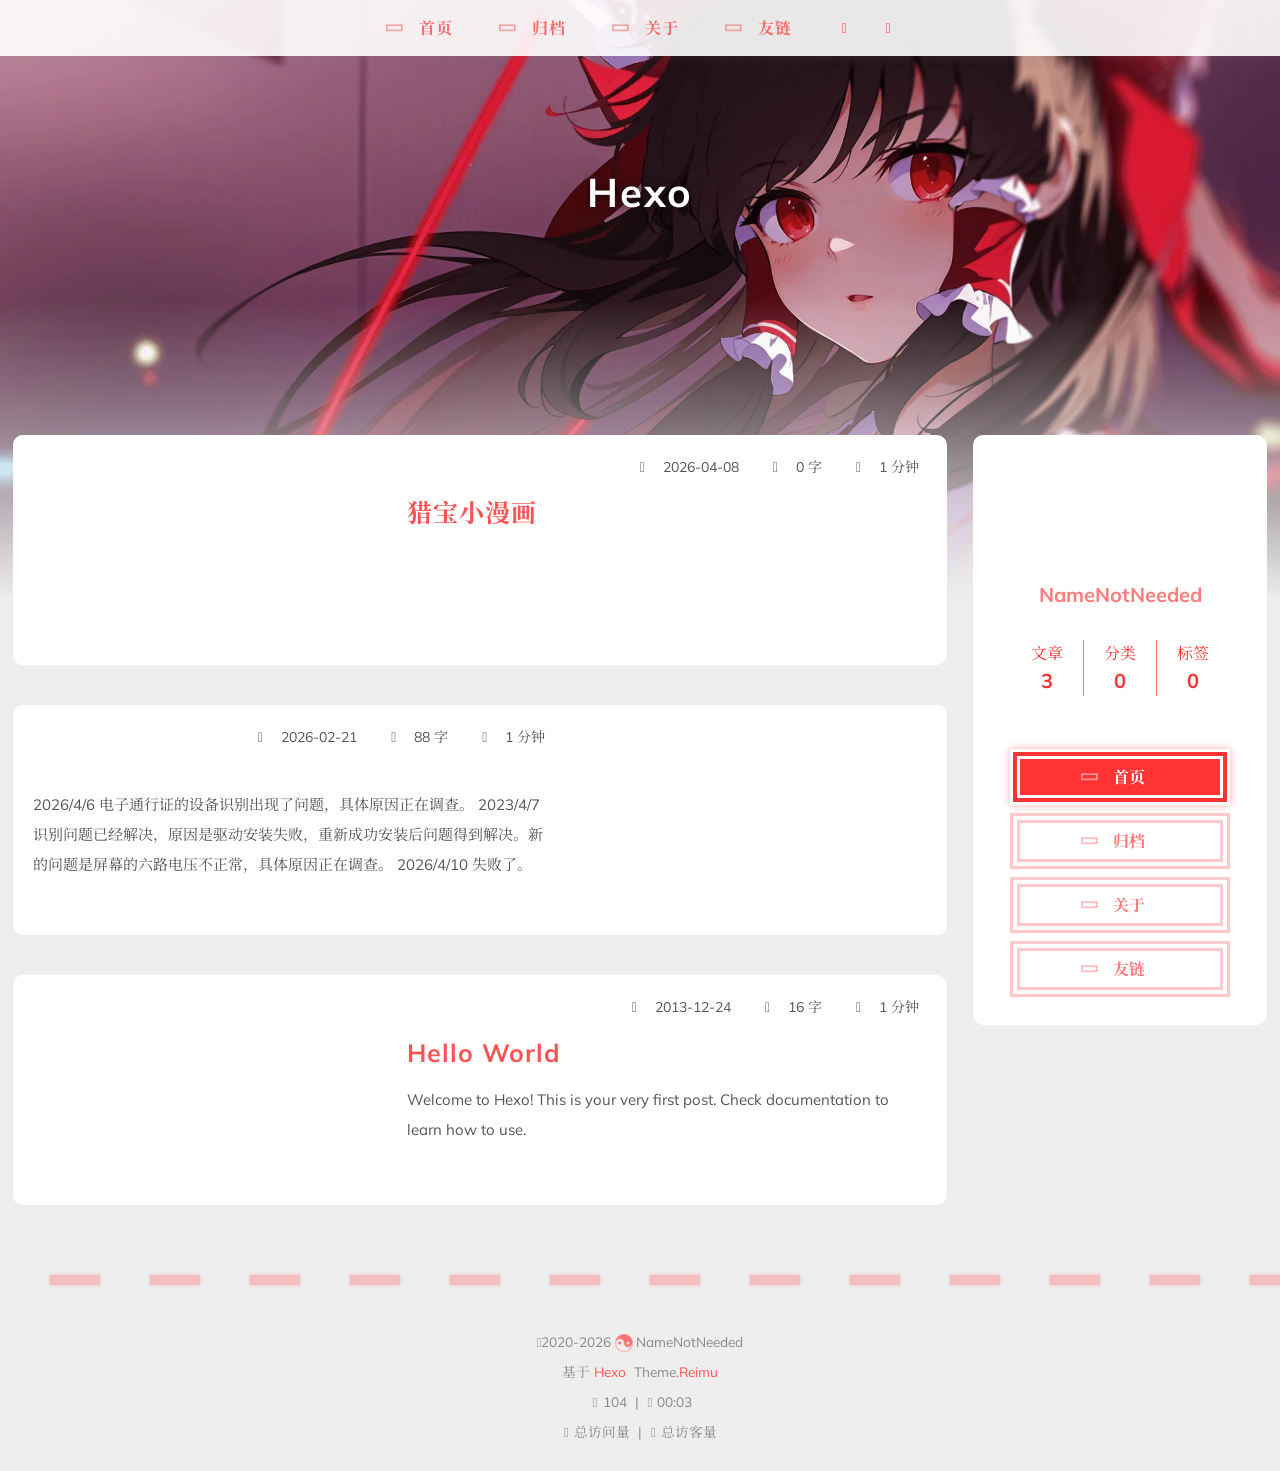
<file: index.html>
<!DOCTYPE html>
  <html lang="zh-CN"  
    
      data-theme-mode="auto"
    
  >
  <head>
  
  <meta charset="utf-8">
  

  

  

  <script>window.REIMU_CONFIG = {};window.REIMU_CONFIG.icon_font = '4552607_0khxww3tj3q9';window.REIMU_CONFIG.clipboard_tips = {"success":{"en":"Copy successfully (*^▽^*)","zh-CN":"复制成功 (*^▽^*)","zh-TW":"複製成功 (*^▽^*)","ja":"コピー成功 (*^▽^*)"},"fail":{"en":"Copy failed (ﾟ⊿ﾟ)ﾂ","zh-CN":"复制失败 (ﾟ⊿ﾟ)ﾂ","zh-TW":"複製失敗 (ﾟ⊿ﾟ)ﾂ","ja":"コピー失敗 (ﾟ⊿ﾟ)ﾂ"},"copyright":{"enable":false,"count":50,"license_type":"by-nc-sa"}};window.REIMU_CONFIG.clipboard_tips.copyright.content = '本博客所有文章除特别声明外，均采用 BY-NC-SA 许可协议。转载请注明出处！';window.REIMU_CONFIG.code_block = {"expand":true};window.REIMU_CONFIG.base = 'https://namenotneeded.github.io';</script>
  
  <title>
    
    Hexo
  </title>
  <meta name="viewport" content="width=device-width, initial-scale=1, shrink-to-fit=no">
  
  
    <link rel="preconnect" href="https://fonts.gstatic.com/" crossorigin><link rel="preload" as="style" href="https://fonts.googleapis.com/css?family=Mulish:400,400italic,700,700italic%7CNoto%20Serif%20SC:400,400italic,700,700italic&display=swap"><link rel="stylesheet" href="https://fonts.googleapis.com/css?family=Mulish:400,400italic,700,700italic%7CNoto%20Serif%20SC:400,400italic,700,700italic&display=swap" media="print" onload="this.media&#x3D;&#39;all&#39;">
  
  
    <link rel="preload" href="//at.alicdn.com/t/c/font_4552607_0khxww3tj3q9.woff2" as="font" type="font/woff2" crossorigin="anonymous">
  
  
    
<link rel="stylesheet" href="/css/loader.css">

  
  
    <meta property="og:type" content="website">
<meta property="og:title" content="Hexo">
<meta property="og:url" content="https://namenotneeded.github.io/index.html">
<meta property="og:site_name" content="Hexo">
<meta property="og:locale" content="zh_CN">
<meta property="og:image" content="https://namenotneeded.github.io/images/banner.webp">
<meta property="article:author" content="NameNotNeeded">
<meta name="twitter:card" content="summary">
<meta name="twitter:image" content="https://namenotneeded.github.io/images/banner.webp">
  
  
    <link rel="alternate" href="/atom.xml" title="Hexo" type="application/atom+xml">
  
  
    <link rel="shortcut icon" href="/images/favicon.ico">
  
  
<link rel="stylesheet" href="/css/style.css">

  <link rel="preload" as="style" onload="this.onload&#x3D;null;this.rel&#x3D;&#39;stylesheet&#39;" href="https://npm.webcache.cn/photoswipe@5.4.4/dist/photoswipe.css" integrity="sha384-IfxC36XL&#x2F;toUyJ939C73PcgMuRzAZuIzZxE38drsmO5p6jD7ei+Zx&#x2F;1oA&#x2F;0l8ysE" crossorigin="anonymous">
  
    
      
        <link rel="preload" as="style" onload="this.onload&#x3D;null;this.rel&#x3D;&#39;stylesheet&#39;" href="https://npm.webcache.cn/katex@0.16.22/dist/katex.min.css" integrity="sha384-5TcZemv2l&#x2F;9On385z&#x2F;&#x2F;&#x2F;+d7MSYlvIEw9FuZTIdZ14vJLqWphw7e7ZPuOiCHJcFCP" crossorigin="anonymous">
      
    
  
  
  
  
    
<script src="https://npm.webcache.cn/pace-js@1.2.4/pace.min.js" integrity="sha384-k6YtvFUEIuEFBdrLKJ3YAUbBki333tj1CSUisai5Cswsg9wcLNaPzsTHDswp4Az8" crossorigin="anonymous"></script>

  
  
    
<link rel="stylesheet" href="https://npm.webcache.cn/@reimujs/aos@0.1.0/dist/aos.css" integrity="sha384-4NN3fZ5AokFyHuoihl7A9qWaCt+HsAtOaUsXwJGRb4&#x2F;SMBtFr2vcNSHR5E8dg0Wk" crossorigin="anonymous">

  
  
  
<meta name="generator" content="Hexo 7.3.0"></head>

  <body>
    
    
  <div id='loader'>
    <div class="loading-left-bg loading-bg"></div>
    <div class="loading-right-bg loading-bg"></div>
    <div class="spinner-box">
      <div class="loading-taichi rotate">
        
          <svg width="150" height="150" viewBox="0 0 1024 1024" class="icon" version="1.1" xmlns="https://www.w3.org/2000/svg" shape-rendering="geometricPrecision">
            <path d="M303.5 432A80 80 0 0 1 291.5 592A80 80 0 0 1 303.5 432z" fill="var(--red-1, #ff5252)" />
            <path d="M512 65A447 447 0 0 1 512 959L512 929A417 417 0 0 0 512 95A417 417 0 0 0 512 929L512 959A447 447 0 0 1 512 65z 
           M512 95A417 417 0 0 1 929 512A208.5 208.5 0 0 1 720.5 720.5L720.5 592A80 80 0 0 0 720.5 432A80 80 0 0 0 720.5 592L720.5 720.5A208.5 208.5 0 0 1 512 512A208.5 208.5 0 0 0 303.5 303.5A208.5 208.5 0 0 0 95 512A417 417 0 0 1 512 95z" fill="var(--red-1, #ff5252)" />
          </svg>
        
      </div>
      
      
        
      
      <div class="loading-word">少女祈祷中...</div>
    </div>
  </div>
  </div>
  <script>
    var time = null;
    var startLoading = () => {
      time = Date.now();
      document.getElementById('loader').classList.remove("loading");
    }
    var endLoading = () => {
      if (!time) {
        document.body.style.overflow = 'auto';
        document.getElementById('loader').classList.add("loading");
      } else {
        if (Date.now() - time > 500) {
          time = null;
          document.body.style.overflow = 'auto';
          document.getElementById('loader').classList.add("loading");
        } else {
          setTimeout(endLoading, 500 - (Date.now() - time));
          time = null;
        }
      }
    }
    window.addEventListener('DOMContentLoaded', endLoading);
    document.getElementById('loader').addEventListener('click', endLoading);
  </script>

<div id="copy-tooltip" style="pointer-events: none; opacity: 0; transition: all 0.2s ease; position: fixed;top: 50%;left: 50%;z-index: 999;transform: translate(-50%, -50%);color: white;background: rgba(0, 0, 0, 0.5);padding: 10px 15px;border-radius: 10px;">
</div>
<div id="heatmap-tooltip"></div>


    <div id="container">
      <div id="wrap">
        <div id="header-nav">
  <nav id="main-nav">
    
      
        <span class="main-nav-link-wrap">
          <div class="main-nav-icon icon rotate">
             
              &#xe62b;
             
          </div>
          <a class="main-nav-link" href="/">首页</a>
        </span>
      
        <span class="main-nav-link-wrap">
          <div class="main-nav-icon icon rotate">
             
              &#xe62b;
             
          </div>
          <a class="main-nav-link" href="/archives">归档</a>
        </span>
      
        <span class="main-nav-link-wrap">
          <div class="main-nav-icon icon rotate">
             
              &#xe62b;
             
          </div>
          <a class="main-nav-link" href="/about">关于</a>
        </span>
      
        <span class="main-nav-link-wrap">
          <div class="main-nav-icon icon rotate">
             
              &#xe62b;
             
          </div>
          <a class="main-nav-link" href="/friend">友链</a>
        </span>
      
    
    <a id="main-nav-toggle" class="nav-icon"></a>
  </nav>
  <nav id="sub-nav">
    
      <a id="nav-rss-link" class="nav-icon" href="/atom.xml" title="RSS 订阅" target="_blank"></a>
    
    
    
  </nav>
  
</div>
<header id="header">
  
    
      <picture>
        
      </picture>
      
        <img  fetchpriority="high" src="/images/banner.webp" alt="">
      
    
  
  <div id="header-outer">
    <div id="header-title">
      
        
        
          <a href="/" id="logo">
            <h1 data-aos="slide-up">Hexo</h1>
          </a>
        
      
      
        
        <h2 id="subtitle-wrap" data-aos="slide-down">
          
        </h2>
      
    </div>
  </div>
</header>

        <div id="content"  class="sidebar-right" >
          <aside id="sidebar">
  
  
  
  <div class="sidebar-wrapper ">
    <div class="sidebar-wrap" data-aos="fade-up">
      
        <div class="sidebar-author">
  <img data-src="/avatar/avatar.webp" data-sizes="auto" alt="NameNotNeeded" class="lazyload">
  <div class="sidebar-author-name">NameNotNeeded</div>
  <div class="sidebar-description"></div>
</div>
<div class="sidebar-state">
  <div class="sidebar-state-article">
    <div>文章</div>
    <div class="sidebar-state-number">3</div>
  </div>
  <div class="sidebar-state-category">
    <div>分类</div>
    <div class="sidebar-state-number">0</div>
  </div>
  <div class="sidebar-state-tag">
    <div>标签</div>
    <div class="sidebar-state-number">0</div>
  </div>
</div>
<div class="sidebar-social">
  
</div>
<div class="sidebar-menu">
  
    
      <div class="sidebar-menu-link-wrap">
        <a class="sidebar-menu-link-dummy" href="/" aria-label="首页"></a>
        <div class="sidebar-menu-icon icon rotate">
          
            &#xe62b;
          
        </div>
        <div class="sidebar-menu-link">首页</div>
      </div>
    
      <div class="sidebar-menu-link-wrap">
        <a class="sidebar-menu-link-dummy" href="/archives" aria-label="归档"></a>
        <div class="sidebar-menu-icon icon rotate">
          
            &#xe62b;
          
        </div>
        <div class="sidebar-menu-link">归档</div>
      </div>
    
      <div class="sidebar-menu-link-wrap">
        <a class="sidebar-menu-link-dummy" href="/about" aria-label="关于"></a>
        <div class="sidebar-menu-icon icon rotate">
          
            &#xe62b;
          
        </div>
        <div class="sidebar-menu-link">关于</div>
      </div>
    
      <div class="sidebar-menu-link-wrap">
        <a class="sidebar-menu-link-dummy" href="/friend" aria-label="友链"></a>
        <div class="sidebar-menu-icon icon rotate">
          
            &#xe62b;
          
        </div>
        <div class="sidebar-menu-link">友链</div>
      </div>
    
  
</div>

      
      
    </div>
  </div>

  <div class="sidebar-widget">
  
  </div>
  
</aside>

          <section id="main">
  
  
    
    
      <div class="post-wrapper">
  <div class="post-wrap-left" data-aos="fade-up">
    
      <a class="post-link" href="/2026/04/08/%E7%8C%8E%E5%AE%9D%E5%B0%8F%E6%BC%AB%E7%94%BB/" aria-label="猎宝小漫画"></a>
    
    
    <div class="post-cover-left">
      
        
        
          <img data-src="https://d-sketon.top/img/_backwebp/bg1.webp" data-sizes="auto" alt="猎宝小漫画" class="lazyload">
        
      
    </div>
    <div class="post-info">
      <div class="post-meta">
        <span><span class="icon-calendar"></span>2026-04-08</span>
        <span><span class="icon-pencil"></span>0 字</span>
        <span><span class="icon-clock"></span>1 分钟</span>
      </div>
      <h2 class="post-title">猎宝小漫画</h2>
      <article class="post-article">
        
          


        
      </article>
    </div>
  </div>
</div>
      
    
      <div class="post-wrapper">
  <div class="post-wrap-right" data-aos="fade-up">
    
      <a class="post-link" href="/2026/02/21/%E6%97%A5%E8%AE%B0/" aria-label=""></a>
    
    
    <div class="post-cover-right">
      
        
        
          <img data-src="https://d-sketon.top/img/_backwebp/bg1.webp" data-sizes="auto" alt="" class="lazyload">
        
      
    </div>
    <div class="post-info">
      <div class="post-meta">
        <span><span class="icon-calendar"></span>2026-02-21</span>
        <span><span class="icon-pencil"></span>88 字</span>
        <span><span class="icon-clock"></span>1 分钟</span>
      </div>
      <h2 class="post-title"></h2>
      <article class="post-article">
        
           2026/4/6
电子通行证的设备识别出现了问题，具体原因正在调查。
 2023/4/7
识别问题已经解决，原因是驱动安装失败，重新成功安装后问题得到解决。新的问题是屏幕的六路电压不正常，具体原因正在调查。
 2026/4/10
失败了。

        
      </article>
    </div>
  </div>
</div>
      
    
      <div class="post-wrapper">
  <div class="post-wrap-left" data-aos="fade-up">
    
      <a class="post-link" href="/2013/12/24/hello-world/" aria-label="Hello World"></a>
    
    
    <div class="post-cover-left">
      
        
        
          <img data-src="https://d-sketon.top/img/_backwebp/bg1.webp" data-sizes="auto" alt="Hello World" class="lazyload">
        
      
    </div>
    <div class="post-info">
      <div class="post-meta">
        <span><span class="icon-calendar"></span>2013-12-24</span>
        <span><span class="icon-pencil"></span>16 字</span>
        <span><span class="icon-clock"></span>1 分钟</span>
      </div>
      <h2 class="post-title">Hello World</h2>
      <article class="post-article">
        
          Welcome to Hexo! This is your very first post. Check documentation to learn how to use.

        
      </article>
    </div>
  </div>
</div>
      
    
  



</section>
        </div>
        <footer id="footer">
  <div style="width: 100%; overflow: hidden">
    <div class="footer-line"></div>
  </div>
  <div id="footer-info">
    
    <div>
      <span class="icon-copyright"></span>
      
      
      
        2020-2026
      
      <span class="footer-info-sep rotate"></span>
      NameNotNeeded
    </div>
    
      <div>
        基于&nbsp;<a href="https://hexo.io/" rel="noopener external nofollow noreferrer" target="_blank">Hexo</a>&nbsp;
        Theme.<a href="https://github.com/D-Sketon/hexo-theme-reimu" rel="noopener external nofollow noreferrer" target="_blank">Reimu</a>
      </div>
    
    
      <div>
        <span class="icon-brush"></span>
        104
        &nbsp;|&nbsp;
        <span class="icon-coffee"></span>
        00:03
      </div>
    
    
    
    
      <div>
        <span class="icon-eye"></span>
        <span id="busuanzi_container_site_pv">总访问量&nbsp;<span id="busuanzi_value_site_pv"></span></span>
        &nbsp;|&nbsp;
        <span class="icon-user"></span>
        <span id="busuanzi_container_site_uv">总访客量&nbsp;<span id="busuanzi_value_site_uv"></span></span>
      </div>
    
  </div>
</footer>

        
          <div class="sidebar-top">
            <div class="sidebar-top-taichi rotate"></div>
            <div class="arrow-up"></div>
          </div>
        
        <div id="mask" class="hide"></div>
      </div>
      <nav id="mobile-nav">
  <div class="sidebar-wrap">
    
      <div class="sidebar-author">
  <img data-src="/avatar/avatar.webp" data-sizes="auto" alt="NameNotNeeded" class="lazyload">
  <div class="sidebar-author-name">NameNotNeeded</div>
  <div class="sidebar-description"></div>
</div>
<div class="sidebar-state">
  <div class="sidebar-state-article">
    <div>文章</div>
    <div class="sidebar-state-number">3</div>
  </div>
  <div class="sidebar-state-category">
    <div>分类</div>
    <div class="sidebar-state-number">0</div>
  </div>
  <div class="sidebar-state-tag">
    <div>标签</div>
    <div class="sidebar-state-number">0</div>
  </div>
</div>
<div class="sidebar-social">
  
</div>
<div class="sidebar-menu">
  
    
      <div class="sidebar-menu-link-wrap">
        <a class="sidebar-menu-link-dummy" href="/" aria-label="首页"></a>
        <div class="sidebar-menu-icon icon rotate">
          
            &#xe62b;
          
        </div>
        <div class="sidebar-menu-link">首页</div>
      </div>
    
      <div class="sidebar-menu-link-wrap">
        <a class="sidebar-menu-link-dummy" href="/archives" aria-label="归档"></a>
        <div class="sidebar-menu-icon icon rotate">
          
            &#xe62b;
          
        </div>
        <div class="sidebar-menu-link">归档</div>
      </div>
    
      <div class="sidebar-menu-link-wrap">
        <a class="sidebar-menu-link-dummy" href="/about" aria-label="关于"></a>
        <div class="sidebar-menu-icon icon rotate">
          
            &#xe62b;
          
        </div>
        <div class="sidebar-menu-link">关于</div>
      </div>
    
      <div class="sidebar-menu-link-wrap">
        <a class="sidebar-menu-link-dummy" href="/friend" aria-label="友链"></a>
        <div class="sidebar-menu-icon icon rotate">
          
            &#xe62b;
          
        </div>
        <div class="sidebar-menu-link">友链</div>
      </div>
    
  
</div>

    
  </div>
  
</nav>

    </div>
    
    
    
    
<script src="https://npm.webcache.cn/lazysizes@5.3.2/lazysizes.min.js" integrity="sha384-3gT&#x2F;vsepWkfz&#x2F;ff7PpWNUeMzeWoH3cDhm&#x2F;A8jM7ouoAK0&#x2F;fP&#x2F;9bcHHR5kHq2nf+e" crossorigin="anonymous"></script>


<script src="https://npm.webcache.cn/clipboard@2.0.11/dist/clipboard.min.js" integrity="sha384-J08i8An&#x2F;QeARD9ExYpvphB8BsyOj3Gh2TSh1aLINKO3L0cMSH2dN3E22zFoXEi0Q" crossorigin="anonymous"></script>





<script src="/js/script.js"></script>



  
<script src="/js/aos.js"></script>

  <script>
    var aosInit = () => {
      AOS.init({
        duration: 1000,
        easing: "ease",
        once: true,
        offset: 50,
      });
    };
    if (document.readyState === 'loading') {
      document.addEventListener('DOMContentLoaded', aosInit);
    } else {
      aosInit();
    }
  </script>



<script src="/js/pjax_script.js" data-pjax></script>







  
<script src="https://npm.webcache.cn/mouse-firework@0.1.1/dist/index.umd.js" integrity="sha384-8LyaidD9GPxQQgLJO&#x2F;WRw&#x2F;O2h3BoNq&#x2F;ApI&#x2F;ecpvM6RsrCz2qP2ppBXUKihP4V&#x2F;2d" crossorigin="anonymous"></script>

  <script>
    window.firework && window.firework(JSON.parse('{"excludeElements":["a","button"],"particles":[{"shape":"circle","move":["emit"],"easing":"easeOutExpo","colors":["var(--red-1)","var(--red-2)","var(--red-3)","var(--red-4)"],"number":20,"duration":[1200,1800],"shapeOptions":{"radius":[16,32],"alpha":[0.3,0.5]}},{"shape":"circle","move":["diffuse"],"easing":"easeOutExpo","colors":["var(--red-0)"],"number":1,"duration":[1200,1800],"shapeOptions":{"radius":20,"alpha":[0.2,0.5],"lineWidth":6}}]}'))
  </script>










<div id="lazy-script">
  <div>
       
    
    
      
    
    
  </div>
</div>


  <script>
    console.log(String.raw`%c 
 ______     ______     __     __    __     __  __    
/\  == \   /\  ___\   /\ \   /\ "-./  \   /\ \/\ \   
\ \  __<   \ \  __\   \ \ \  \ \ \-./\ \  \ \ \_\ \  
 \ \_\ \_\  \ \_____\  \ \_\  \ \_\ \ \_\  \ \_____\ 
  \/_/ /_/   \/_____/   \/_/   \/_/  \/_/   \/_____/ 
                                                  
`,'color: #ff5252;')
    console.log('%c Theme.Reimu v' + '1.9.0' + ' %c https://github.com/D-Sketon/hexo-theme-reimu ', 'color: white; background: #ff5252; padding:5px 0;', 'padding:4px;border:1px solid #ff5252;')
  </script>
  



  
<script src="https://npm.webcache.cn/busuanzi@2.3.0/bsz.pure.mini.js" integrity="sha384-0M75wtSkhjIInv4coYlaJU83+OypaRCIq2SukQVQX04eGTCBXJDuWAbJet56id+S" crossorigin="anonymous" async></script>




<script>
  if ('serviceWorker' in navigator) {
    navigator.serviceWorker.getRegistrations().then((registrations) => {
      for (let registration of registrations) {
        registration.unregister();
      }
    });
  }
</script>



  
    
<script src="https://npm.webcache.cn/katex@0.16.22/dist/katex.min.js" integrity="sha384-cMkvdD8LoxVzGF&#x2F;RPUKAcvmm49FQ0oxwDF3BGKtDXcEc+T1b2N+teh&#x2F;OJfpU0jr6" crossorigin="anonymous" defer data-pjax></script>

    
<script src="https://npm.webcache.cn/katex@0.16.22/dist/contrib/auto-render.min.js" integrity="sha384-hCXGrW6PitJEwbkoStFjeJxv+fSOOQKOPbJxSfM6G5sWZjAyWhXiTIIAmQqnlLlh" crossorigin="anonymous" defer onload="renderMathInElement(_$(&#39;article&#39;), {delimiters: [{left: &#39;$$&#39;, right: &#39;$$&#39;, display: true},{left: &#39;$&#39;, right: &#39;$&#39;, display: false}]});" data-pjax></script>

  







    
  </body>
  </html>
</file>
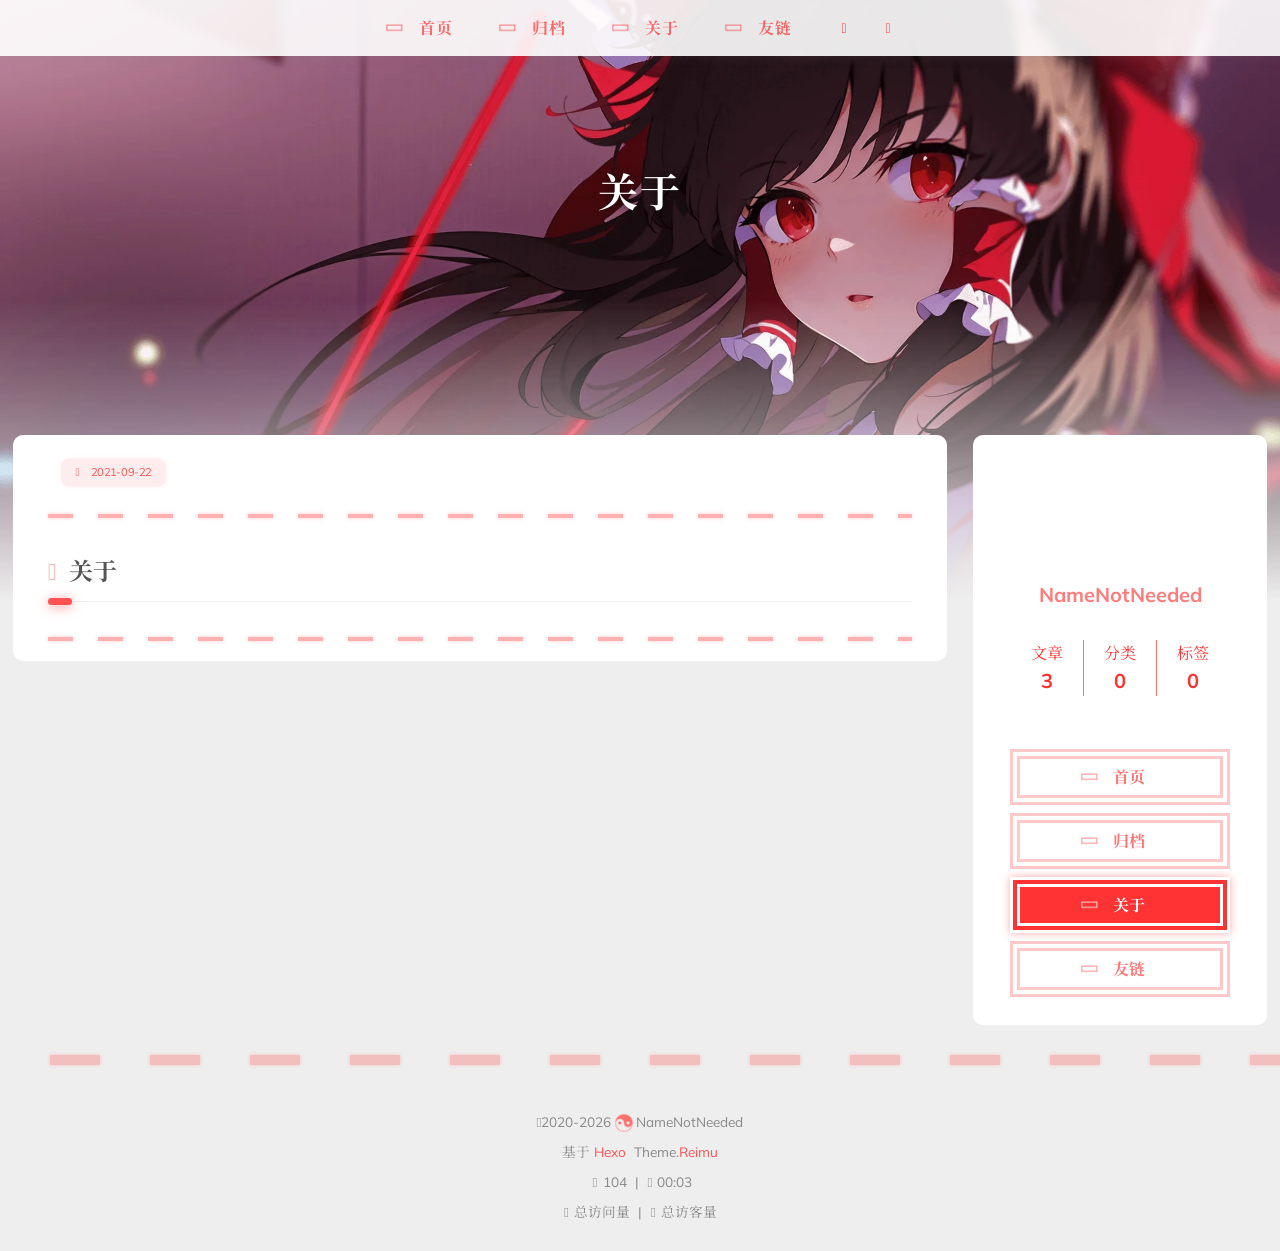
<file: about/index.html>
<!DOCTYPE html>
  <html lang="zh-CN"  
    
      data-theme-mode="auto"
    
  >
  <head>
  
  <meta charset="utf-8">
  

  

  

  <script>window.REIMU_CONFIG = {};window.REIMU_CONFIG.icon_font = '4552607_0khxww3tj3q9';window.REIMU_CONFIG.clipboard_tips = {"success":{"en":"Copy successfully (*^▽^*)","zh-CN":"复制成功 (*^▽^*)","zh-TW":"複製成功 (*^▽^*)","ja":"コピー成功 (*^▽^*)"},"fail":{"en":"Copy failed (ﾟ⊿ﾟ)ﾂ","zh-CN":"复制失败 (ﾟ⊿ﾟ)ﾂ","zh-TW":"複製失敗 (ﾟ⊿ﾟ)ﾂ","ja":"コピー失敗 (ﾟ⊿ﾟ)ﾂ"},"copyright":{"enable":false,"count":50,"license_type":"by-nc-sa"}};window.REIMU_CONFIG.clipboard_tips.copyright.content = '本博客所有文章除特别声明外，均采用 BY-NC-SA 许可协议。转载请注明出处！';window.REIMU_CONFIG.code_block = {"expand":true};window.REIMU_CONFIG.base = 'https://namenotneeded.github.io';</script>
  
  <title>
    关于 |
    
    Hexo
  </title>
  <meta name="viewport" content="width=device-width, initial-scale=1, shrink-to-fit=no">
  
  
    <link rel="preconnect" href="https://fonts.gstatic.com/" crossorigin><link rel="preload" as="style" href="https://fonts.googleapis.com/css?family=Mulish:400,400italic,700,700italic%7CNoto%20Serif%20SC:400,400italic,700,700italic&display=swap"><link rel="stylesheet" href="https://fonts.googleapis.com/css?family=Mulish:400,400italic,700,700italic%7CNoto%20Serif%20SC:400,400italic,700,700italic&display=swap" media="print" onload="this.media&#x3D;&#39;all&#39;">
  
  
    <link rel="preload" href="//at.alicdn.com/t/c/font_4552607_0khxww3tj3q9.woff2" as="font" type="font/woff2" crossorigin="anonymous">
  
  
    
<link rel="stylesheet" href="/css/loader.css">

  
  
    <meta name="description" content="关于">
<meta property="og:type" content="website">
<meta property="og:title" content="关于">
<meta property="og:url" content="https://namenotneeded.github.io/about/index.html">
<meta property="og:site_name" content="Hexo">
<meta property="og:description" content="关于">
<meta property="og:locale" content="zh_CN">
<meta property="og:image" content="https://namenotneeded.github.io/images/banner.webp">
<meta property="article:published_time" content="2021-09-22T13:01:47.000Z">
<meta property="article:modified_time" content="2025-08-01T13:29:59.569Z">
<meta property="article:author" content="NameNotNeeded">
<meta name="twitter:card" content="summary">
<meta name="twitter:image" content="https://namenotneeded.github.io/images/banner.webp">
  
  
    <link rel="alternate" href="/atom.xml" title="Hexo" type="application/atom+xml">
  
  
    <link rel="shortcut icon" href="/images/favicon.ico">
  
  
<link rel="stylesheet" href="/css/style.css">

  <link rel="preload" as="style" onload="this.onload&#x3D;null;this.rel&#x3D;&#39;stylesheet&#39;" href="https://npm.webcache.cn/photoswipe@5.4.4/dist/photoswipe.css" integrity="sha384-IfxC36XL&#x2F;toUyJ939C73PcgMuRzAZuIzZxE38drsmO5p6jD7ei+Zx&#x2F;1oA&#x2F;0l8ysE" crossorigin="anonymous">
  
    
      
        
<link rel="stylesheet" href="https://npm.webcache.cn/katex@0.16.22/dist/katex.min.css" integrity="sha384-5TcZemv2l&#x2F;9On385z&#x2F;&#x2F;&#x2F;+d7MSYlvIEw9FuZTIdZ14vJLqWphw7e7ZPuOiCHJcFCP" crossorigin="anonymous">

      
    
  
  
  
  
    
<script src="https://npm.webcache.cn/pace-js@1.2.4/pace.min.js" integrity="sha384-k6YtvFUEIuEFBdrLKJ3YAUbBki333tj1CSUisai5Cswsg9wcLNaPzsTHDswp4Az8" crossorigin="anonymous"></script>

  
  
    
<link rel="stylesheet" href="https://npm.webcache.cn/@reimujs/aos@0.1.0/dist/aos.css" integrity="sha384-4NN3fZ5AokFyHuoihl7A9qWaCt+HsAtOaUsXwJGRb4&#x2F;SMBtFr2vcNSHR5E8dg0Wk" crossorigin="anonymous">

  
  
  
<meta name="generator" content="Hexo 7.3.0"></head>

  <body>
    
    
  <div id='loader'>
    <div class="loading-left-bg loading-bg"></div>
    <div class="loading-right-bg loading-bg"></div>
    <div class="spinner-box">
      <div class="loading-taichi rotate">
        
          <svg width="150" height="150" viewBox="0 0 1024 1024" class="icon" version="1.1" xmlns="https://www.w3.org/2000/svg" shape-rendering="geometricPrecision">
            <path d="M303.5 432A80 80 0 0 1 291.5 592A80 80 0 0 1 303.5 432z" fill="var(--red-1, #ff5252)" />
            <path d="M512 65A447 447 0 0 1 512 959L512 929A417 417 0 0 0 512 95A417 417 0 0 0 512 929L512 959A447 447 0 0 1 512 65z 
           M512 95A417 417 0 0 1 929 512A208.5 208.5 0 0 1 720.5 720.5L720.5 592A80 80 0 0 0 720.5 432A80 80 0 0 0 720.5 592L720.5 720.5A208.5 208.5 0 0 1 512 512A208.5 208.5 0 0 0 303.5 303.5A208.5 208.5 0 0 0 95 512A417 417 0 0 1 512 95z" fill="var(--red-1, #ff5252)" />
          </svg>
        
      </div>
      
      
        
      
      <div class="loading-word">少女祈祷中...</div>
    </div>
  </div>
  </div>
  <script>
    var time = null;
    var startLoading = () => {
      time = Date.now();
      document.getElementById('loader').classList.remove("loading");
    }
    var endLoading = () => {
      if (!time) {
        document.body.style.overflow = 'auto';
        document.getElementById('loader').classList.add("loading");
      } else {
        if (Date.now() - time > 500) {
          time = null;
          document.body.style.overflow = 'auto';
          document.getElementById('loader').classList.add("loading");
        } else {
          setTimeout(endLoading, 500 - (Date.now() - time));
          time = null;
        }
      }
    }
    window.addEventListener('DOMContentLoaded', endLoading);
    document.getElementById('loader').addEventListener('click', endLoading);
  </script>

<div id="copy-tooltip" style="pointer-events: none; opacity: 0; transition: all 0.2s ease; position: fixed;top: 50%;left: 50%;z-index: 999;transform: translate(-50%, -50%);color: white;background: rgba(0, 0, 0, 0.5);padding: 10px 15px;border-radius: 10px;">
</div>
<div id="heatmap-tooltip"></div>


    <div id="container">
      <div id="wrap">
        <div id="header-nav">
  <nav id="main-nav">
    
      
        <span class="main-nav-link-wrap">
          <div class="main-nav-icon icon rotate">
             
              &#xe62b;
             
          </div>
          <a class="main-nav-link" href="/">首页</a>
        </span>
      
        <span class="main-nav-link-wrap">
          <div class="main-nav-icon icon rotate">
             
              &#xe62b;
             
          </div>
          <a class="main-nav-link" href="/archives">归档</a>
        </span>
      
        <span class="main-nav-link-wrap">
          <div class="main-nav-icon icon rotate">
             
              &#xe62b;
             
          </div>
          <a class="main-nav-link" href="/about">关于</a>
        </span>
      
        <span class="main-nav-link-wrap">
          <div class="main-nav-icon icon rotate">
             
              &#xe62b;
             
          </div>
          <a class="main-nav-link" href="/friend">友链</a>
        </span>
      
    
    <a id="main-nav-toggle" class="nav-icon"></a>
  </nav>
  <nav id="sub-nav">
    
      <a id="nav-rss-link" class="nav-icon" href="/atom.xml" title="RSS 订阅" target="_blank"></a>
    
    
    
  </nav>
  
</div>
<header id="header">
  
    
      <picture>
        
      </picture>
      
        <img  fetchpriority="high" src="/images/banner.webp" alt="关于">
      
    
  
  <div id="header-outer">
    <div id="header-title">
      
        
        
          <a href="/" id="logo">
            <h1 data-aos="slide-up">关于</h1>
          </a>
        
      
      
        
        <h2 id="subtitle-wrap" data-aos="slide-down">
          
        </h2>
      
    </div>
  </div>
</header>

        <div id="content"  class="sidebar-right" >
          <aside id="sidebar">
  
  
  
  <div class="sidebar-wrapper ">
    <div class="sidebar-wrap" data-aos="fade-up">
      
        <div class="sidebar-author">
  <img data-src="/avatar/avatar.webp" data-sizes="auto" alt="NameNotNeeded" class="lazyload">
  <div class="sidebar-author-name">NameNotNeeded</div>
  <div class="sidebar-description"></div>
</div>
<div class="sidebar-state">
  <div class="sidebar-state-article">
    <div>文章</div>
    <div class="sidebar-state-number">3</div>
  </div>
  <div class="sidebar-state-category">
    <div>分类</div>
    <div class="sidebar-state-number">0</div>
  </div>
  <div class="sidebar-state-tag">
    <div>标签</div>
    <div class="sidebar-state-number">0</div>
  </div>
</div>
<div class="sidebar-social">
  
</div>
<div class="sidebar-menu">
  
    
      <div class="sidebar-menu-link-wrap">
        <a class="sidebar-menu-link-dummy" href="/" aria-label="首页"></a>
        <div class="sidebar-menu-icon icon rotate">
          
            &#xe62b;
          
        </div>
        <div class="sidebar-menu-link">首页</div>
      </div>
    
      <div class="sidebar-menu-link-wrap">
        <a class="sidebar-menu-link-dummy" href="/archives" aria-label="归档"></a>
        <div class="sidebar-menu-icon icon rotate">
          
            &#xe62b;
          
        </div>
        <div class="sidebar-menu-link">归档</div>
      </div>
    
      <div class="sidebar-menu-link-wrap">
        <a class="sidebar-menu-link-dummy" href="/about" aria-label="关于"></a>
        <div class="sidebar-menu-icon icon rotate">
          
            &#xe62b;
          
        </div>
        <div class="sidebar-menu-link">关于</div>
      </div>
    
      <div class="sidebar-menu-link-wrap">
        <a class="sidebar-menu-link-dummy" href="/friend" aria-label="友链"></a>
        <div class="sidebar-menu-icon icon rotate">
          
            &#xe62b;
          
        </div>
        <div class="sidebar-menu-link">友链</div>
      </div>
    
  
</div>

      
      
    </div>
  </div>

  <div class="sidebar-widget">
  
  </div>
  
</aside>

          <section id="main"><article id="page-" class="h-entry article article-type-page" itemprop="blogPost" itemscope itemtype="https://schema.org/BlogPosting">
  <div class="article-inner" data-aos="fade-up">
    <div class="article-meta">
      <div class="article-date">
  <span class="article-date-link" data-aos="zoom-in">
    <time datetime="2021-09-22T13:01:47.000Z" itemprop="datePublished">2021-09-22</time>
    <time style="display: none;" id="post-update-time">2025-08-01</time>
  </span>
</div>

      

    </div>
    <div class="hr-line"></div>
    

    <div class="e-content article-entry" itemprop="articleBody">
      
      
        <h2 id="关于"><a class="markdownIt-Anchor" href="#关于"></a> 关于</h2>

      
    </div>
    <footer class="article-footer">
      
      
      
      
      
      
      
      
      

    </footer>
  </div>
  

</article>










</section>
        </div>
        <footer id="footer">
  <div style="width: 100%; overflow: hidden">
    <div class="footer-line"></div>
  </div>
  <div id="footer-info">
    
    <div>
      <span class="icon-copyright"></span>
      
      
      
        2020-2026
      
      <span class="footer-info-sep rotate"></span>
      NameNotNeeded
    </div>
    
      <div>
        基于&nbsp;<a href="https://hexo.io/" rel="noopener external nofollow noreferrer" target="_blank">Hexo</a>&nbsp;
        Theme.<a href="https://github.com/D-Sketon/hexo-theme-reimu" rel="noopener external nofollow noreferrer" target="_blank">Reimu</a>
      </div>
    
    
      <div>
        <span class="icon-brush"></span>
        104
        &nbsp;|&nbsp;
        <span class="icon-coffee"></span>
        00:03
      </div>
    
    
    
    
      <div>
        <span class="icon-eye"></span>
        <span id="busuanzi_container_site_pv">总访问量&nbsp;<span id="busuanzi_value_site_pv"></span></span>
        &nbsp;|&nbsp;
        <span class="icon-user"></span>
        <span id="busuanzi_container_site_uv">总访客量&nbsp;<span id="busuanzi_value_site_uv"></span></span>
      </div>
    
  </div>
</footer>

        
          <div class="sidebar-top">
            <div class="sidebar-top-taichi rotate"></div>
            <div class="arrow-up"></div>
          </div>
        
        <div id="mask" class="hide"></div>
      </div>
      <nav id="mobile-nav">
  <div class="sidebar-wrap">
    
      <div class="sidebar-author">
  <img data-src="/avatar/avatar.webp" data-sizes="auto" alt="NameNotNeeded" class="lazyload">
  <div class="sidebar-author-name">NameNotNeeded</div>
  <div class="sidebar-description"></div>
</div>
<div class="sidebar-state">
  <div class="sidebar-state-article">
    <div>文章</div>
    <div class="sidebar-state-number">3</div>
  </div>
  <div class="sidebar-state-category">
    <div>分类</div>
    <div class="sidebar-state-number">0</div>
  </div>
  <div class="sidebar-state-tag">
    <div>标签</div>
    <div class="sidebar-state-number">0</div>
  </div>
</div>
<div class="sidebar-social">
  
</div>
<div class="sidebar-menu">
  
    
      <div class="sidebar-menu-link-wrap">
        <a class="sidebar-menu-link-dummy" href="/" aria-label="首页"></a>
        <div class="sidebar-menu-icon icon rotate">
          
            &#xe62b;
          
        </div>
        <div class="sidebar-menu-link">首页</div>
      </div>
    
      <div class="sidebar-menu-link-wrap">
        <a class="sidebar-menu-link-dummy" href="/archives" aria-label="归档"></a>
        <div class="sidebar-menu-icon icon rotate">
          
            &#xe62b;
          
        </div>
        <div class="sidebar-menu-link">归档</div>
      </div>
    
      <div class="sidebar-menu-link-wrap">
        <a class="sidebar-menu-link-dummy" href="/about" aria-label="关于"></a>
        <div class="sidebar-menu-icon icon rotate">
          
            &#xe62b;
          
        </div>
        <div class="sidebar-menu-link">关于</div>
      </div>
    
      <div class="sidebar-menu-link-wrap">
        <a class="sidebar-menu-link-dummy" href="/friend" aria-label="友链"></a>
        <div class="sidebar-menu-icon icon rotate">
          
            &#xe62b;
          
        </div>
        <div class="sidebar-menu-link">友链</div>
      </div>
    
  
</div>

    
  </div>
  
</nav>

    </div>
    
    
    
    
<script src="https://npm.webcache.cn/lazysizes@5.3.2/lazysizes.min.js" integrity="sha384-3gT&#x2F;vsepWkfz&#x2F;ff7PpWNUeMzeWoH3cDhm&#x2F;A8jM7ouoAK0&#x2F;fP&#x2F;9bcHHR5kHq2nf+e" crossorigin="anonymous"></script>


<script src="https://npm.webcache.cn/clipboard@2.0.11/dist/clipboard.min.js" integrity="sha384-J08i8An&#x2F;QeARD9ExYpvphB8BsyOj3Gh2TSh1aLINKO3L0cMSH2dN3E22zFoXEi0Q" crossorigin="anonymous"></script>





<script src="/js/script.js"></script>



  
<script src="/js/aos.js"></script>

  <script>
    var aosInit = () => {
      AOS.init({
        duration: 1000,
        easing: "ease",
        once: true,
        offset: 50,
      });
    };
    if (document.readyState === 'loading') {
      document.addEventListener('DOMContentLoaded', aosInit);
    } else {
      aosInit();
    }
  </script>



<script src="/js/pjax_script.js" data-pjax></script>







  
<script src="https://npm.webcache.cn/mouse-firework@0.1.1/dist/index.umd.js" integrity="sha384-8LyaidD9GPxQQgLJO&#x2F;WRw&#x2F;O2h3BoNq&#x2F;ApI&#x2F;ecpvM6RsrCz2qP2ppBXUKihP4V&#x2F;2d" crossorigin="anonymous"></script>

  <script>
    window.firework && window.firework(JSON.parse('{"excludeElements":["a","button"],"particles":[{"shape":"circle","move":["emit"],"easing":"easeOutExpo","colors":["var(--red-1)","var(--red-2)","var(--red-3)","var(--red-4)"],"number":20,"duration":[1200,1800],"shapeOptions":{"radius":[16,32],"alpha":[0.3,0.5]}},{"shape":"circle","move":["diffuse"],"easing":"easeOutExpo","colors":["var(--red-0)"],"number":1,"duration":[1200,1800],"shapeOptions":{"radius":20,"alpha":[0.2,0.5],"lineWidth":6}}]}'))
  </script>










<div id="lazy-script">
  <div>
    
      
      
      <script data-pjax>
        window.REIMU_POST = {
          author: "NameNotNeeded",
          title: "关于",
          url: "https://namenotneeded.github.io/about/index.html",
          excerpt: "",
          description: "",
          stripContent: " 关于 ",
          date: "Wed Sep 22 2021 21:01:47 GMT+0800",
          updated: "Fri Aug 01 2025 21:29:59 GMT+0800",
          cover: "/images/banner.webp",
        };
      </script>
       
    
    
      
        
<script src="/js/insert_highlight.js" data-pjax></script>

        
      
    
    
      <script type="module" data-pjax>
        const PhotoSwipeLightbox = (await safeImport("https://npm.webcache.cn/photoswipe@5.4.4/dist/photoswipe-lightbox.esm.min.js", "sha384-DiL6M/gG+wmTxmCRZyD1zee6lIhawn5TGvED0FOh7fXcN9B0aZ9dexSF/N6lrZi/")).default;
        
        const pswp = () => {
          if (_$$('.article-entry a.article-gallery-item').length > 0) {
            new PhotoSwipeLightbox({
              gallery: '.article-entry',
              children: 'a.article-gallery-item',
              pswpModule: () => safeImport("https://npm.webcache.cn/photoswipe@5.4.4/dist/photoswipe.esm.min.js", "sha384-WkkO3GCmgkC3VQWpaV8DqhKJqpzpF9JoByxDmnV8+oTJ7m3DfYEWX1fu1scuS4+s")
            }).init();
          }
          if(_$$('.article-gallery a.article-gallery-item').length > 0) {
            new PhotoSwipeLightbox({
              gallery: '.article-gallery',
              children: 'a.article-gallery-item',
              pswpModule: () => safeImport("https://npm.webcache.cn/photoswipe@5.4.4/dist/photoswipe.esm.min.js", "sha384-WkkO3GCmgkC3VQWpaV8DqhKJqpzpF9JoByxDmnV8+oTJ7m3DfYEWX1fu1scuS4+s")
            }).init();
          }
          window.lightboxStatus = 'done';
          window.removeEventListener('lightbox:ready', pswp);
        }
        if(window.lightboxStatus === 'ready') {
          pswp()
        } else {
          window.addEventListener('lightbox:ready', pswp);
        }
      </script>
      
        








      
    
  </div>
</div>


  <script>
    console.log(String.raw`%c 
 ______     ______     __     __    __     __  __    
/\  == \   /\  ___\   /\ \   /\ "-./  \   /\ \/\ \   
\ \  __<   \ \  __\   \ \ \  \ \ \-./\ \  \ \ \_\ \  
 \ \_\ \_\  \ \_____\  \ \_\  \ \_\ \ \_\  \ \_____\ 
  \/_/ /_/   \/_____/   \/_/   \/_/  \/_/   \/_____/ 
                                                  
`,'color: #ff5252;')
    console.log('%c Theme.Reimu v' + '1.9.0' + ' %c https://github.com/D-Sketon/hexo-theme-reimu ', 'color: white; background: #ff5252; padding:5px 0;', 'padding:4px;border:1px solid #ff5252;')
  </script>
  



  
<script src="https://npm.webcache.cn/busuanzi@2.3.0/bsz.pure.mini.js" integrity="sha384-0M75wtSkhjIInv4coYlaJU83+OypaRCIq2SukQVQX04eGTCBXJDuWAbJet56id+S" crossorigin="anonymous" async></script>




<script>
  if ('serviceWorker' in navigator) {
    navigator.serviceWorker.getRegistrations().then((registrations) => {
      for (let registration of registrations) {
        registration.unregister();
      }
    });
  }
</script>



  
    
<script src="https://npm.webcache.cn/katex@0.16.22/dist/katex.min.js" integrity="sha384-cMkvdD8LoxVzGF&#x2F;RPUKAcvmm49FQ0oxwDF3BGKtDXcEc+T1b2N+teh&#x2F;OJfpU0jr6" crossorigin="anonymous" defer data-pjax></script>

    
<script src="https://npm.webcache.cn/katex@0.16.22/dist/contrib/auto-render.min.js" integrity="sha384-hCXGrW6PitJEwbkoStFjeJxv+fSOOQKOPbJxSfM6G5sWZjAyWhXiTIIAmQqnlLlh" crossorigin="anonymous" defer onload="renderMathInElement(_$(&#39;article&#39;), {delimiters: [{left: &#39;$$&#39;, right: &#39;$$&#39;, display: true},{left: &#39;$&#39;, right: &#39;$&#39;, display: false}]});" data-pjax></script>

  







    
  </body>
  </html>
</file>
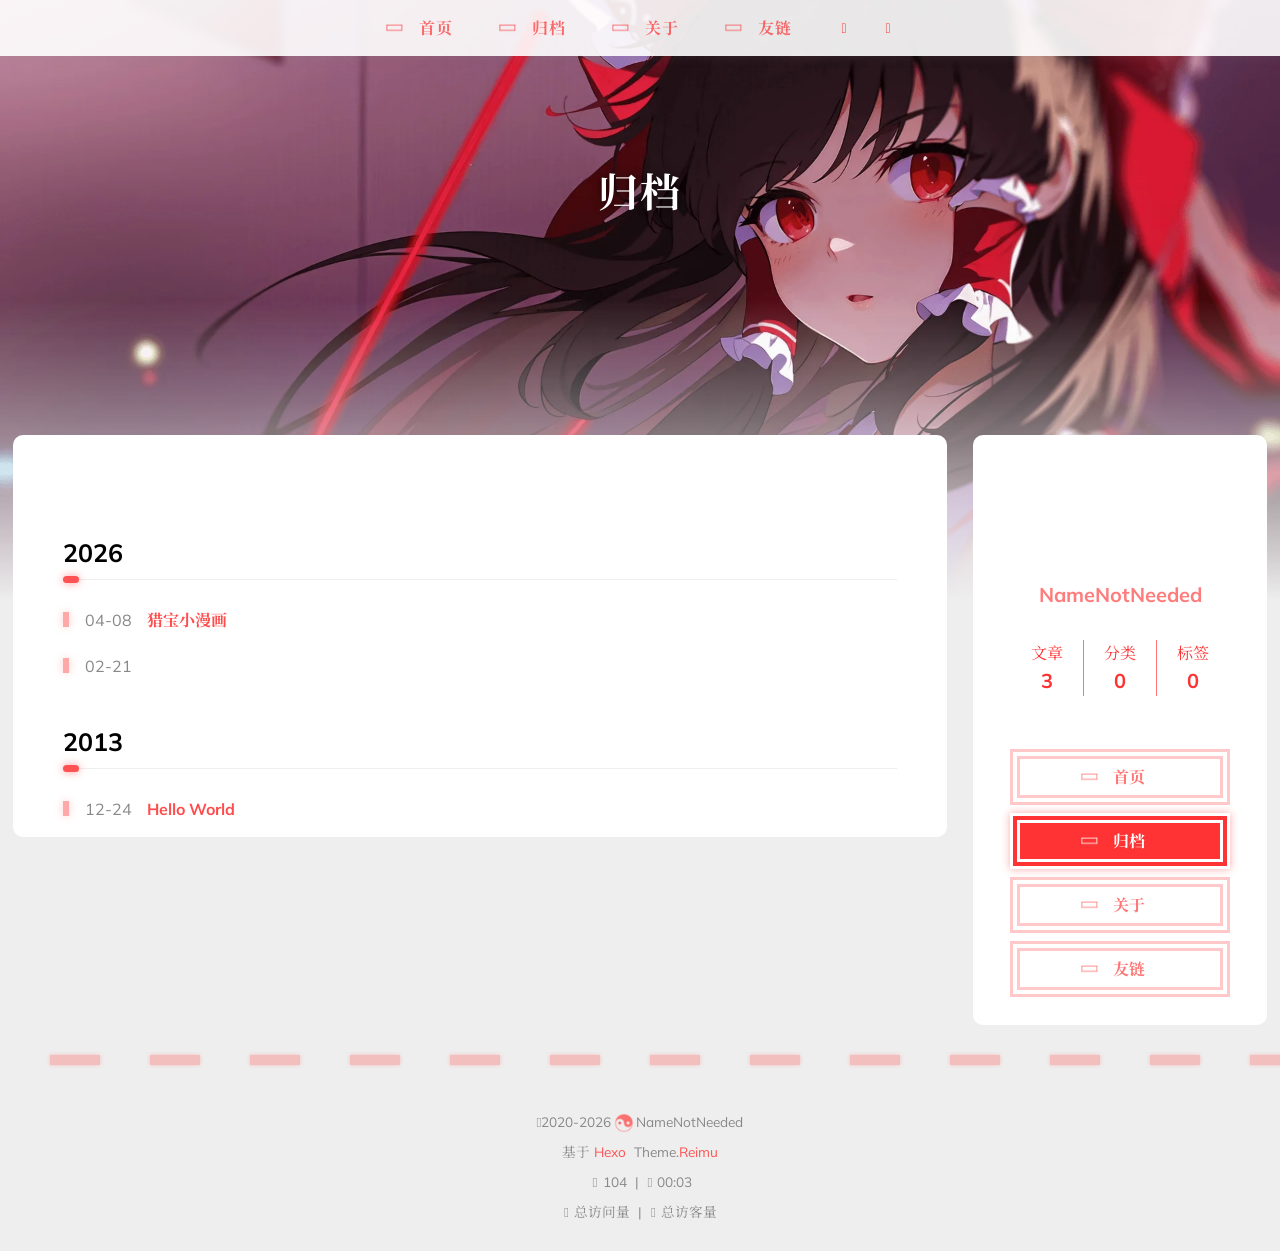
<file: archives/index.html>
<!DOCTYPE html>
  <html lang="zh-CN"  
    
      data-theme-mode="auto"
    
  >
  <head>
  
  <meta charset="utf-8">
  

  

  

  <script>window.REIMU_CONFIG = {};window.REIMU_CONFIG.icon_font = '4552607_0khxww3tj3q9';window.REIMU_CONFIG.clipboard_tips = {"success":{"en":"Copy successfully (*^▽^*)","zh-CN":"复制成功 (*^▽^*)","zh-TW":"複製成功 (*^▽^*)","ja":"コピー成功 (*^▽^*)"},"fail":{"en":"Copy failed (ﾟ⊿ﾟ)ﾂ","zh-CN":"复制失败 (ﾟ⊿ﾟ)ﾂ","zh-TW":"複製失敗 (ﾟ⊿ﾟ)ﾂ","ja":"コピー失敗 (ﾟ⊿ﾟ)ﾂ"},"copyright":{"enable":false,"count":50,"license_type":"by-nc-sa"}};window.REIMU_CONFIG.clipboard_tips.copyright.content = '本博客所有文章除特别声明外，均采用 BY-NC-SA 许可协议。转载请注明出处！';window.REIMU_CONFIG.code_block = {"expand":true};window.REIMU_CONFIG.base = 'https://namenotneeded.github.io';</script>
  
  <title>
    归档 |
    
    Hexo
  </title>
  <meta name="viewport" content="width=device-width, initial-scale=1, shrink-to-fit=no">
  
  
    <link rel="preconnect" href="https://fonts.gstatic.com/" crossorigin><link rel="preload" as="style" href="https://fonts.googleapis.com/css?family=Mulish:400,400italic,700,700italic%7CNoto%20Serif%20SC:400,400italic,700,700italic&display=swap"><link rel="stylesheet" href="https://fonts.googleapis.com/css?family=Mulish:400,400italic,700,700italic%7CNoto%20Serif%20SC:400,400italic,700,700italic&display=swap" media="print" onload="this.media&#x3D;&#39;all&#39;">
  
  
    <link rel="preload" href="//at.alicdn.com/t/c/font_4552607_0khxww3tj3q9.woff2" as="font" type="font/woff2" crossorigin="anonymous">
  
  
    
<link rel="stylesheet" href="/css/loader.css">

  
  
    <meta property="og:type" content="website">
<meta property="og:title" content="Hexo">
<meta property="og:url" content="https://namenotneeded.github.io/archives/index.html">
<meta property="og:site_name" content="Hexo">
<meta property="og:locale" content="zh_CN">
<meta property="og:image" content="https://namenotneeded.github.io/images/banner.webp">
<meta property="article:author" content="NameNotNeeded">
<meta name="twitter:card" content="summary">
<meta name="twitter:image" content="https://namenotneeded.github.io/images/banner.webp">
  
  
    <link rel="alternate" href="/atom.xml" title="Hexo" type="application/atom+xml">
  
  
    <link rel="shortcut icon" href="/images/favicon.ico">
  
  
<link rel="stylesheet" href="/css/style.css">

  <link rel="preload" as="style" onload="this.onload&#x3D;null;this.rel&#x3D;&#39;stylesheet&#39;" href="https://npm.webcache.cn/photoswipe@5.4.4/dist/photoswipe.css" integrity="sha384-IfxC36XL&#x2F;toUyJ939C73PcgMuRzAZuIzZxE38drsmO5p6jD7ei+Zx&#x2F;1oA&#x2F;0l8ysE" crossorigin="anonymous">
  
    
      
        <link rel="preload" as="style" onload="this.onload&#x3D;null;this.rel&#x3D;&#39;stylesheet&#39;" href="https://npm.webcache.cn/katex@0.16.22/dist/katex.min.css" integrity="sha384-5TcZemv2l&#x2F;9On385z&#x2F;&#x2F;&#x2F;+d7MSYlvIEw9FuZTIdZ14vJLqWphw7e7ZPuOiCHJcFCP" crossorigin="anonymous">
      
    
  
  
  
  
    
<script src="https://npm.webcache.cn/pace-js@1.2.4/pace.min.js" integrity="sha384-k6YtvFUEIuEFBdrLKJ3YAUbBki333tj1CSUisai5Cswsg9wcLNaPzsTHDswp4Az8" crossorigin="anonymous"></script>

  
  
    
<link rel="stylesheet" href="https://npm.webcache.cn/@reimujs/aos@0.1.0/dist/aos.css" integrity="sha384-4NN3fZ5AokFyHuoihl7A9qWaCt+HsAtOaUsXwJGRb4&#x2F;SMBtFr2vcNSHR5E8dg0Wk" crossorigin="anonymous">

  
  
  
<meta name="generator" content="Hexo 7.3.0"></head>

  <body>
    
    
  <div id='loader'>
    <div class="loading-left-bg loading-bg"></div>
    <div class="loading-right-bg loading-bg"></div>
    <div class="spinner-box">
      <div class="loading-taichi rotate">
        
          <svg width="150" height="150" viewBox="0 0 1024 1024" class="icon" version="1.1" xmlns="https://www.w3.org/2000/svg" shape-rendering="geometricPrecision">
            <path d="M303.5 432A80 80 0 0 1 291.5 592A80 80 0 0 1 303.5 432z" fill="var(--red-1, #ff5252)" />
            <path d="M512 65A447 447 0 0 1 512 959L512 929A417 417 0 0 0 512 95A417 417 0 0 0 512 929L512 959A447 447 0 0 1 512 65z 
           M512 95A417 417 0 0 1 929 512A208.5 208.5 0 0 1 720.5 720.5L720.5 592A80 80 0 0 0 720.5 432A80 80 0 0 0 720.5 592L720.5 720.5A208.5 208.5 0 0 1 512 512A208.5 208.5 0 0 0 303.5 303.5A208.5 208.5 0 0 0 95 512A417 417 0 0 1 512 95z" fill="var(--red-1, #ff5252)" />
          </svg>
        
      </div>
      
      
        
      
      <div class="loading-word">少女祈祷中...</div>
    </div>
  </div>
  </div>
  <script>
    var time = null;
    var startLoading = () => {
      time = Date.now();
      document.getElementById('loader').classList.remove("loading");
    }
    var endLoading = () => {
      if (!time) {
        document.body.style.overflow = 'auto';
        document.getElementById('loader').classList.add("loading");
      } else {
        if (Date.now() - time > 500) {
          time = null;
          document.body.style.overflow = 'auto';
          document.getElementById('loader').classList.add("loading");
        } else {
          setTimeout(endLoading, 500 - (Date.now() - time));
          time = null;
        }
      }
    }
    window.addEventListener('DOMContentLoaded', endLoading);
    document.getElementById('loader').addEventListener('click', endLoading);
  </script>

<div id="copy-tooltip" style="pointer-events: none; opacity: 0; transition: all 0.2s ease; position: fixed;top: 50%;left: 50%;z-index: 999;transform: translate(-50%, -50%);color: white;background: rgba(0, 0, 0, 0.5);padding: 10px 15px;border-radius: 10px;">
</div>
<div id="heatmap-tooltip"></div>


    <div id="container">
      <div id="wrap">
        <div id="header-nav">
  <nav id="main-nav">
    
      
        <span class="main-nav-link-wrap">
          <div class="main-nav-icon icon rotate">
             
              &#xe62b;
             
          </div>
          <a class="main-nav-link" href="/">首页</a>
        </span>
      
        <span class="main-nav-link-wrap">
          <div class="main-nav-icon icon rotate">
             
              &#xe62b;
             
          </div>
          <a class="main-nav-link" href="/archives">归档</a>
        </span>
      
        <span class="main-nav-link-wrap">
          <div class="main-nav-icon icon rotate">
             
              &#xe62b;
             
          </div>
          <a class="main-nav-link" href="/about">关于</a>
        </span>
      
        <span class="main-nav-link-wrap">
          <div class="main-nav-icon icon rotate">
             
              &#xe62b;
             
          </div>
          <a class="main-nav-link" href="/friend">友链</a>
        </span>
      
    
    <a id="main-nav-toggle" class="nav-icon"></a>
  </nav>
  <nav id="sub-nav">
    
      <a id="nav-rss-link" class="nav-icon" href="/atom.xml" title="RSS 订阅" target="_blank"></a>
    
    
    
  </nav>
  
</div>
<header id="header">
  
    
      <picture>
        
      </picture>
      
        <img  fetchpriority="high" src="/images/banner.webp" alt="">
      
    
  
  <div id="header-outer">
    <div id="header-title">
      
        
        
          <a href="/" id="logo">
            <h1 data-aos="slide-up">归档</h1>
          </a>
        
      
      
        
        <h2 id="subtitle-wrap" data-aos="slide-down">
          
        </h2>
      
    </div>
  </div>
</header>

        <div id="content"  class="sidebar-right" >
          <aside id="sidebar">
  
  
  
  <div class="sidebar-wrapper ">
    <div class="sidebar-wrap" data-aos="fade-up">
      
        <div class="sidebar-author">
  <img data-src="/avatar/avatar.webp" data-sizes="auto" alt="NameNotNeeded" class="lazyload">
  <div class="sidebar-author-name">NameNotNeeded</div>
  <div class="sidebar-description"></div>
</div>
<div class="sidebar-state">
  <div class="sidebar-state-article">
    <div>文章</div>
    <div class="sidebar-state-number">3</div>
  </div>
  <div class="sidebar-state-category">
    <div>分类</div>
    <div class="sidebar-state-number">0</div>
  </div>
  <div class="sidebar-state-tag">
    <div>标签</div>
    <div class="sidebar-state-number">0</div>
  </div>
</div>
<div class="sidebar-social">
  
</div>
<div class="sidebar-menu">
  
    
      <div class="sidebar-menu-link-wrap">
        <a class="sidebar-menu-link-dummy" href="/" aria-label="首页"></a>
        <div class="sidebar-menu-icon icon rotate">
          
            &#xe62b;
          
        </div>
        <div class="sidebar-menu-link">首页</div>
      </div>
    
      <div class="sidebar-menu-link-wrap">
        <a class="sidebar-menu-link-dummy" href="/archives" aria-label="归档"></a>
        <div class="sidebar-menu-icon icon rotate">
          
            &#xe62b;
          
        </div>
        <div class="sidebar-menu-link">归档</div>
      </div>
    
      <div class="sidebar-menu-link-wrap">
        <a class="sidebar-menu-link-dummy" href="/about" aria-label="关于"></a>
        <div class="sidebar-menu-icon icon rotate">
          
            &#xe62b;
          
        </div>
        <div class="sidebar-menu-link">关于</div>
      </div>
    
      <div class="sidebar-menu-link-wrap">
        <a class="sidebar-menu-link-dummy" href="/friend" aria-label="友链"></a>
        <div class="sidebar-menu-icon icon rotate">
          
            &#xe62b;
          
        </div>
        <div class="sidebar-menu-link">友链</div>
      </div>
    
  
</div>

      
      
    </div>
  </div>

  <div class="sidebar-widget">
  
  </div>
  
</aside>

          <section id="main">
<div class="archives-outer-wrap" data-aos="fade-up">
  
    <div class="tag-wrap">
  
</div>
<div class="category-wrap">
  
</div>
  
  
    
    
    
      
      
        
        
        <section class="archives-wrap" data-aos="fade-up">
          <div class="archive-year-wrap">
            <a href="/archives/2026" class="archive-year">2026</a>
          </div>
          <ul>
            
            <li class="archive-article">
  <div class="archive-article-date-wrap">
    <span>
      <time class="dt-published" datetime="2026-04-07T16:00:00.000Z" itemprop="datePublished">04-08</time>
    </span>
  </div>
  
    <a class="archive-article-title" href="/2026/04/08/%E7%8C%8E%E5%AE%9D%E5%B0%8F%E6%BC%AB%E7%94%BB/">猎宝小漫画</a>
  
</li>

            
      
      
            <li class="archive-article">
  <div class="archive-article-date-wrap">
    <span>
      <time class="dt-published" datetime="2026-02-21T14:11:00.278Z" itemprop="datePublished">02-21</time>
    </span>
  </div>
  
</li>

            
      
      
        
          </section>
        
        
        <section class="archives-wrap" data-aos="fade-up">
          <div class="archive-year-wrap">
            <a href="/archives/2013" class="archive-year">2013</a>
          </div>
          <ul>
            
            <li class="archive-article">
  <div class="archive-article-date-wrap">
    <span>
      <time class="dt-published" datetime="2013-12-24T09:49:32.000Z" itemprop="datePublished">12-24</time>
    </span>
  </div>
  
    <a class="archive-article-title" href="/2013/12/24/hello-world/">Hello World</a>
  
</li>

            
            
          </ul>
        </section>
    
  
  </div>



</section>
        </div>
        <footer id="footer">
  <div style="width: 100%; overflow: hidden">
    <div class="footer-line"></div>
  </div>
  <div id="footer-info">
    
    <div>
      <span class="icon-copyright"></span>
      
      
      
        2020-2026
      
      <span class="footer-info-sep rotate"></span>
      NameNotNeeded
    </div>
    
      <div>
        基于&nbsp;<a href="https://hexo.io/" rel="noopener external nofollow noreferrer" target="_blank">Hexo</a>&nbsp;
        Theme.<a href="https://github.com/D-Sketon/hexo-theme-reimu" rel="noopener external nofollow noreferrer" target="_blank">Reimu</a>
      </div>
    
    
      <div>
        <span class="icon-brush"></span>
        104
        &nbsp;|&nbsp;
        <span class="icon-coffee"></span>
        00:03
      </div>
    
    
    
    
      <div>
        <span class="icon-eye"></span>
        <span id="busuanzi_container_site_pv">总访问量&nbsp;<span id="busuanzi_value_site_pv"></span></span>
        &nbsp;|&nbsp;
        <span class="icon-user"></span>
        <span id="busuanzi_container_site_uv">总访客量&nbsp;<span id="busuanzi_value_site_uv"></span></span>
      </div>
    
  </div>
</footer>

        
          <div class="sidebar-top">
            <div class="sidebar-top-taichi rotate"></div>
            <div class="arrow-up"></div>
          </div>
        
        <div id="mask" class="hide"></div>
      </div>
      <nav id="mobile-nav">
  <div class="sidebar-wrap">
    
      <div class="sidebar-author">
  <img data-src="/avatar/avatar.webp" data-sizes="auto" alt="NameNotNeeded" class="lazyload">
  <div class="sidebar-author-name">NameNotNeeded</div>
  <div class="sidebar-description"></div>
</div>
<div class="sidebar-state">
  <div class="sidebar-state-article">
    <div>文章</div>
    <div class="sidebar-state-number">3</div>
  </div>
  <div class="sidebar-state-category">
    <div>分类</div>
    <div class="sidebar-state-number">0</div>
  </div>
  <div class="sidebar-state-tag">
    <div>标签</div>
    <div class="sidebar-state-number">0</div>
  </div>
</div>
<div class="sidebar-social">
  
</div>
<div class="sidebar-menu">
  
    
      <div class="sidebar-menu-link-wrap">
        <a class="sidebar-menu-link-dummy" href="/" aria-label="首页"></a>
        <div class="sidebar-menu-icon icon rotate">
          
            &#xe62b;
          
        </div>
        <div class="sidebar-menu-link">首页</div>
      </div>
    
      <div class="sidebar-menu-link-wrap">
        <a class="sidebar-menu-link-dummy" href="/archives" aria-label="归档"></a>
        <div class="sidebar-menu-icon icon rotate">
          
            &#xe62b;
          
        </div>
        <div class="sidebar-menu-link">归档</div>
      </div>
    
      <div class="sidebar-menu-link-wrap">
        <a class="sidebar-menu-link-dummy" href="/about" aria-label="关于"></a>
        <div class="sidebar-menu-icon icon rotate">
          
            &#xe62b;
          
        </div>
        <div class="sidebar-menu-link">关于</div>
      </div>
    
      <div class="sidebar-menu-link-wrap">
        <a class="sidebar-menu-link-dummy" href="/friend" aria-label="友链"></a>
        <div class="sidebar-menu-icon icon rotate">
          
            &#xe62b;
          
        </div>
        <div class="sidebar-menu-link">友链</div>
      </div>
    
  
</div>

    
  </div>
  
</nav>

    </div>
    
    
    
    
<script src="https://npm.webcache.cn/lazysizes@5.3.2/lazysizes.min.js" integrity="sha384-3gT&#x2F;vsepWkfz&#x2F;ff7PpWNUeMzeWoH3cDhm&#x2F;A8jM7ouoAK0&#x2F;fP&#x2F;9bcHHR5kHq2nf+e" crossorigin="anonymous"></script>


<script src="https://npm.webcache.cn/clipboard@2.0.11/dist/clipboard.min.js" integrity="sha384-J08i8An&#x2F;QeARD9ExYpvphB8BsyOj3Gh2TSh1aLINKO3L0cMSH2dN3E22zFoXEi0Q" crossorigin="anonymous"></script>





<script src="/js/script.js"></script>



  
<script src="/js/aos.js"></script>

  <script>
    var aosInit = () => {
      AOS.init({
        duration: 1000,
        easing: "ease",
        once: true,
        offset: 50,
      });
    };
    if (document.readyState === 'loading') {
      document.addEventListener('DOMContentLoaded', aosInit);
    } else {
      aosInit();
    }
  </script>



<script src="/js/pjax_script.js" data-pjax></script>







  
<script src="https://npm.webcache.cn/mouse-firework@0.1.1/dist/index.umd.js" integrity="sha384-8LyaidD9GPxQQgLJO&#x2F;WRw&#x2F;O2h3BoNq&#x2F;ApI&#x2F;ecpvM6RsrCz2qP2ppBXUKihP4V&#x2F;2d" crossorigin="anonymous"></script>

  <script>
    window.firework && window.firework(JSON.parse('{"excludeElements":["a","button"],"particles":[{"shape":"circle","move":["emit"],"easing":"easeOutExpo","colors":["var(--red-1)","var(--red-2)","var(--red-3)","var(--red-4)"],"number":20,"duration":[1200,1800],"shapeOptions":{"radius":[16,32],"alpha":[0.3,0.5]}},{"shape":"circle","move":["diffuse"],"easing":"easeOutExpo","colors":["var(--red-0)"],"number":1,"duration":[1200,1800],"shapeOptions":{"radius":20,"alpha":[0.2,0.5],"lineWidth":6}}]}'))
  </script>










<div id="lazy-script">
  <div>
       
    
    
      
    
    
  </div>
</div>


  <script>
    console.log(String.raw`%c 
 ______     ______     __     __    __     __  __    
/\  == \   /\  ___\   /\ \   /\ "-./  \   /\ \/\ \   
\ \  __<   \ \  __\   \ \ \  \ \ \-./\ \  \ \ \_\ \  
 \ \_\ \_\  \ \_____\  \ \_\  \ \_\ \ \_\  \ \_____\ 
  \/_/ /_/   \/_____/   \/_/   \/_/  \/_/   \/_____/ 
                                                  
`,'color: #ff5252;')
    console.log('%c Theme.Reimu v' + '1.9.0' + ' %c https://github.com/D-Sketon/hexo-theme-reimu ', 'color: white; background: #ff5252; padding:5px 0;', 'padding:4px;border:1px solid #ff5252;')
  </script>
  



  
<script src="https://npm.webcache.cn/busuanzi@2.3.0/bsz.pure.mini.js" integrity="sha384-0M75wtSkhjIInv4coYlaJU83+OypaRCIq2SukQVQX04eGTCBXJDuWAbJet56id+S" crossorigin="anonymous" async></script>




<script>
  if ('serviceWorker' in navigator) {
    navigator.serviceWorker.getRegistrations().then((registrations) => {
      for (let registration of registrations) {
        registration.unregister();
      }
    });
  }
</script>



  
    
<script src="https://npm.webcache.cn/katex@0.16.22/dist/katex.min.js" integrity="sha384-cMkvdD8LoxVzGF&#x2F;RPUKAcvmm49FQ0oxwDF3BGKtDXcEc+T1b2N+teh&#x2F;OJfpU0jr6" crossorigin="anonymous" defer data-pjax></script>

    
<script src="https://npm.webcache.cn/katex@0.16.22/dist/contrib/auto-render.min.js" integrity="sha384-hCXGrW6PitJEwbkoStFjeJxv+fSOOQKOPbJxSfM6G5sWZjAyWhXiTIIAmQqnlLlh" crossorigin="anonymous" defer onload="renderMathInElement(_$(&#39;article&#39;), {delimiters: [{left: &#39;$$&#39;, right: &#39;$$&#39;, display: true},{left: &#39;$&#39;, right: &#39;$&#39;, display: false}]});" data-pjax></script>

  







    
  </body>
  </html>
</file>
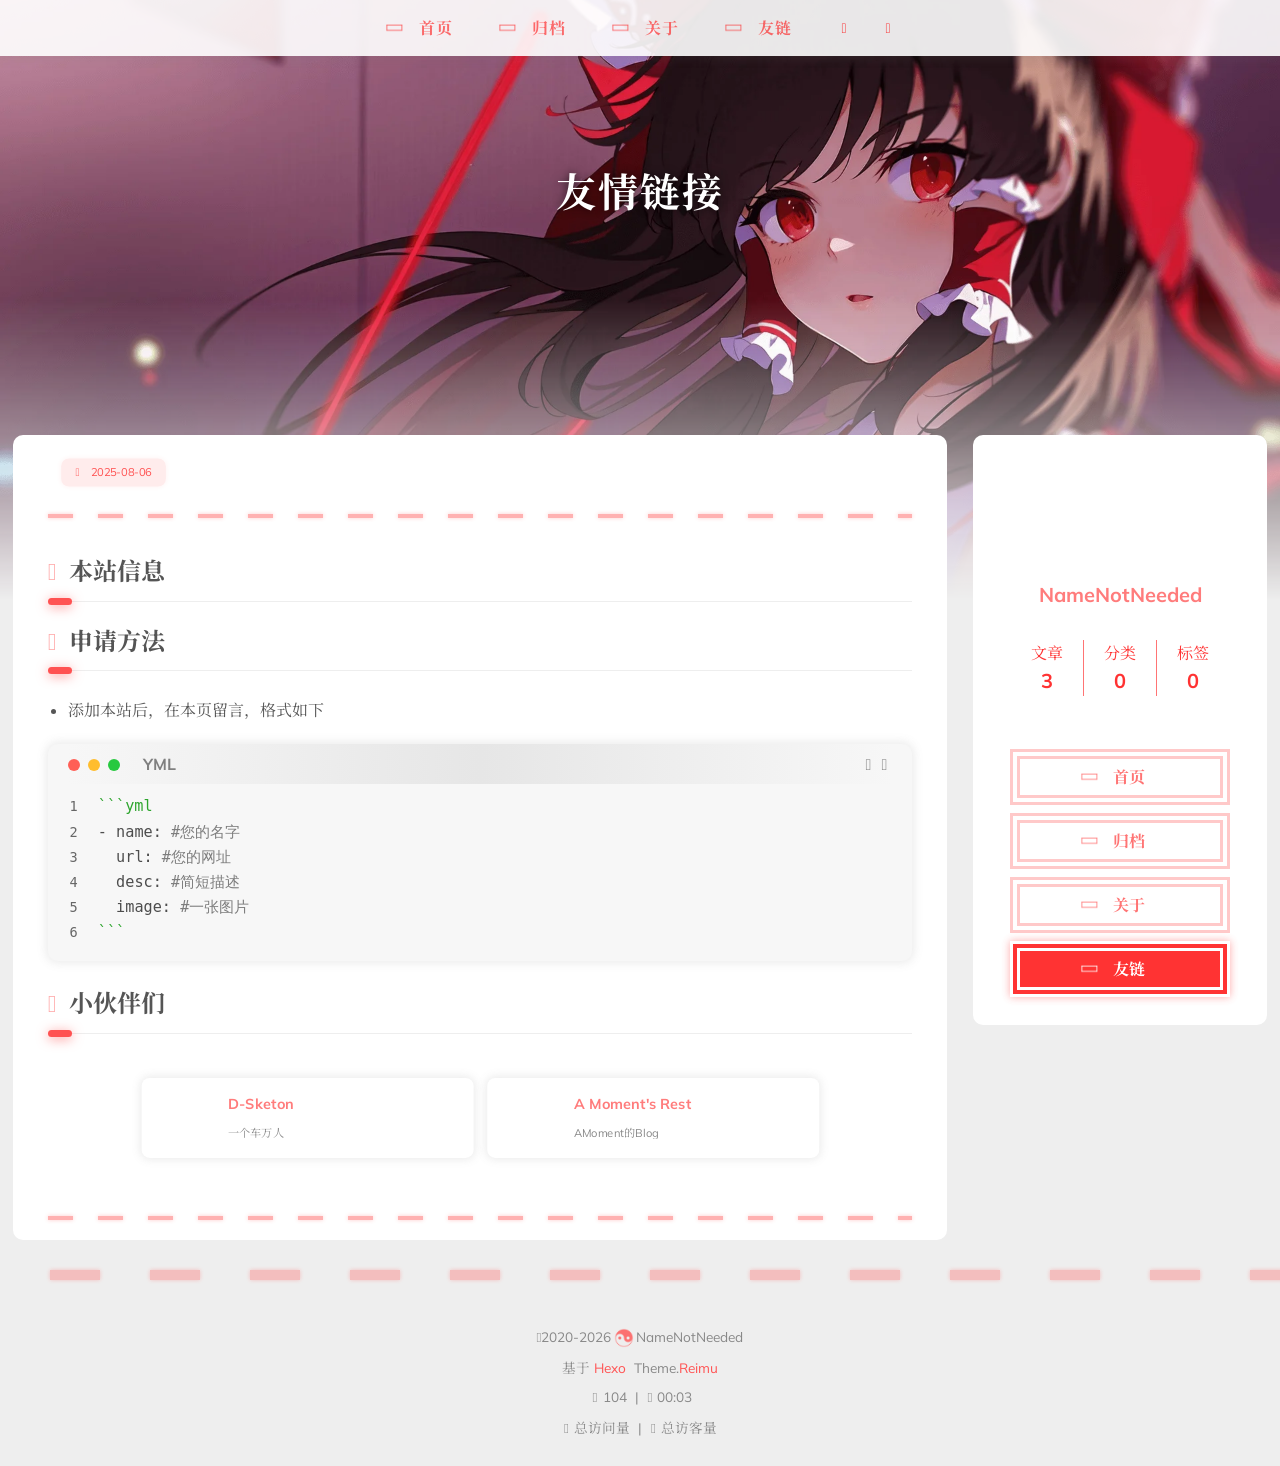
<file: friend/index.html>
<!DOCTYPE html>
  <html lang="zh-CN"  
    
      data-theme-mode="auto"
    
  >
  <head>
  
  <meta charset="utf-8">
  

  

  

  <script>window.REIMU_CONFIG = {};window.REIMU_CONFIG.icon_font = '4552607_0khxww3tj3q9';window.REIMU_CONFIG.clipboard_tips = {"success":{"en":"Copy successfully (*^▽^*)","zh-CN":"复制成功 (*^▽^*)","zh-TW":"複製成功 (*^▽^*)","ja":"コピー成功 (*^▽^*)"},"fail":{"en":"Copy failed (ﾟ⊿ﾟ)ﾂ","zh-CN":"复制失败 (ﾟ⊿ﾟ)ﾂ","zh-TW":"複製失敗 (ﾟ⊿ﾟ)ﾂ","ja":"コピー失敗 (ﾟ⊿ﾟ)ﾂ"},"copyright":{"enable":false,"count":50,"license_type":"by-nc-sa"}};window.REIMU_CONFIG.clipboard_tips.copyright.content = '本博客所有文章除特别声明外，均采用 BY-NC-SA 许可协议。转载请注明出处！';window.REIMU_CONFIG.code_block = {"expand":true};window.REIMU_CONFIG.base = 'https://namenotneeded.github.io';</script>
  
  <title>
    友情链接 |
    
    Hexo
  </title>
  <meta name="viewport" content="width=device-width, initial-scale=1, shrink-to-fit=no">
  
  
    <link rel="preconnect" href="https://fonts.gstatic.com/" crossorigin><link rel="preload" as="style" href="https://fonts.googleapis.com/css?family=Mulish:400,400italic,700,700italic%7CNoto%20Serif%20SC:400,400italic,700,700italic&display=swap"><link rel="stylesheet" href="https://fonts.googleapis.com/css?family=Mulish:400,400italic,700,700italic%7CNoto%20Serif%20SC:400,400italic,700,700italic&display=swap" media="print" onload="this.media&#x3D;&#39;all&#39;">
  
  
    <link rel="preload" href="//at.alicdn.com/t/c/font_4552607_0khxww3tj3q9.woff2" as="font" type="font/woff2" crossorigin="anonymous">
  
  
    
<link rel="stylesheet" href="/css/loader.css">

  
  
    <meta name="description" content="本站信息  申请方法  添加本站后，在本页留言，格式如下  123456&#96;&#96;&#96;yml- name: #您的名字  url: #您的网址  desc: #简短描述  image: #一张图片&#96;&#96;&#96;  小伙伴们                                                                D-Sketon">
<meta property="og:type" content="website">
<meta property="og:title" content="友情链接">
<meta property="og:url" content="https://namenotneeded.github.io/friend/index.html">
<meta property="og:site_name" content="Hexo">
<meta property="og:description" content="本站信息  申请方法  添加本站后，在本页留言，格式如下  123456&#96;&#96;&#96;yml- name: #您的名字  url: #您的网址  desc: #简短描述  image: #一张图片&#96;&#96;&#96;  小伙伴们                                                                D-Sketon">
<meta property="og:locale" content="zh_CN">
<meta property="og:image" content="https://namenotneeded.github.io/images/banner.webp">
<meta property="article:published_time" content="2025-08-06T09:58:59.588Z">
<meta property="article:modified_time" content="2025-08-01T13:29:59.570Z">
<meta property="article:author" content="NameNotNeeded">
<meta name="twitter:card" content="summary">
<meta name="twitter:image" content="https://namenotneeded.github.io/images/banner.webp">
  
  
    <link rel="alternate" href="/atom.xml" title="Hexo" type="application/atom+xml">
  
  
    <link rel="shortcut icon" href="/images/favicon.ico">
  
  
<link rel="stylesheet" href="/css/style.css">

  <link rel="preload" as="style" onload="this.onload&#x3D;null;this.rel&#x3D;&#39;stylesheet&#39;" href="https://npm.webcache.cn/photoswipe@5.4.4/dist/photoswipe.css" integrity="sha384-IfxC36XL&#x2F;toUyJ939C73PcgMuRzAZuIzZxE38drsmO5p6jD7ei+Zx&#x2F;1oA&#x2F;0l8ysE" crossorigin="anonymous">
  
    
      
        
<link rel="stylesheet" href="https://npm.webcache.cn/katex@0.16.22/dist/katex.min.css" integrity="sha384-5TcZemv2l&#x2F;9On385z&#x2F;&#x2F;&#x2F;+d7MSYlvIEw9FuZTIdZ14vJLqWphw7e7ZPuOiCHJcFCP" crossorigin="anonymous">

      
    
  
  
  
  
    
<script src="https://npm.webcache.cn/pace-js@1.2.4/pace.min.js" integrity="sha384-k6YtvFUEIuEFBdrLKJ3YAUbBki333tj1CSUisai5Cswsg9wcLNaPzsTHDswp4Az8" crossorigin="anonymous"></script>

  
  
    
<link rel="stylesheet" href="https://npm.webcache.cn/@reimujs/aos@0.1.0/dist/aos.css" integrity="sha384-4NN3fZ5AokFyHuoihl7A9qWaCt+HsAtOaUsXwJGRb4&#x2F;SMBtFr2vcNSHR5E8dg0Wk" crossorigin="anonymous">

  
  
  
<meta name="generator" content="Hexo 7.3.0"></head>

  <body>
    
    
  <div id='loader'>
    <div class="loading-left-bg loading-bg"></div>
    <div class="loading-right-bg loading-bg"></div>
    <div class="spinner-box">
      <div class="loading-taichi rotate">
        
          <svg width="150" height="150" viewBox="0 0 1024 1024" class="icon" version="1.1" xmlns="https://www.w3.org/2000/svg" shape-rendering="geometricPrecision">
            <path d="M303.5 432A80 80 0 0 1 291.5 592A80 80 0 0 1 303.5 432z" fill="var(--red-1, #ff5252)" />
            <path d="M512 65A447 447 0 0 1 512 959L512 929A417 417 0 0 0 512 95A417 417 0 0 0 512 929L512 959A447 447 0 0 1 512 65z 
           M512 95A417 417 0 0 1 929 512A208.5 208.5 0 0 1 720.5 720.5L720.5 592A80 80 0 0 0 720.5 432A80 80 0 0 0 720.5 592L720.5 720.5A208.5 208.5 0 0 1 512 512A208.5 208.5 0 0 0 303.5 303.5A208.5 208.5 0 0 0 95 512A417 417 0 0 1 512 95z" fill="var(--red-1, #ff5252)" />
          </svg>
        
      </div>
      
      
        
      
      <div class="loading-word">少女祈祷中...</div>
    </div>
  </div>
  </div>
  <script>
    var time = null;
    var startLoading = () => {
      time = Date.now();
      document.getElementById('loader').classList.remove("loading");
    }
    var endLoading = () => {
      if (!time) {
        document.body.style.overflow = 'auto';
        document.getElementById('loader').classList.add("loading");
      } else {
        if (Date.now() - time > 500) {
          time = null;
          document.body.style.overflow = 'auto';
          document.getElementById('loader').classList.add("loading");
        } else {
          setTimeout(endLoading, 500 - (Date.now() - time));
          time = null;
        }
      }
    }
    window.addEventListener('DOMContentLoaded', endLoading);
    document.getElementById('loader').addEventListener('click', endLoading);
  </script>

<div id="copy-tooltip" style="pointer-events: none; opacity: 0; transition: all 0.2s ease; position: fixed;top: 50%;left: 50%;z-index: 999;transform: translate(-50%, -50%);color: white;background: rgba(0, 0, 0, 0.5);padding: 10px 15px;border-radius: 10px;">
</div>
<div id="heatmap-tooltip"></div>


    <div id="container">
      <div id="wrap">
        <div id="header-nav">
  <nav id="main-nav">
    
      
        <span class="main-nav-link-wrap">
          <div class="main-nav-icon icon rotate">
             
              &#xe62b;
             
          </div>
          <a class="main-nav-link" href="/">首页</a>
        </span>
      
        <span class="main-nav-link-wrap">
          <div class="main-nav-icon icon rotate">
             
              &#xe62b;
             
          </div>
          <a class="main-nav-link" href="/archives">归档</a>
        </span>
      
        <span class="main-nav-link-wrap">
          <div class="main-nav-icon icon rotate">
             
              &#xe62b;
             
          </div>
          <a class="main-nav-link" href="/about">关于</a>
        </span>
      
        <span class="main-nav-link-wrap">
          <div class="main-nav-icon icon rotate">
             
              &#xe62b;
             
          </div>
          <a class="main-nav-link" href="/friend">友链</a>
        </span>
      
    
    <a id="main-nav-toggle" class="nav-icon"></a>
  </nav>
  <nav id="sub-nav">
    
      <a id="nav-rss-link" class="nav-icon" href="/atom.xml" title="RSS 订阅" target="_blank"></a>
    
    
    
  </nav>
  
</div>
<header id="header">
  
    
      <picture>
        
      </picture>
      
        <img  fetchpriority="high" src="/images/banner.webp" alt="友情链接">
      
    
  
  <div id="header-outer">
    <div id="header-title">
      
        
        
          <a href="/" id="logo">
            <h1 data-aos="slide-up">友情链接</h1>
          </a>
        
      
      
        
        <h2 id="subtitle-wrap" data-aos="slide-down">
          
        </h2>
      
    </div>
  </div>
</header>

        <div id="content"  class="sidebar-right" >
          <aside id="sidebar">
  
  
  
  <div class="sidebar-wrapper ">
    <div class="sidebar-wrap" data-aos="fade-up">
      
        <div class="sidebar-author">
  <img data-src="/avatar/avatar.webp" data-sizes="auto" alt="NameNotNeeded" class="lazyload">
  <div class="sidebar-author-name">NameNotNeeded</div>
  <div class="sidebar-description"></div>
</div>
<div class="sidebar-state">
  <div class="sidebar-state-article">
    <div>文章</div>
    <div class="sidebar-state-number">3</div>
  </div>
  <div class="sidebar-state-category">
    <div>分类</div>
    <div class="sidebar-state-number">0</div>
  </div>
  <div class="sidebar-state-tag">
    <div>标签</div>
    <div class="sidebar-state-number">0</div>
  </div>
</div>
<div class="sidebar-social">
  
</div>
<div class="sidebar-menu">
  
    
      <div class="sidebar-menu-link-wrap">
        <a class="sidebar-menu-link-dummy" href="/" aria-label="首页"></a>
        <div class="sidebar-menu-icon icon rotate">
          
            &#xe62b;
          
        </div>
        <div class="sidebar-menu-link">首页</div>
      </div>
    
      <div class="sidebar-menu-link-wrap">
        <a class="sidebar-menu-link-dummy" href="/archives" aria-label="归档"></a>
        <div class="sidebar-menu-icon icon rotate">
          
            &#xe62b;
          
        </div>
        <div class="sidebar-menu-link">归档</div>
      </div>
    
      <div class="sidebar-menu-link-wrap">
        <a class="sidebar-menu-link-dummy" href="/about" aria-label="关于"></a>
        <div class="sidebar-menu-icon icon rotate">
          
            &#xe62b;
          
        </div>
        <div class="sidebar-menu-link">关于</div>
      </div>
    
      <div class="sidebar-menu-link-wrap">
        <a class="sidebar-menu-link-dummy" href="/friend" aria-label="友链"></a>
        <div class="sidebar-menu-icon icon rotate">
          
            &#xe62b;
          
        </div>
        <div class="sidebar-menu-link">友链</div>
      </div>
    
  
</div>

      
      
    </div>
  </div>

  <div class="sidebar-widget">
  
  </div>
  
</aside>

          <section id="main"><article id="page-" class="h-entry article article-type-page" itemprop="blogPost" itemscope itemtype="https://schema.org/BlogPosting">
  <div class="article-inner" data-aos="fade-up">
    <div class="article-meta">
      <div class="article-date">
  <span class="article-date-link" data-aos="zoom-in">
    <time datetime="2025-08-06T09:58:59.588Z" itemprop="datePublished">2025-08-06</time>
    <time style="display: none;" id="post-update-time">2025-08-01</time>
  </span>
</div>

      

    </div>
    <div class="hr-line"></div>
    

    <div class="e-content article-entry" itemprop="articleBody">
      
      
        <h2 id="本站信息"><a class="markdownIt-Anchor" href="#本站信息"></a> 本站信息</h2>
<h2 id="申请方法"><a class="markdownIt-Anchor" href="#申请方法"></a> 申请方法</h2>
<ul>
<li>添加本站后，在本页留言，格式如下</li>
</ul>
<figure class="highlight yml"><table><tr><td class="gutter"><pre><span class="line">1</span><br><span class="line">2</span><br><span class="line">3</span><br><span class="line">4</span><br><span class="line">5</span><br><span class="line">6</span><br></pre></td><td class="code"><pre><span class="line"><span class="string">```yml</span></span><br><span class="line"><span class="bullet">-</span> <span class="attr">name:</span> <span class="comment">#您的名字</span></span><br><span class="line">  <span class="attr">url:</span> <span class="comment">#您的网址</span></span><br><span class="line">  <span class="attr">desc:</span> <span class="comment">#简短描述</span></span><br><span class="line">  <span class="attr">image:</span> <span class="comment">#一张图片</span></span><br><span class="line"><span class="string">```</span></span><br></pre></td></tr></table></figure>
<h2 id="小伙伴们"><a class="markdownIt-Anchor" href="#小伙伴们"></a> 小伙伴们</h2>
<div class="friend-wrap" data-aos="zoom-in"><div class="friend-item-wrap">
    <a href="https://d-sketon.github.io/" rel="noopener external nofollow noreferrer" target="_blank"></a>
    <div class="friend-icon-wrap">
      <div class="friend-icon">
          <img data-src="https://d-sketon.github.io/avatar/avatar.webp" data-sizes="auto" alt="D-Sketon" class="lazyload">
      </div>
    </div>
    <div class="friend-info-wrap">
      <div class="friend-name">
          D-Sketon 
      </div>
      <div class="friend-desc">
        一个车万人
      </div>
    </div>
  </div><div class="friend-item-wrap">
    <a href="https://a-moment096.github.io/" rel="noopener external nofollow noreferrer" target="_blank"></a>
    <div class="friend-icon-wrap">
      <div class="friend-icon">
          <img data-src="https://a-moment096.github.io/avatar.jpg" data-sizes="auto" alt="A Moment's Rest" class="lazyload">
      </div>
    </div>
    <div class="friend-info-wrap">
      <div class="friend-name">
          A Moment's Rest 
      </div>
      <div class="friend-desc">
        AMoment的Blog
      </div>
    </div>
  </div></div>

      
    </div>
    <footer class="article-footer">
      
      
      
      
      
      
      
      
      

    </footer>
  </div>
  

</article>










</section>
        </div>
        <footer id="footer">
  <div style="width: 100%; overflow: hidden">
    <div class="footer-line"></div>
  </div>
  <div id="footer-info">
    
    <div>
      <span class="icon-copyright"></span>
      
      
      
        2020-2026
      
      <span class="footer-info-sep rotate"></span>
      NameNotNeeded
    </div>
    
      <div>
        基于&nbsp;<a href="https://hexo.io/" rel="noopener external nofollow noreferrer" target="_blank">Hexo</a>&nbsp;
        Theme.<a href="https://github.com/D-Sketon/hexo-theme-reimu" rel="noopener external nofollow noreferrer" target="_blank">Reimu</a>
      </div>
    
    
      <div>
        <span class="icon-brush"></span>
        104
        &nbsp;|&nbsp;
        <span class="icon-coffee"></span>
        00:03
      </div>
    
    
    
    
      <div>
        <span class="icon-eye"></span>
        <span id="busuanzi_container_site_pv">总访问量&nbsp;<span id="busuanzi_value_site_pv"></span></span>
        &nbsp;|&nbsp;
        <span class="icon-user"></span>
        <span id="busuanzi_container_site_uv">总访客量&nbsp;<span id="busuanzi_value_site_uv"></span></span>
      </div>
    
  </div>
</footer>

        
          <div class="sidebar-top">
            <div class="sidebar-top-taichi rotate"></div>
            <div class="arrow-up"></div>
          </div>
        
        <div id="mask" class="hide"></div>
      </div>
      <nav id="mobile-nav">
  <div class="sidebar-wrap">
    
      <div class="sidebar-author">
  <img data-src="/avatar/avatar.webp" data-sizes="auto" alt="NameNotNeeded" class="lazyload">
  <div class="sidebar-author-name">NameNotNeeded</div>
  <div class="sidebar-description"></div>
</div>
<div class="sidebar-state">
  <div class="sidebar-state-article">
    <div>文章</div>
    <div class="sidebar-state-number">3</div>
  </div>
  <div class="sidebar-state-category">
    <div>分类</div>
    <div class="sidebar-state-number">0</div>
  </div>
  <div class="sidebar-state-tag">
    <div>标签</div>
    <div class="sidebar-state-number">0</div>
  </div>
</div>
<div class="sidebar-social">
  
</div>
<div class="sidebar-menu">
  
    
      <div class="sidebar-menu-link-wrap">
        <a class="sidebar-menu-link-dummy" href="/" aria-label="首页"></a>
        <div class="sidebar-menu-icon icon rotate">
          
            &#xe62b;
          
        </div>
        <div class="sidebar-menu-link">首页</div>
      </div>
    
      <div class="sidebar-menu-link-wrap">
        <a class="sidebar-menu-link-dummy" href="/archives" aria-label="归档"></a>
        <div class="sidebar-menu-icon icon rotate">
          
            &#xe62b;
          
        </div>
        <div class="sidebar-menu-link">归档</div>
      </div>
    
      <div class="sidebar-menu-link-wrap">
        <a class="sidebar-menu-link-dummy" href="/about" aria-label="关于"></a>
        <div class="sidebar-menu-icon icon rotate">
          
            &#xe62b;
          
        </div>
        <div class="sidebar-menu-link">关于</div>
      </div>
    
      <div class="sidebar-menu-link-wrap">
        <a class="sidebar-menu-link-dummy" href="/friend" aria-label="友链"></a>
        <div class="sidebar-menu-icon icon rotate">
          
            &#xe62b;
          
        </div>
        <div class="sidebar-menu-link">友链</div>
      </div>
    
  
</div>

    
  </div>
  
</nav>

    </div>
    
    
    
    
<script src="https://npm.webcache.cn/lazysizes@5.3.2/lazysizes.min.js" integrity="sha384-3gT&#x2F;vsepWkfz&#x2F;ff7PpWNUeMzeWoH3cDhm&#x2F;A8jM7ouoAK0&#x2F;fP&#x2F;9bcHHR5kHq2nf+e" crossorigin="anonymous"></script>


<script src="https://npm.webcache.cn/clipboard@2.0.11/dist/clipboard.min.js" integrity="sha384-J08i8An&#x2F;QeARD9ExYpvphB8BsyOj3Gh2TSh1aLINKO3L0cMSH2dN3E22zFoXEi0Q" crossorigin="anonymous"></script>





<script src="/js/script.js"></script>



  
<script src="/js/aos.js"></script>

  <script>
    var aosInit = () => {
      AOS.init({
        duration: 1000,
        easing: "ease",
        once: true,
        offset: 50,
      });
    };
    if (document.readyState === 'loading') {
      document.addEventListener('DOMContentLoaded', aosInit);
    } else {
      aosInit();
    }
  </script>



<script src="/js/pjax_script.js" data-pjax></script>







  
<script src="https://npm.webcache.cn/mouse-firework@0.1.1/dist/index.umd.js" integrity="sha384-8LyaidD9GPxQQgLJO&#x2F;WRw&#x2F;O2h3BoNq&#x2F;ApI&#x2F;ecpvM6RsrCz2qP2ppBXUKihP4V&#x2F;2d" crossorigin="anonymous"></script>

  <script>
    window.firework && window.firework(JSON.parse('{"excludeElements":["a","button"],"particles":[{"shape":"circle","move":["emit"],"easing":"easeOutExpo","colors":["var(--red-1)","var(--red-2)","var(--red-3)","var(--red-4)"],"number":20,"duration":[1200,1800],"shapeOptions":{"radius":[16,32],"alpha":[0.3,0.5]}},{"shape":"circle","move":["diffuse"],"easing":"easeOutExpo","colors":["var(--red-0)"],"number":1,"duration":[1200,1800],"shapeOptions":{"radius":20,"alpha":[0.2,0.5],"lineWidth":6}}]}'))
  </script>










<div id="lazy-script">
  <div>
    
      
      
      <script data-pjax>
        window.REIMU_POST = {
          author: "NameNotNeeded",
          title: "友情链接",
          url: "https://namenotneeded.github.io/friend/index.html",
          excerpt: "",
          description: "",
          stripContent: " 本站信息  申请方法  添加本站后，在本页留言，格式如下  123456```yml- name: #您的名字  url: #您的网址  desc: #简短描述  image: #一张图片```  小伙伴们                                                                D-Sketon                        一个车万人                                             ",
          date: "Wed Aug 06 2025 17:58:59 GMT+0800",
          updated: "Fri Aug 01 2025 21:29:59 GMT+0800",
          cover: "/images/banner.webp",
        };
      </script>
       
    
    
      
        
<script src="/js/insert_highlight.js" data-pjax></script>

        
      
    
    
      <script type="module" data-pjax>
        const PhotoSwipeLightbox = (await safeImport("https://npm.webcache.cn/photoswipe@5.4.4/dist/photoswipe-lightbox.esm.min.js", "sha384-DiL6M/gG+wmTxmCRZyD1zee6lIhawn5TGvED0FOh7fXcN9B0aZ9dexSF/N6lrZi/")).default;
        
        const pswp = () => {
          if (_$$('.article-entry a.article-gallery-item').length > 0) {
            new PhotoSwipeLightbox({
              gallery: '.article-entry',
              children: 'a.article-gallery-item',
              pswpModule: () => safeImport("https://npm.webcache.cn/photoswipe@5.4.4/dist/photoswipe.esm.min.js", "sha384-WkkO3GCmgkC3VQWpaV8DqhKJqpzpF9JoByxDmnV8+oTJ7m3DfYEWX1fu1scuS4+s")
            }).init();
          }
          if(_$$('.article-gallery a.article-gallery-item').length > 0) {
            new PhotoSwipeLightbox({
              gallery: '.article-gallery',
              children: 'a.article-gallery-item',
              pswpModule: () => safeImport("https://npm.webcache.cn/photoswipe@5.4.4/dist/photoswipe.esm.min.js", "sha384-WkkO3GCmgkC3VQWpaV8DqhKJqpzpF9JoByxDmnV8+oTJ7m3DfYEWX1fu1scuS4+s")
            }).init();
          }
          window.lightboxStatus = 'done';
          window.removeEventListener('lightbox:ready', pswp);
        }
        if(window.lightboxStatus === 'ready') {
          pswp()
        } else {
          window.addEventListener('lightbox:ready', pswp);
        }
      </script>
      
        








      
    
  </div>
</div>


  <script>
    console.log(String.raw`%c 
 ______     ______     __     __    __     __  __    
/\  == \   /\  ___\   /\ \   /\ "-./  \   /\ \/\ \   
\ \  __<   \ \  __\   \ \ \  \ \ \-./\ \  \ \ \_\ \  
 \ \_\ \_\  \ \_____\  \ \_\  \ \_\ \ \_\  \ \_____\ 
  \/_/ /_/   \/_____/   \/_/   \/_/  \/_/   \/_____/ 
                                                  
`,'color: #ff5252;')
    console.log('%c Theme.Reimu v' + '1.9.0' + ' %c https://github.com/D-Sketon/hexo-theme-reimu ', 'color: white; background: #ff5252; padding:5px 0;', 'padding:4px;border:1px solid #ff5252;')
  </script>
  



  
<script src="https://npm.webcache.cn/busuanzi@2.3.0/bsz.pure.mini.js" integrity="sha384-0M75wtSkhjIInv4coYlaJU83+OypaRCIq2SukQVQX04eGTCBXJDuWAbJet56id+S" crossorigin="anonymous" async></script>




<script>
  if ('serviceWorker' in navigator) {
    navigator.serviceWorker.getRegistrations().then((registrations) => {
      for (let registration of registrations) {
        registration.unregister();
      }
    });
  }
</script>



  
    
<script src="https://npm.webcache.cn/katex@0.16.22/dist/katex.min.js" integrity="sha384-cMkvdD8LoxVzGF&#x2F;RPUKAcvmm49FQ0oxwDF3BGKtDXcEc+T1b2N+teh&#x2F;OJfpU0jr6" crossorigin="anonymous" defer data-pjax></script>

    
<script src="https://npm.webcache.cn/katex@0.16.22/dist/contrib/auto-render.min.js" integrity="sha384-hCXGrW6PitJEwbkoStFjeJxv+fSOOQKOPbJxSfM6G5sWZjAyWhXiTIIAmQqnlLlh" crossorigin="anonymous" defer onload="renderMathInElement(_$(&#39;article&#39;), {delimiters: [{left: &#39;$$&#39;, right: &#39;$$&#39;, display: true},{left: &#39;$&#39;, right: &#39;$&#39;, display: false}]});" data-pjax></script>

  







    
  </body>
  </html>
</file>
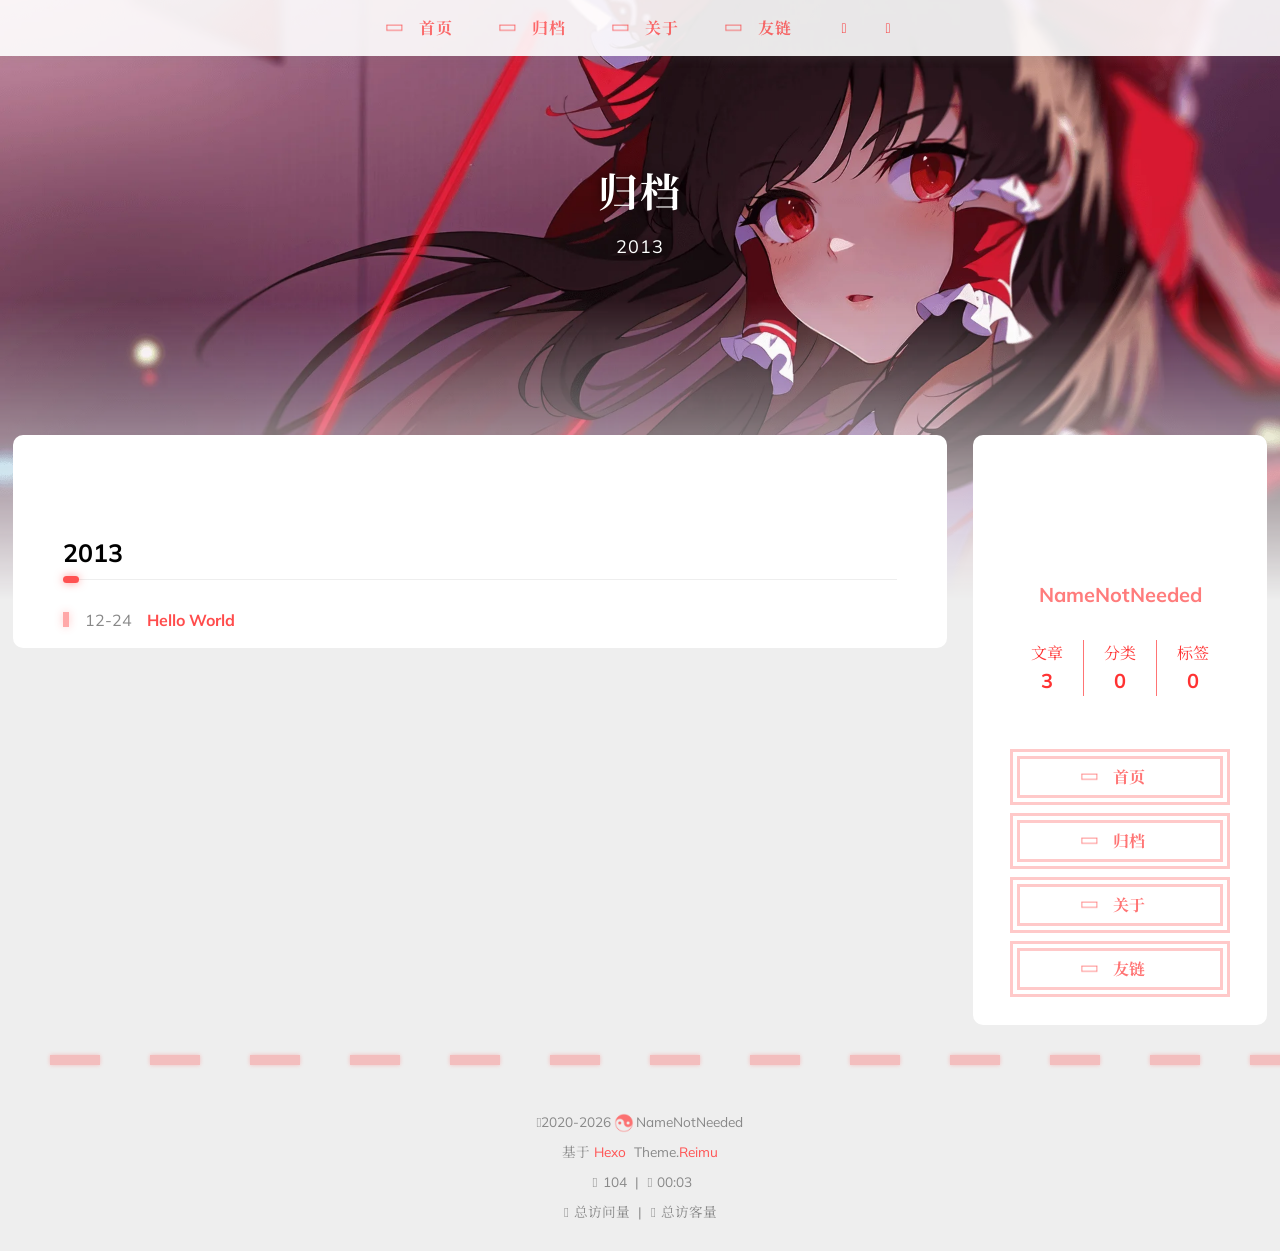
<file: archives/2013/index.html>
<!DOCTYPE html>
  <html lang="zh-CN"  
    
      data-theme-mode="auto"
    
  >
  <head>
  
  <meta charset="utf-8">
  

  

  

  <script>window.REIMU_CONFIG = {};window.REIMU_CONFIG.icon_font = '4552607_0khxww3tj3q9';window.REIMU_CONFIG.clipboard_tips = {"success":{"en":"Copy successfully (*^▽^*)","zh-CN":"复制成功 (*^▽^*)","zh-TW":"複製成功 (*^▽^*)","ja":"コピー成功 (*^▽^*)"},"fail":{"en":"Copy failed (ﾟ⊿ﾟ)ﾂ","zh-CN":"复制失败 (ﾟ⊿ﾟ)ﾂ","zh-TW":"複製失敗 (ﾟ⊿ﾟ)ﾂ","ja":"コピー失敗 (ﾟ⊿ﾟ)ﾂ"},"copyright":{"enable":false,"count":50,"license_type":"by-nc-sa"}};window.REIMU_CONFIG.clipboard_tips.copyright.content = '本博客所有文章除特别声明外，均采用 BY-NC-SA 许可协议。转载请注明出处！';window.REIMU_CONFIG.code_block = {"expand":true};window.REIMU_CONFIG.base = 'https://namenotneeded.github.io';</script>
  
  <title>
    归档: 2013 |
    
    Hexo
  </title>
  <meta name="viewport" content="width=device-width, initial-scale=1, shrink-to-fit=no">
  
  
    <link rel="preconnect" href="https://fonts.gstatic.com/" crossorigin><link rel="preload" as="style" href="https://fonts.googleapis.com/css?family=Mulish:400,400italic,700,700italic%7CNoto%20Serif%20SC:400,400italic,700,700italic&display=swap"><link rel="stylesheet" href="https://fonts.googleapis.com/css?family=Mulish:400,400italic,700,700italic%7CNoto%20Serif%20SC:400,400italic,700,700italic&display=swap" media="print" onload="this.media&#x3D;&#39;all&#39;">
  
  
    <link rel="preload" href="//at.alicdn.com/t/c/font_4552607_0khxww3tj3q9.woff2" as="font" type="font/woff2" crossorigin="anonymous">
  
  
    
<link rel="stylesheet" href="/css/loader.css">

  
  
    <meta property="og:type" content="website">
<meta property="og:title" content="Hexo">
<meta property="og:url" content="https://namenotneeded.github.io/archives/2013/index.html">
<meta property="og:site_name" content="Hexo">
<meta property="og:locale" content="zh_CN">
<meta property="og:image" content="https://namenotneeded.github.io/images/banner.webp">
<meta property="article:author" content="NameNotNeeded">
<meta name="twitter:card" content="summary">
<meta name="twitter:image" content="https://namenotneeded.github.io/images/banner.webp">
  
  
    <link rel="alternate" href="/atom.xml" title="Hexo" type="application/atom+xml">
  
  
    <link rel="shortcut icon" href="/images/favicon.ico">
  
  
<link rel="stylesheet" href="/css/style.css">

  <link rel="preload" as="style" onload="this.onload&#x3D;null;this.rel&#x3D;&#39;stylesheet&#39;" href="https://npm.webcache.cn/photoswipe@5.4.4/dist/photoswipe.css" integrity="sha384-IfxC36XL&#x2F;toUyJ939C73PcgMuRzAZuIzZxE38drsmO5p6jD7ei+Zx&#x2F;1oA&#x2F;0l8ysE" crossorigin="anonymous">
  
    
      
        <link rel="preload" as="style" onload="this.onload&#x3D;null;this.rel&#x3D;&#39;stylesheet&#39;" href="https://npm.webcache.cn/katex@0.16.22/dist/katex.min.css" integrity="sha384-5TcZemv2l&#x2F;9On385z&#x2F;&#x2F;&#x2F;+d7MSYlvIEw9FuZTIdZ14vJLqWphw7e7ZPuOiCHJcFCP" crossorigin="anonymous">
      
    
  
  
  
  
    
<script src="https://npm.webcache.cn/pace-js@1.2.4/pace.min.js" integrity="sha384-k6YtvFUEIuEFBdrLKJ3YAUbBki333tj1CSUisai5Cswsg9wcLNaPzsTHDswp4Az8" crossorigin="anonymous"></script>

  
  
    
<link rel="stylesheet" href="https://npm.webcache.cn/@reimujs/aos@0.1.0/dist/aos.css" integrity="sha384-4NN3fZ5AokFyHuoihl7A9qWaCt+HsAtOaUsXwJGRb4&#x2F;SMBtFr2vcNSHR5E8dg0Wk" crossorigin="anonymous">

  
  
  
<meta name="generator" content="Hexo 7.3.0"></head>

  <body>
    
    
  <div id='loader'>
    <div class="loading-left-bg loading-bg"></div>
    <div class="loading-right-bg loading-bg"></div>
    <div class="spinner-box">
      <div class="loading-taichi rotate">
        
          <svg width="150" height="150" viewBox="0 0 1024 1024" class="icon" version="1.1" xmlns="https://www.w3.org/2000/svg" shape-rendering="geometricPrecision">
            <path d="M303.5 432A80 80 0 0 1 291.5 592A80 80 0 0 1 303.5 432z" fill="var(--red-1, #ff5252)" />
            <path d="M512 65A447 447 0 0 1 512 959L512 929A417 417 0 0 0 512 95A417 417 0 0 0 512 929L512 959A447 447 0 0 1 512 65z 
           M512 95A417 417 0 0 1 929 512A208.5 208.5 0 0 1 720.5 720.5L720.5 592A80 80 0 0 0 720.5 432A80 80 0 0 0 720.5 592L720.5 720.5A208.5 208.5 0 0 1 512 512A208.5 208.5 0 0 0 303.5 303.5A208.5 208.5 0 0 0 95 512A417 417 0 0 1 512 95z" fill="var(--red-1, #ff5252)" />
          </svg>
        
      </div>
      
      
        
      
      <div class="loading-word">少女祈祷中...</div>
    </div>
  </div>
  </div>
  <script>
    var time = null;
    var startLoading = () => {
      time = Date.now();
      document.getElementById('loader').classList.remove("loading");
    }
    var endLoading = () => {
      if (!time) {
        document.body.style.overflow = 'auto';
        document.getElementById('loader').classList.add("loading");
      } else {
        if (Date.now() - time > 500) {
          time = null;
          document.body.style.overflow = 'auto';
          document.getElementById('loader').classList.add("loading");
        } else {
          setTimeout(endLoading, 500 - (Date.now() - time));
          time = null;
        }
      }
    }
    window.addEventListener('DOMContentLoaded', endLoading);
    document.getElementById('loader').addEventListener('click', endLoading);
  </script>

<div id="copy-tooltip" style="pointer-events: none; opacity: 0; transition: all 0.2s ease; position: fixed;top: 50%;left: 50%;z-index: 999;transform: translate(-50%, -50%);color: white;background: rgba(0, 0, 0, 0.5);padding: 10px 15px;border-radius: 10px;">
</div>
<div id="heatmap-tooltip"></div>


    <div id="container">
      <div id="wrap">
        <div id="header-nav">
  <nav id="main-nav">
    
      
        <span class="main-nav-link-wrap">
          <div class="main-nav-icon icon rotate">
             
              &#xe62b;
             
          </div>
          <a class="main-nav-link" href="/">首页</a>
        </span>
      
        <span class="main-nav-link-wrap">
          <div class="main-nav-icon icon rotate">
             
              &#xe62b;
             
          </div>
          <a class="main-nav-link" href="/archives">归档</a>
        </span>
      
        <span class="main-nav-link-wrap">
          <div class="main-nav-icon icon rotate">
             
              &#xe62b;
             
          </div>
          <a class="main-nav-link" href="/about">关于</a>
        </span>
      
        <span class="main-nav-link-wrap">
          <div class="main-nav-icon icon rotate">
             
              &#xe62b;
             
          </div>
          <a class="main-nav-link" href="/friend">友链</a>
        </span>
      
    
    <a id="main-nav-toggle" class="nav-icon"></a>
  </nav>
  <nav id="sub-nav">
    
      <a id="nav-rss-link" class="nav-icon" href="/atom.xml" title="RSS 订阅" target="_blank"></a>
    
    
    
  </nav>
  
</div>
<header id="header">
  
    
      <picture>
        
      </picture>
      
        <img  fetchpriority="high" src="/images/banner.webp" alt="">
      
    
  
  <div id="header-outer">
    <div id="header-title">
      
        
        
          <a href="/" id="logo">
            <h1 data-aos="slide-up">归档</h1>
          </a>
        
      
      
        
        <h2 id="subtitle-wrap" data-aos="slide-down">
          
            <a href="/" id="subtitle">2013</a>
          
        </h2>
      
    </div>
  </div>
</header>

        <div id="content"  class="sidebar-right" >
          <aside id="sidebar">
  
  
  
  <div class="sidebar-wrapper ">
    <div class="sidebar-wrap" data-aos="fade-up">
      
        <div class="sidebar-author">
  <img data-src="/avatar/avatar.webp" data-sizes="auto" alt="NameNotNeeded" class="lazyload">
  <div class="sidebar-author-name">NameNotNeeded</div>
  <div class="sidebar-description"></div>
</div>
<div class="sidebar-state">
  <div class="sidebar-state-article">
    <div>文章</div>
    <div class="sidebar-state-number">3</div>
  </div>
  <div class="sidebar-state-category">
    <div>分类</div>
    <div class="sidebar-state-number">0</div>
  </div>
  <div class="sidebar-state-tag">
    <div>标签</div>
    <div class="sidebar-state-number">0</div>
  </div>
</div>
<div class="sidebar-social">
  
</div>
<div class="sidebar-menu">
  
    
      <div class="sidebar-menu-link-wrap">
        <a class="sidebar-menu-link-dummy" href="/" aria-label="首页"></a>
        <div class="sidebar-menu-icon icon rotate">
          
            &#xe62b;
          
        </div>
        <div class="sidebar-menu-link">首页</div>
      </div>
    
      <div class="sidebar-menu-link-wrap">
        <a class="sidebar-menu-link-dummy" href="/archives" aria-label="归档"></a>
        <div class="sidebar-menu-icon icon rotate">
          
            &#xe62b;
          
        </div>
        <div class="sidebar-menu-link">归档</div>
      </div>
    
      <div class="sidebar-menu-link-wrap">
        <a class="sidebar-menu-link-dummy" href="/about" aria-label="关于"></a>
        <div class="sidebar-menu-icon icon rotate">
          
            &#xe62b;
          
        </div>
        <div class="sidebar-menu-link">关于</div>
      </div>
    
      <div class="sidebar-menu-link-wrap">
        <a class="sidebar-menu-link-dummy" href="/friend" aria-label="友链"></a>
        <div class="sidebar-menu-icon icon rotate">
          
            &#xe62b;
          
        </div>
        <div class="sidebar-menu-link">友链</div>
      </div>
    
  
</div>

      
      
    </div>
  </div>

  <div class="sidebar-widget">
  
  </div>
  
</aside>

          <section id="main">
<div class="archives-outer-wrap" data-aos="fade-up">
  
    <div class="tag-wrap">
  
</div>
<div class="category-wrap">
  
</div>
  
  
    
    
    
      
      
        
        
        <section class="archives-wrap" data-aos="fade-up">
          <div class="archive-year-wrap">
            <a href="/archives/2013" class="archive-year">2013</a>
          </div>
          <ul>
            
            <li class="archive-article">
  <div class="archive-article-date-wrap">
    <span>
      <time class="dt-published" datetime="2013-12-24T09:49:32.000Z" itemprop="datePublished">12-24</time>
    </span>
  </div>
  
    <a class="archive-article-title" href="/2013/12/24/hello-world/">Hello World</a>
  
</li>

            
            
          </ul>
        </section>
    
  
  </div>



</section>
        </div>
        <footer id="footer">
  <div style="width: 100%; overflow: hidden">
    <div class="footer-line"></div>
  </div>
  <div id="footer-info">
    
    <div>
      <span class="icon-copyright"></span>
      
      
      
        2020-2026
      
      <span class="footer-info-sep rotate"></span>
      NameNotNeeded
    </div>
    
      <div>
        基于&nbsp;<a href="https://hexo.io/" rel="noopener external nofollow noreferrer" target="_blank">Hexo</a>&nbsp;
        Theme.<a href="https://github.com/D-Sketon/hexo-theme-reimu" rel="noopener external nofollow noreferrer" target="_blank">Reimu</a>
      </div>
    
    
      <div>
        <span class="icon-brush"></span>
        104
        &nbsp;|&nbsp;
        <span class="icon-coffee"></span>
        00:03
      </div>
    
    
    
    
      <div>
        <span class="icon-eye"></span>
        <span id="busuanzi_container_site_pv">总访问量&nbsp;<span id="busuanzi_value_site_pv"></span></span>
        &nbsp;|&nbsp;
        <span class="icon-user"></span>
        <span id="busuanzi_container_site_uv">总访客量&nbsp;<span id="busuanzi_value_site_uv"></span></span>
      </div>
    
  </div>
</footer>

        
          <div class="sidebar-top">
            <div class="sidebar-top-taichi rotate"></div>
            <div class="arrow-up"></div>
          </div>
        
        <div id="mask" class="hide"></div>
      </div>
      <nav id="mobile-nav">
  <div class="sidebar-wrap">
    
      <div class="sidebar-author">
  <img data-src="/avatar/avatar.webp" data-sizes="auto" alt="NameNotNeeded" class="lazyload">
  <div class="sidebar-author-name">NameNotNeeded</div>
  <div class="sidebar-description"></div>
</div>
<div class="sidebar-state">
  <div class="sidebar-state-article">
    <div>文章</div>
    <div class="sidebar-state-number">3</div>
  </div>
  <div class="sidebar-state-category">
    <div>分类</div>
    <div class="sidebar-state-number">0</div>
  </div>
  <div class="sidebar-state-tag">
    <div>标签</div>
    <div class="sidebar-state-number">0</div>
  </div>
</div>
<div class="sidebar-social">
  
</div>
<div class="sidebar-menu">
  
    
      <div class="sidebar-menu-link-wrap">
        <a class="sidebar-menu-link-dummy" href="/" aria-label="首页"></a>
        <div class="sidebar-menu-icon icon rotate">
          
            &#xe62b;
          
        </div>
        <div class="sidebar-menu-link">首页</div>
      </div>
    
      <div class="sidebar-menu-link-wrap">
        <a class="sidebar-menu-link-dummy" href="/archives" aria-label="归档"></a>
        <div class="sidebar-menu-icon icon rotate">
          
            &#xe62b;
          
        </div>
        <div class="sidebar-menu-link">归档</div>
      </div>
    
      <div class="sidebar-menu-link-wrap">
        <a class="sidebar-menu-link-dummy" href="/about" aria-label="关于"></a>
        <div class="sidebar-menu-icon icon rotate">
          
            &#xe62b;
          
        </div>
        <div class="sidebar-menu-link">关于</div>
      </div>
    
      <div class="sidebar-menu-link-wrap">
        <a class="sidebar-menu-link-dummy" href="/friend" aria-label="友链"></a>
        <div class="sidebar-menu-icon icon rotate">
          
            &#xe62b;
          
        </div>
        <div class="sidebar-menu-link">友链</div>
      </div>
    
  
</div>

    
  </div>
  
</nav>

    </div>
    
    
    
    
<script src="https://npm.webcache.cn/lazysizes@5.3.2/lazysizes.min.js" integrity="sha384-3gT&#x2F;vsepWkfz&#x2F;ff7PpWNUeMzeWoH3cDhm&#x2F;A8jM7ouoAK0&#x2F;fP&#x2F;9bcHHR5kHq2nf+e" crossorigin="anonymous"></script>


<script src="https://npm.webcache.cn/clipboard@2.0.11/dist/clipboard.min.js" integrity="sha384-J08i8An&#x2F;QeARD9ExYpvphB8BsyOj3Gh2TSh1aLINKO3L0cMSH2dN3E22zFoXEi0Q" crossorigin="anonymous"></script>





<script src="/js/script.js"></script>



  
<script src="/js/aos.js"></script>

  <script>
    var aosInit = () => {
      AOS.init({
        duration: 1000,
        easing: "ease",
        once: true,
        offset: 50,
      });
    };
    if (document.readyState === 'loading') {
      document.addEventListener('DOMContentLoaded', aosInit);
    } else {
      aosInit();
    }
  </script>



<script src="/js/pjax_script.js" data-pjax></script>







  
<script src="https://npm.webcache.cn/mouse-firework@0.1.1/dist/index.umd.js" integrity="sha384-8LyaidD9GPxQQgLJO&#x2F;WRw&#x2F;O2h3BoNq&#x2F;ApI&#x2F;ecpvM6RsrCz2qP2ppBXUKihP4V&#x2F;2d" crossorigin="anonymous"></script>

  <script>
    window.firework && window.firework(JSON.parse('{"excludeElements":["a","button"],"particles":[{"shape":"circle","move":["emit"],"easing":"easeOutExpo","colors":["var(--red-1)","var(--red-2)","var(--red-3)","var(--red-4)"],"number":20,"duration":[1200,1800],"shapeOptions":{"radius":[16,32],"alpha":[0.3,0.5]}},{"shape":"circle","move":["diffuse"],"easing":"easeOutExpo","colors":["var(--red-0)"],"number":1,"duration":[1200,1800],"shapeOptions":{"radius":20,"alpha":[0.2,0.5],"lineWidth":6}}]}'))
  </script>










<div id="lazy-script">
  <div>
       
    
    
      
    
    
  </div>
</div>


  <script>
    console.log(String.raw`%c 
 ______     ______     __     __    __     __  __    
/\  == \   /\  ___\   /\ \   /\ "-./  \   /\ \/\ \   
\ \  __<   \ \  __\   \ \ \  \ \ \-./\ \  \ \ \_\ \  
 \ \_\ \_\  \ \_____\  \ \_\  \ \_\ \ \_\  \ \_____\ 
  \/_/ /_/   \/_____/   \/_/   \/_/  \/_/   \/_____/ 
                                                  
`,'color: #ff5252;')
    console.log('%c Theme.Reimu v' + '1.9.0' + ' %c https://github.com/D-Sketon/hexo-theme-reimu ', 'color: white; background: #ff5252; padding:5px 0;', 'padding:4px;border:1px solid #ff5252;')
  </script>
  



  
<script src="https://npm.webcache.cn/busuanzi@2.3.0/bsz.pure.mini.js" integrity="sha384-0M75wtSkhjIInv4coYlaJU83+OypaRCIq2SukQVQX04eGTCBXJDuWAbJet56id+S" crossorigin="anonymous" async></script>




<script>
  if ('serviceWorker' in navigator) {
    navigator.serviceWorker.getRegistrations().then((registrations) => {
      for (let registration of registrations) {
        registration.unregister();
      }
    });
  }
</script>



  
    
<script src="https://npm.webcache.cn/katex@0.16.22/dist/katex.min.js" integrity="sha384-cMkvdD8LoxVzGF&#x2F;RPUKAcvmm49FQ0oxwDF3BGKtDXcEc+T1b2N+teh&#x2F;OJfpU0jr6" crossorigin="anonymous" defer data-pjax></script>

    
<script src="https://npm.webcache.cn/katex@0.16.22/dist/contrib/auto-render.min.js" integrity="sha384-hCXGrW6PitJEwbkoStFjeJxv+fSOOQKOPbJxSfM6G5sWZjAyWhXiTIIAmQqnlLlh" crossorigin="anonymous" defer onload="renderMathInElement(_$(&#39;article&#39;), {delimiters: [{left: &#39;$$&#39;, right: &#39;$$&#39;, display: true},{left: &#39;$&#39;, right: &#39;$&#39;, display: false}]});" data-pjax></script>

  







    
  </body>
  </html>
</file>
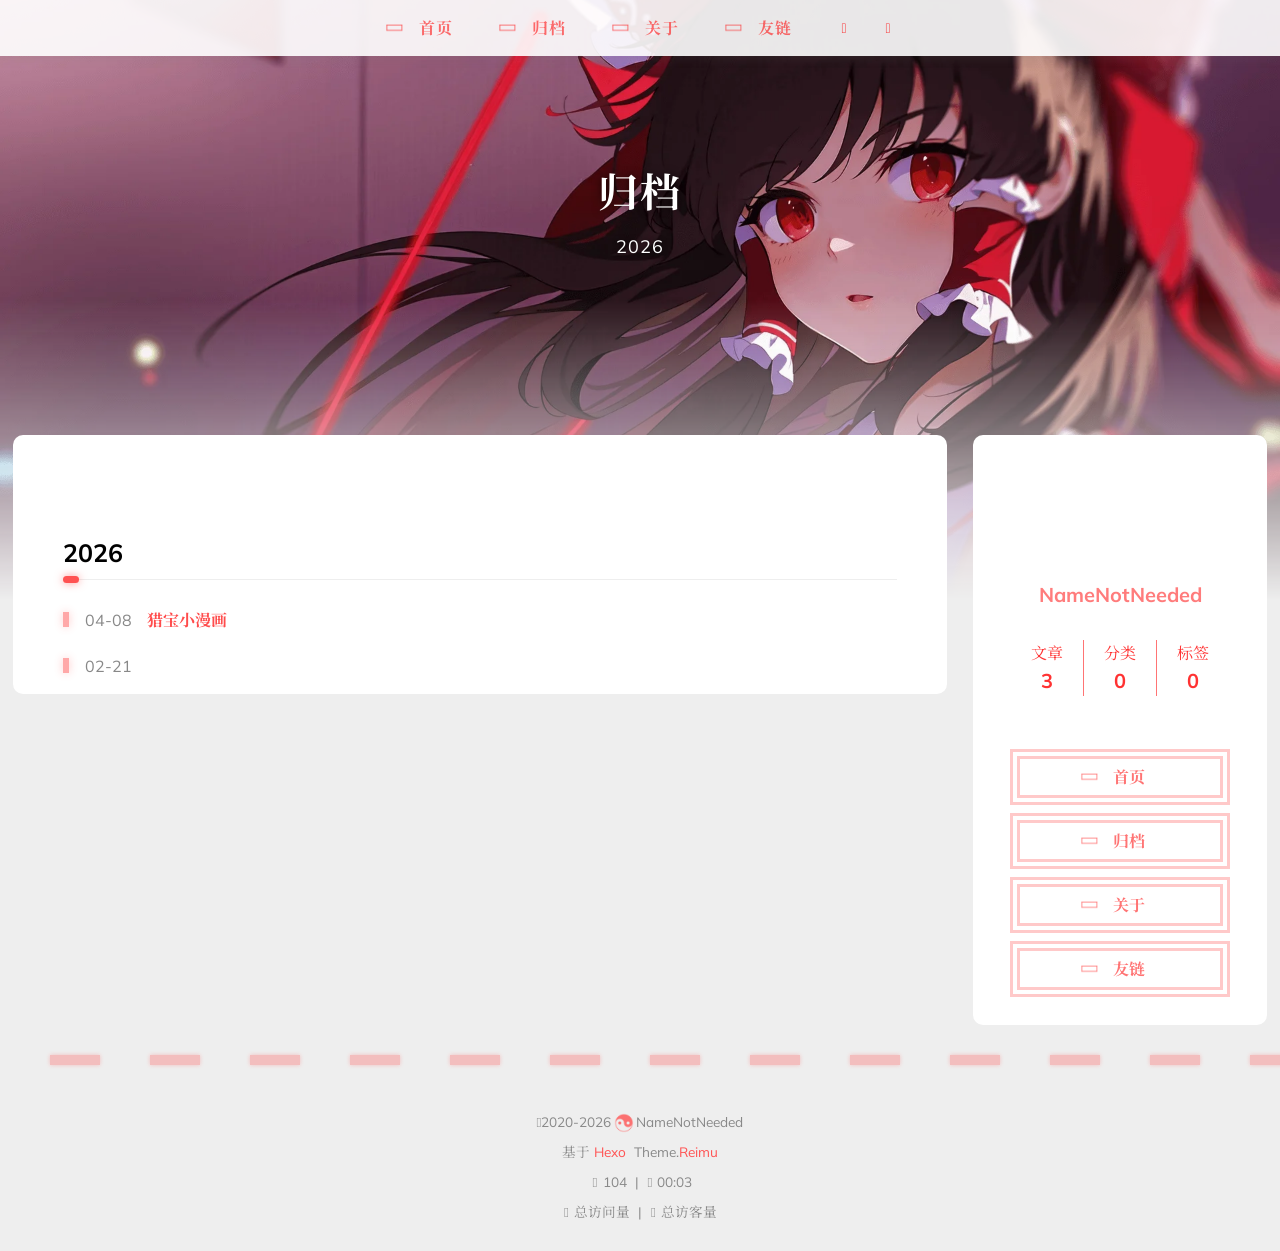
<file: archives/2026/index.html>
<!DOCTYPE html>
  <html lang="zh-CN"  
    
      data-theme-mode="auto"
    
  >
  <head>
  
  <meta charset="utf-8">
  

  

  

  <script>window.REIMU_CONFIG = {};window.REIMU_CONFIG.icon_font = '4552607_0khxww3tj3q9';window.REIMU_CONFIG.clipboard_tips = {"success":{"en":"Copy successfully (*^▽^*)","zh-CN":"复制成功 (*^▽^*)","zh-TW":"複製成功 (*^▽^*)","ja":"コピー成功 (*^▽^*)"},"fail":{"en":"Copy failed (ﾟ⊿ﾟ)ﾂ","zh-CN":"复制失败 (ﾟ⊿ﾟ)ﾂ","zh-TW":"複製失敗 (ﾟ⊿ﾟ)ﾂ","ja":"コピー失敗 (ﾟ⊿ﾟ)ﾂ"},"copyright":{"enable":false,"count":50,"license_type":"by-nc-sa"}};window.REIMU_CONFIG.clipboard_tips.copyright.content = '本博客所有文章除特别声明外，均采用 BY-NC-SA 许可协议。转载请注明出处！';window.REIMU_CONFIG.code_block = {"expand":true};window.REIMU_CONFIG.base = 'https://namenotneeded.github.io';</script>
  
  <title>
    归档: 2026 |
    
    Hexo
  </title>
  <meta name="viewport" content="width=device-width, initial-scale=1, shrink-to-fit=no">
  
  
    <link rel="preconnect" href="https://fonts.gstatic.com/" crossorigin><link rel="preload" as="style" href="https://fonts.googleapis.com/css?family=Mulish:400,400italic,700,700italic%7CNoto%20Serif%20SC:400,400italic,700,700italic&display=swap"><link rel="stylesheet" href="https://fonts.googleapis.com/css?family=Mulish:400,400italic,700,700italic%7CNoto%20Serif%20SC:400,400italic,700,700italic&display=swap" media="print" onload="this.media&#x3D;&#39;all&#39;">
  
  
    <link rel="preload" href="//at.alicdn.com/t/c/font_4552607_0khxww3tj3q9.woff2" as="font" type="font/woff2" crossorigin="anonymous">
  
  
    
<link rel="stylesheet" href="/css/loader.css">

  
  
    <meta property="og:type" content="website">
<meta property="og:title" content="Hexo">
<meta property="og:url" content="https://namenotneeded.github.io/archives/2026/index.html">
<meta property="og:site_name" content="Hexo">
<meta property="og:locale" content="zh_CN">
<meta property="og:image" content="https://namenotneeded.github.io/images/banner.webp">
<meta property="article:author" content="NameNotNeeded">
<meta name="twitter:card" content="summary">
<meta name="twitter:image" content="https://namenotneeded.github.io/images/banner.webp">
  
  
    <link rel="alternate" href="/atom.xml" title="Hexo" type="application/atom+xml">
  
  
    <link rel="shortcut icon" href="/images/favicon.ico">
  
  
<link rel="stylesheet" href="/css/style.css">

  <link rel="preload" as="style" onload="this.onload&#x3D;null;this.rel&#x3D;&#39;stylesheet&#39;" href="https://npm.webcache.cn/photoswipe@5.4.4/dist/photoswipe.css" integrity="sha384-IfxC36XL&#x2F;toUyJ939C73PcgMuRzAZuIzZxE38drsmO5p6jD7ei+Zx&#x2F;1oA&#x2F;0l8ysE" crossorigin="anonymous">
  
    
      
        <link rel="preload" as="style" onload="this.onload&#x3D;null;this.rel&#x3D;&#39;stylesheet&#39;" href="https://npm.webcache.cn/katex@0.16.22/dist/katex.min.css" integrity="sha384-5TcZemv2l&#x2F;9On385z&#x2F;&#x2F;&#x2F;+d7MSYlvIEw9FuZTIdZ14vJLqWphw7e7ZPuOiCHJcFCP" crossorigin="anonymous">
      
    
  
  
  
  
    
<script src="https://npm.webcache.cn/pace-js@1.2.4/pace.min.js" integrity="sha384-k6YtvFUEIuEFBdrLKJ3YAUbBki333tj1CSUisai5Cswsg9wcLNaPzsTHDswp4Az8" crossorigin="anonymous"></script>

  
  
    
<link rel="stylesheet" href="https://npm.webcache.cn/@reimujs/aos@0.1.0/dist/aos.css" integrity="sha384-4NN3fZ5AokFyHuoihl7A9qWaCt+HsAtOaUsXwJGRb4&#x2F;SMBtFr2vcNSHR5E8dg0Wk" crossorigin="anonymous">

  
  
  
<meta name="generator" content="Hexo 7.3.0"></head>

  <body>
    
    
  <div id='loader'>
    <div class="loading-left-bg loading-bg"></div>
    <div class="loading-right-bg loading-bg"></div>
    <div class="spinner-box">
      <div class="loading-taichi rotate">
        
          <svg width="150" height="150" viewBox="0 0 1024 1024" class="icon" version="1.1" xmlns="https://www.w3.org/2000/svg" shape-rendering="geometricPrecision">
            <path d="M303.5 432A80 80 0 0 1 291.5 592A80 80 0 0 1 303.5 432z" fill="var(--red-1, #ff5252)" />
            <path d="M512 65A447 447 0 0 1 512 959L512 929A417 417 0 0 0 512 95A417 417 0 0 0 512 929L512 959A447 447 0 0 1 512 65z 
           M512 95A417 417 0 0 1 929 512A208.5 208.5 0 0 1 720.5 720.5L720.5 592A80 80 0 0 0 720.5 432A80 80 0 0 0 720.5 592L720.5 720.5A208.5 208.5 0 0 1 512 512A208.5 208.5 0 0 0 303.5 303.5A208.5 208.5 0 0 0 95 512A417 417 0 0 1 512 95z" fill="var(--red-1, #ff5252)" />
          </svg>
        
      </div>
      
      
        
      
      <div class="loading-word">少女祈祷中...</div>
    </div>
  </div>
  </div>
  <script>
    var time = null;
    var startLoading = () => {
      time = Date.now();
      document.getElementById('loader').classList.remove("loading");
    }
    var endLoading = () => {
      if (!time) {
        document.body.style.overflow = 'auto';
        document.getElementById('loader').classList.add("loading");
      } else {
        if (Date.now() - time > 500) {
          time = null;
          document.body.style.overflow = 'auto';
          document.getElementById('loader').classList.add("loading");
        } else {
          setTimeout(endLoading, 500 - (Date.now() - time));
          time = null;
        }
      }
    }
    window.addEventListener('DOMContentLoaded', endLoading);
    document.getElementById('loader').addEventListener('click', endLoading);
  </script>

<div id="copy-tooltip" style="pointer-events: none; opacity: 0; transition: all 0.2s ease; position: fixed;top: 50%;left: 50%;z-index: 999;transform: translate(-50%, -50%);color: white;background: rgba(0, 0, 0, 0.5);padding: 10px 15px;border-radius: 10px;">
</div>
<div id="heatmap-tooltip"></div>


    <div id="container">
      <div id="wrap">
        <div id="header-nav">
  <nav id="main-nav">
    
      
        <span class="main-nav-link-wrap">
          <div class="main-nav-icon icon rotate">
             
              &#xe62b;
             
          </div>
          <a class="main-nav-link" href="/">首页</a>
        </span>
      
        <span class="main-nav-link-wrap">
          <div class="main-nav-icon icon rotate">
             
              &#xe62b;
             
          </div>
          <a class="main-nav-link" href="/archives">归档</a>
        </span>
      
        <span class="main-nav-link-wrap">
          <div class="main-nav-icon icon rotate">
             
              &#xe62b;
             
          </div>
          <a class="main-nav-link" href="/about">关于</a>
        </span>
      
        <span class="main-nav-link-wrap">
          <div class="main-nav-icon icon rotate">
             
              &#xe62b;
             
          </div>
          <a class="main-nav-link" href="/friend">友链</a>
        </span>
      
    
    <a id="main-nav-toggle" class="nav-icon"></a>
  </nav>
  <nav id="sub-nav">
    
      <a id="nav-rss-link" class="nav-icon" href="/atom.xml" title="RSS 订阅" target="_blank"></a>
    
    
    
  </nav>
  
</div>
<header id="header">
  
    
      <picture>
        
      </picture>
      
        <img  fetchpriority="high" src="/images/banner.webp" alt="">
      
    
  
  <div id="header-outer">
    <div id="header-title">
      
        
        
          <a href="/" id="logo">
            <h1 data-aos="slide-up">归档</h1>
          </a>
        
      
      
        
        <h2 id="subtitle-wrap" data-aos="slide-down">
          
            <a href="/" id="subtitle">2026</a>
          
        </h2>
      
    </div>
  </div>
</header>

        <div id="content"  class="sidebar-right" >
          <aside id="sidebar">
  
  
  
  <div class="sidebar-wrapper ">
    <div class="sidebar-wrap" data-aos="fade-up">
      
        <div class="sidebar-author">
  <img data-src="/avatar/avatar.webp" data-sizes="auto" alt="NameNotNeeded" class="lazyload">
  <div class="sidebar-author-name">NameNotNeeded</div>
  <div class="sidebar-description"></div>
</div>
<div class="sidebar-state">
  <div class="sidebar-state-article">
    <div>文章</div>
    <div class="sidebar-state-number">3</div>
  </div>
  <div class="sidebar-state-category">
    <div>分类</div>
    <div class="sidebar-state-number">0</div>
  </div>
  <div class="sidebar-state-tag">
    <div>标签</div>
    <div class="sidebar-state-number">0</div>
  </div>
</div>
<div class="sidebar-social">
  
</div>
<div class="sidebar-menu">
  
    
      <div class="sidebar-menu-link-wrap">
        <a class="sidebar-menu-link-dummy" href="/" aria-label="首页"></a>
        <div class="sidebar-menu-icon icon rotate">
          
            &#xe62b;
          
        </div>
        <div class="sidebar-menu-link">首页</div>
      </div>
    
      <div class="sidebar-menu-link-wrap">
        <a class="sidebar-menu-link-dummy" href="/archives" aria-label="归档"></a>
        <div class="sidebar-menu-icon icon rotate">
          
            &#xe62b;
          
        </div>
        <div class="sidebar-menu-link">归档</div>
      </div>
    
      <div class="sidebar-menu-link-wrap">
        <a class="sidebar-menu-link-dummy" href="/about" aria-label="关于"></a>
        <div class="sidebar-menu-icon icon rotate">
          
            &#xe62b;
          
        </div>
        <div class="sidebar-menu-link">关于</div>
      </div>
    
      <div class="sidebar-menu-link-wrap">
        <a class="sidebar-menu-link-dummy" href="/friend" aria-label="友链"></a>
        <div class="sidebar-menu-icon icon rotate">
          
            &#xe62b;
          
        </div>
        <div class="sidebar-menu-link">友链</div>
      </div>
    
  
</div>

      
      
    </div>
  </div>

  <div class="sidebar-widget">
  
  </div>
  
</aside>

          <section id="main">
<div class="archives-outer-wrap" data-aos="fade-up">
  
    <div class="tag-wrap">
  
</div>
<div class="category-wrap">
  
</div>
  
  
    
    
    
      
      
        
        
        <section class="archives-wrap" data-aos="fade-up">
          <div class="archive-year-wrap">
            <a href="/archives/2026" class="archive-year">2026</a>
          </div>
          <ul>
            
            <li class="archive-article">
  <div class="archive-article-date-wrap">
    <span>
      <time class="dt-published" datetime="2026-04-07T16:00:00.000Z" itemprop="datePublished">04-08</time>
    </span>
  </div>
  
    <a class="archive-article-title" href="/2026/04/08/%E7%8C%8E%E5%AE%9D%E5%B0%8F%E6%BC%AB%E7%94%BB/">猎宝小漫画</a>
  
</li>

            
      
      
            <li class="archive-article">
  <div class="archive-article-date-wrap">
    <span>
      <time class="dt-published" datetime="2026-02-21T14:11:00.278Z" itemprop="datePublished">02-21</time>
    </span>
  </div>
  
</li>

            
            
          </ul>
        </section>
    
  
  </div>



</section>
        </div>
        <footer id="footer">
  <div style="width: 100%; overflow: hidden">
    <div class="footer-line"></div>
  </div>
  <div id="footer-info">
    
    <div>
      <span class="icon-copyright"></span>
      
      
      
        2020-2026
      
      <span class="footer-info-sep rotate"></span>
      NameNotNeeded
    </div>
    
      <div>
        基于&nbsp;<a href="https://hexo.io/" rel="noopener external nofollow noreferrer" target="_blank">Hexo</a>&nbsp;
        Theme.<a href="https://github.com/D-Sketon/hexo-theme-reimu" rel="noopener external nofollow noreferrer" target="_blank">Reimu</a>
      </div>
    
    
      <div>
        <span class="icon-brush"></span>
        104
        &nbsp;|&nbsp;
        <span class="icon-coffee"></span>
        00:03
      </div>
    
    
    
    
      <div>
        <span class="icon-eye"></span>
        <span id="busuanzi_container_site_pv">总访问量&nbsp;<span id="busuanzi_value_site_pv"></span></span>
        &nbsp;|&nbsp;
        <span class="icon-user"></span>
        <span id="busuanzi_container_site_uv">总访客量&nbsp;<span id="busuanzi_value_site_uv"></span></span>
      </div>
    
  </div>
</footer>

        
          <div class="sidebar-top">
            <div class="sidebar-top-taichi rotate"></div>
            <div class="arrow-up"></div>
          </div>
        
        <div id="mask" class="hide"></div>
      </div>
      <nav id="mobile-nav">
  <div class="sidebar-wrap">
    
      <div class="sidebar-author">
  <img data-src="/avatar/avatar.webp" data-sizes="auto" alt="NameNotNeeded" class="lazyload">
  <div class="sidebar-author-name">NameNotNeeded</div>
  <div class="sidebar-description"></div>
</div>
<div class="sidebar-state">
  <div class="sidebar-state-article">
    <div>文章</div>
    <div class="sidebar-state-number">3</div>
  </div>
  <div class="sidebar-state-category">
    <div>分类</div>
    <div class="sidebar-state-number">0</div>
  </div>
  <div class="sidebar-state-tag">
    <div>标签</div>
    <div class="sidebar-state-number">0</div>
  </div>
</div>
<div class="sidebar-social">
  
</div>
<div class="sidebar-menu">
  
    
      <div class="sidebar-menu-link-wrap">
        <a class="sidebar-menu-link-dummy" href="/" aria-label="首页"></a>
        <div class="sidebar-menu-icon icon rotate">
          
            &#xe62b;
          
        </div>
        <div class="sidebar-menu-link">首页</div>
      </div>
    
      <div class="sidebar-menu-link-wrap">
        <a class="sidebar-menu-link-dummy" href="/archives" aria-label="归档"></a>
        <div class="sidebar-menu-icon icon rotate">
          
            &#xe62b;
          
        </div>
        <div class="sidebar-menu-link">归档</div>
      </div>
    
      <div class="sidebar-menu-link-wrap">
        <a class="sidebar-menu-link-dummy" href="/about" aria-label="关于"></a>
        <div class="sidebar-menu-icon icon rotate">
          
            &#xe62b;
          
        </div>
        <div class="sidebar-menu-link">关于</div>
      </div>
    
      <div class="sidebar-menu-link-wrap">
        <a class="sidebar-menu-link-dummy" href="/friend" aria-label="友链"></a>
        <div class="sidebar-menu-icon icon rotate">
          
            &#xe62b;
          
        </div>
        <div class="sidebar-menu-link">友链</div>
      </div>
    
  
</div>

    
  </div>
  
</nav>

    </div>
    
    
    
    
<script src="https://npm.webcache.cn/lazysizes@5.3.2/lazysizes.min.js" integrity="sha384-3gT&#x2F;vsepWkfz&#x2F;ff7PpWNUeMzeWoH3cDhm&#x2F;A8jM7ouoAK0&#x2F;fP&#x2F;9bcHHR5kHq2nf+e" crossorigin="anonymous"></script>


<script src="https://npm.webcache.cn/clipboard@2.0.11/dist/clipboard.min.js" integrity="sha384-J08i8An&#x2F;QeARD9ExYpvphB8BsyOj3Gh2TSh1aLINKO3L0cMSH2dN3E22zFoXEi0Q" crossorigin="anonymous"></script>





<script src="/js/script.js"></script>



  
<script src="/js/aos.js"></script>

  <script>
    var aosInit = () => {
      AOS.init({
        duration: 1000,
        easing: "ease",
        once: true,
        offset: 50,
      });
    };
    if (document.readyState === 'loading') {
      document.addEventListener('DOMContentLoaded', aosInit);
    } else {
      aosInit();
    }
  </script>



<script src="/js/pjax_script.js" data-pjax></script>







  
<script src="https://npm.webcache.cn/mouse-firework@0.1.1/dist/index.umd.js" integrity="sha384-8LyaidD9GPxQQgLJO&#x2F;WRw&#x2F;O2h3BoNq&#x2F;ApI&#x2F;ecpvM6RsrCz2qP2ppBXUKihP4V&#x2F;2d" crossorigin="anonymous"></script>

  <script>
    window.firework && window.firework(JSON.parse('{"excludeElements":["a","button"],"particles":[{"shape":"circle","move":["emit"],"easing":"easeOutExpo","colors":["var(--red-1)","var(--red-2)","var(--red-3)","var(--red-4)"],"number":20,"duration":[1200,1800],"shapeOptions":{"radius":[16,32],"alpha":[0.3,0.5]}},{"shape":"circle","move":["diffuse"],"easing":"easeOutExpo","colors":["var(--red-0)"],"number":1,"duration":[1200,1800],"shapeOptions":{"radius":20,"alpha":[0.2,0.5],"lineWidth":6}}]}'))
  </script>










<div id="lazy-script">
  <div>
       
    
    
      
    
    
  </div>
</div>


  <script>
    console.log(String.raw`%c 
 ______     ______     __     __    __     __  __    
/\  == \   /\  ___\   /\ \   /\ "-./  \   /\ \/\ \   
\ \  __<   \ \  __\   \ \ \  \ \ \-./\ \  \ \ \_\ \  
 \ \_\ \_\  \ \_____\  \ \_\  \ \_\ \ \_\  \ \_____\ 
  \/_/ /_/   \/_____/   \/_/   \/_/  \/_/   \/_____/ 
                                                  
`,'color: #ff5252;')
    console.log('%c Theme.Reimu v' + '1.9.0' + ' %c https://github.com/D-Sketon/hexo-theme-reimu ', 'color: white; background: #ff5252; padding:5px 0;', 'padding:4px;border:1px solid #ff5252;')
  </script>
  



  
<script src="https://npm.webcache.cn/busuanzi@2.3.0/bsz.pure.mini.js" integrity="sha384-0M75wtSkhjIInv4coYlaJU83+OypaRCIq2SukQVQX04eGTCBXJDuWAbJet56id+S" crossorigin="anonymous" async></script>




<script>
  if ('serviceWorker' in navigator) {
    navigator.serviceWorker.getRegistrations().then((registrations) => {
      for (let registration of registrations) {
        registration.unregister();
      }
    });
  }
</script>



  
    
<script src="https://npm.webcache.cn/katex@0.16.22/dist/katex.min.js" integrity="sha384-cMkvdD8LoxVzGF&#x2F;RPUKAcvmm49FQ0oxwDF3BGKtDXcEc+T1b2N+teh&#x2F;OJfpU0jr6" crossorigin="anonymous" defer data-pjax></script>

    
<script src="https://npm.webcache.cn/katex@0.16.22/dist/contrib/auto-render.min.js" integrity="sha384-hCXGrW6PitJEwbkoStFjeJxv+fSOOQKOPbJxSfM6G5sWZjAyWhXiTIIAmQqnlLlh" crossorigin="anonymous" defer onload="renderMathInElement(_$(&#39;article&#39;), {delimiters: [{left: &#39;$$&#39;, right: &#39;$$&#39;, display: true},{left: &#39;$&#39;, right: &#39;$&#39;, display: false}]});" data-pjax></script>

  







    
  </body>
  </html>
</file>
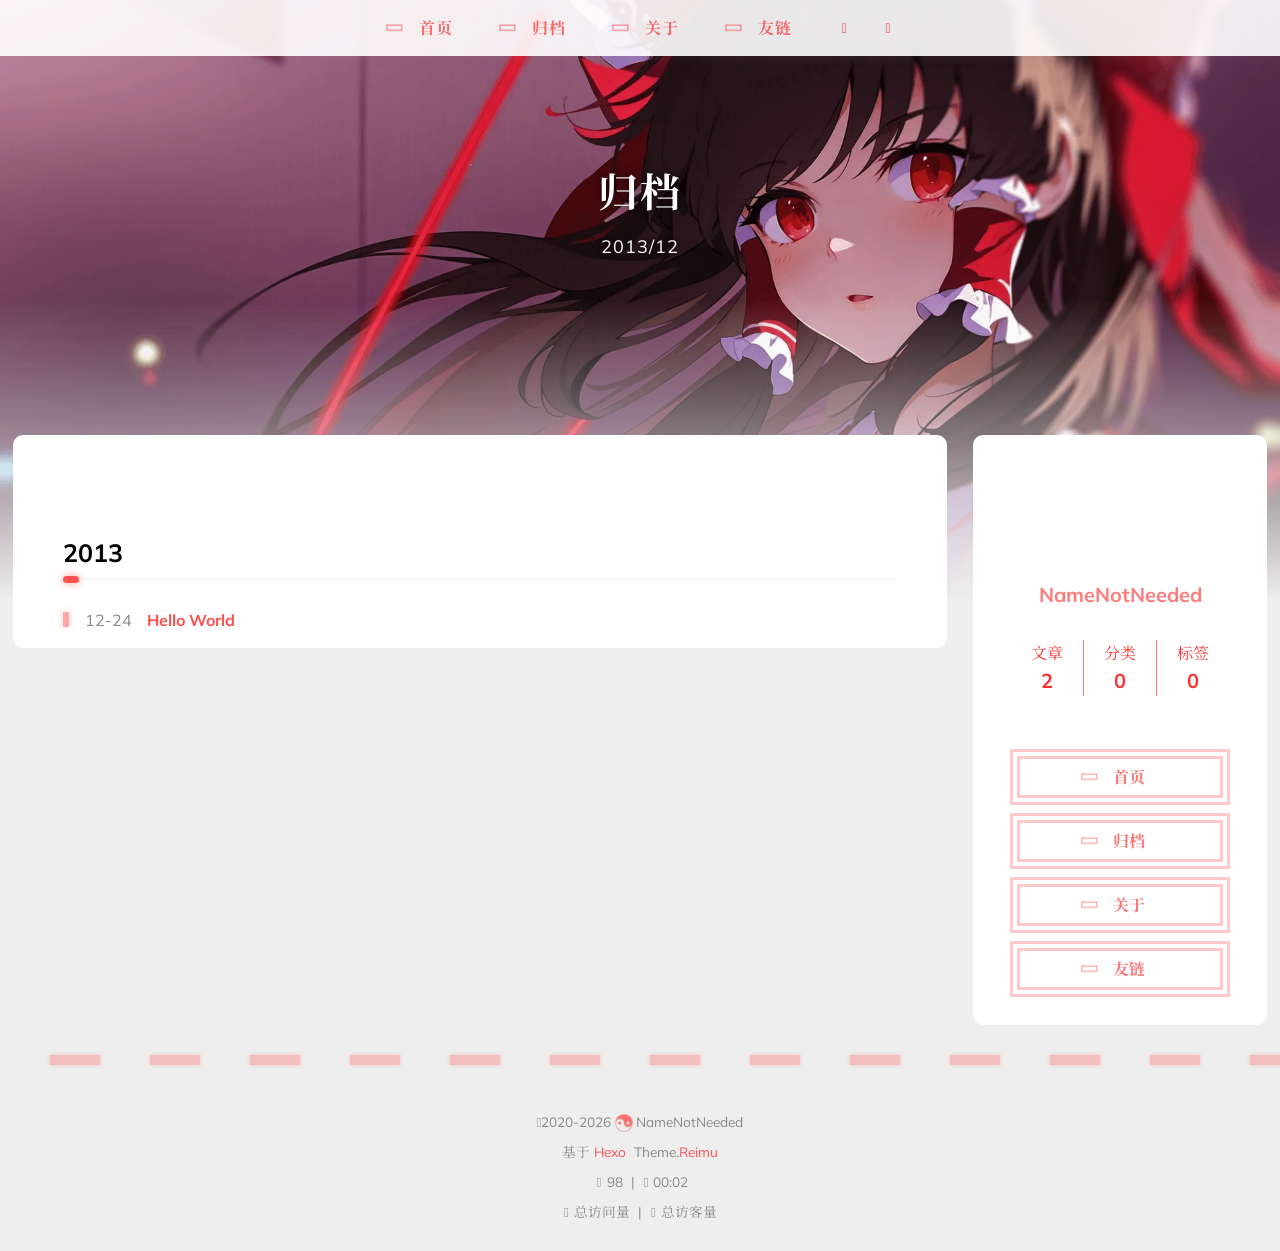
<file: archives/2013/12/index.html>
<!DOCTYPE html>
  <html lang="zh-CN"  
    
      data-theme-mode="auto"
    
  >
  <head>
  
  <meta charset="utf-8">
  

  

  

  <script>window.REIMU_CONFIG = {};window.REIMU_CONFIG.icon_font = '4552607_0khxww3tj3q9';window.REIMU_CONFIG.clipboard_tips = {"success":{"en":"Copy successfully (*^▽^*)","zh-CN":"复制成功 (*^▽^*)","zh-TW":"複製成功 (*^▽^*)","ja":"コピー成功 (*^▽^*)"},"fail":{"en":"Copy failed (ﾟ⊿ﾟ)ﾂ","zh-CN":"复制失败 (ﾟ⊿ﾟ)ﾂ","zh-TW":"複製失敗 (ﾟ⊿ﾟ)ﾂ","ja":"コピー失敗 (ﾟ⊿ﾟ)ﾂ"},"copyright":{"enable":false,"count":50,"license_type":"by-nc-sa"}};window.REIMU_CONFIG.clipboard_tips.copyright.content = '本博客所有文章除特别声明外，均采用 BY-NC-SA 许可协议。转载请注明出处！';window.REIMU_CONFIG.code_block = {"expand":true};window.REIMU_CONFIG.base = 'https://namenotneeded.github.io';</script>
  
  <title>
    归档: 2013/12 |
    
    Hexo
  </title>
  <meta name="viewport" content="width=device-width, initial-scale=1, shrink-to-fit=no">
  
  
    <link rel="preconnect" href="https://fonts.gstatic.com/" crossorigin><link rel="preload" as="style" href="https://fonts.googleapis.com/css?family=Mulish:400,400italic,700,700italic%7CNoto%20Serif%20SC:400,400italic,700,700italic&display=swap"><link rel="stylesheet" href="https://fonts.googleapis.com/css?family=Mulish:400,400italic,700,700italic%7CNoto%20Serif%20SC:400,400italic,700,700italic&display=swap" media="print" onload="this.media&#x3D;&#39;all&#39;">
  
  
    <link rel="preload" href="//at.alicdn.com/t/c/font_4552607_0khxww3tj3q9.woff2" as="font" type="font/woff2" crossorigin="anonymous">
  
  
    
<link rel="stylesheet" href="/css/loader.css">

  
  
    <meta property="og:type" content="website">
<meta property="og:title" content="Hexo">
<meta property="og:url" content="https://namenotneeded.github.io/archives/2013/12/index.html">
<meta property="og:site_name" content="Hexo">
<meta property="og:locale" content="zh_CN">
<meta property="og:image" content="https://namenotneeded.github.io/images/banner.webp">
<meta property="article:author" content="NameNotNeeded">
<meta name="twitter:card" content="summary">
<meta name="twitter:image" content="https://namenotneeded.github.io/images/banner.webp">
  
  
    <link rel="alternate" href="/atom.xml" title="Hexo" type="application/atom+xml">
  
  
    <link rel="shortcut icon" href="/images/favicon.ico">
  
  
<link rel="stylesheet" href="/css/style.css">

  <link rel="preload" as="style" onload="this.onload&#x3D;null;this.rel&#x3D;&#39;stylesheet&#39;" href="https://npm.webcache.cn/photoswipe@5.4.4/dist/photoswipe.css" integrity="sha384-IfxC36XL&#x2F;toUyJ939C73PcgMuRzAZuIzZxE38drsmO5p6jD7ei+Zx&#x2F;1oA&#x2F;0l8ysE" crossorigin="anonymous">
  
    
      
        <link rel="preload" as="style" onload="this.onload&#x3D;null;this.rel&#x3D;&#39;stylesheet&#39;" href="https://npm.webcache.cn/katex@0.16.22/dist/katex.min.css" integrity="sha384-5TcZemv2l&#x2F;9On385z&#x2F;&#x2F;&#x2F;+d7MSYlvIEw9FuZTIdZ14vJLqWphw7e7ZPuOiCHJcFCP" crossorigin="anonymous">
      
    
  
  
  
  
    
<script src="https://npm.webcache.cn/pace-js@1.2.4/pace.min.js" integrity="sha384-k6YtvFUEIuEFBdrLKJ3YAUbBki333tj1CSUisai5Cswsg9wcLNaPzsTHDswp4Az8" crossorigin="anonymous"></script>

  
  
    
<link rel="stylesheet" href="https://npm.webcache.cn/@reimujs/aos@0.1.0/dist/aos.css" integrity="sha384-4NN3fZ5AokFyHuoihl7A9qWaCt+HsAtOaUsXwJGRb4&#x2F;SMBtFr2vcNSHR5E8dg0Wk" crossorigin="anonymous">

  
  
  
<meta name="generator" content="Hexo 7.3.0"></head>

  <body>
    
    
  <div id='loader'>
    <div class="loading-left-bg loading-bg"></div>
    <div class="loading-right-bg loading-bg"></div>
    <div class="spinner-box">
      <div class="loading-taichi rotate">
        
          <svg width="150" height="150" viewBox="0 0 1024 1024" class="icon" version="1.1" xmlns="https://www.w3.org/2000/svg" shape-rendering="geometricPrecision">
            <path d="M303.5 432A80 80 0 0 1 291.5 592A80 80 0 0 1 303.5 432z" fill="var(--red-1, #ff5252)" />
            <path d="M512 65A447 447 0 0 1 512 959L512 929A417 417 0 0 0 512 95A417 417 0 0 0 512 929L512 959A447 447 0 0 1 512 65z 
           M512 95A417 417 0 0 1 929 512A208.5 208.5 0 0 1 720.5 720.5L720.5 592A80 80 0 0 0 720.5 432A80 80 0 0 0 720.5 592L720.5 720.5A208.5 208.5 0 0 1 512 512A208.5 208.5 0 0 0 303.5 303.5A208.5 208.5 0 0 0 95 512A417 417 0 0 1 512 95z" fill="var(--red-1, #ff5252)" />
          </svg>
        
      </div>
      
      
        
      
      <div class="loading-word">少女祈祷中...</div>
    </div>
  </div>
  </div>
  <script>
    var time = null;
    var startLoading = () => {
      time = Date.now();
      document.getElementById('loader').classList.remove("loading");
    }
    var endLoading = () => {
      if (!time) {
        document.body.style.overflow = 'auto';
        document.getElementById('loader').classList.add("loading");
      } else {
        if (Date.now() - time > 500) {
          time = null;
          document.body.style.overflow = 'auto';
          document.getElementById('loader').classList.add("loading");
        } else {
          setTimeout(endLoading, 500 - (Date.now() - time));
          time = null;
        }
      }
    }
    window.addEventListener('DOMContentLoaded', endLoading);
    document.getElementById('loader').addEventListener('click', endLoading);
  </script>

<div id="copy-tooltip" style="pointer-events: none; opacity: 0; transition: all 0.2s ease; position: fixed;top: 50%;left: 50%;z-index: 999;transform: translate(-50%, -50%);color: white;background: rgba(0, 0, 0, 0.5);padding: 10px 15px;border-radius: 10px;">
</div>
<div id="heatmap-tooltip"></div>


    <div id="container">
      <div id="wrap">
        <div id="header-nav">
  <nav id="main-nav">
    
      
        <span class="main-nav-link-wrap">
          <div class="main-nav-icon icon rotate">
             
              &#xe62b;
             
          </div>
          <a class="main-nav-link" href="/">首页</a>
        </span>
      
        <span class="main-nav-link-wrap">
          <div class="main-nav-icon icon rotate">
             
              &#xe62b;
             
          </div>
          <a class="main-nav-link" href="/archives">归档</a>
        </span>
      
        <span class="main-nav-link-wrap">
          <div class="main-nav-icon icon rotate">
             
              &#xe62b;
             
          </div>
          <a class="main-nav-link" href="/about">关于</a>
        </span>
      
        <span class="main-nav-link-wrap">
          <div class="main-nav-icon icon rotate">
             
              &#xe62b;
             
          </div>
          <a class="main-nav-link" href="/friend">友链</a>
        </span>
      
    
    <a id="main-nav-toggle" class="nav-icon"></a>
  </nav>
  <nav id="sub-nav">
    
      <a id="nav-rss-link" class="nav-icon" href="/atom.xml" title="RSS 订阅" target="_blank"></a>
    
    
    
  </nav>
  
</div>
<header id="header">
  
    
      <picture>
        
      </picture>
      
        <img  fetchpriority="high" src="/images/banner.webp" alt="">
      
    
  
  <div id="header-outer">
    <div id="header-title">
      
        
        
          <a href="/" id="logo">
            <h1 data-aos="slide-up">归档</h1>
          </a>
        
      
      
        
        <h2 id="subtitle-wrap" data-aos="slide-down">
          
            <a href="/" id="subtitle">2013/12</a>
          
        </h2>
      
    </div>
  </div>
</header>

        <div id="content"  class="sidebar-right" >
          <aside id="sidebar">
  
  
  
  <div class="sidebar-wrapper ">
    <div class="sidebar-wrap" data-aos="fade-up">
      
        <div class="sidebar-author">
  <img data-src="/avatar/avatar.webp" data-sizes="auto" alt="NameNotNeeded" class="lazyload">
  <div class="sidebar-author-name">NameNotNeeded</div>
  <div class="sidebar-description"></div>
</div>
<div class="sidebar-state">
  <div class="sidebar-state-article">
    <div>文章</div>
    <div class="sidebar-state-number">2</div>
  </div>
  <div class="sidebar-state-category">
    <div>分类</div>
    <div class="sidebar-state-number">0</div>
  </div>
  <div class="sidebar-state-tag">
    <div>标签</div>
    <div class="sidebar-state-number">0</div>
  </div>
</div>
<div class="sidebar-social">
  
</div>
<div class="sidebar-menu">
  
    
      <div class="sidebar-menu-link-wrap">
        <a class="sidebar-menu-link-dummy" href="/" aria-label="首页"></a>
        <div class="sidebar-menu-icon icon rotate">
          
            &#xe62b;
          
        </div>
        <div class="sidebar-menu-link">首页</div>
      </div>
    
      <div class="sidebar-menu-link-wrap">
        <a class="sidebar-menu-link-dummy" href="/archives" aria-label="归档"></a>
        <div class="sidebar-menu-icon icon rotate">
          
            &#xe62b;
          
        </div>
        <div class="sidebar-menu-link">归档</div>
      </div>
    
      <div class="sidebar-menu-link-wrap">
        <a class="sidebar-menu-link-dummy" href="/about" aria-label="关于"></a>
        <div class="sidebar-menu-icon icon rotate">
          
            &#xe62b;
          
        </div>
        <div class="sidebar-menu-link">关于</div>
      </div>
    
      <div class="sidebar-menu-link-wrap">
        <a class="sidebar-menu-link-dummy" href="/friend" aria-label="友链"></a>
        <div class="sidebar-menu-icon icon rotate">
          
            &#xe62b;
          
        </div>
        <div class="sidebar-menu-link">友链</div>
      </div>
    
  
</div>

      
      
    </div>
  </div>

  <div class="sidebar-widget">
  
  </div>
  
</aside>

          <section id="main">
<div class="archives-outer-wrap" data-aos="fade-up">
  
    <div class="tag-wrap">
  
</div>
<div class="category-wrap">
  
</div>
  
  
    
    
    
      
      
        
        
        <section class="archives-wrap" data-aos="fade-up">
          <div class="archive-year-wrap">
            <a href="/archives/2013" class="archive-year">2013</a>
          </div>
          <ul>
            
            <li class="archive-article">
  <div class="archive-article-date-wrap">
    <span>
      <time class="dt-published" datetime="2013-12-24T09:49:32.000Z" itemprop="datePublished">12-24</time>
    </span>
  </div>
  
    <a class="archive-article-title" href="/2013/12/24/hello-world/">Hello World</a>
  
</li>

            
            
          </ul>
        </section>
    
  
  </div>



</section>
        </div>
        <footer id="footer">
  <div style="width: 100%; overflow: hidden">
    <div class="footer-line"></div>
  </div>
  <div id="footer-info">
    
    <div>
      <span class="icon-copyright"></span>
      
      
      
        2020-2026
      
      <span class="footer-info-sep rotate"></span>
      NameNotNeeded
    </div>
    
      <div>
        基于&nbsp;<a href="https://hexo.io/" rel="noopener external nofollow noreferrer" target="_blank">Hexo</a>&nbsp;
        Theme.<a href="https://github.com/D-Sketon/hexo-theme-reimu" rel="noopener external nofollow noreferrer" target="_blank">Reimu</a>
      </div>
    
    
      <div>
        <span class="icon-brush"></span>
        98
        &nbsp;|&nbsp;
        <span class="icon-coffee"></span>
        00:02
      </div>
    
    
    
    
      <div>
        <span class="icon-eye"></span>
        <span id="busuanzi_container_site_pv">总访问量&nbsp;<span id="busuanzi_value_site_pv"></span></span>
        &nbsp;|&nbsp;
        <span class="icon-user"></span>
        <span id="busuanzi_container_site_uv">总访客量&nbsp;<span id="busuanzi_value_site_uv"></span></span>
      </div>
    
  </div>
</footer>

        
          <div class="sidebar-top">
            <div class="sidebar-top-taichi rotate"></div>
            <div class="arrow-up"></div>
          </div>
        
        <div id="mask" class="hide"></div>
      </div>
      <nav id="mobile-nav">
  <div class="sidebar-wrap">
    
      <div class="sidebar-author">
  <img data-src="/avatar/avatar.webp" data-sizes="auto" alt="NameNotNeeded" class="lazyload">
  <div class="sidebar-author-name">NameNotNeeded</div>
  <div class="sidebar-description"></div>
</div>
<div class="sidebar-state">
  <div class="sidebar-state-article">
    <div>文章</div>
    <div class="sidebar-state-number">2</div>
  </div>
  <div class="sidebar-state-category">
    <div>分类</div>
    <div class="sidebar-state-number">0</div>
  </div>
  <div class="sidebar-state-tag">
    <div>标签</div>
    <div class="sidebar-state-number">0</div>
  </div>
</div>
<div class="sidebar-social">
  
</div>
<div class="sidebar-menu">
  
    
      <div class="sidebar-menu-link-wrap">
        <a class="sidebar-menu-link-dummy" href="/" aria-label="首页"></a>
        <div class="sidebar-menu-icon icon rotate">
          
            &#xe62b;
          
        </div>
        <div class="sidebar-menu-link">首页</div>
      </div>
    
      <div class="sidebar-menu-link-wrap">
        <a class="sidebar-menu-link-dummy" href="/archives" aria-label="归档"></a>
        <div class="sidebar-menu-icon icon rotate">
          
            &#xe62b;
          
        </div>
        <div class="sidebar-menu-link">归档</div>
      </div>
    
      <div class="sidebar-menu-link-wrap">
        <a class="sidebar-menu-link-dummy" href="/about" aria-label="关于"></a>
        <div class="sidebar-menu-icon icon rotate">
          
            &#xe62b;
          
        </div>
        <div class="sidebar-menu-link">关于</div>
      </div>
    
      <div class="sidebar-menu-link-wrap">
        <a class="sidebar-menu-link-dummy" href="/friend" aria-label="友链"></a>
        <div class="sidebar-menu-icon icon rotate">
          
            &#xe62b;
          
        </div>
        <div class="sidebar-menu-link">友链</div>
      </div>
    
  
</div>

    
  </div>
  
</nav>

    </div>
    
    
    
    
<script src="https://npm.webcache.cn/lazysizes@5.3.2/lazysizes.min.js" integrity="sha384-3gT&#x2F;vsepWkfz&#x2F;ff7PpWNUeMzeWoH3cDhm&#x2F;A8jM7ouoAK0&#x2F;fP&#x2F;9bcHHR5kHq2nf+e" crossorigin="anonymous"></script>


<script src="https://npm.webcache.cn/clipboard@2.0.11/dist/clipboard.min.js" integrity="sha384-J08i8An&#x2F;QeARD9ExYpvphB8BsyOj3Gh2TSh1aLINKO3L0cMSH2dN3E22zFoXEi0Q" crossorigin="anonymous"></script>





<script src="/js/script.js"></script>



  
<script src="/js/aos.js"></script>

  <script>
    var aosInit = () => {
      AOS.init({
        duration: 1000,
        easing: "ease",
        once: true,
        offset: 50,
      });
    };
    if (document.readyState === 'loading') {
      document.addEventListener('DOMContentLoaded', aosInit);
    } else {
      aosInit();
    }
  </script>



<script src="/js/pjax_script.js" data-pjax></script>







  
<script src="https://npm.webcache.cn/mouse-firework@0.1.1/dist/index.umd.js" integrity="sha384-8LyaidD9GPxQQgLJO&#x2F;WRw&#x2F;O2h3BoNq&#x2F;ApI&#x2F;ecpvM6RsrCz2qP2ppBXUKihP4V&#x2F;2d" crossorigin="anonymous"></script>

  <script>
    window.firework && window.firework(JSON.parse('{"excludeElements":["a","button"],"particles":[{"shape":"circle","move":["emit"],"easing":"easeOutExpo","colors":["var(--red-1)","var(--red-2)","var(--red-3)","var(--red-4)"],"number":20,"duration":[1200,1800],"shapeOptions":{"radius":[16,32],"alpha":[0.3,0.5]}},{"shape":"circle","move":["diffuse"],"easing":"easeOutExpo","colors":["var(--red-0)"],"number":1,"duration":[1200,1800],"shapeOptions":{"radius":20,"alpha":[0.2,0.5],"lineWidth":6}}]}'))
  </script>










<div id="lazy-script">
  <div>
       
    
    
      
    
    
  </div>
</div>


  <script>
    console.log(String.raw`%c 
 ______     ______     __     __    __     __  __    
/\  == \   /\  ___\   /\ \   /\ "-./  \   /\ \/\ \   
\ \  __<   \ \  __\   \ \ \  \ \ \-./\ \  \ \ \_\ \  
 \ \_\ \_\  \ \_____\  \ \_\  \ \_\ \ \_\  \ \_____\ 
  \/_/ /_/   \/_____/   \/_/   \/_/  \/_/   \/_____/ 
                                                  
`,'color: #ff5252;')
    console.log('%c Theme.Reimu v' + '1.9.0' + ' %c https://github.com/D-Sketon/hexo-theme-reimu ', 'color: white; background: #ff5252; padding:5px 0;', 'padding:4px;border:1px solid #ff5252;')
  </script>
  



  
<script src="https://npm.webcache.cn/busuanzi@2.3.0/bsz.pure.mini.js" integrity="sha384-0M75wtSkhjIInv4coYlaJU83+OypaRCIq2SukQVQX04eGTCBXJDuWAbJet56id+S" crossorigin="anonymous" async></script>




<script>
  if ('serviceWorker' in navigator) {
    navigator.serviceWorker.getRegistrations().then((registrations) => {
      for (let registration of registrations) {
        registration.unregister();
      }
    });
  }
</script>



  
    
<script src="https://npm.webcache.cn/katex@0.16.22/dist/katex.min.js" integrity="sha384-cMkvdD8LoxVzGF&#x2F;RPUKAcvmm49FQ0oxwDF3BGKtDXcEc+T1b2N+teh&#x2F;OJfpU0jr6" crossorigin="anonymous" defer data-pjax></script>

    
<script src="https://npm.webcache.cn/katex@0.16.22/dist/contrib/auto-render.min.js" integrity="sha384-hCXGrW6PitJEwbkoStFjeJxv+fSOOQKOPbJxSfM6G5sWZjAyWhXiTIIAmQqnlLlh" crossorigin="anonymous" defer onload="renderMathInElement(_$(&#39;article&#39;), {delimiters: [{left: &#39;$$&#39;, right: &#39;$$&#39;, display: true},{left: &#39;$&#39;, right: &#39;$&#39;, display: false}]});" data-pjax></script>

  







    
  </body>
  </html>
</file>
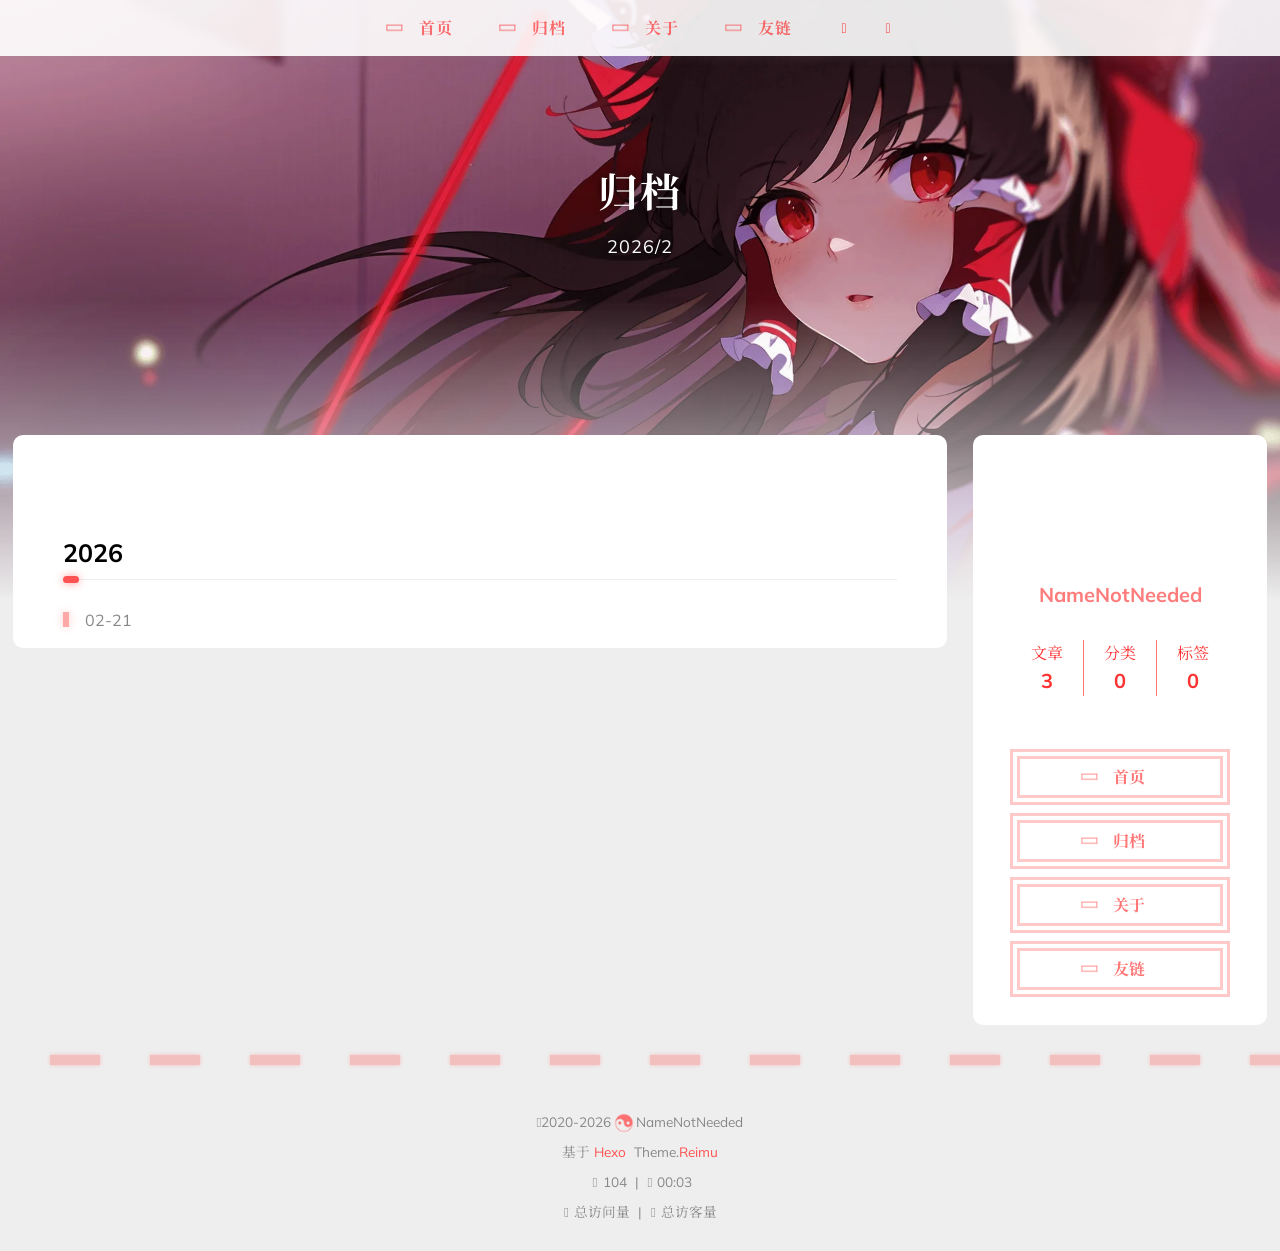
<file: archives/2026/02/index.html>
<!DOCTYPE html>
  <html lang="zh-CN"  
    
      data-theme-mode="auto"
    
  >
  <head>
  
  <meta charset="utf-8">
  

  

  

  <script>window.REIMU_CONFIG = {};window.REIMU_CONFIG.icon_font = '4552607_0khxww3tj3q9';window.REIMU_CONFIG.clipboard_tips = {"success":{"en":"Copy successfully (*^▽^*)","zh-CN":"复制成功 (*^▽^*)","zh-TW":"複製成功 (*^▽^*)","ja":"コピー成功 (*^▽^*)"},"fail":{"en":"Copy failed (ﾟ⊿ﾟ)ﾂ","zh-CN":"复制失败 (ﾟ⊿ﾟ)ﾂ","zh-TW":"複製失敗 (ﾟ⊿ﾟ)ﾂ","ja":"コピー失敗 (ﾟ⊿ﾟ)ﾂ"},"copyright":{"enable":false,"count":50,"license_type":"by-nc-sa"}};window.REIMU_CONFIG.clipboard_tips.copyright.content = '本博客所有文章除特别声明外，均采用 BY-NC-SA 许可协议。转载请注明出处！';window.REIMU_CONFIG.code_block = {"expand":true};window.REIMU_CONFIG.base = 'https://namenotneeded.github.io';</script>
  
  <title>
    归档: 2026/2 |
    
    Hexo
  </title>
  <meta name="viewport" content="width=device-width, initial-scale=1, shrink-to-fit=no">
  
  
    <link rel="preconnect" href="https://fonts.gstatic.com/" crossorigin><link rel="preload" as="style" href="https://fonts.googleapis.com/css?family=Mulish:400,400italic,700,700italic%7CNoto%20Serif%20SC:400,400italic,700,700italic&display=swap"><link rel="stylesheet" href="https://fonts.googleapis.com/css?family=Mulish:400,400italic,700,700italic%7CNoto%20Serif%20SC:400,400italic,700,700italic&display=swap" media="print" onload="this.media&#x3D;&#39;all&#39;">
  
  
    <link rel="preload" href="//at.alicdn.com/t/c/font_4552607_0khxww3tj3q9.woff2" as="font" type="font/woff2" crossorigin="anonymous">
  
  
    
<link rel="stylesheet" href="/css/loader.css">

  
  
    <meta property="og:type" content="website">
<meta property="og:title" content="Hexo">
<meta property="og:url" content="https://namenotneeded.github.io/archives/2026/02/index.html">
<meta property="og:site_name" content="Hexo">
<meta property="og:locale" content="zh_CN">
<meta property="og:image" content="https://namenotneeded.github.io/images/banner.webp">
<meta property="article:author" content="NameNotNeeded">
<meta name="twitter:card" content="summary">
<meta name="twitter:image" content="https://namenotneeded.github.io/images/banner.webp">
  
  
    <link rel="alternate" href="/atom.xml" title="Hexo" type="application/atom+xml">
  
  
    <link rel="shortcut icon" href="/images/favicon.ico">
  
  
<link rel="stylesheet" href="/css/style.css">

  <link rel="preload" as="style" onload="this.onload&#x3D;null;this.rel&#x3D;&#39;stylesheet&#39;" href="https://npm.webcache.cn/photoswipe@5.4.4/dist/photoswipe.css" integrity="sha384-IfxC36XL&#x2F;toUyJ939C73PcgMuRzAZuIzZxE38drsmO5p6jD7ei+Zx&#x2F;1oA&#x2F;0l8ysE" crossorigin="anonymous">
  
    
      
        <link rel="preload" as="style" onload="this.onload&#x3D;null;this.rel&#x3D;&#39;stylesheet&#39;" href="https://npm.webcache.cn/katex@0.16.22/dist/katex.min.css" integrity="sha384-5TcZemv2l&#x2F;9On385z&#x2F;&#x2F;&#x2F;+d7MSYlvIEw9FuZTIdZ14vJLqWphw7e7ZPuOiCHJcFCP" crossorigin="anonymous">
      
    
  
  
  
  
    
<script src="https://npm.webcache.cn/pace-js@1.2.4/pace.min.js" integrity="sha384-k6YtvFUEIuEFBdrLKJ3YAUbBki333tj1CSUisai5Cswsg9wcLNaPzsTHDswp4Az8" crossorigin="anonymous"></script>

  
  
    
<link rel="stylesheet" href="https://npm.webcache.cn/@reimujs/aos@0.1.0/dist/aos.css" integrity="sha384-4NN3fZ5AokFyHuoihl7A9qWaCt+HsAtOaUsXwJGRb4&#x2F;SMBtFr2vcNSHR5E8dg0Wk" crossorigin="anonymous">

  
  
  
<meta name="generator" content="Hexo 7.3.0"></head>

  <body>
    
    
  <div id='loader'>
    <div class="loading-left-bg loading-bg"></div>
    <div class="loading-right-bg loading-bg"></div>
    <div class="spinner-box">
      <div class="loading-taichi rotate">
        
          <svg width="150" height="150" viewBox="0 0 1024 1024" class="icon" version="1.1" xmlns="https://www.w3.org/2000/svg" shape-rendering="geometricPrecision">
            <path d="M303.5 432A80 80 0 0 1 291.5 592A80 80 0 0 1 303.5 432z" fill="var(--red-1, #ff5252)" />
            <path d="M512 65A447 447 0 0 1 512 959L512 929A417 417 0 0 0 512 95A417 417 0 0 0 512 929L512 959A447 447 0 0 1 512 65z 
           M512 95A417 417 0 0 1 929 512A208.5 208.5 0 0 1 720.5 720.5L720.5 592A80 80 0 0 0 720.5 432A80 80 0 0 0 720.5 592L720.5 720.5A208.5 208.5 0 0 1 512 512A208.5 208.5 0 0 0 303.5 303.5A208.5 208.5 0 0 0 95 512A417 417 0 0 1 512 95z" fill="var(--red-1, #ff5252)" />
          </svg>
        
      </div>
      
      
        
      
      <div class="loading-word">少女祈祷中...</div>
    </div>
  </div>
  </div>
  <script>
    var time = null;
    var startLoading = () => {
      time = Date.now();
      document.getElementById('loader').classList.remove("loading");
    }
    var endLoading = () => {
      if (!time) {
        document.body.style.overflow = 'auto';
        document.getElementById('loader').classList.add("loading");
      } else {
        if (Date.now() - time > 500) {
          time = null;
          document.body.style.overflow = 'auto';
          document.getElementById('loader').classList.add("loading");
        } else {
          setTimeout(endLoading, 500 - (Date.now() - time));
          time = null;
        }
      }
    }
    window.addEventListener('DOMContentLoaded', endLoading);
    document.getElementById('loader').addEventListener('click', endLoading);
  </script>

<div id="copy-tooltip" style="pointer-events: none; opacity: 0; transition: all 0.2s ease; position: fixed;top: 50%;left: 50%;z-index: 999;transform: translate(-50%, -50%);color: white;background: rgba(0, 0, 0, 0.5);padding: 10px 15px;border-radius: 10px;">
</div>
<div id="heatmap-tooltip"></div>


    <div id="container">
      <div id="wrap">
        <div id="header-nav">
  <nav id="main-nav">
    
      
        <span class="main-nav-link-wrap">
          <div class="main-nav-icon icon rotate">
             
              &#xe62b;
             
          </div>
          <a class="main-nav-link" href="/">首页</a>
        </span>
      
        <span class="main-nav-link-wrap">
          <div class="main-nav-icon icon rotate">
             
              &#xe62b;
             
          </div>
          <a class="main-nav-link" href="/archives">归档</a>
        </span>
      
        <span class="main-nav-link-wrap">
          <div class="main-nav-icon icon rotate">
             
              &#xe62b;
             
          </div>
          <a class="main-nav-link" href="/about">关于</a>
        </span>
      
        <span class="main-nav-link-wrap">
          <div class="main-nav-icon icon rotate">
             
              &#xe62b;
             
          </div>
          <a class="main-nav-link" href="/friend">友链</a>
        </span>
      
    
    <a id="main-nav-toggle" class="nav-icon"></a>
  </nav>
  <nav id="sub-nav">
    
      <a id="nav-rss-link" class="nav-icon" href="/atom.xml" title="RSS 订阅" target="_blank"></a>
    
    
    
  </nav>
  
</div>
<header id="header">
  
    
      <picture>
        
      </picture>
      
        <img  fetchpriority="high" src="/images/banner.webp" alt="">
      
    
  
  <div id="header-outer">
    <div id="header-title">
      
        
        
          <a href="/" id="logo">
            <h1 data-aos="slide-up">归档</h1>
          </a>
        
      
      
        
        <h2 id="subtitle-wrap" data-aos="slide-down">
          
            <a href="/" id="subtitle">2026/2</a>
          
        </h2>
      
    </div>
  </div>
</header>

        <div id="content"  class="sidebar-right" >
          <aside id="sidebar">
  
  
  
  <div class="sidebar-wrapper ">
    <div class="sidebar-wrap" data-aos="fade-up">
      
        <div class="sidebar-author">
  <img data-src="/avatar/avatar.webp" data-sizes="auto" alt="NameNotNeeded" class="lazyload">
  <div class="sidebar-author-name">NameNotNeeded</div>
  <div class="sidebar-description"></div>
</div>
<div class="sidebar-state">
  <div class="sidebar-state-article">
    <div>文章</div>
    <div class="sidebar-state-number">3</div>
  </div>
  <div class="sidebar-state-category">
    <div>分类</div>
    <div class="sidebar-state-number">0</div>
  </div>
  <div class="sidebar-state-tag">
    <div>标签</div>
    <div class="sidebar-state-number">0</div>
  </div>
</div>
<div class="sidebar-social">
  
</div>
<div class="sidebar-menu">
  
    
      <div class="sidebar-menu-link-wrap">
        <a class="sidebar-menu-link-dummy" href="/" aria-label="首页"></a>
        <div class="sidebar-menu-icon icon rotate">
          
            &#xe62b;
          
        </div>
        <div class="sidebar-menu-link">首页</div>
      </div>
    
      <div class="sidebar-menu-link-wrap">
        <a class="sidebar-menu-link-dummy" href="/archives" aria-label="归档"></a>
        <div class="sidebar-menu-icon icon rotate">
          
            &#xe62b;
          
        </div>
        <div class="sidebar-menu-link">归档</div>
      </div>
    
      <div class="sidebar-menu-link-wrap">
        <a class="sidebar-menu-link-dummy" href="/about" aria-label="关于"></a>
        <div class="sidebar-menu-icon icon rotate">
          
            &#xe62b;
          
        </div>
        <div class="sidebar-menu-link">关于</div>
      </div>
    
      <div class="sidebar-menu-link-wrap">
        <a class="sidebar-menu-link-dummy" href="/friend" aria-label="友链"></a>
        <div class="sidebar-menu-icon icon rotate">
          
            &#xe62b;
          
        </div>
        <div class="sidebar-menu-link">友链</div>
      </div>
    
  
</div>

      
      
    </div>
  </div>

  <div class="sidebar-widget">
  
  </div>
  
</aside>

          <section id="main">
<div class="archives-outer-wrap" data-aos="fade-up">
  
    <div class="tag-wrap">
  
</div>
<div class="category-wrap">
  
</div>
  
  
    
    
    
      
      
        
        
        <section class="archives-wrap" data-aos="fade-up">
          <div class="archive-year-wrap">
            <a href="/archives/2026" class="archive-year">2026</a>
          </div>
          <ul>
            
            <li class="archive-article">
  <div class="archive-article-date-wrap">
    <span>
      <time class="dt-published" datetime="2026-02-21T14:11:00.278Z" itemprop="datePublished">02-21</time>
    </span>
  </div>
  
</li>

            
            
          </ul>
        </section>
    
  
  </div>



</section>
        </div>
        <footer id="footer">
  <div style="width: 100%; overflow: hidden">
    <div class="footer-line"></div>
  </div>
  <div id="footer-info">
    
    <div>
      <span class="icon-copyright"></span>
      
      
      
        2020-2026
      
      <span class="footer-info-sep rotate"></span>
      NameNotNeeded
    </div>
    
      <div>
        基于&nbsp;<a href="https://hexo.io/" rel="noopener external nofollow noreferrer" target="_blank">Hexo</a>&nbsp;
        Theme.<a href="https://github.com/D-Sketon/hexo-theme-reimu" rel="noopener external nofollow noreferrer" target="_blank">Reimu</a>
      </div>
    
    
      <div>
        <span class="icon-brush"></span>
        104
        &nbsp;|&nbsp;
        <span class="icon-coffee"></span>
        00:03
      </div>
    
    
    
    
      <div>
        <span class="icon-eye"></span>
        <span id="busuanzi_container_site_pv">总访问量&nbsp;<span id="busuanzi_value_site_pv"></span></span>
        &nbsp;|&nbsp;
        <span class="icon-user"></span>
        <span id="busuanzi_container_site_uv">总访客量&nbsp;<span id="busuanzi_value_site_uv"></span></span>
      </div>
    
  </div>
</footer>

        
          <div class="sidebar-top">
            <div class="sidebar-top-taichi rotate"></div>
            <div class="arrow-up"></div>
          </div>
        
        <div id="mask" class="hide"></div>
      </div>
      <nav id="mobile-nav">
  <div class="sidebar-wrap">
    
      <div class="sidebar-author">
  <img data-src="/avatar/avatar.webp" data-sizes="auto" alt="NameNotNeeded" class="lazyload">
  <div class="sidebar-author-name">NameNotNeeded</div>
  <div class="sidebar-description"></div>
</div>
<div class="sidebar-state">
  <div class="sidebar-state-article">
    <div>文章</div>
    <div class="sidebar-state-number">3</div>
  </div>
  <div class="sidebar-state-category">
    <div>分类</div>
    <div class="sidebar-state-number">0</div>
  </div>
  <div class="sidebar-state-tag">
    <div>标签</div>
    <div class="sidebar-state-number">0</div>
  </div>
</div>
<div class="sidebar-social">
  
</div>
<div class="sidebar-menu">
  
    
      <div class="sidebar-menu-link-wrap">
        <a class="sidebar-menu-link-dummy" href="/" aria-label="首页"></a>
        <div class="sidebar-menu-icon icon rotate">
          
            &#xe62b;
          
        </div>
        <div class="sidebar-menu-link">首页</div>
      </div>
    
      <div class="sidebar-menu-link-wrap">
        <a class="sidebar-menu-link-dummy" href="/archives" aria-label="归档"></a>
        <div class="sidebar-menu-icon icon rotate">
          
            &#xe62b;
          
        </div>
        <div class="sidebar-menu-link">归档</div>
      </div>
    
      <div class="sidebar-menu-link-wrap">
        <a class="sidebar-menu-link-dummy" href="/about" aria-label="关于"></a>
        <div class="sidebar-menu-icon icon rotate">
          
            &#xe62b;
          
        </div>
        <div class="sidebar-menu-link">关于</div>
      </div>
    
      <div class="sidebar-menu-link-wrap">
        <a class="sidebar-menu-link-dummy" href="/friend" aria-label="友链"></a>
        <div class="sidebar-menu-icon icon rotate">
          
            &#xe62b;
          
        </div>
        <div class="sidebar-menu-link">友链</div>
      </div>
    
  
</div>

    
  </div>
  
</nav>

    </div>
    
    
    
    
<script src="https://npm.webcache.cn/lazysizes@5.3.2/lazysizes.min.js" integrity="sha384-3gT&#x2F;vsepWkfz&#x2F;ff7PpWNUeMzeWoH3cDhm&#x2F;A8jM7ouoAK0&#x2F;fP&#x2F;9bcHHR5kHq2nf+e" crossorigin="anonymous"></script>


<script src="https://npm.webcache.cn/clipboard@2.0.11/dist/clipboard.min.js" integrity="sha384-J08i8An&#x2F;QeARD9ExYpvphB8BsyOj3Gh2TSh1aLINKO3L0cMSH2dN3E22zFoXEi0Q" crossorigin="anonymous"></script>





<script src="/js/script.js"></script>



  
<script src="/js/aos.js"></script>

  <script>
    var aosInit = () => {
      AOS.init({
        duration: 1000,
        easing: "ease",
        once: true,
        offset: 50,
      });
    };
    if (document.readyState === 'loading') {
      document.addEventListener('DOMContentLoaded', aosInit);
    } else {
      aosInit();
    }
  </script>



<script src="/js/pjax_script.js" data-pjax></script>







  
<script src="https://npm.webcache.cn/mouse-firework@0.1.1/dist/index.umd.js" integrity="sha384-8LyaidD9GPxQQgLJO&#x2F;WRw&#x2F;O2h3BoNq&#x2F;ApI&#x2F;ecpvM6RsrCz2qP2ppBXUKihP4V&#x2F;2d" crossorigin="anonymous"></script>

  <script>
    window.firework && window.firework(JSON.parse('{"excludeElements":["a","button"],"particles":[{"shape":"circle","move":["emit"],"easing":"easeOutExpo","colors":["var(--red-1)","var(--red-2)","var(--red-3)","var(--red-4)"],"number":20,"duration":[1200,1800],"shapeOptions":{"radius":[16,32],"alpha":[0.3,0.5]}},{"shape":"circle","move":["diffuse"],"easing":"easeOutExpo","colors":["var(--red-0)"],"number":1,"duration":[1200,1800],"shapeOptions":{"radius":20,"alpha":[0.2,0.5],"lineWidth":6}}]}'))
  </script>










<div id="lazy-script">
  <div>
       
    
    
      
    
    
  </div>
</div>


  <script>
    console.log(String.raw`%c 
 ______     ______     __     __    __     __  __    
/\  == \   /\  ___\   /\ \   /\ "-./  \   /\ \/\ \   
\ \  __<   \ \  __\   \ \ \  \ \ \-./\ \  \ \ \_\ \  
 \ \_\ \_\  \ \_____\  \ \_\  \ \_\ \ \_\  \ \_____\ 
  \/_/ /_/   \/_____/   \/_/   \/_/  \/_/   \/_____/ 
                                                  
`,'color: #ff5252;')
    console.log('%c Theme.Reimu v' + '1.9.0' + ' %c https://github.com/D-Sketon/hexo-theme-reimu ', 'color: white; background: #ff5252; padding:5px 0;', 'padding:4px;border:1px solid #ff5252;')
  </script>
  



  
<script src="https://npm.webcache.cn/busuanzi@2.3.0/bsz.pure.mini.js" integrity="sha384-0M75wtSkhjIInv4coYlaJU83+OypaRCIq2SukQVQX04eGTCBXJDuWAbJet56id+S" crossorigin="anonymous" async></script>




<script>
  if ('serviceWorker' in navigator) {
    navigator.serviceWorker.getRegistrations().then((registrations) => {
      for (let registration of registrations) {
        registration.unregister();
      }
    });
  }
</script>



  
    
<script src="https://npm.webcache.cn/katex@0.16.22/dist/katex.min.js" integrity="sha384-cMkvdD8LoxVzGF&#x2F;RPUKAcvmm49FQ0oxwDF3BGKtDXcEc+T1b2N+teh&#x2F;OJfpU0jr6" crossorigin="anonymous" defer data-pjax></script>

    
<script src="https://npm.webcache.cn/katex@0.16.22/dist/contrib/auto-render.min.js" integrity="sha384-hCXGrW6PitJEwbkoStFjeJxv+fSOOQKOPbJxSfM6G5sWZjAyWhXiTIIAmQqnlLlh" crossorigin="anonymous" defer onload="renderMathInElement(_$(&#39;article&#39;), {delimiters: [{left: &#39;$$&#39;, right: &#39;$$&#39;, display: true},{left: &#39;$&#39;, right: &#39;$&#39;, display: false}]});" data-pjax></script>

  







    
  </body>
  </html>
</file>
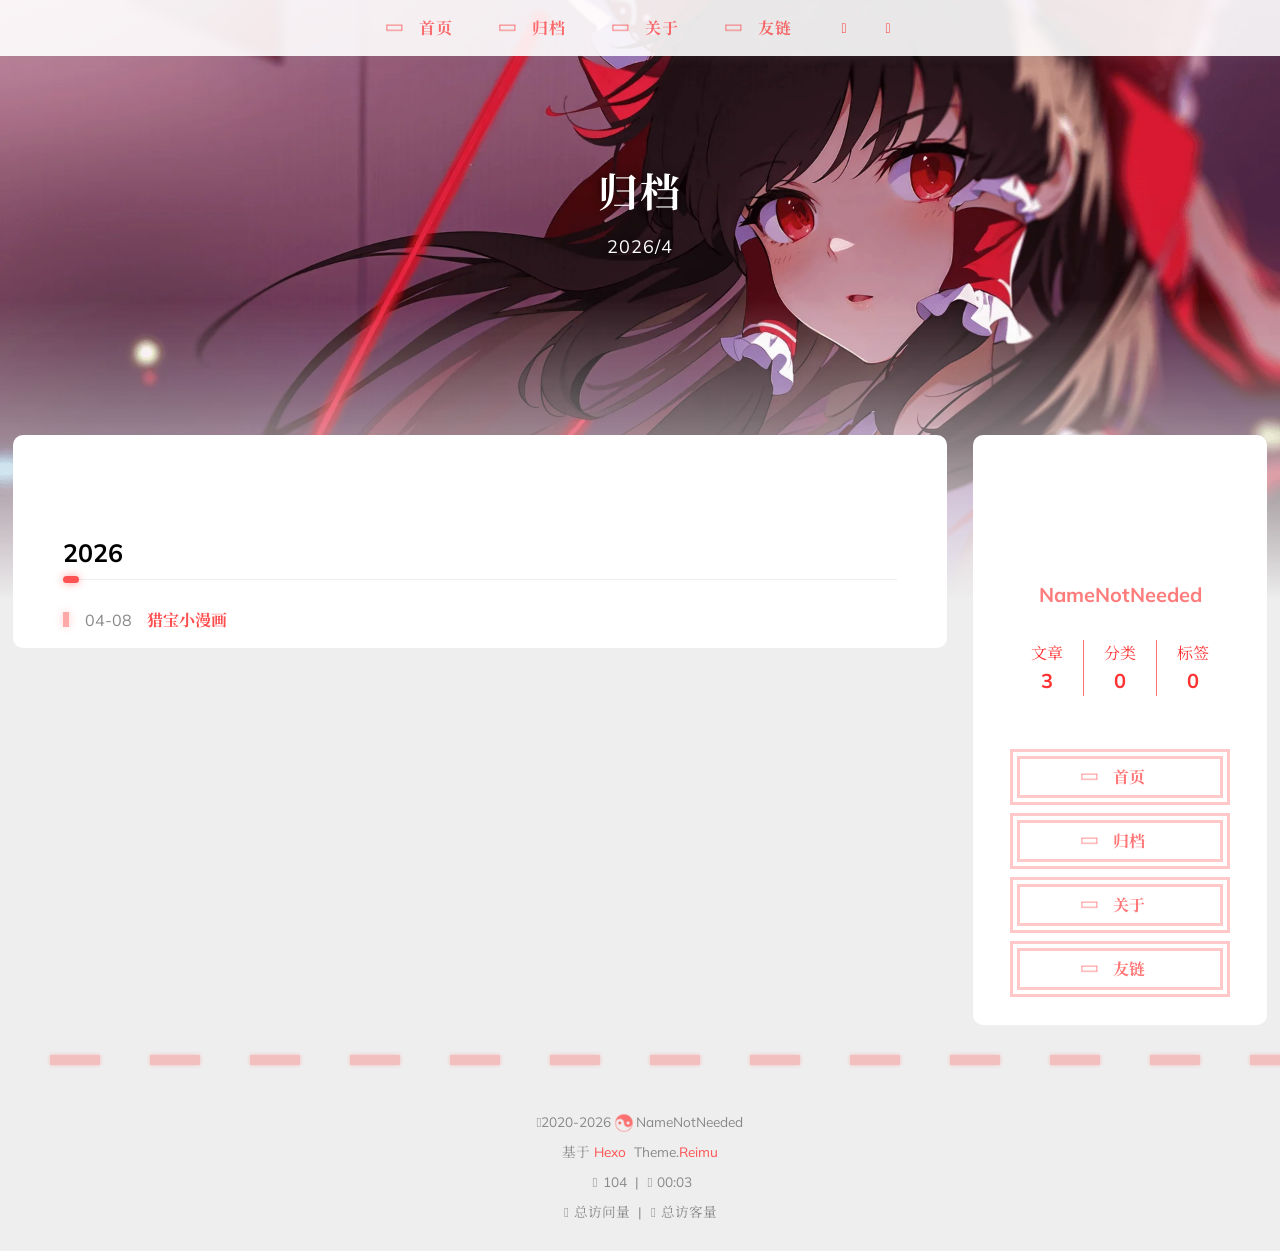
<file: archives/2026/04/index.html>
<!DOCTYPE html>
  <html lang="zh-CN"  
    
      data-theme-mode="auto"
    
  >
  <head>
  
  <meta charset="utf-8">
  

  

  

  <script>window.REIMU_CONFIG = {};window.REIMU_CONFIG.icon_font = '4552607_0khxww3tj3q9';window.REIMU_CONFIG.clipboard_tips = {"success":{"en":"Copy successfully (*^▽^*)","zh-CN":"复制成功 (*^▽^*)","zh-TW":"複製成功 (*^▽^*)","ja":"コピー成功 (*^▽^*)"},"fail":{"en":"Copy failed (ﾟ⊿ﾟ)ﾂ","zh-CN":"复制失败 (ﾟ⊿ﾟ)ﾂ","zh-TW":"複製失敗 (ﾟ⊿ﾟ)ﾂ","ja":"コピー失敗 (ﾟ⊿ﾟ)ﾂ"},"copyright":{"enable":false,"count":50,"license_type":"by-nc-sa"}};window.REIMU_CONFIG.clipboard_tips.copyright.content = '本博客所有文章除特别声明外，均采用 BY-NC-SA 许可协议。转载请注明出处！';window.REIMU_CONFIG.code_block = {"expand":true};window.REIMU_CONFIG.base = 'https://namenotneeded.github.io';</script>
  
  <title>
    归档: 2026/4 |
    
    Hexo
  </title>
  <meta name="viewport" content="width=device-width, initial-scale=1, shrink-to-fit=no">
  
  
    <link rel="preconnect" href="https://fonts.gstatic.com/" crossorigin><link rel="preload" as="style" href="https://fonts.googleapis.com/css?family=Mulish:400,400italic,700,700italic%7CNoto%20Serif%20SC:400,400italic,700,700italic&display=swap"><link rel="stylesheet" href="https://fonts.googleapis.com/css?family=Mulish:400,400italic,700,700italic%7CNoto%20Serif%20SC:400,400italic,700,700italic&display=swap" media="print" onload="this.media&#x3D;&#39;all&#39;">
  
  
    <link rel="preload" href="//at.alicdn.com/t/c/font_4552607_0khxww3tj3q9.woff2" as="font" type="font/woff2" crossorigin="anonymous">
  
  
    
<link rel="stylesheet" href="/css/loader.css">

  
  
    <meta property="og:type" content="website">
<meta property="og:title" content="Hexo">
<meta property="og:url" content="https://namenotneeded.github.io/archives/2026/04/index.html">
<meta property="og:site_name" content="Hexo">
<meta property="og:locale" content="zh_CN">
<meta property="og:image" content="https://namenotneeded.github.io/images/banner.webp">
<meta property="article:author" content="NameNotNeeded">
<meta name="twitter:card" content="summary">
<meta name="twitter:image" content="https://namenotneeded.github.io/images/banner.webp">
  
  
    <link rel="alternate" href="/atom.xml" title="Hexo" type="application/atom+xml">
  
  
    <link rel="shortcut icon" href="/images/favicon.ico">
  
  
<link rel="stylesheet" href="/css/style.css">

  <link rel="preload" as="style" onload="this.onload&#x3D;null;this.rel&#x3D;&#39;stylesheet&#39;" href="https://npm.webcache.cn/photoswipe@5.4.4/dist/photoswipe.css" integrity="sha384-IfxC36XL&#x2F;toUyJ939C73PcgMuRzAZuIzZxE38drsmO5p6jD7ei+Zx&#x2F;1oA&#x2F;0l8ysE" crossorigin="anonymous">
  
    
      
        <link rel="preload" as="style" onload="this.onload&#x3D;null;this.rel&#x3D;&#39;stylesheet&#39;" href="https://npm.webcache.cn/katex@0.16.22/dist/katex.min.css" integrity="sha384-5TcZemv2l&#x2F;9On385z&#x2F;&#x2F;&#x2F;+d7MSYlvIEw9FuZTIdZ14vJLqWphw7e7ZPuOiCHJcFCP" crossorigin="anonymous">
      
    
  
  
  
  
    
<script src="https://npm.webcache.cn/pace-js@1.2.4/pace.min.js" integrity="sha384-k6YtvFUEIuEFBdrLKJ3YAUbBki333tj1CSUisai5Cswsg9wcLNaPzsTHDswp4Az8" crossorigin="anonymous"></script>

  
  
    
<link rel="stylesheet" href="https://npm.webcache.cn/@reimujs/aos@0.1.0/dist/aos.css" integrity="sha384-4NN3fZ5AokFyHuoihl7A9qWaCt+HsAtOaUsXwJGRb4&#x2F;SMBtFr2vcNSHR5E8dg0Wk" crossorigin="anonymous">

  
  
  
<meta name="generator" content="Hexo 7.3.0"></head>

  <body>
    
    
  <div id='loader'>
    <div class="loading-left-bg loading-bg"></div>
    <div class="loading-right-bg loading-bg"></div>
    <div class="spinner-box">
      <div class="loading-taichi rotate">
        
          <svg width="150" height="150" viewBox="0 0 1024 1024" class="icon" version="1.1" xmlns="https://www.w3.org/2000/svg" shape-rendering="geometricPrecision">
            <path d="M303.5 432A80 80 0 0 1 291.5 592A80 80 0 0 1 303.5 432z" fill="var(--red-1, #ff5252)" />
            <path d="M512 65A447 447 0 0 1 512 959L512 929A417 417 0 0 0 512 95A417 417 0 0 0 512 929L512 959A447 447 0 0 1 512 65z 
           M512 95A417 417 0 0 1 929 512A208.5 208.5 0 0 1 720.5 720.5L720.5 592A80 80 0 0 0 720.5 432A80 80 0 0 0 720.5 592L720.5 720.5A208.5 208.5 0 0 1 512 512A208.5 208.5 0 0 0 303.5 303.5A208.5 208.5 0 0 0 95 512A417 417 0 0 1 512 95z" fill="var(--red-1, #ff5252)" />
          </svg>
        
      </div>
      
      
        
      
      <div class="loading-word">少女祈祷中...</div>
    </div>
  </div>
  </div>
  <script>
    var time = null;
    var startLoading = () => {
      time = Date.now();
      document.getElementById('loader').classList.remove("loading");
    }
    var endLoading = () => {
      if (!time) {
        document.body.style.overflow = 'auto';
        document.getElementById('loader').classList.add("loading");
      } else {
        if (Date.now() - time > 500) {
          time = null;
          document.body.style.overflow = 'auto';
          document.getElementById('loader').classList.add("loading");
        } else {
          setTimeout(endLoading, 500 - (Date.now() - time));
          time = null;
        }
      }
    }
    window.addEventListener('DOMContentLoaded', endLoading);
    document.getElementById('loader').addEventListener('click', endLoading);
  </script>

<div id="copy-tooltip" style="pointer-events: none; opacity: 0; transition: all 0.2s ease; position: fixed;top: 50%;left: 50%;z-index: 999;transform: translate(-50%, -50%);color: white;background: rgba(0, 0, 0, 0.5);padding: 10px 15px;border-radius: 10px;">
</div>
<div id="heatmap-tooltip"></div>


    <div id="container">
      <div id="wrap">
        <div id="header-nav">
  <nav id="main-nav">
    
      
        <span class="main-nav-link-wrap">
          <div class="main-nav-icon icon rotate">
             
              &#xe62b;
             
          </div>
          <a class="main-nav-link" href="/">首页</a>
        </span>
      
        <span class="main-nav-link-wrap">
          <div class="main-nav-icon icon rotate">
             
              &#xe62b;
             
          </div>
          <a class="main-nav-link" href="/archives">归档</a>
        </span>
      
        <span class="main-nav-link-wrap">
          <div class="main-nav-icon icon rotate">
             
              &#xe62b;
             
          </div>
          <a class="main-nav-link" href="/about">关于</a>
        </span>
      
        <span class="main-nav-link-wrap">
          <div class="main-nav-icon icon rotate">
             
              &#xe62b;
             
          </div>
          <a class="main-nav-link" href="/friend">友链</a>
        </span>
      
    
    <a id="main-nav-toggle" class="nav-icon"></a>
  </nav>
  <nav id="sub-nav">
    
      <a id="nav-rss-link" class="nav-icon" href="/atom.xml" title="RSS 订阅" target="_blank"></a>
    
    
    
  </nav>
  
</div>
<header id="header">
  
    
      <picture>
        
      </picture>
      
        <img  fetchpriority="high" src="/images/banner.webp" alt="">
      
    
  
  <div id="header-outer">
    <div id="header-title">
      
        
        
          <a href="/" id="logo">
            <h1 data-aos="slide-up">归档</h1>
          </a>
        
      
      
        
        <h2 id="subtitle-wrap" data-aos="slide-down">
          
            <a href="/" id="subtitle">2026/4</a>
          
        </h2>
      
    </div>
  </div>
</header>

        <div id="content"  class="sidebar-right" >
          <aside id="sidebar">
  
  
  
  <div class="sidebar-wrapper ">
    <div class="sidebar-wrap" data-aos="fade-up">
      
        <div class="sidebar-author">
  <img data-src="/avatar/avatar.webp" data-sizes="auto" alt="NameNotNeeded" class="lazyload">
  <div class="sidebar-author-name">NameNotNeeded</div>
  <div class="sidebar-description"></div>
</div>
<div class="sidebar-state">
  <div class="sidebar-state-article">
    <div>文章</div>
    <div class="sidebar-state-number">3</div>
  </div>
  <div class="sidebar-state-category">
    <div>分类</div>
    <div class="sidebar-state-number">0</div>
  </div>
  <div class="sidebar-state-tag">
    <div>标签</div>
    <div class="sidebar-state-number">0</div>
  </div>
</div>
<div class="sidebar-social">
  
</div>
<div class="sidebar-menu">
  
    
      <div class="sidebar-menu-link-wrap">
        <a class="sidebar-menu-link-dummy" href="/" aria-label="首页"></a>
        <div class="sidebar-menu-icon icon rotate">
          
            &#xe62b;
          
        </div>
        <div class="sidebar-menu-link">首页</div>
      </div>
    
      <div class="sidebar-menu-link-wrap">
        <a class="sidebar-menu-link-dummy" href="/archives" aria-label="归档"></a>
        <div class="sidebar-menu-icon icon rotate">
          
            &#xe62b;
          
        </div>
        <div class="sidebar-menu-link">归档</div>
      </div>
    
      <div class="sidebar-menu-link-wrap">
        <a class="sidebar-menu-link-dummy" href="/about" aria-label="关于"></a>
        <div class="sidebar-menu-icon icon rotate">
          
            &#xe62b;
          
        </div>
        <div class="sidebar-menu-link">关于</div>
      </div>
    
      <div class="sidebar-menu-link-wrap">
        <a class="sidebar-menu-link-dummy" href="/friend" aria-label="友链"></a>
        <div class="sidebar-menu-icon icon rotate">
          
            &#xe62b;
          
        </div>
        <div class="sidebar-menu-link">友链</div>
      </div>
    
  
</div>

      
      
    </div>
  </div>

  <div class="sidebar-widget">
  
  </div>
  
</aside>

          <section id="main">
<div class="archives-outer-wrap" data-aos="fade-up">
  
    <div class="tag-wrap">
  
</div>
<div class="category-wrap">
  
</div>
  
  
    
    
    
      
      
        
        
        <section class="archives-wrap" data-aos="fade-up">
          <div class="archive-year-wrap">
            <a href="/archives/2026" class="archive-year">2026</a>
          </div>
          <ul>
            
            <li class="archive-article">
  <div class="archive-article-date-wrap">
    <span>
      <time class="dt-published" datetime="2026-04-07T16:00:00.000Z" itemprop="datePublished">04-08</time>
    </span>
  </div>
  
    <a class="archive-article-title" href="/2026/04/08/%E7%8C%8E%E5%AE%9D%E5%B0%8F%E6%BC%AB%E7%94%BB/">猎宝小漫画</a>
  
</li>

            
            
          </ul>
        </section>
    
  
  </div>



</section>
        </div>
        <footer id="footer">
  <div style="width: 100%; overflow: hidden">
    <div class="footer-line"></div>
  </div>
  <div id="footer-info">
    
    <div>
      <span class="icon-copyright"></span>
      
      
      
        2020-2026
      
      <span class="footer-info-sep rotate"></span>
      NameNotNeeded
    </div>
    
      <div>
        基于&nbsp;<a href="https://hexo.io/" rel="noopener external nofollow noreferrer" target="_blank">Hexo</a>&nbsp;
        Theme.<a href="https://github.com/D-Sketon/hexo-theme-reimu" rel="noopener external nofollow noreferrer" target="_blank">Reimu</a>
      </div>
    
    
      <div>
        <span class="icon-brush"></span>
        104
        &nbsp;|&nbsp;
        <span class="icon-coffee"></span>
        00:03
      </div>
    
    
    
    
      <div>
        <span class="icon-eye"></span>
        <span id="busuanzi_container_site_pv">总访问量&nbsp;<span id="busuanzi_value_site_pv"></span></span>
        &nbsp;|&nbsp;
        <span class="icon-user"></span>
        <span id="busuanzi_container_site_uv">总访客量&nbsp;<span id="busuanzi_value_site_uv"></span></span>
      </div>
    
  </div>
</footer>

        
          <div class="sidebar-top">
            <div class="sidebar-top-taichi rotate"></div>
            <div class="arrow-up"></div>
          </div>
        
        <div id="mask" class="hide"></div>
      </div>
      <nav id="mobile-nav">
  <div class="sidebar-wrap">
    
      <div class="sidebar-author">
  <img data-src="/avatar/avatar.webp" data-sizes="auto" alt="NameNotNeeded" class="lazyload">
  <div class="sidebar-author-name">NameNotNeeded</div>
  <div class="sidebar-description"></div>
</div>
<div class="sidebar-state">
  <div class="sidebar-state-article">
    <div>文章</div>
    <div class="sidebar-state-number">3</div>
  </div>
  <div class="sidebar-state-category">
    <div>分类</div>
    <div class="sidebar-state-number">0</div>
  </div>
  <div class="sidebar-state-tag">
    <div>标签</div>
    <div class="sidebar-state-number">0</div>
  </div>
</div>
<div class="sidebar-social">
  
</div>
<div class="sidebar-menu">
  
    
      <div class="sidebar-menu-link-wrap">
        <a class="sidebar-menu-link-dummy" href="/" aria-label="首页"></a>
        <div class="sidebar-menu-icon icon rotate">
          
            &#xe62b;
          
        </div>
        <div class="sidebar-menu-link">首页</div>
      </div>
    
      <div class="sidebar-menu-link-wrap">
        <a class="sidebar-menu-link-dummy" href="/archives" aria-label="归档"></a>
        <div class="sidebar-menu-icon icon rotate">
          
            &#xe62b;
          
        </div>
        <div class="sidebar-menu-link">归档</div>
      </div>
    
      <div class="sidebar-menu-link-wrap">
        <a class="sidebar-menu-link-dummy" href="/about" aria-label="关于"></a>
        <div class="sidebar-menu-icon icon rotate">
          
            &#xe62b;
          
        </div>
        <div class="sidebar-menu-link">关于</div>
      </div>
    
      <div class="sidebar-menu-link-wrap">
        <a class="sidebar-menu-link-dummy" href="/friend" aria-label="友链"></a>
        <div class="sidebar-menu-icon icon rotate">
          
            &#xe62b;
          
        </div>
        <div class="sidebar-menu-link">友链</div>
      </div>
    
  
</div>

    
  </div>
  
</nav>

    </div>
    
    
    
    
<script src="https://npm.webcache.cn/lazysizes@5.3.2/lazysizes.min.js" integrity="sha384-3gT&#x2F;vsepWkfz&#x2F;ff7PpWNUeMzeWoH3cDhm&#x2F;A8jM7ouoAK0&#x2F;fP&#x2F;9bcHHR5kHq2nf+e" crossorigin="anonymous"></script>


<script src="https://npm.webcache.cn/clipboard@2.0.11/dist/clipboard.min.js" integrity="sha384-J08i8An&#x2F;QeARD9ExYpvphB8BsyOj3Gh2TSh1aLINKO3L0cMSH2dN3E22zFoXEi0Q" crossorigin="anonymous"></script>





<script src="/js/script.js"></script>



  
<script src="/js/aos.js"></script>

  <script>
    var aosInit = () => {
      AOS.init({
        duration: 1000,
        easing: "ease",
        once: true,
        offset: 50,
      });
    };
    if (document.readyState === 'loading') {
      document.addEventListener('DOMContentLoaded', aosInit);
    } else {
      aosInit();
    }
  </script>



<script src="/js/pjax_script.js" data-pjax></script>







  
<script src="https://npm.webcache.cn/mouse-firework@0.1.1/dist/index.umd.js" integrity="sha384-8LyaidD9GPxQQgLJO&#x2F;WRw&#x2F;O2h3BoNq&#x2F;ApI&#x2F;ecpvM6RsrCz2qP2ppBXUKihP4V&#x2F;2d" crossorigin="anonymous"></script>

  <script>
    window.firework && window.firework(JSON.parse('{"excludeElements":["a","button"],"particles":[{"shape":"circle","move":["emit"],"easing":"easeOutExpo","colors":["var(--red-1)","var(--red-2)","var(--red-3)","var(--red-4)"],"number":20,"duration":[1200,1800],"shapeOptions":{"radius":[16,32],"alpha":[0.3,0.5]}},{"shape":"circle","move":["diffuse"],"easing":"easeOutExpo","colors":["var(--red-0)"],"number":1,"duration":[1200,1800],"shapeOptions":{"radius":20,"alpha":[0.2,0.5],"lineWidth":6}}]}'))
  </script>










<div id="lazy-script">
  <div>
       
    
    
      
    
    
  </div>
</div>


  <script>
    console.log(String.raw`%c 
 ______     ______     __     __    __     __  __    
/\  == \   /\  ___\   /\ \   /\ "-./  \   /\ \/\ \   
\ \  __<   \ \  __\   \ \ \  \ \ \-./\ \  \ \ \_\ \  
 \ \_\ \_\  \ \_____\  \ \_\  \ \_\ \ \_\  \ \_____\ 
  \/_/ /_/   \/_____/   \/_/   \/_/  \/_/   \/_____/ 
                                                  
`,'color: #ff5252;')
    console.log('%c Theme.Reimu v' + '1.9.0' + ' %c https://github.com/D-Sketon/hexo-theme-reimu ', 'color: white; background: #ff5252; padding:5px 0;', 'padding:4px;border:1px solid #ff5252;')
  </script>
  



  
<script src="https://npm.webcache.cn/busuanzi@2.3.0/bsz.pure.mini.js" integrity="sha384-0M75wtSkhjIInv4coYlaJU83+OypaRCIq2SukQVQX04eGTCBXJDuWAbJet56id+S" crossorigin="anonymous" async></script>




<script>
  if ('serviceWorker' in navigator) {
    navigator.serviceWorker.getRegistrations().then((registrations) => {
      for (let registration of registrations) {
        registration.unregister();
      }
    });
  }
</script>



  
    
<script src="https://npm.webcache.cn/katex@0.16.22/dist/katex.min.js" integrity="sha384-cMkvdD8LoxVzGF&#x2F;RPUKAcvmm49FQ0oxwDF3BGKtDXcEc+T1b2N+teh&#x2F;OJfpU0jr6" crossorigin="anonymous" defer data-pjax></script>

    
<script src="https://npm.webcache.cn/katex@0.16.22/dist/contrib/auto-render.min.js" integrity="sha384-hCXGrW6PitJEwbkoStFjeJxv+fSOOQKOPbJxSfM6G5sWZjAyWhXiTIIAmQqnlLlh" crossorigin="anonymous" defer onload="renderMathInElement(_$(&#39;article&#39;), {delimiters: [{left: &#39;$$&#39;, right: &#39;$$&#39;, display: true},{left: &#39;$&#39;, right: &#39;$&#39;, display: false}]});" data-pjax></script>

  







    
  </body>
  </html>
</file>
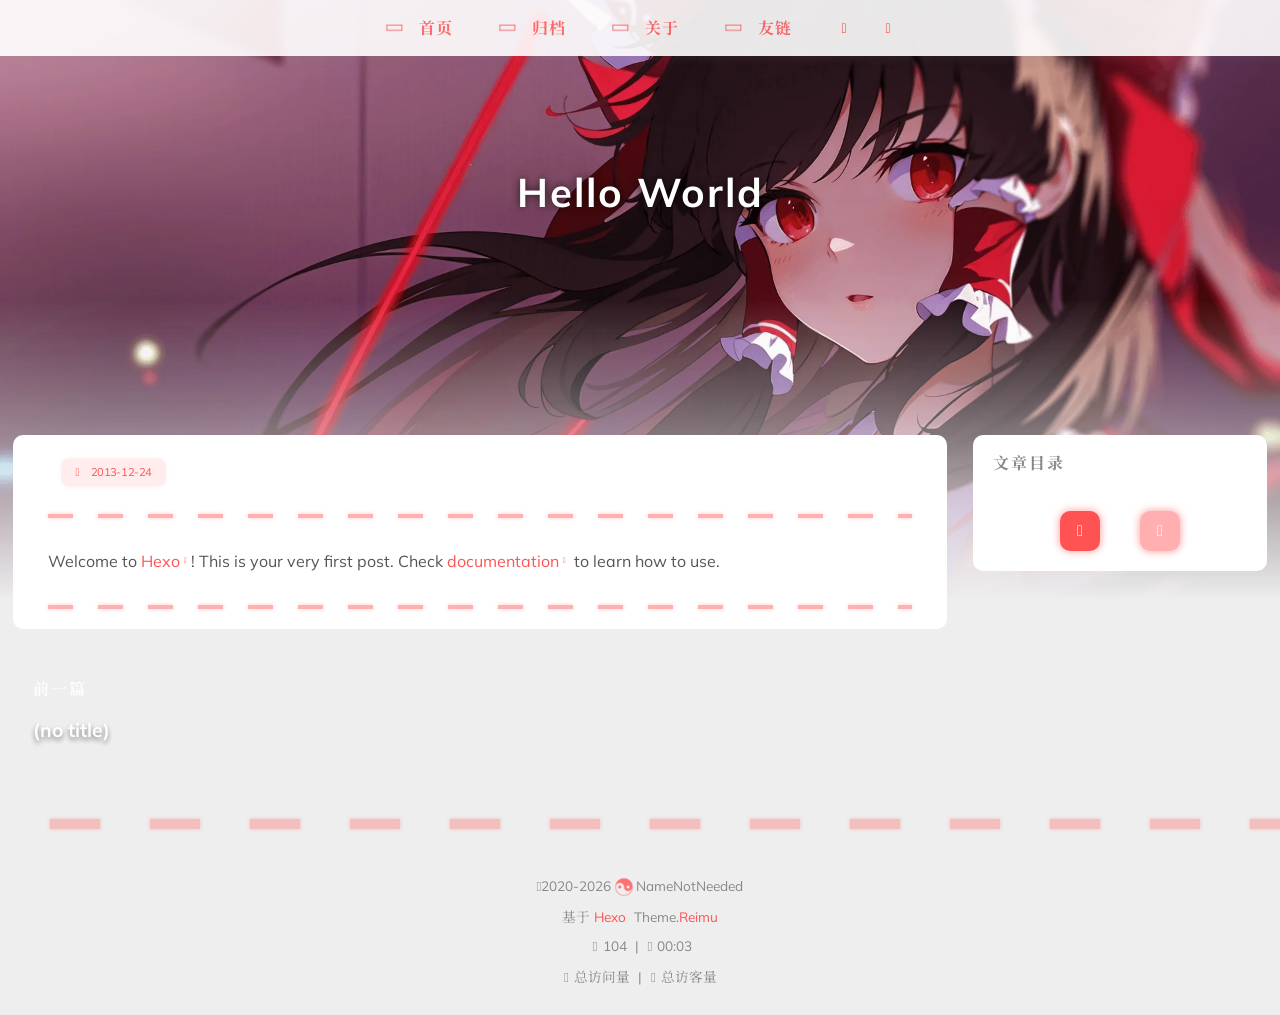
<file: 2013/12/24/hello-world/index.html>
<!DOCTYPE html>
  <html lang="zh-CN"  
    
      data-theme-mode="auto"
    
  >
  <head>
  
  <meta charset="utf-8">
  

  

  

  <script>window.REIMU_CONFIG = {};window.REIMU_CONFIG.icon_font = '4552607_0khxww3tj3q9';window.REIMU_CONFIG.clipboard_tips = {"success":{"en":"Copy successfully (*^▽^*)","zh-CN":"复制成功 (*^▽^*)","zh-TW":"複製成功 (*^▽^*)","ja":"コピー成功 (*^▽^*)"},"fail":{"en":"Copy failed (ﾟ⊿ﾟ)ﾂ","zh-CN":"复制失败 (ﾟ⊿ﾟ)ﾂ","zh-TW":"複製失敗 (ﾟ⊿ﾟ)ﾂ","ja":"コピー失敗 (ﾟ⊿ﾟ)ﾂ"},"copyright":{"enable":false,"count":50,"license_type":"by-nc-sa"}};window.REIMU_CONFIG.clipboard_tips.copyright.content = '本博客所有文章除特别声明外，均采用 BY-NC-SA 许可协议。转载请注明出处！';window.REIMU_CONFIG.code_block = {"expand":true};window.REIMU_CONFIG.base = 'https://namenotneeded.github.io';</script>
  
  <title>
    Hello World |
    
    Hexo
  </title>
  <meta name="viewport" content="width=device-width, initial-scale=1, shrink-to-fit=no">
  
  
    <link rel="preconnect" href="https://fonts.gstatic.com/" crossorigin><link rel="preload" as="style" href="https://fonts.googleapis.com/css?family=Mulish:400,400italic,700,700italic%7CNoto%20Serif%20SC:400,400italic,700,700italic&display=swap"><link rel="stylesheet" href="https://fonts.googleapis.com/css?family=Mulish:400,400italic,700,700italic%7CNoto%20Serif%20SC:400,400italic,700,700italic&display=swap" media="print" onload="this.media&#x3D;&#39;all&#39;">
  
  
    <link rel="preload" href="//at.alicdn.com/t/c/font_4552607_0khxww3tj3q9.woff2" as="font" type="font/woff2" crossorigin="anonymous">
  
  
    
<link rel="stylesheet" href="/css/loader.css">

  
  
    <meta name="description" content="Welcome to Hexo! This is your very first post. Check documentation to learn how to use.">
<meta property="og:type" content="article">
<meta property="og:title" content="Hello World">
<meta property="og:url" content="https://namenotneeded.github.io/2013/12/24/hello-world/index.html">
<meta property="og:site_name" content="Hexo">
<meta property="og:description" content="Welcome to Hexo! This is your very first post. Check documentation to learn how to use.">
<meta property="og:locale" content="zh_CN">
<meta property="article:published_time" content="2013-12-24T09:49:32.000Z">
<meta property="article:modified_time" content="2025-08-08T19:08:03.568Z">
<meta property="article:author" content="NameNotNeeded">
<meta name="twitter:card" content="summary">
  
  
    <link rel="alternate" href="/atom.xml" title="Hexo" type="application/atom+xml">
  
  
    <link rel="shortcut icon" href="/images/favicon.ico">
  
  
<link rel="stylesheet" href="/css/style.css">

  <link rel="preload" as="style" onload="this.onload&#x3D;null;this.rel&#x3D;&#39;stylesheet&#39;" href="https://npm.webcache.cn/photoswipe@5.4.4/dist/photoswipe.css" integrity="sha384-IfxC36XL&#x2F;toUyJ939C73PcgMuRzAZuIzZxE38drsmO5p6jD7ei+Zx&#x2F;1oA&#x2F;0l8ysE" crossorigin="anonymous">
  
    
      
        
<link rel="stylesheet" href="https://npm.webcache.cn/katex@0.16.22/dist/katex.min.css" integrity="sha384-5TcZemv2l&#x2F;9On385z&#x2F;&#x2F;&#x2F;+d7MSYlvIEw9FuZTIdZ14vJLqWphw7e7ZPuOiCHJcFCP" crossorigin="anonymous">

      
    
  
  
  
  
    
<script src="https://npm.webcache.cn/pace-js@1.2.4/pace.min.js" integrity="sha384-k6YtvFUEIuEFBdrLKJ3YAUbBki333tj1CSUisai5Cswsg9wcLNaPzsTHDswp4Az8" crossorigin="anonymous"></script>

  
  
    
<link rel="stylesheet" href="https://npm.webcache.cn/@reimujs/aos@0.1.0/dist/aos.css" integrity="sha384-4NN3fZ5AokFyHuoihl7A9qWaCt+HsAtOaUsXwJGRb4&#x2F;SMBtFr2vcNSHR5E8dg0Wk" crossorigin="anonymous">

  
  
  
<meta name="generator" content="Hexo 7.3.0"></head>

  <body>
    
    
  <div id='loader'>
    <div class="loading-left-bg loading-bg"></div>
    <div class="loading-right-bg loading-bg"></div>
    <div class="spinner-box">
      <div class="loading-taichi rotate">
        
          <svg width="150" height="150" viewBox="0 0 1024 1024" class="icon" version="1.1" xmlns="https://www.w3.org/2000/svg" shape-rendering="geometricPrecision">
            <path d="M303.5 432A80 80 0 0 1 291.5 592A80 80 0 0 1 303.5 432z" fill="var(--red-1, #ff5252)" />
            <path d="M512 65A447 447 0 0 1 512 959L512 929A417 417 0 0 0 512 95A417 417 0 0 0 512 929L512 959A447 447 0 0 1 512 65z 
           M512 95A417 417 0 0 1 929 512A208.5 208.5 0 0 1 720.5 720.5L720.5 592A80 80 0 0 0 720.5 432A80 80 0 0 0 720.5 592L720.5 720.5A208.5 208.5 0 0 1 512 512A208.5 208.5 0 0 0 303.5 303.5A208.5 208.5 0 0 0 95 512A417 417 0 0 1 512 95z" fill="var(--red-1, #ff5252)" />
          </svg>
        
      </div>
      
      
        
      
      <div class="loading-word">少女祈祷中...</div>
    </div>
  </div>
  </div>
  <script>
    var time = null;
    var startLoading = () => {
      time = Date.now();
      document.getElementById('loader').classList.remove("loading");
    }
    var endLoading = () => {
      if (!time) {
        document.body.style.overflow = 'auto';
        document.getElementById('loader').classList.add("loading");
      } else {
        if (Date.now() - time > 500) {
          time = null;
          document.body.style.overflow = 'auto';
          document.getElementById('loader').classList.add("loading");
        } else {
          setTimeout(endLoading, 500 - (Date.now() - time));
          time = null;
        }
      }
    }
    window.addEventListener('DOMContentLoaded', endLoading);
    document.getElementById('loader').addEventListener('click', endLoading);
  </script>

<div id="copy-tooltip" style="pointer-events: none; opacity: 0; transition: all 0.2s ease; position: fixed;top: 50%;left: 50%;z-index: 999;transform: translate(-50%, -50%);color: white;background: rgba(0, 0, 0, 0.5);padding: 10px 15px;border-radius: 10px;">
</div>
<div id="heatmap-tooltip"></div>


    <div id="container">
      <div id="wrap">
        <div id="header-nav">
  <nav id="main-nav">
    
      
        <span class="main-nav-link-wrap">
          <div class="main-nav-icon icon rotate">
             
              &#xe62b;
             
          </div>
          <a class="main-nav-link" href="/">首页</a>
        </span>
      
        <span class="main-nav-link-wrap">
          <div class="main-nav-icon icon rotate">
             
              &#xe62b;
             
          </div>
          <a class="main-nav-link" href="/archives">归档</a>
        </span>
      
        <span class="main-nav-link-wrap">
          <div class="main-nav-icon icon rotate">
             
              &#xe62b;
             
          </div>
          <a class="main-nav-link" href="/about">关于</a>
        </span>
      
        <span class="main-nav-link-wrap">
          <div class="main-nav-icon icon rotate">
             
              &#xe62b;
             
          </div>
          <a class="main-nav-link" href="/friend">友链</a>
        </span>
      
    
    <a id="main-nav-toggle" class="nav-icon"></a>
  </nav>
  <nav id="sub-nav">
    
      <a id="nav-rss-link" class="nav-icon" href="/atom.xml" title="RSS 订阅" target="_blank"></a>
    
    
    
  </nav>
  
</div>
<header id="header">
  
    
      
        <picture>
          
        </picture>
        
          <img  fetchpriority="high" src="/images/banner.webp" alt="Hello World">
        
      
    
  
  <div id="header-outer">
    <div id="header-title">
      
        
        
          <a href="/" id="logo">
            <h1 data-aos="slide-up">Hello World</h1>
          </a>
        
      
      
        
        <h2 id="subtitle-wrap" data-aos="slide-down">
          
        </h2>
      
    </div>
  </div>
</header>

        <div id="content"  class="sidebar-right" >
          <aside id="sidebar">
  
  
  
  <div class="sidebar-wrapper wrap-sticky">
    <div class="sidebar-wrap" data-aos="fade-up">
      
        
          <div class="sidebar-toc-sidebar"><div class="sidebar-toc">
  <h3 class="toc-title">文章目录</h3>
  <div class="sidebar-toc-wrapper toc-div-class" >
      
        
      
  </div>
</div>
</div>
          <div class="sidebar-common-sidebar hidden"><div class="sidebar-author">
  <img data-src="/avatar/avatar.webp" data-sizes="auto" alt="NameNotNeeded" class="lazyload">
  <div class="sidebar-author-name">NameNotNeeded</div>
  <div class="sidebar-description"></div>
</div>
<div class="sidebar-state">
  <div class="sidebar-state-article">
    <div>文章</div>
    <div class="sidebar-state-number">3</div>
  </div>
  <div class="sidebar-state-category">
    <div>分类</div>
    <div class="sidebar-state-number">0</div>
  </div>
  <div class="sidebar-state-tag">
    <div>标签</div>
    <div class="sidebar-state-number">0</div>
  </div>
</div>
<div class="sidebar-social">
  
</div>
<div class="sidebar-menu">
  
    
      <div class="sidebar-menu-link-wrap">
        <a class="sidebar-menu-link-dummy" href="/" aria-label="首页"></a>
        <div class="sidebar-menu-icon icon rotate">
          
            &#xe62b;
          
        </div>
        <div class="sidebar-menu-link">首页</div>
      </div>
    
      <div class="sidebar-menu-link-wrap">
        <a class="sidebar-menu-link-dummy" href="/archives" aria-label="归档"></a>
        <div class="sidebar-menu-icon icon rotate">
          
            &#xe62b;
          
        </div>
        <div class="sidebar-menu-link">归档</div>
      </div>
    
      <div class="sidebar-menu-link-wrap">
        <a class="sidebar-menu-link-dummy" href="/about" aria-label="关于"></a>
        <div class="sidebar-menu-icon icon rotate">
          
            &#xe62b;
          
        </div>
        <div class="sidebar-menu-link">关于</div>
      </div>
    
      <div class="sidebar-menu-link-wrap">
        <a class="sidebar-menu-link-dummy" href="/friend" aria-label="友链"></a>
        <div class="sidebar-menu-icon icon rotate">
          
            &#xe62b;
          
        </div>
        <div class="sidebar-menu-link">友链</div>
      </div>
    
  
</div>
</div>
        
      
      
        
          <div class="sidebar-btn-wrapper" style="position:static">
            <div class="sidebar-toc-btn current"></div>
            <div class="sidebar-common-btn"></div>
          </div>
        
      
    </div>
  </div>

  <div class="sidebar-widget">
  
  </div>
  
</aside>

          <section id="main"><article id="post-hello-world" class="h-entry article article-type-post" itemprop="blogPost" itemscope itemtype="https://schema.org/BlogPosting">
  <div class="article-inner" data-aos="fade-up">
    <div class="article-meta">
      <div class="article-date">
  <span class="article-date-link" data-aos="zoom-in">
    <time datetime="2013-12-24T09:49:32.000Z" itemprop="datePublished">2013-12-24</time>
    <time style="display: none;" id="post-update-time">2025-08-09</time>
  </span>
</div>

      

    </div>
    <div class="hr-line"></div>
    

    <div class="e-content article-entry" itemprop="articleBody">
      
      
        <p>Welcome to <a target="_blank" rel="noopener" href="http://zespia.tw/hexo">Hexo</a>! This is your very first post. Check <a target="_blank" rel="noopener" href="http://zespia.tw/hexo/docs">documentation</a> to learn how to use.</p>

      
    </div>
    <footer class="article-footer">
      
      
      
      
      
      
      
      
      

    </footer>
  </div>
  
  <nav id="article-nav" data-aos="fade-up">
    
      
      <div class="article-nav-link-wrap article-nav-link-left">
        
          
          
            <img data-src="https://d-sketon.top/img/_backwebp/bg1.webp" data-sizes="auto" alt="" class="lazyload">
          
        
        <a href="/2026/02/21/%E6%97%A5%E8%AE%B0/"></a>
        <div class="article-nav-caption">前一篇</div>
        <h3 class="article-nav-title">
          
            (no title)
          
        </h3>
      </div>
    
    
  </nav>


</article>










</section>
        </div>
        <footer id="footer">
  <div style="width: 100%; overflow: hidden">
    <div class="footer-line"></div>
  </div>
  <div id="footer-info">
    
    <div>
      <span class="icon-copyright"></span>
      
      
      
        2020-2026
      
      <span class="footer-info-sep rotate"></span>
      NameNotNeeded
    </div>
    
      <div>
        基于&nbsp;<a href="https://hexo.io/" rel="noopener external nofollow noreferrer" target="_blank">Hexo</a>&nbsp;
        Theme.<a href="https://github.com/D-Sketon/hexo-theme-reimu" rel="noopener external nofollow noreferrer" target="_blank">Reimu</a>
      </div>
    
    
      <div>
        <span class="icon-brush"></span>
        104
        &nbsp;|&nbsp;
        <span class="icon-coffee"></span>
        00:03
      </div>
    
    
    
    
      <div>
        <span class="icon-eye"></span>
        <span id="busuanzi_container_site_pv">总访问量&nbsp;<span id="busuanzi_value_site_pv"></span></span>
        &nbsp;|&nbsp;
        <span class="icon-user"></span>
        <span id="busuanzi_container_site_uv">总访客量&nbsp;<span id="busuanzi_value_site_uv"></span></span>
      </div>
    
  </div>
</footer>

        
          <div class="sidebar-top">
            <div class="sidebar-top-taichi rotate"></div>
            <div class="arrow-up"></div>
          </div>
        
        <div id="mask" class="hide"></div>
      </div>
      <nav id="mobile-nav">
  <div class="sidebar-wrap">
    
      
        <div class="sidebar-toc-sidebar"><div class="sidebar-toc">
  <h3 class="toc-title">文章目录</h3>
  <div class="sidebar-toc-wrapper toc-div-class" >
      
        
      
  </div>
</div>
</div>
        <div class="sidebar-common-sidebar hidden"><div class="sidebar-author">
  <img data-src="/avatar/avatar.webp" data-sizes="auto" alt="NameNotNeeded" class="lazyload">
  <div class="sidebar-author-name">NameNotNeeded</div>
  <div class="sidebar-description"></div>
</div>
<div class="sidebar-state">
  <div class="sidebar-state-article">
    <div>文章</div>
    <div class="sidebar-state-number">3</div>
  </div>
  <div class="sidebar-state-category">
    <div>分类</div>
    <div class="sidebar-state-number">0</div>
  </div>
  <div class="sidebar-state-tag">
    <div>标签</div>
    <div class="sidebar-state-number">0</div>
  </div>
</div>
<div class="sidebar-social">
  
</div>
<div class="sidebar-menu">
  
    
      <div class="sidebar-menu-link-wrap">
        <a class="sidebar-menu-link-dummy" href="/" aria-label="首页"></a>
        <div class="sidebar-menu-icon icon rotate">
          
            &#xe62b;
          
        </div>
        <div class="sidebar-menu-link">首页</div>
      </div>
    
      <div class="sidebar-menu-link-wrap">
        <a class="sidebar-menu-link-dummy" href="/archives" aria-label="归档"></a>
        <div class="sidebar-menu-icon icon rotate">
          
            &#xe62b;
          
        </div>
        <div class="sidebar-menu-link">归档</div>
      </div>
    
      <div class="sidebar-menu-link-wrap">
        <a class="sidebar-menu-link-dummy" href="/about" aria-label="关于"></a>
        <div class="sidebar-menu-icon icon rotate">
          
            &#xe62b;
          
        </div>
        <div class="sidebar-menu-link">关于</div>
      </div>
    
      <div class="sidebar-menu-link-wrap">
        <a class="sidebar-menu-link-dummy" href="/friend" aria-label="友链"></a>
        <div class="sidebar-menu-icon icon rotate">
          
            &#xe62b;
          
        </div>
        <div class="sidebar-menu-link">友链</div>
      </div>
    
  
</div>
</div>
      
    
  </div>
  
    
      <div class="sidebar-btn-wrapper">
        <div class="sidebar-toc-btn current"></div>
        <div class="sidebar-common-btn"></div>
      </div>
    
  
</nav>

    </div>
    
    
    
    
<script src="https://npm.webcache.cn/lazysizes@5.3.2/lazysizes.min.js" integrity="sha384-3gT&#x2F;vsepWkfz&#x2F;ff7PpWNUeMzeWoH3cDhm&#x2F;A8jM7ouoAK0&#x2F;fP&#x2F;9bcHHR5kHq2nf+e" crossorigin="anonymous"></script>


<script src="https://npm.webcache.cn/clipboard@2.0.11/dist/clipboard.min.js" integrity="sha384-J08i8An&#x2F;QeARD9ExYpvphB8BsyOj3Gh2TSh1aLINKO3L0cMSH2dN3E22zFoXEi0Q" crossorigin="anonymous"></script>





<script src="/js/script.js"></script>



  
<script src="/js/aos.js"></script>

  <script>
    var aosInit = () => {
      AOS.init({
        duration: 1000,
        easing: "ease",
        once: true,
        offset: 50,
      });
    };
    if (document.readyState === 'loading') {
      document.addEventListener('DOMContentLoaded', aosInit);
    } else {
      aosInit();
    }
  </script>



<script src="/js/pjax_script.js" data-pjax></script>







  
<script src="https://npm.webcache.cn/mouse-firework@0.1.1/dist/index.umd.js" integrity="sha384-8LyaidD9GPxQQgLJO&#x2F;WRw&#x2F;O2h3BoNq&#x2F;ApI&#x2F;ecpvM6RsrCz2qP2ppBXUKihP4V&#x2F;2d" crossorigin="anonymous"></script>

  <script>
    window.firework && window.firework(JSON.parse('{"excludeElements":["a","button"],"particles":[{"shape":"circle","move":["emit"],"easing":"easeOutExpo","colors":["var(--red-1)","var(--red-2)","var(--red-3)","var(--red-4)"],"number":20,"duration":[1200,1800],"shapeOptions":{"radius":[16,32],"alpha":[0.3,0.5]}},{"shape":"circle","move":["diffuse"],"easing":"easeOutExpo","colors":["var(--red-0)"],"number":1,"duration":[1200,1800],"shapeOptions":{"radius":20,"alpha":[0.2,0.5],"lineWidth":6}}]}'))
  </script>










<div id="lazy-script">
  <div>
    
      
      
      <script data-pjax>
        window.REIMU_POST = {
          author: "NameNotNeeded",
          title: "Hello World",
          url: "https://namenotneeded.github.io/2013/12/24/hello-world/",
          excerpt: "",
          description: "",
          stripContent: "Welcome to Hexo! This is your very first post. Check documentation to learn how to use. ",
          date: "Tue Dec 24 2013 17:49:32 GMT+0800",
          updated: "Sat Aug 09 2025 03:08:03 GMT+0800",
          cover: "/images/banner.webp",
        };
      </script>
       
    
    
      
        
<script src="/js/insert_highlight.js" data-pjax></script>

        
      
    
    
      <script type="module" data-pjax>
        const PhotoSwipeLightbox = (await safeImport("https://npm.webcache.cn/photoswipe@5.4.4/dist/photoswipe-lightbox.esm.min.js", "sha384-DiL6M/gG+wmTxmCRZyD1zee6lIhawn5TGvED0FOh7fXcN9B0aZ9dexSF/N6lrZi/")).default;
        
        const pswp = () => {
          if (_$$('.article-entry a.article-gallery-item').length > 0) {
            new PhotoSwipeLightbox({
              gallery: '.article-entry',
              children: 'a.article-gallery-item',
              pswpModule: () => safeImport("https://npm.webcache.cn/photoswipe@5.4.4/dist/photoswipe.esm.min.js", "sha384-WkkO3GCmgkC3VQWpaV8DqhKJqpzpF9JoByxDmnV8+oTJ7m3DfYEWX1fu1scuS4+s")
            }).init();
          }
          if(_$$('.article-gallery a.article-gallery-item').length > 0) {
            new PhotoSwipeLightbox({
              gallery: '.article-gallery',
              children: 'a.article-gallery-item',
              pswpModule: () => safeImport("https://npm.webcache.cn/photoswipe@5.4.4/dist/photoswipe.esm.min.js", "sha384-WkkO3GCmgkC3VQWpaV8DqhKJqpzpF9JoByxDmnV8+oTJ7m3DfYEWX1fu1scuS4+s")
            }).init();
          }
          window.lightboxStatus = 'done';
          window.removeEventListener('lightbox:ready', pswp);
        }
        if(window.lightboxStatus === 'ready') {
          pswp()
        } else {
          window.addEventListener('lightbox:ready', pswp);
        }
      </script>
      
        








      
    
  </div>
</div>


  <script>
    console.log(String.raw`%c 
 ______     ______     __     __    __     __  __    
/\  == \   /\  ___\   /\ \   /\ "-./  \   /\ \/\ \   
\ \  __<   \ \  __\   \ \ \  \ \ \-./\ \  \ \ \_\ \  
 \ \_\ \_\  \ \_____\  \ \_\  \ \_\ \ \_\  \ \_____\ 
  \/_/ /_/   \/_____/   \/_/   \/_/  \/_/   \/_____/ 
                                                  
`,'color: #ff5252;')
    console.log('%c Theme.Reimu v' + '1.9.0' + ' %c https://github.com/D-Sketon/hexo-theme-reimu ', 'color: white; background: #ff5252; padding:5px 0;', 'padding:4px;border:1px solid #ff5252;')
  </script>
  



  
<script src="https://npm.webcache.cn/busuanzi@2.3.0/bsz.pure.mini.js" integrity="sha384-0M75wtSkhjIInv4coYlaJU83+OypaRCIq2SukQVQX04eGTCBXJDuWAbJet56id+S" crossorigin="anonymous" async></script>




<script>
  if ('serviceWorker' in navigator) {
    navigator.serviceWorker.getRegistrations().then((registrations) => {
      for (let registration of registrations) {
        registration.unregister();
      }
    });
  }
</script>



  
    
<script src="https://npm.webcache.cn/katex@0.16.22/dist/katex.min.js" integrity="sha384-cMkvdD8LoxVzGF&#x2F;RPUKAcvmm49FQ0oxwDF3BGKtDXcEc+T1b2N+teh&#x2F;OJfpU0jr6" crossorigin="anonymous" defer data-pjax></script>

    
<script src="https://npm.webcache.cn/katex@0.16.22/dist/contrib/auto-render.min.js" integrity="sha384-hCXGrW6PitJEwbkoStFjeJxv+fSOOQKOPbJxSfM6G5sWZjAyWhXiTIIAmQqnlLlh" crossorigin="anonymous" defer onload="renderMathInElement(_$(&#39;article&#39;), {delimiters: [{left: &#39;$$&#39;, right: &#39;$$&#39;, display: true},{left: &#39;$&#39;, right: &#39;$&#39;, display: false}]});" data-pjax></script>

  







    
  </body>
  </html>
</file>
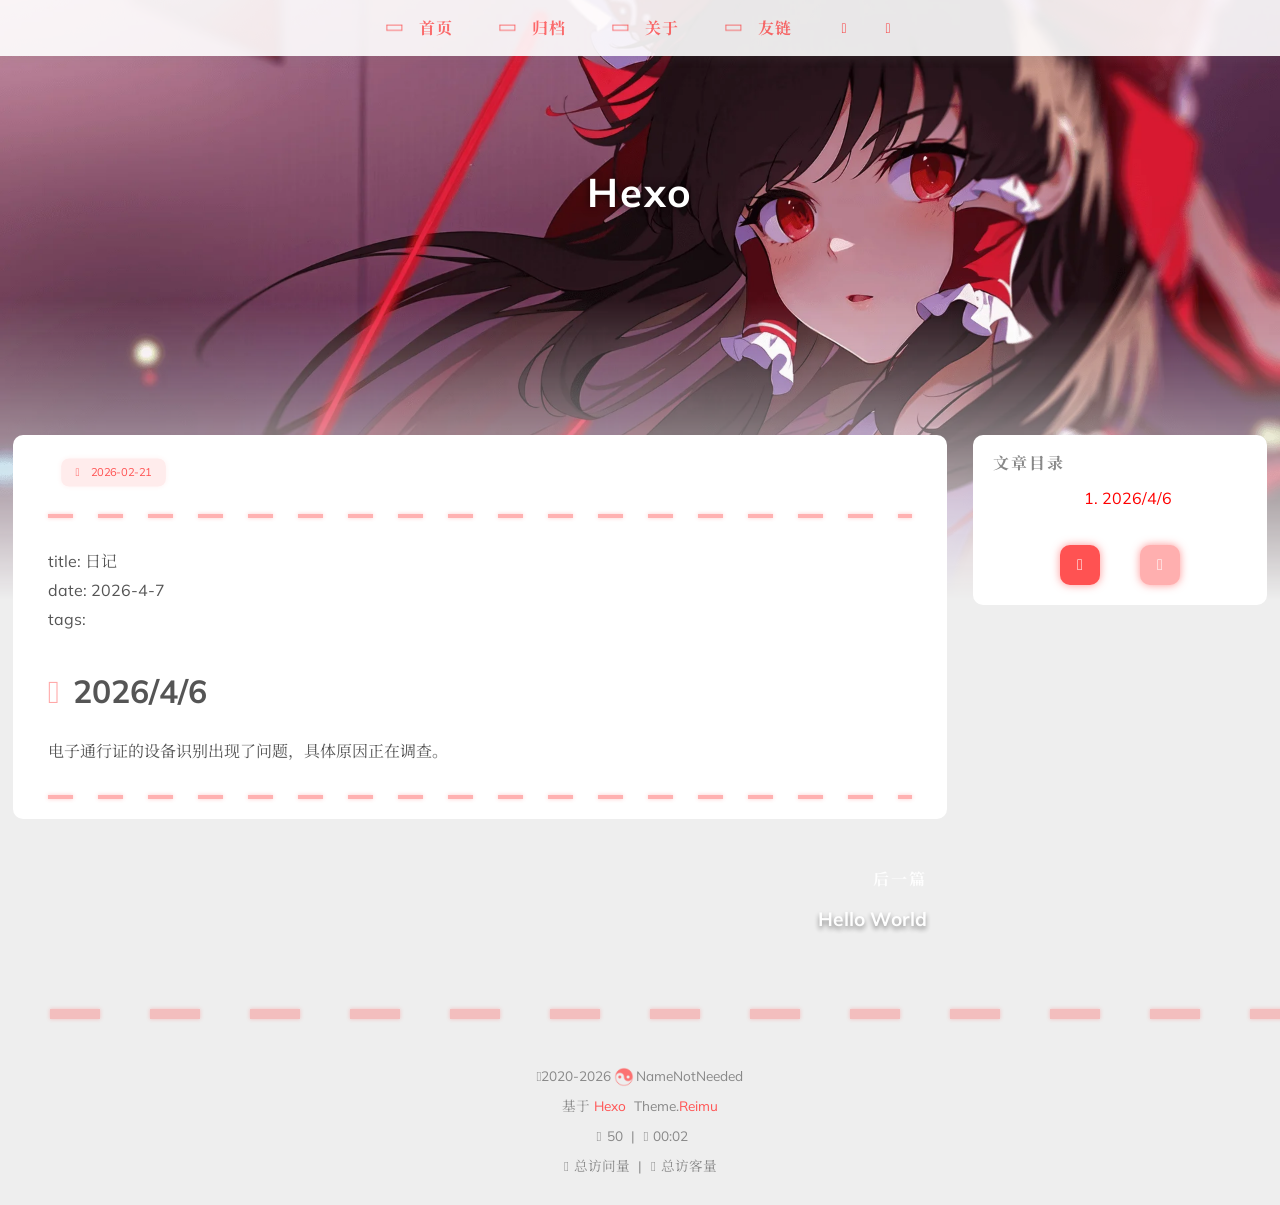
<file: 2026/02/21/20230223一些图/index.html>
<!DOCTYPE html>
  <html lang="zh-CN"  
    
      data-theme-mode="auto"
    
  >
  <head>
  
  <meta charset="utf-8">
  

  

  

  <script>window.REIMU_CONFIG = {};window.REIMU_CONFIG.icon_font = '4552607_0khxww3tj3q9';window.REIMU_CONFIG.clipboard_tips = {"success":{"en":"Copy successfully (*^▽^*)","zh-CN":"复制成功 (*^▽^*)","zh-TW":"複製成功 (*^▽^*)","ja":"コピー成功 (*^▽^*)"},"fail":{"en":"Copy failed (ﾟ⊿ﾟ)ﾂ","zh-CN":"复制失败 (ﾟ⊿ﾟ)ﾂ","zh-TW":"複製失敗 (ﾟ⊿ﾟ)ﾂ","ja":"コピー失敗 (ﾟ⊿ﾟ)ﾂ"},"copyright":{"enable":false,"count":50,"license_type":"by-nc-sa"}};window.REIMU_CONFIG.clipboard_tips.copyright.content = '本博客所有文章除特别声明外，均采用 BY-NC-SA 许可协议。转载请注明出处！';window.REIMU_CONFIG.code_block = {"expand":true};window.REIMU_CONFIG.base = 'https://namenotneeded.github.io';</script>
  
  <title>
    
    Hexo
  </title>
  <meta name="viewport" content="width=device-width, initial-scale=1, shrink-to-fit=no">
  
  
    <link rel="preconnect" href="https://fonts.gstatic.com/" crossorigin><link rel="preload" as="style" href="https://fonts.googleapis.com/css?family=Mulish:400,400italic,700,700italic%7CNoto%20Serif%20SC:400,400italic,700,700italic&display=swap"><link rel="stylesheet" href="https://fonts.googleapis.com/css?family=Mulish:400,400italic,700,700italic%7CNoto%20Serif%20SC:400,400italic,700,700italic&display=swap" media="print" onload="this.media&#x3D;&#39;all&#39;">
  
  
    <link rel="preload" href="//at.alicdn.com/t/c/font_4552607_0khxww3tj3q9.woff2" as="font" type="font/woff2" crossorigin="anonymous">
  
  
    
<link rel="stylesheet" href="/css/loader.css">

  
  
    <meta name="description" content="title: 日记 date: 2026-4-7 tags:  2026&#x2F;4&#x2F;6 电子通行证的设备识别出现了问题，具体原因正在调查。">
<meta property="og:type" content="article">
<meta property="og:title" content="Hexo">
<meta property="og:url" content="https://namenotneeded.github.io/2026/02/21/20230223%E4%B8%80%E4%BA%9B%E5%9B%BE/index.html">
<meta property="og:site_name" content="Hexo">
<meta property="og:description" content="title: 日记 date: 2026-4-7 tags:  2026&#x2F;4&#x2F;6 电子通行证的设备识别出现了问题，具体原因正在调查。">
<meta property="og:locale" content="zh_CN">
<meta property="article:published_time" content="2026-02-21T14:11:00.278Z">
<meta property="article:modified_time" content="2026-04-06T18:08:01.021Z">
<meta property="article:author" content="NameNotNeeded">
<meta name="twitter:card" content="summary">
  
  
    <link rel="alternate" href="/atom.xml" title="Hexo" type="application/atom+xml">
  
  
    <link rel="shortcut icon" href="/images/favicon.ico">
  
  
<link rel="stylesheet" href="/css/style.css">

  <link rel="preload" as="style" onload="this.onload&#x3D;null;this.rel&#x3D;&#39;stylesheet&#39;" href="https://npm.webcache.cn/photoswipe@5.4.4/dist/photoswipe.css" integrity="sha384-IfxC36XL&#x2F;toUyJ939C73PcgMuRzAZuIzZxE38drsmO5p6jD7ei+Zx&#x2F;1oA&#x2F;0l8ysE" crossorigin="anonymous">
  
    
      
        
<link rel="stylesheet" href="https://npm.webcache.cn/katex@0.16.22/dist/katex.min.css" integrity="sha384-5TcZemv2l&#x2F;9On385z&#x2F;&#x2F;&#x2F;+d7MSYlvIEw9FuZTIdZ14vJLqWphw7e7ZPuOiCHJcFCP" crossorigin="anonymous">

      
    
  
  
  
  
    
<script src="https://npm.webcache.cn/pace-js@1.2.4/pace.min.js" integrity="sha384-k6YtvFUEIuEFBdrLKJ3YAUbBki333tj1CSUisai5Cswsg9wcLNaPzsTHDswp4Az8" crossorigin="anonymous"></script>

  
  
    
<link rel="stylesheet" href="https://npm.webcache.cn/@reimujs/aos@0.1.0/dist/aos.css" integrity="sha384-4NN3fZ5AokFyHuoihl7A9qWaCt+HsAtOaUsXwJGRb4&#x2F;SMBtFr2vcNSHR5E8dg0Wk" crossorigin="anonymous">

  
  
  
<meta name="generator" content="Hexo 7.3.0"></head>

  <body>
    
    
  <div id='loader'>
    <div class="loading-left-bg loading-bg"></div>
    <div class="loading-right-bg loading-bg"></div>
    <div class="spinner-box">
      <div class="loading-taichi rotate">
        
          <svg width="150" height="150" viewBox="0 0 1024 1024" class="icon" version="1.1" xmlns="https://www.w3.org/2000/svg" shape-rendering="geometricPrecision">
            <path d="M303.5 432A80 80 0 0 1 291.5 592A80 80 0 0 1 303.5 432z" fill="var(--red-1, #ff5252)" />
            <path d="M512 65A447 447 0 0 1 512 959L512 929A417 417 0 0 0 512 95A417 417 0 0 0 512 929L512 959A447 447 0 0 1 512 65z 
           M512 95A417 417 0 0 1 929 512A208.5 208.5 0 0 1 720.5 720.5L720.5 592A80 80 0 0 0 720.5 432A80 80 0 0 0 720.5 592L720.5 720.5A208.5 208.5 0 0 1 512 512A208.5 208.5 0 0 0 303.5 303.5A208.5 208.5 0 0 0 95 512A417 417 0 0 1 512 95z" fill="var(--red-1, #ff5252)" />
          </svg>
        
      </div>
      
      
        
      
      <div class="loading-word">少女祈祷中...</div>
    </div>
  </div>
  </div>
  <script>
    var time = null;
    var startLoading = () => {
      time = Date.now();
      document.getElementById('loader').classList.remove("loading");
    }
    var endLoading = () => {
      if (!time) {
        document.body.style.overflow = 'auto';
        document.getElementById('loader').classList.add("loading");
      } else {
        if (Date.now() - time > 500) {
          time = null;
          document.body.style.overflow = 'auto';
          document.getElementById('loader').classList.add("loading");
        } else {
          setTimeout(endLoading, 500 - (Date.now() - time));
          time = null;
        }
      }
    }
    window.addEventListener('DOMContentLoaded', endLoading);
    document.getElementById('loader').addEventListener('click', endLoading);
  </script>

<div id="copy-tooltip" style="pointer-events: none; opacity: 0; transition: all 0.2s ease; position: fixed;top: 50%;left: 50%;z-index: 999;transform: translate(-50%, -50%);color: white;background: rgba(0, 0, 0, 0.5);padding: 10px 15px;border-radius: 10px;">
</div>
<div id="heatmap-tooltip"></div>


    <div id="container">
      <div id="wrap">
        <div id="header-nav">
  <nav id="main-nav">
    
      
        <span class="main-nav-link-wrap">
          <div class="main-nav-icon icon rotate">
             
              &#xe62b;
             
          </div>
          <a class="main-nav-link" href="/">首页</a>
        </span>
      
        <span class="main-nav-link-wrap">
          <div class="main-nav-icon icon rotate">
             
              &#xe62b;
             
          </div>
          <a class="main-nav-link" href="/archives">归档</a>
        </span>
      
        <span class="main-nav-link-wrap">
          <div class="main-nav-icon icon rotate">
             
              &#xe62b;
             
          </div>
          <a class="main-nav-link" href="/about">关于</a>
        </span>
      
        <span class="main-nav-link-wrap">
          <div class="main-nav-icon icon rotate">
             
              &#xe62b;
             
          </div>
          <a class="main-nav-link" href="/friend">友链</a>
        </span>
      
    
    <a id="main-nav-toggle" class="nav-icon"></a>
  </nav>
  <nav id="sub-nav">
    
      <a id="nav-rss-link" class="nav-icon" href="/atom.xml" title="RSS 订阅" target="_blank"></a>
    
    
    
  </nav>
  
</div>
<header id="header">
  
    
      
        <picture>
          
        </picture>
        
          <img  fetchpriority="high" src="/images/banner.webp" alt="">
        
      
    
  
  <div id="header-outer">
    <div id="header-title">
      
        
        
          <a href="/" id="logo">
            <h1 data-aos="slide-up">Hexo</h1>
          </a>
        
      
      
        
        <h2 id="subtitle-wrap" data-aos="slide-down">
          
        </h2>
      
    </div>
  </div>
</header>

        <div id="content"  class="sidebar-right" >
          <aside id="sidebar">
  
  
  
  <div class="sidebar-wrapper wrap-sticky">
    <div class="sidebar-wrap" data-aos="fade-up">
      
        
          <div class="sidebar-toc-sidebar"><div class="sidebar-toc">
  <h3 class="toc-title">文章目录</h3>
  <div class="sidebar-toc-wrapper toc-div-class" >
      
        <ol class="toc"><li class="toc-item toc-level-1"><a class="toc-link" href="#202646"><span class="toc-number">1.</span> <span class="toc-text"> 2026&#x2F;4&#x2F;6</span></a></li></ol>
      
  </div>
</div>
</div>
          <div class="sidebar-common-sidebar hidden"><div class="sidebar-author">
  <img data-src="/avatar/avatar.webp" data-sizes="auto" alt="NameNotNeeded" class="lazyload">
  <div class="sidebar-author-name">NameNotNeeded</div>
  <div class="sidebar-description"></div>
</div>
<div class="sidebar-state">
  <div class="sidebar-state-article">
    <div>文章</div>
    <div class="sidebar-state-number">2</div>
  </div>
  <div class="sidebar-state-category">
    <div>分类</div>
    <div class="sidebar-state-number">0</div>
  </div>
  <div class="sidebar-state-tag">
    <div>标签</div>
    <div class="sidebar-state-number">0</div>
  </div>
</div>
<div class="sidebar-social">
  
</div>
<div class="sidebar-menu">
  
    
      <div class="sidebar-menu-link-wrap">
        <a class="sidebar-menu-link-dummy" href="/" aria-label="首页"></a>
        <div class="sidebar-menu-icon icon rotate">
          
            &#xe62b;
          
        </div>
        <div class="sidebar-menu-link">首页</div>
      </div>
    
      <div class="sidebar-menu-link-wrap">
        <a class="sidebar-menu-link-dummy" href="/archives" aria-label="归档"></a>
        <div class="sidebar-menu-icon icon rotate">
          
            &#xe62b;
          
        </div>
        <div class="sidebar-menu-link">归档</div>
      </div>
    
      <div class="sidebar-menu-link-wrap">
        <a class="sidebar-menu-link-dummy" href="/about" aria-label="关于"></a>
        <div class="sidebar-menu-icon icon rotate">
          
            &#xe62b;
          
        </div>
        <div class="sidebar-menu-link">关于</div>
      </div>
    
      <div class="sidebar-menu-link-wrap">
        <a class="sidebar-menu-link-dummy" href="/friend" aria-label="友链"></a>
        <div class="sidebar-menu-icon icon rotate">
          
            &#xe62b;
          
        </div>
        <div class="sidebar-menu-link">友链</div>
      </div>
    
  
</div>
</div>
        
      
      
        
          <div class="sidebar-btn-wrapper" style="position:static">
            <div class="sidebar-toc-btn current"></div>
            <div class="sidebar-common-btn"></div>
          </div>
        
      
    </div>
  </div>

  <div class="sidebar-widget">
  
  </div>
  
</aside>

          <section id="main"><article id="post-20230223一些图" class="h-entry article article-type-post" itemprop="blogPost" itemscope itemtype="https://schema.org/BlogPosting">
  <div class="article-inner" data-aos="fade-up">
    <div class="article-meta">
      <div class="article-date">
  <span class="article-date-link" data-aos="zoom-in">
    <time datetime="2026-02-21T14:11:00.278Z" itemprop="datePublished">2026-02-21</time>
    <time style="display: none;" id="post-update-time">2026-04-07</time>
  </span>
</div>

      

    </div>
    <div class="hr-line"></div>
    

    <div class="e-content article-entry" itemprop="articleBody">
      
      
        <p>title: 日记<br />
date: 2026-4-7<br />
tags:</p>
<h1 id="202646"><a class="markdownIt-Anchor" href="#202646"></a> 2026/4/6</h1>
<p>电子通行证的设备识别出现了问题，具体原因正在调查。</p>

      
    </div>
    <footer class="article-footer">
      
      
      
      
      
      
      
      
      

    </footer>
  </div>
  
  <nav id="article-nav" data-aos="fade-up">
    
    
    
    <div class="article-nav-link-wrap article-nav-link-right">
      
        
        
          <img data-src="https://d-sketon.top/img/_backwebp/bg1.webp" data-sizes="auto" alt="Hello World" class="lazyload">
        
      
      <a href="/2013/12/24/hello-world/"></a>
      <div class="article-nav-caption">后一篇</div>
      <h3 class="article-nav-title">
        
          Hello World
        
      </h3>
    </div>
    
  </nav>


</article>










</section>
        </div>
        <footer id="footer">
  <div style="width: 100%; overflow: hidden">
    <div class="footer-line"></div>
  </div>
  <div id="footer-info">
    
    <div>
      <span class="icon-copyright"></span>
      
      
      
        2020-2026
      
      <span class="footer-info-sep rotate"></span>
      NameNotNeeded
    </div>
    
      <div>
        基于&nbsp;<a href="https://hexo.io/" rel="noopener external nofollow noreferrer" target="_blank">Hexo</a>&nbsp;
        Theme.<a href="https://github.com/D-Sketon/hexo-theme-reimu" rel="noopener external nofollow noreferrer" target="_blank">Reimu</a>
      </div>
    
    
      <div>
        <span class="icon-brush"></span>
        50
        &nbsp;|&nbsp;
        <span class="icon-coffee"></span>
        00:02
      </div>
    
    
    
    
      <div>
        <span class="icon-eye"></span>
        <span id="busuanzi_container_site_pv">总访问量&nbsp;<span id="busuanzi_value_site_pv"></span></span>
        &nbsp;|&nbsp;
        <span class="icon-user"></span>
        <span id="busuanzi_container_site_uv">总访客量&nbsp;<span id="busuanzi_value_site_uv"></span></span>
      </div>
    
  </div>
</footer>

        
          <div class="sidebar-top">
            <div class="sidebar-top-taichi rotate"></div>
            <div class="arrow-up"></div>
          </div>
        
        <div id="mask" class="hide"></div>
      </div>
      <nav id="mobile-nav">
  <div class="sidebar-wrap">
    
      
        <div class="sidebar-toc-sidebar"><div class="sidebar-toc">
  <h3 class="toc-title">文章目录</h3>
  <div class="sidebar-toc-wrapper toc-div-class" >
      
        <ol class="toc"><li class="toc-item toc-level-1"><a class="toc-link" href="#202646"><span class="toc-number">1.</span> <span class="toc-text"> 2026&#x2F;4&#x2F;6</span></a></li></ol>
      
  </div>
</div>
</div>
        <div class="sidebar-common-sidebar hidden"><div class="sidebar-author">
  <img data-src="/avatar/avatar.webp" data-sizes="auto" alt="NameNotNeeded" class="lazyload">
  <div class="sidebar-author-name">NameNotNeeded</div>
  <div class="sidebar-description"></div>
</div>
<div class="sidebar-state">
  <div class="sidebar-state-article">
    <div>文章</div>
    <div class="sidebar-state-number">2</div>
  </div>
  <div class="sidebar-state-category">
    <div>分类</div>
    <div class="sidebar-state-number">0</div>
  </div>
  <div class="sidebar-state-tag">
    <div>标签</div>
    <div class="sidebar-state-number">0</div>
  </div>
</div>
<div class="sidebar-social">
  
</div>
<div class="sidebar-menu">
  
    
      <div class="sidebar-menu-link-wrap">
        <a class="sidebar-menu-link-dummy" href="/" aria-label="首页"></a>
        <div class="sidebar-menu-icon icon rotate">
          
            &#xe62b;
          
        </div>
        <div class="sidebar-menu-link">首页</div>
      </div>
    
      <div class="sidebar-menu-link-wrap">
        <a class="sidebar-menu-link-dummy" href="/archives" aria-label="归档"></a>
        <div class="sidebar-menu-icon icon rotate">
          
            &#xe62b;
          
        </div>
        <div class="sidebar-menu-link">归档</div>
      </div>
    
      <div class="sidebar-menu-link-wrap">
        <a class="sidebar-menu-link-dummy" href="/about" aria-label="关于"></a>
        <div class="sidebar-menu-icon icon rotate">
          
            &#xe62b;
          
        </div>
        <div class="sidebar-menu-link">关于</div>
      </div>
    
      <div class="sidebar-menu-link-wrap">
        <a class="sidebar-menu-link-dummy" href="/friend" aria-label="友链"></a>
        <div class="sidebar-menu-icon icon rotate">
          
            &#xe62b;
          
        </div>
        <div class="sidebar-menu-link">友链</div>
      </div>
    
  
</div>
</div>
      
    
  </div>
  
    
      <div class="sidebar-btn-wrapper">
        <div class="sidebar-toc-btn current"></div>
        <div class="sidebar-common-btn"></div>
      </div>
    
  
</nav>

    </div>
    
    
    
    
<script src="https://npm.webcache.cn/lazysizes@5.3.2/lazysizes.min.js" integrity="sha384-3gT&#x2F;vsepWkfz&#x2F;ff7PpWNUeMzeWoH3cDhm&#x2F;A8jM7ouoAK0&#x2F;fP&#x2F;9bcHHR5kHq2nf+e" crossorigin="anonymous"></script>


<script src="https://npm.webcache.cn/clipboard@2.0.11/dist/clipboard.min.js" integrity="sha384-J08i8An&#x2F;QeARD9ExYpvphB8BsyOj3Gh2TSh1aLINKO3L0cMSH2dN3E22zFoXEi0Q" crossorigin="anonymous"></script>





<script src="/js/script.js"></script>



  
<script src="/js/aos.js"></script>

  <script>
    var aosInit = () => {
      AOS.init({
        duration: 1000,
        easing: "ease",
        once: true,
        offset: 50,
      });
    };
    if (document.readyState === 'loading') {
      document.addEventListener('DOMContentLoaded', aosInit);
    } else {
      aosInit();
    }
  </script>



<script src="/js/pjax_script.js" data-pjax></script>







  
<script src="https://npm.webcache.cn/mouse-firework@0.1.1/dist/index.umd.js" integrity="sha384-8LyaidD9GPxQQgLJO&#x2F;WRw&#x2F;O2h3BoNq&#x2F;ApI&#x2F;ecpvM6RsrCz2qP2ppBXUKihP4V&#x2F;2d" crossorigin="anonymous"></script>

  <script>
    window.firework && window.firework(JSON.parse('{"excludeElements":["a","button"],"particles":[{"shape":"circle","move":["emit"],"easing":"easeOutExpo","colors":["var(--red-1)","var(--red-2)","var(--red-3)","var(--red-4)"],"number":20,"duration":[1200,1800],"shapeOptions":{"radius":[16,32],"alpha":[0.3,0.5]}},{"shape":"circle","move":["diffuse"],"easing":"easeOutExpo","colors":["var(--red-0)"],"number":1,"duration":[1200,1800],"shapeOptions":{"radius":20,"alpha":[0.2,0.5],"lineWidth":6}}]}'))
  </script>










<div id="lazy-script">
  <div>
    
      
      
      <script data-pjax>
        window.REIMU_POST = {
          author: "NameNotNeeded",
          title: "",
          url: "https://namenotneeded.github.io/2026/02/21/20230223%E4%B8%80%E4%BA%9B%E5%9B%BE/",
          excerpt: "",
          description: "",
          stripContent: "title: 日记 date: 2026-4-7 tags:  2026/4/6 电子通行证的设备识别出现了问题，具体原因正在调查。 ",
          date: "Sat Feb 21 2026 22:11:00 GMT+0800",
          updated: "Tue Apr 07 2026 02:08:01 GMT+0800",
          cover: "/images/banner.webp",
        };
      </script>
       
    
    
      
        
<script src="/js/insert_highlight.js" data-pjax></script>

        
      
    
    
      <script type="module" data-pjax>
        const PhotoSwipeLightbox = (await safeImport("https://npm.webcache.cn/photoswipe@5.4.4/dist/photoswipe-lightbox.esm.min.js", "sha384-DiL6M/gG+wmTxmCRZyD1zee6lIhawn5TGvED0FOh7fXcN9B0aZ9dexSF/N6lrZi/")).default;
        
        const pswp = () => {
          if (_$$('.article-entry a.article-gallery-item').length > 0) {
            new PhotoSwipeLightbox({
              gallery: '.article-entry',
              children: 'a.article-gallery-item',
              pswpModule: () => safeImport("https://npm.webcache.cn/photoswipe@5.4.4/dist/photoswipe.esm.min.js", "sha384-WkkO3GCmgkC3VQWpaV8DqhKJqpzpF9JoByxDmnV8+oTJ7m3DfYEWX1fu1scuS4+s")
            }).init();
          }
          if(_$$('.article-gallery a.article-gallery-item').length > 0) {
            new PhotoSwipeLightbox({
              gallery: '.article-gallery',
              children: 'a.article-gallery-item',
              pswpModule: () => safeImport("https://npm.webcache.cn/photoswipe@5.4.4/dist/photoswipe.esm.min.js", "sha384-WkkO3GCmgkC3VQWpaV8DqhKJqpzpF9JoByxDmnV8+oTJ7m3DfYEWX1fu1scuS4+s")
            }).init();
          }
          window.lightboxStatus = 'done';
          window.removeEventListener('lightbox:ready', pswp);
        }
        if(window.lightboxStatus === 'ready') {
          pswp()
        } else {
          window.addEventListener('lightbox:ready', pswp);
        }
      </script>
      
        








      
    
  </div>
</div>


  <script>
    console.log(String.raw`%c 
 ______     ______     __     __    __     __  __    
/\  == \   /\  ___\   /\ \   /\ "-./  \   /\ \/\ \   
\ \  __<   \ \  __\   \ \ \  \ \ \-./\ \  \ \ \_\ \  
 \ \_\ \_\  \ \_____\  \ \_\  \ \_\ \ \_\  \ \_____\ 
  \/_/ /_/   \/_____/   \/_/   \/_/  \/_/   \/_____/ 
                                                  
`,'color: #ff5252;')
    console.log('%c Theme.Reimu v' + '1.9.0' + ' %c https://github.com/D-Sketon/hexo-theme-reimu ', 'color: white; background: #ff5252; padding:5px 0;', 'padding:4px;border:1px solid #ff5252;')
  </script>
  



  
<script src="https://npm.webcache.cn/busuanzi@2.3.0/bsz.pure.mini.js" integrity="sha384-0M75wtSkhjIInv4coYlaJU83+OypaRCIq2SukQVQX04eGTCBXJDuWAbJet56id+S" crossorigin="anonymous" async></script>




<script>
  if ('serviceWorker' in navigator) {
    navigator.serviceWorker.getRegistrations().then((registrations) => {
      for (let registration of registrations) {
        registration.unregister();
      }
    });
  }
</script>



  
    
<script src="https://npm.webcache.cn/katex@0.16.22/dist/katex.min.js" integrity="sha384-cMkvdD8LoxVzGF&#x2F;RPUKAcvmm49FQ0oxwDF3BGKtDXcEc+T1b2N+teh&#x2F;OJfpU0jr6" crossorigin="anonymous" defer data-pjax></script>

    
<script src="https://npm.webcache.cn/katex@0.16.22/dist/contrib/auto-render.min.js" integrity="sha384-hCXGrW6PitJEwbkoStFjeJxv+fSOOQKOPbJxSfM6G5sWZjAyWhXiTIIAmQqnlLlh" crossorigin="anonymous" defer onload="renderMathInElement(_$(&#39;article&#39;), {delimiters: [{left: &#39;$$&#39;, right: &#39;$$&#39;, display: true},{left: &#39;$&#39;, right: &#39;$&#39;, display: false}]});" data-pjax></script>

  







    
  </body>
  </html>
</file>
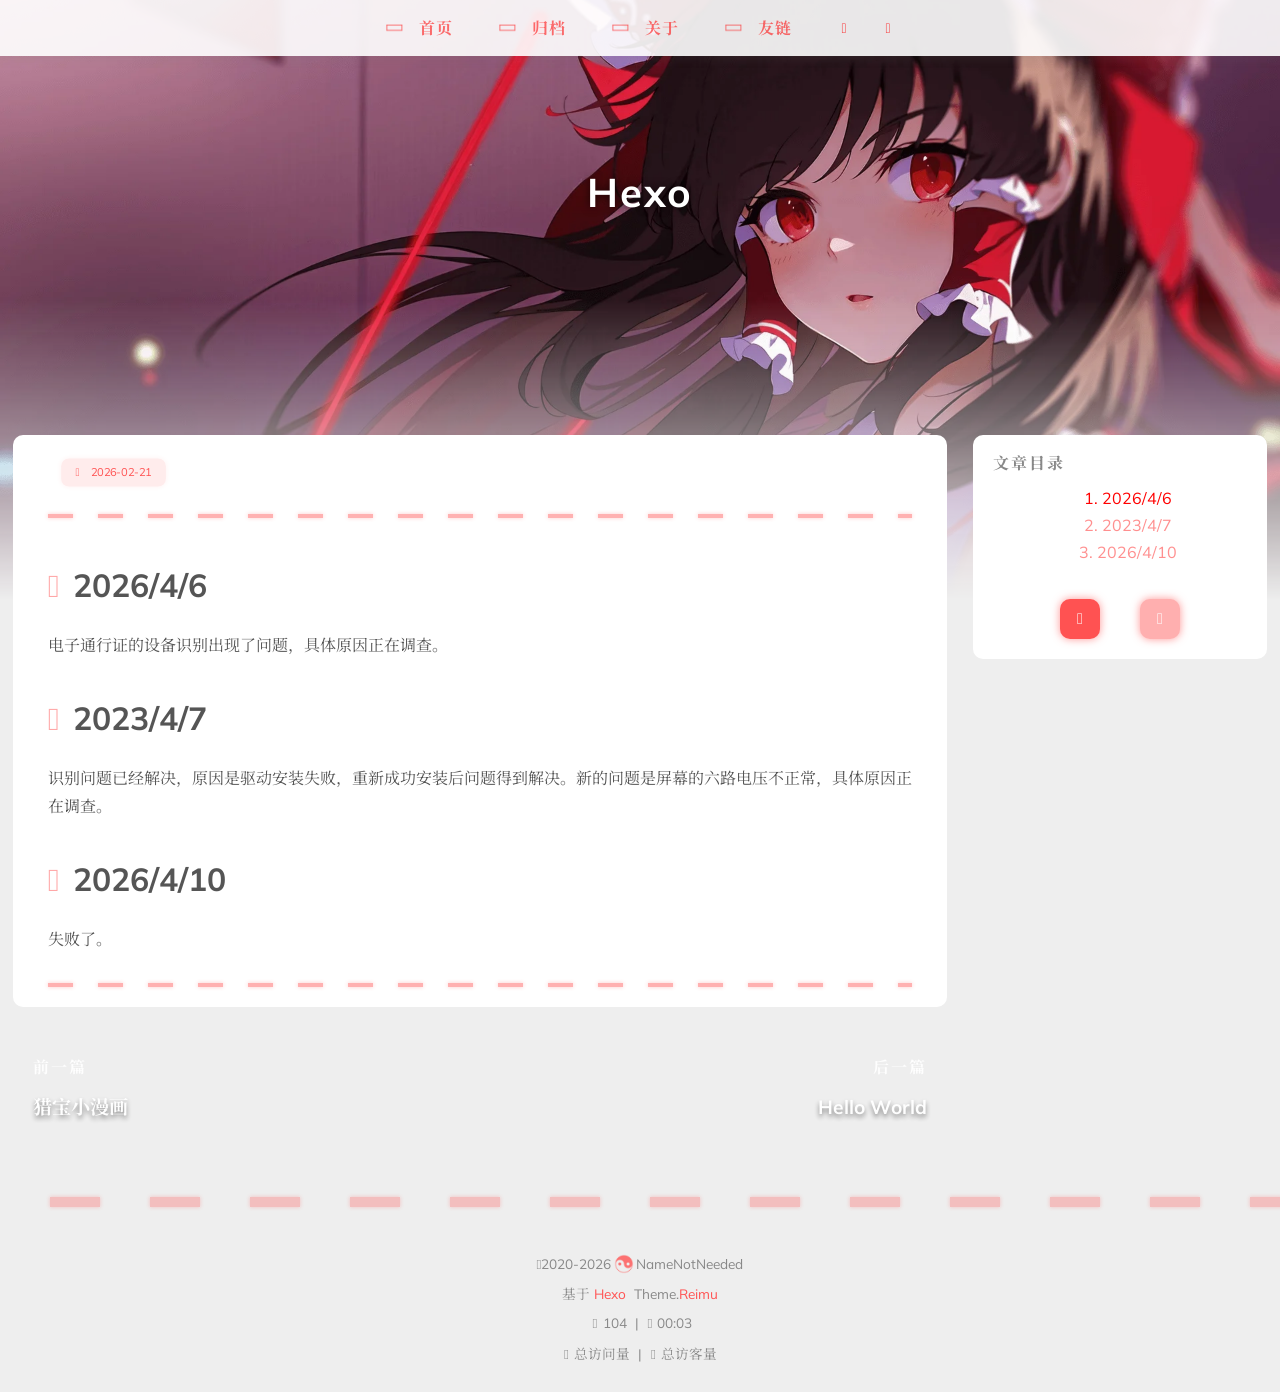
<file: 2026/02/21/日记/index.html>
<!DOCTYPE html>
  <html lang="zh-CN"  
    
      data-theme-mode="auto"
    
  >
  <head>
  
  <meta charset="utf-8">
  

  

  

  <script>window.REIMU_CONFIG = {};window.REIMU_CONFIG.icon_font = '4552607_0khxww3tj3q9';window.REIMU_CONFIG.clipboard_tips = {"success":{"en":"Copy successfully (*^▽^*)","zh-CN":"复制成功 (*^▽^*)","zh-TW":"複製成功 (*^▽^*)","ja":"コピー成功 (*^▽^*)"},"fail":{"en":"Copy failed (ﾟ⊿ﾟ)ﾂ","zh-CN":"复制失败 (ﾟ⊿ﾟ)ﾂ","zh-TW":"複製失敗 (ﾟ⊿ﾟ)ﾂ","ja":"コピー失敗 (ﾟ⊿ﾟ)ﾂ"},"copyright":{"enable":false,"count":50,"license_type":"by-nc-sa"}};window.REIMU_CONFIG.clipboard_tips.copyright.content = '本博客所有文章除特别声明外，均采用 BY-NC-SA 许可协议。转载请注明出处！';window.REIMU_CONFIG.code_block = {"expand":true};window.REIMU_CONFIG.base = 'https://namenotneeded.github.io';</script>
  
  <title>
    
    Hexo
  </title>
  <meta name="viewport" content="width=device-width, initial-scale=1, shrink-to-fit=no">
  
  
    <link rel="preconnect" href="https://fonts.gstatic.com/" crossorigin><link rel="preload" as="style" href="https://fonts.googleapis.com/css?family=Mulish:400,400italic,700,700italic%7CNoto%20Serif%20SC:400,400italic,700,700italic&display=swap"><link rel="stylesheet" href="https://fonts.googleapis.com/css?family=Mulish:400,400italic,700,700italic%7CNoto%20Serif%20SC:400,400italic,700,700italic&display=swap" media="print" onload="this.media&#x3D;&#39;all&#39;">
  
  
    <link rel="preload" href="//at.alicdn.com/t/c/font_4552607_0khxww3tj3q9.woff2" as="font" type="font/woff2" crossorigin="anonymous">
  
  
    
<link rel="stylesheet" href="/css/loader.css">

  
  
    <meta name="description" content="2026&#x2F;4&#x2F;6 电子通行证的设备识别出现了问题，具体原因正在调查。  2023&#x2F;4&#x2F;7 识别问题已经解决，原因是驱动安装失败，重新成功安装后问题得到解决。新的问题是屏幕的六路电压不正常，具体原因正在调查。  2026&#x2F;4&#x2F;10 失败了。">
<meta property="og:type" content="article">
<meta property="og:title" content="Hexo">
<meta property="og:url" content="https://namenotneeded.github.io/2026/02/21/%E6%97%A5%E8%AE%B0/index.html">
<meta property="og:site_name" content="Hexo">
<meta property="og:description" content="2026&#x2F;4&#x2F;6 电子通行证的设备识别出现了问题，具体原因正在调查。  2023&#x2F;4&#x2F;7 识别问题已经解决，原因是驱动安装失败，重新成功安装后问题得到解决。新的问题是屏幕的六路电压不正常，具体原因正在调查。  2026&#x2F;4&#x2F;10 失败了。">
<meta property="og:locale" content="zh_CN">
<meta property="article:published_time" content="2026-02-21T14:11:00.278Z">
<meta property="article:modified_time" content="2026-04-09T17:49:31.590Z">
<meta property="article:author" content="NameNotNeeded">
<meta name="twitter:card" content="summary">
  
  
    <link rel="alternate" href="/atom.xml" title="Hexo" type="application/atom+xml">
  
  
    <link rel="shortcut icon" href="/images/favicon.ico">
  
  
<link rel="stylesheet" href="/css/style.css">

  <link rel="preload" as="style" onload="this.onload&#x3D;null;this.rel&#x3D;&#39;stylesheet&#39;" href="https://npm.webcache.cn/photoswipe@5.4.4/dist/photoswipe.css" integrity="sha384-IfxC36XL&#x2F;toUyJ939C73PcgMuRzAZuIzZxE38drsmO5p6jD7ei+Zx&#x2F;1oA&#x2F;0l8ysE" crossorigin="anonymous">
  
    
      
        
<link rel="stylesheet" href="https://npm.webcache.cn/katex@0.16.22/dist/katex.min.css" integrity="sha384-5TcZemv2l&#x2F;9On385z&#x2F;&#x2F;&#x2F;+d7MSYlvIEw9FuZTIdZ14vJLqWphw7e7ZPuOiCHJcFCP" crossorigin="anonymous">

      
    
  
  
  
  
    
<script src="https://npm.webcache.cn/pace-js@1.2.4/pace.min.js" integrity="sha384-k6YtvFUEIuEFBdrLKJ3YAUbBki333tj1CSUisai5Cswsg9wcLNaPzsTHDswp4Az8" crossorigin="anonymous"></script>

  
  
    
<link rel="stylesheet" href="https://npm.webcache.cn/@reimujs/aos@0.1.0/dist/aos.css" integrity="sha384-4NN3fZ5AokFyHuoihl7A9qWaCt+HsAtOaUsXwJGRb4&#x2F;SMBtFr2vcNSHR5E8dg0Wk" crossorigin="anonymous">

  
  
  
<meta name="generator" content="Hexo 7.3.0"></head>

  <body>
    
    
  <div id='loader'>
    <div class="loading-left-bg loading-bg"></div>
    <div class="loading-right-bg loading-bg"></div>
    <div class="spinner-box">
      <div class="loading-taichi rotate">
        
          <svg width="150" height="150" viewBox="0 0 1024 1024" class="icon" version="1.1" xmlns="https://www.w3.org/2000/svg" shape-rendering="geometricPrecision">
            <path d="M303.5 432A80 80 0 0 1 291.5 592A80 80 0 0 1 303.5 432z" fill="var(--red-1, #ff5252)" />
            <path d="M512 65A447 447 0 0 1 512 959L512 929A417 417 0 0 0 512 95A417 417 0 0 0 512 929L512 959A447 447 0 0 1 512 65z 
           M512 95A417 417 0 0 1 929 512A208.5 208.5 0 0 1 720.5 720.5L720.5 592A80 80 0 0 0 720.5 432A80 80 0 0 0 720.5 592L720.5 720.5A208.5 208.5 0 0 1 512 512A208.5 208.5 0 0 0 303.5 303.5A208.5 208.5 0 0 0 95 512A417 417 0 0 1 512 95z" fill="var(--red-1, #ff5252)" />
          </svg>
        
      </div>
      
      
        
      
      <div class="loading-word">少女祈祷中...</div>
    </div>
  </div>
  </div>
  <script>
    var time = null;
    var startLoading = () => {
      time = Date.now();
      document.getElementById('loader').classList.remove("loading");
    }
    var endLoading = () => {
      if (!time) {
        document.body.style.overflow = 'auto';
        document.getElementById('loader').classList.add("loading");
      } else {
        if (Date.now() - time > 500) {
          time = null;
          document.body.style.overflow = 'auto';
          document.getElementById('loader').classList.add("loading");
        } else {
          setTimeout(endLoading, 500 - (Date.now() - time));
          time = null;
        }
      }
    }
    window.addEventListener('DOMContentLoaded', endLoading);
    document.getElementById('loader').addEventListener('click', endLoading);
  </script>

<div id="copy-tooltip" style="pointer-events: none; opacity: 0; transition: all 0.2s ease; position: fixed;top: 50%;left: 50%;z-index: 999;transform: translate(-50%, -50%);color: white;background: rgba(0, 0, 0, 0.5);padding: 10px 15px;border-radius: 10px;">
</div>
<div id="heatmap-tooltip"></div>


    <div id="container">
      <div id="wrap">
        <div id="header-nav">
  <nav id="main-nav">
    
      
        <span class="main-nav-link-wrap">
          <div class="main-nav-icon icon rotate">
             
              &#xe62b;
             
          </div>
          <a class="main-nav-link" href="/">首页</a>
        </span>
      
        <span class="main-nav-link-wrap">
          <div class="main-nav-icon icon rotate">
             
              &#xe62b;
             
          </div>
          <a class="main-nav-link" href="/archives">归档</a>
        </span>
      
        <span class="main-nav-link-wrap">
          <div class="main-nav-icon icon rotate">
             
              &#xe62b;
             
          </div>
          <a class="main-nav-link" href="/about">关于</a>
        </span>
      
        <span class="main-nav-link-wrap">
          <div class="main-nav-icon icon rotate">
             
              &#xe62b;
             
          </div>
          <a class="main-nav-link" href="/friend">友链</a>
        </span>
      
    
    <a id="main-nav-toggle" class="nav-icon"></a>
  </nav>
  <nav id="sub-nav">
    
      <a id="nav-rss-link" class="nav-icon" href="/atom.xml" title="RSS 订阅" target="_blank"></a>
    
    
    
  </nav>
  
</div>
<header id="header">
  
    
      
        <picture>
          
        </picture>
        
          <img  fetchpriority="high" src="/images/banner.webp" alt="">
        
      
    
  
  <div id="header-outer">
    <div id="header-title">
      
        
        
          <a href="/" id="logo">
            <h1 data-aos="slide-up">Hexo</h1>
          </a>
        
      
      
        
        <h2 id="subtitle-wrap" data-aos="slide-down">
          
        </h2>
      
    </div>
  </div>
</header>

        <div id="content"  class="sidebar-right" >
          <aside id="sidebar">
  
  
  
  <div class="sidebar-wrapper wrap-sticky">
    <div class="sidebar-wrap" data-aos="fade-up">
      
        
          <div class="sidebar-toc-sidebar"><div class="sidebar-toc">
  <h3 class="toc-title">文章目录</h3>
  <div class="sidebar-toc-wrapper toc-div-class" >
      
        <ol class="toc"><li class="toc-item toc-level-1"><a class="toc-link" href="#202646"><span class="toc-number">1.</span> <span class="toc-text"> 2026&#x2F;4&#x2F;6</span></a></li><li class="toc-item toc-level-1"><a class="toc-link" href="#202347"><span class="toc-number">2.</span> <span class="toc-text"> 2023&#x2F;4&#x2F;7</span></a></li><li class="toc-item toc-level-1"><a class="toc-link" href="#2026410"><span class="toc-number">3.</span> <span class="toc-text"> 2026&#x2F;4&#x2F;10</span></a></li></ol>
      
  </div>
</div>
</div>
          <div class="sidebar-common-sidebar hidden"><div class="sidebar-author">
  <img data-src="/avatar/avatar.webp" data-sizes="auto" alt="NameNotNeeded" class="lazyload">
  <div class="sidebar-author-name">NameNotNeeded</div>
  <div class="sidebar-description"></div>
</div>
<div class="sidebar-state">
  <div class="sidebar-state-article">
    <div>文章</div>
    <div class="sidebar-state-number">3</div>
  </div>
  <div class="sidebar-state-category">
    <div>分类</div>
    <div class="sidebar-state-number">0</div>
  </div>
  <div class="sidebar-state-tag">
    <div>标签</div>
    <div class="sidebar-state-number">0</div>
  </div>
</div>
<div class="sidebar-social">
  
</div>
<div class="sidebar-menu">
  
    
      <div class="sidebar-menu-link-wrap">
        <a class="sidebar-menu-link-dummy" href="/" aria-label="首页"></a>
        <div class="sidebar-menu-icon icon rotate">
          
            &#xe62b;
          
        </div>
        <div class="sidebar-menu-link">首页</div>
      </div>
    
      <div class="sidebar-menu-link-wrap">
        <a class="sidebar-menu-link-dummy" href="/archives" aria-label="归档"></a>
        <div class="sidebar-menu-icon icon rotate">
          
            &#xe62b;
          
        </div>
        <div class="sidebar-menu-link">归档</div>
      </div>
    
      <div class="sidebar-menu-link-wrap">
        <a class="sidebar-menu-link-dummy" href="/about" aria-label="关于"></a>
        <div class="sidebar-menu-icon icon rotate">
          
            &#xe62b;
          
        </div>
        <div class="sidebar-menu-link">关于</div>
      </div>
    
      <div class="sidebar-menu-link-wrap">
        <a class="sidebar-menu-link-dummy" href="/friend" aria-label="友链"></a>
        <div class="sidebar-menu-icon icon rotate">
          
            &#xe62b;
          
        </div>
        <div class="sidebar-menu-link">友链</div>
      </div>
    
  
</div>
</div>
        
      
      
        
          <div class="sidebar-btn-wrapper" style="position:static">
            <div class="sidebar-toc-btn current"></div>
            <div class="sidebar-common-btn"></div>
          </div>
        
      
    </div>
  </div>

  <div class="sidebar-widget">
  
  </div>
  
</aside>

          <section id="main"><article id="post-日记" class="h-entry article article-type-post" itemprop="blogPost" itemscope itemtype="https://schema.org/BlogPosting">
  <div class="article-inner" data-aos="fade-up">
    <div class="article-meta">
      <div class="article-date">
  <span class="article-date-link" data-aos="zoom-in">
    <time datetime="2026-02-21T14:11:00.278Z" itemprop="datePublished">2026-02-21</time>
    <time style="display: none;" id="post-update-time">2026-04-10</time>
  </span>
</div>

      

    </div>
    <div class="hr-line"></div>
    

    <div class="e-content article-entry" itemprop="articleBody">
      
      
        <h1 id="202646"><a class="markdownIt-Anchor" href="#202646"></a> 2026/4/6</h1>
<p>电子通行证的设备识别出现了问题，具体原因正在调查。</p>
<h1 id="202347"><a class="markdownIt-Anchor" href="#202347"></a> 2023/4/7</h1>
<p>识别问题已经解决，原因是驱动安装失败，重新成功安装后问题得到解决。新的问题是屏幕的六路电压不正常，具体原因正在调查。</p>
<h1 id="2026410"><a class="markdownIt-Anchor" href="#2026410"></a> 2026/4/10</h1>
<p>失败了。</p>

      
    </div>
    <footer class="article-footer">
      
      
      
      
      
      
      
      
      

    </footer>
  </div>
  
  <nav id="article-nav" data-aos="fade-up">
    
      
      <div class="article-nav-link-wrap article-nav-link-left">
        
          
          
            <img data-src="https://d-sketon.top/img/_backwebp/bg1.webp" data-sizes="auto" alt="猎宝小漫画" class="lazyload">
          
        
        <a href="/2026/04/08/%E7%8C%8E%E5%AE%9D%E5%B0%8F%E6%BC%AB%E7%94%BB/"></a>
        <div class="article-nav-caption">前一篇</div>
        <h3 class="article-nav-title">
          
            猎宝小漫画
          
        </h3>
      </div>
    
    
    
    <div class="article-nav-link-wrap article-nav-link-right">
      
        
        
          <img data-src="https://d-sketon.top/img/_backwebp/bg1.webp" data-sizes="auto" alt="Hello World" class="lazyload">
        
      
      <a href="/2013/12/24/hello-world/"></a>
      <div class="article-nav-caption">后一篇</div>
      <h3 class="article-nav-title">
        
          Hello World
        
      </h3>
    </div>
    
  </nav>


</article>










</section>
        </div>
        <footer id="footer">
  <div style="width: 100%; overflow: hidden">
    <div class="footer-line"></div>
  </div>
  <div id="footer-info">
    
    <div>
      <span class="icon-copyright"></span>
      
      
      
        2020-2026
      
      <span class="footer-info-sep rotate"></span>
      NameNotNeeded
    </div>
    
      <div>
        基于&nbsp;<a href="https://hexo.io/" rel="noopener external nofollow noreferrer" target="_blank">Hexo</a>&nbsp;
        Theme.<a href="https://github.com/D-Sketon/hexo-theme-reimu" rel="noopener external nofollow noreferrer" target="_blank">Reimu</a>
      </div>
    
    
      <div>
        <span class="icon-brush"></span>
        104
        &nbsp;|&nbsp;
        <span class="icon-coffee"></span>
        00:03
      </div>
    
    
    
    
      <div>
        <span class="icon-eye"></span>
        <span id="busuanzi_container_site_pv">总访问量&nbsp;<span id="busuanzi_value_site_pv"></span></span>
        &nbsp;|&nbsp;
        <span class="icon-user"></span>
        <span id="busuanzi_container_site_uv">总访客量&nbsp;<span id="busuanzi_value_site_uv"></span></span>
      </div>
    
  </div>
</footer>

        
          <div class="sidebar-top">
            <div class="sidebar-top-taichi rotate"></div>
            <div class="arrow-up"></div>
          </div>
        
        <div id="mask" class="hide"></div>
      </div>
      <nav id="mobile-nav">
  <div class="sidebar-wrap">
    
      
        <div class="sidebar-toc-sidebar"><div class="sidebar-toc">
  <h3 class="toc-title">文章目录</h3>
  <div class="sidebar-toc-wrapper toc-div-class" >
      
        <ol class="toc"><li class="toc-item toc-level-1"><a class="toc-link" href="#202646"><span class="toc-number">1.</span> <span class="toc-text"> 2026&#x2F;4&#x2F;6</span></a></li><li class="toc-item toc-level-1"><a class="toc-link" href="#202347"><span class="toc-number">2.</span> <span class="toc-text"> 2023&#x2F;4&#x2F;7</span></a></li><li class="toc-item toc-level-1"><a class="toc-link" href="#2026410"><span class="toc-number">3.</span> <span class="toc-text"> 2026&#x2F;4&#x2F;10</span></a></li></ol>
      
  </div>
</div>
</div>
        <div class="sidebar-common-sidebar hidden"><div class="sidebar-author">
  <img data-src="/avatar/avatar.webp" data-sizes="auto" alt="NameNotNeeded" class="lazyload">
  <div class="sidebar-author-name">NameNotNeeded</div>
  <div class="sidebar-description"></div>
</div>
<div class="sidebar-state">
  <div class="sidebar-state-article">
    <div>文章</div>
    <div class="sidebar-state-number">3</div>
  </div>
  <div class="sidebar-state-category">
    <div>分类</div>
    <div class="sidebar-state-number">0</div>
  </div>
  <div class="sidebar-state-tag">
    <div>标签</div>
    <div class="sidebar-state-number">0</div>
  </div>
</div>
<div class="sidebar-social">
  
</div>
<div class="sidebar-menu">
  
    
      <div class="sidebar-menu-link-wrap">
        <a class="sidebar-menu-link-dummy" href="/" aria-label="首页"></a>
        <div class="sidebar-menu-icon icon rotate">
          
            &#xe62b;
          
        </div>
        <div class="sidebar-menu-link">首页</div>
      </div>
    
      <div class="sidebar-menu-link-wrap">
        <a class="sidebar-menu-link-dummy" href="/archives" aria-label="归档"></a>
        <div class="sidebar-menu-icon icon rotate">
          
            &#xe62b;
          
        </div>
        <div class="sidebar-menu-link">归档</div>
      </div>
    
      <div class="sidebar-menu-link-wrap">
        <a class="sidebar-menu-link-dummy" href="/about" aria-label="关于"></a>
        <div class="sidebar-menu-icon icon rotate">
          
            &#xe62b;
          
        </div>
        <div class="sidebar-menu-link">关于</div>
      </div>
    
      <div class="sidebar-menu-link-wrap">
        <a class="sidebar-menu-link-dummy" href="/friend" aria-label="友链"></a>
        <div class="sidebar-menu-icon icon rotate">
          
            &#xe62b;
          
        </div>
        <div class="sidebar-menu-link">友链</div>
      </div>
    
  
</div>
</div>
      
    
  </div>
  
    
      <div class="sidebar-btn-wrapper">
        <div class="sidebar-toc-btn current"></div>
        <div class="sidebar-common-btn"></div>
      </div>
    
  
</nav>

    </div>
    
    
    
    
<script src="https://npm.webcache.cn/lazysizes@5.3.2/lazysizes.min.js" integrity="sha384-3gT&#x2F;vsepWkfz&#x2F;ff7PpWNUeMzeWoH3cDhm&#x2F;A8jM7ouoAK0&#x2F;fP&#x2F;9bcHHR5kHq2nf+e" crossorigin="anonymous"></script>


<script src="https://npm.webcache.cn/clipboard@2.0.11/dist/clipboard.min.js" integrity="sha384-J08i8An&#x2F;QeARD9ExYpvphB8BsyOj3Gh2TSh1aLINKO3L0cMSH2dN3E22zFoXEi0Q" crossorigin="anonymous"></script>





<script src="/js/script.js"></script>



  
<script src="/js/aos.js"></script>

  <script>
    var aosInit = () => {
      AOS.init({
        duration: 1000,
        easing: "ease",
        once: true,
        offset: 50,
      });
    };
    if (document.readyState === 'loading') {
      document.addEventListener('DOMContentLoaded', aosInit);
    } else {
      aosInit();
    }
  </script>



<script src="/js/pjax_script.js" data-pjax></script>







  
<script src="https://npm.webcache.cn/mouse-firework@0.1.1/dist/index.umd.js" integrity="sha384-8LyaidD9GPxQQgLJO&#x2F;WRw&#x2F;O2h3BoNq&#x2F;ApI&#x2F;ecpvM6RsrCz2qP2ppBXUKihP4V&#x2F;2d" crossorigin="anonymous"></script>

  <script>
    window.firework && window.firework(JSON.parse('{"excludeElements":["a","button"],"particles":[{"shape":"circle","move":["emit"],"easing":"easeOutExpo","colors":["var(--red-1)","var(--red-2)","var(--red-3)","var(--red-4)"],"number":20,"duration":[1200,1800],"shapeOptions":{"radius":[16,32],"alpha":[0.3,0.5]}},{"shape":"circle","move":["diffuse"],"easing":"easeOutExpo","colors":["var(--red-0)"],"number":1,"duration":[1200,1800],"shapeOptions":{"radius":20,"alpha":[0.2,0.5],"lineWidth":6}}]}'))
  </script>










<div id="lazy-script">
  <div>
    
      
      
      <script data-pjax>
        window.REIMU_POST = {
          author: "NameNotNeeded",
          title: "",
          url: "https://namenotneeded.github.io/2026/02/21/%E6%97%A5%E8%AE%B0/",
          excerpt: "",
          description: "",
          stripContent: " 2026/4/6 电子通行证的设备识别出现了问题，具体原因正在调查。  2023/4/7 识别问题已经解决，原因是驱动安装失败，重新成功安装后问题得到解决。新的问题是屏幕的六路电压不正常，具体原因正在调查。  2026/4/10 失败了。 ",
          date: "Sat Feb 21 2026 22:11:00 GMT+0800",
          updated: "Fri Apr 10 2026 01:49:31 GMT+0800",
          cover: "/images/banner.webp",
        };
      </script>
       
    
    
      
        
<script src="/js/insert_highlight.js" data-pjax></script>

        
      
    
    
      <script type="module" data-pjax>
        const PhotoSwipeLightbox = (await safeImport("https://npm.webcache.cn/photoswipe@5.4.4/dist/photoswipe-lightbox.esm.min.js", "sha384-DiL6M/gG+wmTxmCRZyD1zee6lIhawn5TGvED0FOh7fXcN9B0aZ9dexSF/N6lrZi/")).default;
        
        const pswp = () => {
          if (_$$('.article-entry a.article-gallery-item').length > 0) {
            new PhotoSwipeLightbox({
              gallery: '.article-entry',
              children: 'a.article-gallery-item',
              pswpModule: () => safeImport("https://npm.webcache.cn/photoswipe@5.4.4/dist/photoswipe.esm.min.js", "sha384-WkkO3GCmgkC3VQWpaV8DqhKJqpzpF9JoByxDmnV8+oTJ7m3DfYEWX1fu1scuS4+s")
            }).init();
          }
          if(_$$('.article-gallery a.article-gallery-item').length > 0) {
            new PhotoSwipeLightbox({
              gallery: '.article-gallery',
              children: 'a.article-gallery-item',
              pswpModule: () => safeImport("https://npm.webcache.cn/photoswipe@5.4.4/dist/photoswipe.esm.min.js", "sha384-WkkO3GCmgkC3VQWpaV8DqhKJqpzpF9JoByxDmnV8+oTJ7m3DfYEWX1fu1scuS4+s")
            }).init();
          }
          window.lightboxStatus = 'done';
          window.removeEventListener('lightbox:ready', pswp);
        }
        if(window.lightboxStatus === 'ready') {
          pswp()
        } else {
          window.addEventListener('lightbox:ready', pswp);
        }
      </script>
      
        








      
    
  </div>
</div>


  <script>
    console.log(String.raw`%c 
 ______     ______     __     __    __     __  __    
/\  == \   /\  ___\   /\ \   /\ "-./  \   /\ \/\ \   
\ \  __<   \ \  __\   \ \ \  \ \ \-./\ \  \ \ \_\ \  
 \ \_\ \_\  \ \_____\  \ \_\  \ \_\ \ \_\  \ \_____\ 
  \/_/ /_/   \/_____/   \/_/   \/_/  \/_/   \/_____/ 
                                                  
`,'color: #ff5252;')
    console.log('%c Theme.Reimu v' + '1.9.0' + ' %c https://github.com/D-Sketon/hexo-theme-reimu ', 'color: white; background: #ff5252; padding:5px 0;', 'padding:4px;border:1px solid #ff5252;')
  </script>
  



  
<script src="https://npm.webcache.cn/busuanzi@2.3.0/bsz.pure.mini.js" integrity="sha384-0M75wtSkhjIInv4coYlaJU83+OypaRCIq2SukQVQX04eGTCBXJDuWAbJet56id+S" crossorigin="anonymous" async></script>




<script>
  if ('serviceWorker' in navigator) {
    navigator.serviceWorker.getRegistrations().then((registrations) => {
      for (let registration of registrations) {
        registration.unregister();
      }
    });
  }
</script>



  
    
<script src="https://npm.webcache.cn/katex@0.16.22/dist/katex.min.js" integrity="sha384-cMkvdD8LoxVzGF&#x2F;RPUKAcvmm49FQ0oxwDF3BGKtDXcEc+T1b2N+teh&#x2F;OJfpU0jr6" crossorigin="anonymous" defer data-pjax></script>

    
<script src="https://npm.webcache.cn/katex@0.16.22/dist/contrib/auto-render.min.js" integrity="sha384-hCXGrW6PitJEwbkoStFjeJxv+fSOOQKOPbJxSfM6G5sWZjAyWhXiTIIAmQqnlLlh" crossorigin="anonymous" defer onload="renderMathInElement(_$(&#39;article&#39;), {delimiters: [{left: &#39;$$&#39;, right: &#39;$$&#39;, display: true},{left: &#39;$&#39;, right: &#39;$&#39;, display: false}]});" data-pjax></script>

  







    
  </body>
  </html>
</file>
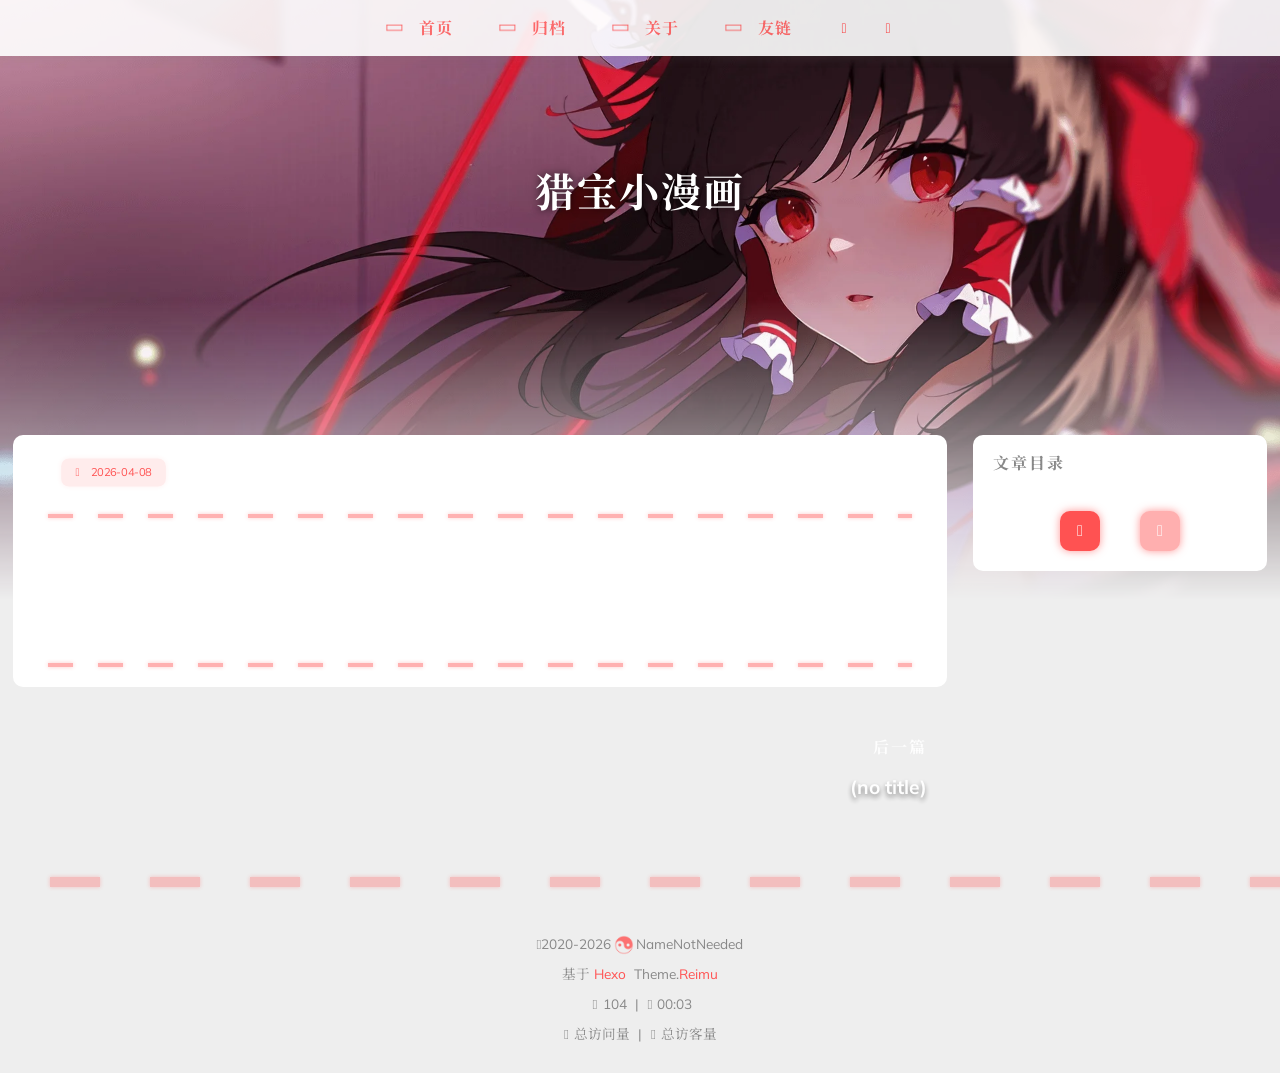
<file: 2026/04/08/猎宝小漫画/index.html>
<!DOCTYPE html>
  <html lang="zh-CN"  
    
      data-theme-mode="auto"
    
  >
  <head>
  
  <meta charset="utf-8">
  

  

  

  <script>window.REIMU_CONFIG = {};window.REIMU_CONFIG.icon_font = '4552607_0khxww3tj3q9';window.REIMU_CONFIG.clipboard_tips = {"success":{"en":"Copy successfully (*^▽^*)","zh-CN":"复制成功 (*^▽^*)","zh-TW":"複製成功 (*^▽^*)","ja":"コピー成功 (*^▽^*)"},"fail":{"en":"Copy failed (ﾟ⊿ﾟ)ﾂ","zh-CN":"复制失败 (ﾟ⊿ﾟ)ﾂ","zh-TW":"複製失敗 (ﾟ⊿ﾟ)ﾂ","ja":"コピー失敗 (ﾟ⊿ﾟ)ﾂ"},"copyright":{"enable":false,"count":50,"license_type":"by-nc-sa"}};window.REIMU_CONFIG.clipboard_tips.copyright.content = '本博客所有文章除特别声明外，均采用 BY-NC-SA 许可协议。转载请注明出处！';window.REIMU_CONFIG.code_block = {"expand":true};window.REIMU_CONFIG.base = 'https://namenotneeded.github.io';</script>
  
  <title>
    猎宝小漫画 |
    
    Hexo
  </title>
  <meta name="viewport" content="width=device-width, initial-scale=1, shrink-to-fit=no">
  
  
    <link rel="preconnect" href="https://fonts.gstatic.com/" crossorigin><link rel="preload" as="style" href="https://fonts.googleapis.com/css?family=Mulish:400,400italic,700,700italic%7CNoto%20Serif%20SC:400,400italic,700,700italic&display=swap"><link rel="stylesheet" href="https://fonts.googleapis.com/css?family=Mulish:400,400italic,700,700italic%7CNoto%20Serif%20SC:400,400italic,700,700italic&display=swap" media="print" onload="this.media&#x3D;&#39;all&#39;">
  
  
    <link rel="preload" href="//at.alicdn.com/t/c/font_4552607_0khxww3tj3q9.woff2" as="font" type="font/woff2" crossorigin="anonymous">
  
  
    
<link rel="stylesheet" href="/css/loader.css">

  
  
    <meta property="og:type" content="article">
<meta property="og:title" content="猎宝小漫画">
<meta property="og:url" content="https://namenotneeded.github.io/2026/04/08/%E7%8C%8E%E5%AE%9D%E5%B0%8F%E6%BC%AB%E7%94%BB/index.html">
<meta property="og:site_name" content="Hexo">
<meta property="og:locale" content="zh_CN">
<meta property="og:image" content="https://namenotneeded.github.io/Bank/20260408/0.png">
<meta property="og:image" content="https://namenotneeded.github.io/Bank/20260408/1.png">
<meta property="article:published_time" content="2026-04-07T16:00:00.000Z">
<meta property="article:modified_time" content="2026-04-09T18:16:44.872Z">
<meta property="article:author" content="NameNotNeeded">
<meta name="twitter:card" content="summary">
<meta name="twitter:image" content="https://namenotneeded.github.io/Bank/20260408/0.png">
  
  
    <link rel="alternate" href="/atom.xml" title="Hexo" type="application/atom+xml">
  
  
    <link rel="shortcut icon" href="/images/favicon.ico">
  
  
<link rel="stylesheet" href="/css/style.css">

  <link rel="preload" as="style" onload="this.onload&#x3D;null;this.rel&#x3D;&#39;stylesheet&#39;" href="https://npm.webcache.cn/photoswipe@5.4.4/dist/photoswipe.css" integrity="sha384-IfxC36XL&#x2F;toUyJ939C73PcgMuRzAZuIzZxE38drsmO5p6jD7ei+Zx&#x2F;1oA&#x2F;0l8ysE" crossorigin="anonymous">
  
    
      
        
<link rel="stylesheet" href="https://npm.webcache.cn/katex@0.16.22/dist/katex.min.css" integrity="sha384-5TcZemv2l&#x2F;9On385z&#x2F;&#x2F;&#x2F;+d7MSYlvIEw9FuZTIdZ14vJLqWphw7e7ZPuOiCHJcFCP" crossorigin="anonymous">

      
    
  
  
  
  
    
<script src="https://npm.webcache.cn/pace-js@1.2.4/pace.min.js" integrity="sha384-k6YtvFUEIuEFBdrLKJ3YAUbBki333tj1CSUisai5Cswsg9wcLNaPzsTHDswp4Az8" crossorigin="anonymous"></script>

  
  
    
<link rel="stylesheet" href="https://npm.webcache.cn/@reimujs/aos@0.1.0/dist/aos.css" integrity="sha384-4NN3fZ5AokFyHuoihl7A9qWaCt+HsAtOaUsXwJGRb4&#x2F;SMBtFr2vcNSHR5E8dg0Wk" crossorigin="anonymous">

  
  
  
<meta name="generator" content="Hexo 7.3.0"></head>

  <body>
    
    
  <div id='loader'>
    <div class="loading-left-bg loading-bg"></div>
    <div class="loading-right-bg loading-bg"></div>
    <div class="spinner-box">
      <div class="loading-taichi rotate">
        
          <svg width="150" height="150" viewBox="0 0 1024 1024" class="icon" version="1.1" xmlns="https://www.w3.org/2000/svg" shape-rendering="geometricPrecision">
            <path d="M303.5 432A80 80 0 0 1 291.5 592A80 80 0 0 1 303.5 432z" fill="var(--red-1, #ff5252)" />
            <path d="M512 65A447 447 0 0 1 512 959L512 929A417 417 0 0 0 512 95A417 417 0 0 0 512 929L512 959A447 447 0 0 1 512 65z 
           M512 95A417 417 0 0 1 929 512A208.5 208.5 0 0 1 720.5 720.5L720.5 592A80 80 0 0 0 720.5 432A80 80 0 0 0 720.5 592L720.5 720.5A208.5 208.5 0 0 1 512 512A208.5 208.5 0 0 0 303.5 303.5A208.5 208.5 0 0 0 95 512A417 417 0 0 1 512 95z" fill="var(--red-1, #ff5252)" />
          </svg>
        
      </div>
      
      
        
      
      <div class="loading-word">少女祈祷中...</div>
    </div>
  </div>
  </div>
  <script>
    var time = null;
    var startLoading = () => {
      time = Date.now();
      document.getElementById('loader').classList.remove("loading");
    }
    var endLoading = () => {
      if (!time) {
        document.body.style.overflow = 'auto';
        document.getElementById('loader').classList.add("loading");
      } else {
        if (Date.now() - time > 500) {
          time = null;
          document.body.style.overflow = 'auto';
          document.getElementById('loader').classList.add("loading");
        } else {
          setTimeout(endLoading, 500 - (Date.now() - time));
          time = null;
        }
      }
    }
    window.addEventListener('DOMContentLoaded', endLoading);
    document.getElementById('loader').addEventListener('click', endLoading);
  </script>

<div id="copy-tooltip" style="pointer-events: none; opacity: 0; transition: all 0.2s ease; position: fixed;top: 50%;left: 50%;z-index: 999;transform: translate(-50%, -50%);color: white;background: rgba(0, 0, 0, 0.5);padding: 10px 15px;border-radius: 10px;">
</div>
<div id="heatmap-tooltip"></div>


    <div id="container">
      <div id="wrap">
        <div id="header-nav">
  <nav id="main-nav">
    
      
        <span class="main-nav-link-wrap">
          <div class="main-nav-icon icon rotate">
             
              &#xe62b;
             
          </div>
          <a class="main-nav-link" href="/">首页</a>
        </span>
      
        <span class="main-nav-link-wrap">
          <div class="main-nav-icon icon rotate">
             
              &#xe62b;
             
          </div>
          <a class="main-nav-link" href="/archives">归档</a>
        </span>
      
        <span class="main-nav-link-wrap">
          <div class="main-nav-icon icon rotate">
             
              &#xe62b;
             
          </div>
          <a class="main-nav-link" href="/about">关于</a>
        </span>
      
        <span class="main-nav-link-wrap">
          <div class="main-nav-icon icon rotate">
             
              &#xe62b;
             
          </div>
          <a class="main-nav-link" href="/friend">友链</a>
        </span>
      
    
    <a id="main-nav-toggle" class="nav-icon"></a>
  </nav>
  <nav id="sub-nav">
    
      <a id="nav-rss-link" class="nav-icon" href="/atom.xml" title="RSS 订阅" target="_blank"></a>
    
    
    
  </nav>
  
</div>
<header id="header">
  
    
      
        <picture>
          
        </picture>
        
          <img  fetchpriority="high" src="/images/banner.webp" alt="猎宝小漫画">
        
      
    
  
  <div id="header-outer">
    <div id="header-title">
      
        
        
          <a href="/" id="logo">
            <h1 data-aos="slide-up">猎宝小漫画</h1>
          </a>
        
      
      
        
        <h2 id="subtitle-wrap" data-aos="slide-down">
          
        </h2>
      
    </div>
  </div>
</header>

        <div id="content"  class="sidebar-right" >
          <aside id="sidebar">
  
  
  
  <div class="sidebar-wrapper wrap-sticky">
    <div class="sidebar-wrap" data-aos="fade-up">
      
        
          <div class="sidebar-toc-sidebar"><div class="sidebar-toc">
  <h3 class="toc-title">文章目录</h3>
  <div class="sidebar-toc-wrapper toc-div-class" >
      
        
      
  </div>
</div>
</div>
          <div class="sidebar-common-sidebar hidden"><div class="sidebar-author">
  <img data-src="/avatar/avatar.webp" data-sizes="auto" alt="NameNotNeeded" class="lazyload">
  <div class="sidebar-author-name">NameNotNeeded</div>
  <div class="sidebar-description"></div>
</div>
<div class="sidebar-state">
  <div class="sidebar-state-article">
    <div>文章</div>
    <div class="sidebar-state-number">3</div>
  </div>
  <div class="sidebar-state-category">
    <div>分类</div>
    <div class="sidebar-state-number">0</div>
  </div>
  <div class="sidebar-state-tag">
    <div>标签</div>
    <div class="sidebar-state-number">0</div>
  </div>
</div>
<div class="sidebar-social">
  
</div>
<div class="sidebar-menu">
  
    
      <div class="sidebar-menu-link-wrap">
        <a class="sidebar-menu-link-dummy" href="/" aria-label="首页"></a>
        <div class="sidebar-menu-icon icon rotate">
          
            &#xe62b;
          
        </div>
        <div class="sidebar-menu-link">首页</div>
      </div>
    
      <div class="sidebar-menu-link-wrap">
        <a class="sidebar-menu-link-dummy" href="/archives" aria-label="归档"></a>
        <div class="sidebar-menu-icon icon rotate">
          
            &#xe62b;
          
        </div>
        <div class="sidebar-menu-link">归档</div>
      </div>
    
      <div class="sidebar-menu-link-wrap">
        <a class="sidebar-menu-link-dummy" href="/about" aria-label="关于"></a>
        <div class="sidebar-menu-icon icon rotate">
          
            &#xe62b;
          
        </div>
        <div class="sidebar-menu-link">关于</div>
      </div>
    
      <div class="sidebar-menu-link-wrap">
        <a class="sidebar-menu-link-dummy" href="/friend" aria-label="友链"></a>
        <div class="sidebar-menu-icon icon rotate">
          
            &#xe62b;
          
        </div>
        <div class="sidebar-menu-link">友链</div>
      </div>
    
  
</div>
</div>
        
      
      
        
          <div class="sidebar-btn-wrapper" style="position:static">
            <div class="sidebar-toc-btn current"></div>
            <div class="sidebar-common-btn"></div>
          </div>
        
      
    </div>
  </div>

  <div class="sidebar-widget">
  
  </div>
  
</aside>

          <section id="main"><article id="post-猎宝小漫画" class="h-entry article article-type-post" itemprop="blogPost" itemscope itemtype="https://schema.org/BlogPosting">
  <div class="article-inner" data-aos="fade-up">
    <div class="article-meta">
      <div class="article-date">
  <span class="article-date-link" data-aos="zoom-in">
    <time datetime="2026-04-07T16:00:00.000Z" itemprop="datePublished">2026-04-08</time>
    <time style="display: none;" id="post-update-time">2026-04-10</time>
  </span>
</div>

      

    </div>
    <div class="hr-line"></div>
    

    <div class="e-content article-entry" itemprop="articleBody">
      
      
        <p><img src="/Bank/20260408/0.png" alt="0" /><br />
<img src="/Bank/20260408/1.png" alt="1" /></p>

      
    </div>
    <footer class="article-footer">
      
      
      
      
      
      
      
      
      

    </footer>
  </div>
  
  <nav id="article-nav" data-aos="fade-up">
    
    
    
    <div class="article-nav-link-wrap article-nav-link-right">
      
        
        
          <img data-src="https://d-sketon.top/img/_backwebp/bg1.webp" data-sizes="auto" alt="" class="lazyload">
        
      
      <a href="/2026/02/21/%E6%97%A5%E8%AE%B0/"></a>
      <div class="article-nav-caption">后一篇</div>
      <h3 class="article-nav-title">
        
          (no title)
        
      </h3>
    </div>
    
  </nav>


</article>










</section>
        </div>
        <footer id="footer">
  <div style="width: 100%; overflow: hidden">
    <div class="footer-line"></div>
  </div>
  <div id="footer-info">
    
    <div>
      <span class="icon-copyright"></span>
      
      
      
        2020-2026
      
      <span class="footer-info-sep rotate"></span>
      NameNotNeeded
    </div>
    
      <div>
        基于&nbsp;<a href="https://hexo.io/" rel="noopener external nofollow noreferrer" target="_blank">Hexo</a>&nbsp;
        Theme.<a href="https://github.com/D-Sketon/hexo-theme-reimu" rel="noopener external nofollow noreferrer" target="_blank">Reimu</a>
      </div>
    
    
      <div>
        <span class="icon-brush"></span>
        104
        &nbsp;|&nbsp;
        <span class="icon-coffee"></span>
        00:03
      </div>
    
    
    
    
      <div>
        <span class="icon-eye"></span>
        <span id="busuanzi_container_site_pv">总访问量&nbsp;<span id="busuanzi_value_site_pv"></span></span>
        &nbsp;|&nbsp;
        <span class="icon-user"></span>
        <span id="busuanzi_container_site_uv">总访客量&nbsp;<span id="busuanzi_value_site_uv"></span></span>
      </div>
    
  </div>
</footer>

        
          <div class="sidebar-top">
            <div class="sidebar-top-taichi rotate"></div>
            <div class="arrow-up"></div>
          </div>
        
        <div id="mask" class="hide"></div>
      </div>
      <nav id="mobile-nav">
  <div class="sidebar-wrap">
    
      
        <div class="sidebar-toc-sidebar"><div class="sidebar-toc">
  <h3 class="toc-title">文章目录</h3>
  <div class="sidebar-toc-wrapper toc-div-class" >
      
        
      
  </div>
</div>
</div>
        <div class="sidebar-common-sidebar hidden"><div class="sidebar-author">
  <img data-src="/avatar/avatar.webp" data-sizes="auto" alt="NameNotNeeded" class="lazyload">
  <div class="sidebar-author-name">NameNotNeeded</div>
  <div class="sidebar-description"></div>
</div>
<div class="sidebar-state">
  <div class="sidebar-state-article">
    <div>文章</div>
    <div class="sidebar-state-number">3</div>
  </div>
  <div class="sidebar-state-category">
    <div>分类</div>
    <div class="sidebar-state-number">0</div>
  </div>
  <div class="sidebar-state-tag">
    <div>标签</div>
    <div class="sidebar-state-number">0</div>
  </div>
</div>
<div class="sidebar-social">
  
</div>
<div class="sidebar-menu">
  
    
      <div class="sidebar-menu-link-wrap">
        <a class="sidebar-menu-link-dummy" href="/" aria-label="首页"></a>
        <div class="sidebar-menu-icon icon rotate">
          
            &#xe62b;
          
        </div>
        <div class="sidebar-menu-link">首页</div>
      </div>
    
      <div class="sidebar-menu-link-wrap">
        <a class="sidebar-menu-link-dummy" href="/archives" aria-label="归档"></a>
        <div class="sidebar-menu-icon icon rotate">
          
            &#xe62b;
          
        </div>
        <div class="sidebar-menu-link">归档</div>
      </div>
    
      <div class="sidebar-menu-link-wrap">
        <a class="sidebar-menu-link-dummy" href="/about" aria-label="关于"></a>
        <div class="sidebar-menu-icon icon rotate">
          
            &#xe62b;
          
        </div>
        <div class="sidebar-menu-link">关于</div>
      </div>
    
      <div class="sidebar-menu-link-wrap">
        <a class="sidebar-menu-link-dummy" href="/friend" aria-label="友链"></a>
        <div class="sidebar-menu-icon icon rotate">
          
            &#xe62b;
          
        </div>
        <div class="sidebar-menu-link">友链</div>
      </div>
    
  
</div>
</div>
      
    
  </div>
  
    
      <div class="sidebar-btn-wrapper">
        <div class="sidebar-toc-btn current"></div>
        <div class="sidebar-common-btn"></div>
      </div>
    
  
</nav>

    </div>
    
    
    
    
<script src="https://npm.webcache.cn/lazysizes@5.3.2/lazysizes.min.js" integrity="sha384-3gT&#x2F;vsepWkfz&#x2F;ff7PpWNUeMzeWoH3cDhm&#x2F;A8jM7ouoAK0&#x2F;fP&#x2F;9bcHHR5kHq2nf+e" crossorigin="anonymous"></script>


<script src="https://npm.webcache.cn/clipboard@2.0.11/dist/clipboard.min.js" integrity="sha384-J08i8An&#x2F;QeARD9ExYpvphB8BsyOj3Gh2TSh1aLINKO3L0cMSH2dN3E22zFoXEi0Q" crossorigin="anonymous"></script>





<script src="/js/script.js"></script>



  
<script src="/js/aos.js"></script>

  <script>
    var aosInit = () => {
      AOS.init({
        duration: 1000,
        easing: "ease",
        once: true,
        offset: 50,
      });
    };
    if (document.readyState === 'loading') {
      document.addEventListener('DOMContentLoaded', aosInit);
    } else {
      aosInit();
    }
  </script>



<script src="/js/pjax_script.js" data-pjax></script>







  
<script src="https://npm.webcache.cn/mouse-firework@0.1.1/dist/index.umd.js" integrity="sha384-8LyaidD9GPxQQgLJO&#x2F;WRw&#x2F;O2h3BoNq&#x2F;ApI&#x2F;ecpvM6RsrCz2qP2ppBXUKihP4V&#x2F;2d" crossorigin="anonymous"></script>

  <script>
    window.firework && window.firework(JSON.parse('{"excludeElements":["a","button"],"particles":[{"shape":"circle","move":["emit"],"easing":"easeOutExpo","colors":["var(--red-1)","var(--red-2)","var(--red-3)","var(--red-4)"],"number":20,"duration":[1200,1800],"shapeOptions":{"radius":[16,32],"alpha":[0.3,0.5]}},{"shape":"circle","move":["diffuse"],"easing":"easeOutExpo","colors":["var(--red-0)"],"number":1,"duration":[1200,1800],"shapeOptions":{"radius":20,"alpha":[0.2,0.5],"lineWidth":6}}]}'))
  </script>










<div id="lazy-script">
  <div>
    
      
      
      <script data-pjax>
        window.REIMU_POST = {
          author: "NameNotNeeded",
          title: "猎宝小漫画",
          url: "https://namenotneeded.github.io/2026/04/08/%E7%8C%8E%E5%AE%9D%E5%B0%8F%E6%BC%AB%E7%94%BB/",
          excerpt: "",
          description: "",
          stripContent: "  ",
          date: "Wed Apr 08 2026 00:00:00 GMT+0800",
          updated: "Fri Apr 10 2026 02:16:44 GMT+0800",
          cover: "/images/banner.webp",
        };
      </script>
       
    
    
      
        
<script src="/js/insert_highlight.js" data-pjax></script>

        
      
    
    
      <script type="module" data-pjax>
        const PhotoSwipeLightbox = (await safeImport("https://npm.webcache.cn/photoswipe@5.4.4/dist/photoswipe-lightbox.esm.min.js", "sha384-DiL6M/gG+wmTxmCRZyD1zee6lIhawn5TGvED0FOh7fXcN9B0aZ9dexSF/N6lrZi/")).default;
        
        const pswp = () => {
          if (_$$('.article-entry a.article-gallery-item').length > 0) {
            new PhotoSwipeLightbox({
              gallery: '.article-entry',
              children: 'a.article-gallery-item',
              pswpModule: () => safeImport("https://npm.webcache.cn/photoswipe@5.4.4/dist/photoswipe.esm.min.js", "sha384-WkkO3GCmgkC3VQWpaV8DqhKJqpzpF9JoByxDmnV8+oTJ7m3DfYEWX1fu1scuS4+s")
            }).init();
          }
          if(_$$('.article-gallery a.article-gallery-item').length > 0) {
            new PhotoSwipeLightbox({
              gallery: '.article-gallery',
              children: 'a.article-gallery-item',
              pswpModule: () => safeImport("https://npm.webcache.cn/photoswipe@5.4.4/dist/photoswipe.esm.min.js", "sha384-WkkO3GCmgkC3VQWpaV8DqhKJqpzpF9JoByxDmnV8+oTJ7m3DfYEWX1fu1scuS4+s")
            }).init();
          }
          window.lightboxStatus = 'done';
          window.removeEventListener('lightbox:ready', pswp);
        }
        if(window.lightboxStatus === 'ready') {
          pswp()
        } else {
          window.addEventListener('lightbox:ready', pswp);
        }
      </script>
      
        








      
    
  </div>
</div>


  <script>
    console.log(String.raw`%c 
 ______     ______     __     __    __     __  __    
/\  == \   /\  ___\   /\ \   /\ "-./  \   /\ \/\ \   
\ \  __<   \ \  __\   \ \ \  \ \ \-./\ \  \ \ \_\ \  
 \ \_\ \_\  \ \_____\  \ \_\  \ \_\ \ \_\  \ \_____\ 
  \/_/ /_/   \/_____/   \/_/   \/_/  \/_/   \/_____/ 
                                                  
`,'color: #ff5252;')
    console.log('%c Theme.Reimu v' + '1.9.0' + ' %c https://github.com/D-Sketon/hexo-theme-reimu ', 'color: white; background: #ff5252; padding:5px 0;', 'padding:4px;border:1px solid #ff5252;')
  </script>
  



  
<script src="https://npm.webcache.cn/busuanzi@2.3.0/bsz.pure.mini.js" integrity="sha384-0M75wtSkhjIInv4coYlaJU83+OypaRCIq2SukQVQX04eGTCBXJDuWAbJet56id+S" crossorigin="anonymous" async></script>




<script>
  if ('serviceWorker' in navigator) {
    navigator.serviceWorker.getRegistrations().then((registrations) => {
      for (let registration of registrations) {
        registration.unregister();
      }
    });
  }
</script>



  
    
<script src="https://npm.webcache.cn/katex@0.16.22/dist/katex.min.js" integrity="sha384-cMkvdD8LoxVzGF&#x2F;RPUKAcvmm49FQ0oxwDF3BGKtDXcEc+T1b2N+teh&#x2F;OJfpU0jr6" crossorigin="anonymous" defer data-pjax></script>

    
<script src="https://npm.webcache.cn/katex@0.16.22/dist/contrib/auto-render.min.js" integrity="sha384-hCXGrW6PitJEwbkoStFjeJxv+fSOOQKOPbJxSfM6G5sWZjAyWhXiTIIAmQqnlLlh" crossorigin="anonymous" defer onload="renderMathInElement(_$(&#39;article&#39;), {delimiters: [{left: &#39;$$&#39;, right: &#39;$$&#39;, display: true},{left: &#39;$&#39;, right: &#39;$&#39;, display: false}]});" data-pjax></script>

  







    
  </body>
  </html>
</file>
<file: css/loader.css>
[data-theme="dark"] #loader .loading-bg {
  background-color: rgba(37,37,37,0.9);
}
[data-theme="dark"] #loader .spinner-box .loading-word {
  color: var(--red-1, #ff5252);
}
#loader .loading-bg {
  position: fixed;
  z-index: 1000;
  width: 50%;
  height: 100%;
  background-color: rgba(255,255,255,0.9);
  transition: 0.8s;
}
#loader .loading-right-bg {
  right: 0;
}
#loader .spinner-box {
  position: fixed;
  z-index: 1001;
  display: flex;
  justify-content: center;
  align-items: center;
  width: 100%;
  height: 100vh;
  opacity: 1;
  transition: 0.5s;
}
#loader .spinner-box .loading-taichi {
  opacity: 0.8;
}
#loader .spinner-box .rotate {
  animation: rotate-all 2s linear infinite;
}
#loader .spinner-box .loading-word {
  position: absolute;
  color: var(--red-1, #ff5252);
  top: calc(50% + 110px);
  left: 50%;
  transform: translate(-50%, -50%);
  font: 700 1.2rem  'Mulish','Noto Serif SC', '-apple-system','PingFang SC','Microsoft YaHei','sans-serif';
}
#loader.loading .loading-left-bg {
  transform: translate(-100%, 0);
}
#loader.loading .loading-right-bg {
  transform: translate(100%, 0);
}
#loader.loading .spinner-box {
  opacity: 0;
  visibility: hidden;
}
@keyframes rotate-all {
  100% {
    transform: rotate(360deg);
  }
}
</file>
<file: css/style.css>
:root {
  --red-0: #ff0000;
  --red-1: #ff5252;
  --red-2: #ff7c7c;
  --red-3: #ffafaf;
  --red-4: #ffd0d0;
  --red-5: #ffecec;
  --red-5-5: #fff3f3;
  --red-6: #fff7f7;
  --grey-9: #888;
  --grey-7: var(--color-default);
  --color-archive-year: #000;
  --color-default: #555;
  --color-border: var(--red-3);
  --color-link: var(--red-1);
  --color-background: #eee;
  --color-code-background: #f8f8f8;
  --color-header-background: rgba(255,255,255,0.9);
  --color-footer-background: #fff;
  --color-mobile-nav-background: #fff;
  --color-wrap: #fff;
  --color-sticky: #fff;
  --color-h2-border: #eee;
  --color-meta-shadow: var(--red-6);
  --color-hover-shadow: rgba(120,120,120,0.15);
  --color-h2-after: var(--red-1);
  --color-red-6-shadow: rgba(255, 78, 78, 0.6);
  --color-red-3-shadow: rgba(255, 78, 78, 0.3);
  --highlight-nav: #e6e6e6;
  --highlight-scrollbar: #d6d6d6;
  --highlight-background: #f7f7f7;
  --highlight-current-line: #dadada;
  --highlight-selection: #e9e9e9;
  --highlight-foreground: #4d4d4d;
  --highlight-comment: #7d7d7d;
  --highlight-red: #c8362b;
  --highlight-orange: #b66014;
  --highlight-yellow: #cb911d;
  --highlight-green: #2ea52e;
  --highlight-aqua: #479d9d;
  --highlight-blue: #1973b8;
  --highlight-purple: #7135ac;
  --cursor-default: url("../images/cursor/reimu-cursor-default.png"), auto;
  --cursor-pointer: url("../images/cursor/reimu-cursor-pointer.png"), pointer;
  --cursor-text: url("../images/cursor/reimu-cursor-text.png"), text;
  --footer-icon: url("../images/taichi.png");
  --sponsor-icon: url("../images/taichi.png");
  --top-icon: url("../images/taichi.png");
  --shadow-meta: 0 0 5px 2px var(--color-meta-shadow);
  --shadow-meta-hover: 0 0 6px 4px var(--color-meta-shadow);
  --shadow-card: 0 0 10px 2px var(--color-hover-shadow);
  --shadow-card-hover: 0 0 10px 4px var(--color-hover-shadow);
  --shadow-red-6-shadow: 0 0 8px var(--color-red-6-shadow);
}
[data-theme="dark"]:root {
  --red-0: var(--red-1);
  --red-4: rgba(255, 208, 208, 0.5);
  --red-5: rgba(255,228,228,0.15);
  --red-5-5: rgba(255,236,236,0.05);
  --red-6: rgba(255, 243, 243, 0.2);
  --color-archive-year: #999;
  --color-default: #999;
  --color-border: var(--red-5);
  --color-background: #21252b;
  --color-code-background: rgba(232,232,232,0.1);
  --color-header-background: #222;
  --color-footer-background: #21252b;
  --color-mobile-nav-background: #21252b;
  --color-wrap: #272b30;
  --color-h2-border: #47474a;
  --color-meta-shadow: rgba(0,0,0,0.2);
  --color-hover-shadow: rgba(0,0,0,0.2);
  --highlight-nav: #2e353f;
  --highlight-scrollbar: #454d59;
  --highlight-background: #22272e;
  --highlight-current-line: #393939;
  --highlight-selection: #515151;
  --highlight-foreground: #cccccc;
  --highlight-comment: #999999;
  --highlight-red: #f47067;
  --highlight-orange: #f69d50;
  --highlight-yellow: #ffcc66;
  --highlight-green: #99cc99;
  --highlight-aqua: #66cccc;
  --highlight-blue: #54b6ff;
  --highlight-purple: #dcbdfb;
}
[data-theme="dark"]:root img {
  filter: brightness(70%);
}
[data-theme="dark"]:root .pswp__img {
  opacity: 1;
  filter: none;
  animation: none;
}
[data-theme="dark"]:root img.lazyloaded {
  opacity: 1;
  animation: blur-darken 0.8s ease-in-out forwards;
}
body [data-aos='fade-up'] {
  transform: translate3d(0, 30px, 0);
}
body [data-aos='zoom-in'] {
  transform: scale(0.8);
}
[data-aos^=fade],
[data-aos^=zoom] {
  transition-property: all !important;
}
@keyframes blur {
  0% {
    filter: blur(10px);
  }
  to {
    filter: blur(0);
  }
}
@keyframes blur-darken {
  0% {
    filter: blur(10px) brightness(70%);
  }
  to {
    filter: blur(0) brightness(70%);
  }
}
@keyframes rotate-all {
  100% {
    transform: rotate(360deg);
  }
}
@keyframes transform-all {
  100% {
    transform: translateX(-100px);
  }
}
.article-entry h1 {
  font-size: 2em;
}
.article-entry h2 {
  font-size: 1.5em;
  position: relative;
}
.article-entry h2:before {
  content: "";
  position: absolute;
  width: 100%;
  border-bottom: 1px solid var(--color-h2-border);
  bottom: -15px;
  box-sizing: unset;
  transition: 1s;
}
.article-entry h2:after {
  content: "";
  position: absolute;
  background: var(--color-h2-after);
  width: 1em;
  height: 7px;
  bottom: -18px;
  left: 0;
  border-radius: 10px;
  box-shadow: 0 2px 12px var(--color-red-6-shadow);
  transition: 0.3s;
}
.article-entry h2:hover:after {
  width: 3em;
}
.article-entry h3 {
  font-size: 1.3em;
}
.article-entry h4 {
  font-size: 1.2em;
}
.article-entry h5 {
  font-size: 1em;
}
.article-entry h6 {
  font-size: 1em;
  color: var(--grey-9);
}
.article-entry hr {
  margin: 10px 0;
  opacity: 0.3;
  height: 4px;
  background-image: linear-gradient(to right, var(--red-0) 50%, transparent 0%);
  background-size: 50px 4px;
  background-repeat: repeat-x;
  border: none;
  filter: drop-shadow(0px 0px 2px var(--red-1));
  transition: opacity 0.3s, color 0.3s;
}
.article-entry hr:hover {
  opacity: 0.5;
}
.article-entry strong {
  font-weight: bold;
}
.article-entry em,
.article-entry cite {
  font-style: italic;
}
.article-entry sup,
.article-entry sub {
  font-size: 0.75em;
  line-height: 0;
  position: relative;
  vertical-align: baseline;
}
.article-entry sup {
  top: -0.5em;
}
.article-entry sub {
  bottom: -0.2em;
}
.article-entry small {
  font-size: 0.85em;
}
.article-entry acronym,
.article-entry abbr {
  text-decoration: none;
  border-bottom: 1px dotted;
}
.article-entry ul,
.article-entry ol,
.article-entry dl {
  margin: 0 20px;
  line-height: 1.8em;
}
.article-entry ul ul,
.article-entry ol ul,
.article-entry ul ol,
.article-entry ol ol {
  margin-top: 0;
  margin-bottom: 0;
}
.article-entry ul {
  list-style: disc;
}
.article-entry ol {
  list-style: decimal;
}
.article-entry dt {
  font-weight: bold;
}
@font-face {
  font-family: "iconfont";
  src: url("//at.alicdn.com/t/c/font_4552607_0khxww3tj3q9.woff2") format('woff2');
  font-display: swap;
}
.archives-tag-list-link:before {
  font-family: "iconfont";
  content: "\e622";
}
.archives-category-list-link:before {
  font-family: "iconfont";
  content: "\e604";
}
.article-date-link:before {
  font-family: "iconfont";
  content: "\e606";
}
.article-category-link:before {
  font-family: "iconfont";
  content: "\e604";
}
.article-tag-list-link:before {
  font-family: "iconfont";
  content: "\e622";
}
.article-comment-link:before {
  font-family: "iconfont";
  content: "\e608";
}
.icon-copyright:before {
  font-family: "iconfont";
  content: "\e60a";
}
.icon-brush:before {
  font-family: "iconfont";
  content: "\e618";
}
.icon-coffee:before {
  font-family: "iconfont";
  content: "\e607";
}
.icon-eye:before {
  font-family: "iconfont";
  content: "\e60f";
}
.icon-user:before {
  font-family: "iconfont";
  content: "\e628";
}
#main-nav-toggle:before {
  font-family: "iconfont";
  content: "\e62f";
}
#nav-rss-link:before {
  font-family: "iconfont";
  content: "\e61f";
}
#nav-search-btn:before {
  font-family: "iconfont";
  content: "\e631";
}
#nav-sun-btn:before {
  font-family: "iconfont";
  content: "\e621";
}
#nav-moon-btn:before {
  font-family: "iconfont";
  content: "\e617";
}
#nav-circle-half-stroke-btn:before {
  font-family: "iconfont";
  content: "\e641";
}
#nav-language-btn:before {
  font-family: "iconfont";
  content: "\e642";
}
.icon-copy:before {
  font-family: "iconfont";
  content: "\e60c";
}
.icon-chevron-down:before {
  font-family: "iconfont";
  content: "\e609";
}
.icon-check:before {
  font-family: "iconfont";
  content: "\e636";
}
.icon-times:before {
  font-family: "iconfont";
  content: "\e637";
}
.icon-calendar:before {
  font-family: "iconfont";
  content: "\e605";
}
.icon-pencil:before {
  font-family: "iconfont";
  content: "\e61b";
}
.icon-clock:before {
  font-family: "iconfont";
  content: "\e613";
}
.post-sticky:before {
  font-family: "iconfont";
  content: "\e627";
}
.popup-btn-close:before {
  font-family: "iconfont";
  content: "\e626";
}
.reimu-search-input-icon:before {
  font-family: "iconfont";
  content: "\e631";
}
.ais-pagination--item__previous a:before {
  font-family: "iconfont";
  content: "\e601";
}
.ais-pagination--item__next a:before {
  font-family: "iconfont";
  content: "\e630";
}
.sidebar-btn-wrapper .sidebar-toc-btn:before {
  font-family: "iconfont";
  content: "\e633";
}
.sidebar-btn-wrapper .sidebar-common-btn:before {
  font-family: "iconfont";
  content: "\e632";
}
.sidebar-top .arrow-up:before {
  font-family: "iconfont";
  content: "\e634";
}
.icon-link:before {
  font-family: "iconfont";
  content: "\e639";
}
.icon-globe:before {
  font-family: "iconfont";
  content: "\e638";
}
.icon-creative-commons:before {
  font-family: "iconfont";
  content: "\e63a";
}
.icon-taichi:before {
  font-family: "iconfont";
  content: "\e62b";
}
.icon-image:before {
  font-family: "iconfont";
  content: "\e63f";
}
.icon {
  font-family: "iconfont";
}
html,
body,
div,
span,
applet,
object,
iframe,
h1,
h2,
h3,
h4,
h5,
h6,
p,
blockquote,
pre,
a,
abbr,
acronym,
address,
big,
cite,
code,
del,
dfn,
em,
img,
ins,
kbd,
q,
s,
samp,
small,
strike,
strong,
sub,
sup,
tt,
var,
dl,
dt,
dd,
ol,
ul,
li,
fieldset,
form,
label,
legend,
table,
caption,
tbody,
tfoot,
thead,
tr,
th,
td {
  margin: 0;
  padding: 0;
  border: 0;
  outline: 0;
  font-weight: inherit;
  font-style: inherit;
  font-family: inherit;
  font-size: 100%;
  vertical-align: baseline;
}
body {
  line-height: 1;
  color: #000;
  background: #fff;
}
ol,
ul {
  list-style: none;
}
table {
  border-collapse: separate;
  border-spacing: 0;
  vertical-align: middle;
}
caption,
th,
td {
  text-align: left;
  font-weight: normal;
  vertical-align: middle;
}
a img {
  border: none;
}
h1,
h2,
h3,
h4,
h5,
h6 {
  font-family: 'Mulish','Noto Serif SC', '-apple-system','PingFang SC','Microsoft YaHei','sans-serif';
  font-weight: 700;
}
input,
button {
  margin: 0;
  padding: 0;
}
input::-moz-focus-inner,
button::-moz-focus-inner {
  border: 0;
  padding: 0;
}
html,
body,
#container {
  height: 100%;
  scroll-behavior: smooth;
  cursor: var(--cursor-default);
}
body {
  width: 100%;
  background: var(--color-background);
  -webkit-text-size-adjust: 100%;
  -webkit-font-smoothing: antialiased;
  text-size-adjust: 100%;
  font-family: 'Mulish','Noto Serif SC', '-apple-system','PingFang SC','Microsoft YaHei','sans-serif';
  transition: background 1s;
  color: var(--color-default);
}
body ::selection {
  background: var(--red-1);
  color: #fff;
}
a,
button {
  cursor: var(--cursor-pointer) !important;
}
.site-search input {
  cursor: var(--cursor-text) !important;
}
#main span:not(button span),
#main p:not(button p),
#main code,
#main kbd,
#main input,
#main textarea {
  cursor: var(--cursor-text) !important;
}
#main nav span {
  cursor: var(--cursor-default) !important;
}
#container {
  position: relative;
}
.mobile-nav-on {
  overflow: hidden !important;
}
#wrap {
  position: absolute;
  z-index: 1;
  top: 0;
  left: 0;
  height: 100%;
  width: 100%;
  transition: 1s;
  background: var(--color-background);
}
#main {
  flex: 1;
  padding: 0 10px;
  max-width: 100%;
  box-sizing: border-box;
}
@media screen and (max-width: 959px) {
  #main {
    min-width: 100%;
  }
}
#content {
  position: relative;
  display: flex;
  padding-top: 5px;
  align-items: stretch;
  max-width: 1350px;
  margin: 0 auto;
  overflow: visible;
}
@media screen and (min-width: 960px) {
  .sidebar-left #main,
  .sidebar-right #main {
    padding: 0;
    width: 73%;
    margin: 0 1%;
  }
}
#content.sidebar-right {
  flex-direction: row-reverse;
}
#mask {
  z-index: 1000;
  position: fixed;
  top: 0;
  left: 0;
  width: 100%;
  height: 100%;
  background: rgba(0,0,0,0.3);
  backdrop-filter: blur(3px);
  -webkit-backdrop-filter: blur(3px);
  opacity: 1;
  transition: 0.3s;
}
#mask.hide {
  opacity: 0;
  visibility: hidden;
}
#header {
  min-height: 400px;
  height: 35vh;
  position: relative;
}
#header img {
  position: absolute;
  top: 0;
  left: 0;
  width: 100%;
  height: 150%;
  z-index: -2;
  user-select: none;
  display: block;
  object-fit: cover;
  transition: 0.3s;
  -webkit-mask: linear-gradient(to top, transparent, #fff 50%);
  mask: linear-gradient(to top, transparent, #fff 50%);
}
@media screen and (max-width: 959px) {
  #header img {
    height: 120%;
  }
}
@media screen and (max-width: 767px) {
  #header img {
    height: 100%;
  }
}
#header-outer {
  height: 100%;
  position: relative;
  max-width: 100%;
}
[data-theme="dark"] #header-nav:hover {
  background: var(--color-header-background);
}
#header-nav {
  position: fixed;
  top: 0;
  left: 0;
  right: 0;
  display: flex;
  justify-content: center;
  background: var(--color-header-background);
  box-shadow: var(--shadow-card);
  transition: background 1s, top 0.3s;
  z-index: 200;
}
#header-nav:hover {
  background: rgba(255,255,255,0.95);
}
#header-nav.header-nav-hidden {
  top: -80px;
}
#header-title {
  font-family: 'Mulish','Noto Serif SC', '-apple-system','PingFang SC','Microsoft YaHei','sans-serif';
  font-weight: 700;
  text-align: center;
  position: absolute;
  top: 50%;
  margin: -20px 2.5% 0;
  width: 95%;
}
#logo,
#subtitle {
  text-decoration: none;
  color: #fff;
}
#logo {
  font-size: 40px;
  font-weight: 700;
  letter-spacing: 2px;
  display: inline-block;
  transform: translateY(-20%);
  text-shadow: 0 0 0.5rem rgba(0,0,0,0.7);
}
@media screen and (max-width: 959px) {
  #logo {
    font-size: 35px;
  }
}
@media screen and (min-width: 480px) and (max-width: 767px) {
  #logo {
    font-size: 30px;
  }
}
@media screen and (max-width: 479px) {
  #logo {
    font-size: 30px;
  }
}
#subtitle {
  font-size: 18px;
  font-weight: 400;
  letter-spacing: 1px;
  text-shadow: 0 0 5px rgba(0,0,0,0.7);
}
@media screen and (max-width: 959px) {
  #subtitle {
    font-size: 15px;
  }
}
@media screen and (min-width: 480px) and (max-width: 767px) {
  #subtitle {
    font-size: 14px;
  }
}
@media screen and (max-width: 479px) {
  #subtitle {
    font-size: 13px;
  }
}
#subtitle-wrap {
  margin-top: 18px;
}
#main-nav {
  display: flex;
  align-items: center;
}
.nav-icon,
.main-nav-link-wrap,
.main-nav-link,
.main-nav-icon {
  color: var(--red-0);
  opacity: 0.8;
  text-decoration: none;
  transition: 0.2s;
  padding: 20px 15px;
}
.main-nav-link-wrap {
  padding: 0 15px;
  display: flex;
  transition: 0.3s;
}
.main-nav-link-wrap:hover {
  opacity: 1;
}
@media screen and (max-width: 959px) {
  .main-nav-link-wrap {
    padding: 0 10px;
  }
}
@media screen and (max-width: 767px) {
  .main-nav-link-wrap {
    padding: 0 4px;
  }
}
.nav-icon {
  text-align: center;
  font-size: 14px;
  width: 14px;
  height: 14px;
  will-change: transform;
}
.nav-icon:hover {
  opacity: 1;
  transform: scale(1.1);
}
[data-theme="dark"] .main-nav-link,
[data-theme="dark"] .nav-icon,
[data-theme="dark"] .main-nav-link-wrap {
  color: var(--red-2);
}
@media screen and (max-width: 767px) {
  .main-nav-link-wrap {
    display: none;
  }
}
.main-nav-link-wrap:hover .main-nav-icon:before {
  transform: rotate(90deg) scale(1.1);
}
.main-nav-link-wrap:hover .main-nav-icon {
  transform: scale(1.1);
}
.main-nav-link-wrap:hover .main-nav-icon.rotate {
  transform: rotate(90deg) scale(1.1);
}
.main-nav-link {
  letter-spacing: 1px;
  font-weight: 700;
  opacity: 0.7;
}
.main-nav-icon {
  cursor: var(--cursor-pointer) !important;
  padding: 15px 5px;
  display: flex;
  align-items: center;
  font-size: 24px;
  font-weight: 400;
  transition: transform 0.3s, color 0.3s;
  will-change: transform;
}
.main-nav-icon.rotate {
  transform: rotate(90deg);
}
.main-nav-icon:before {
  font-size: 24px;
  font-weight: 400;
  transform: rotate(90deg);
  transition: transform 0.3s, color 0.3s;
  will-change: transform;
}
#main-nav-toggle {
  display: none;
}
@media screen and (max-width: 767px) {
  #main-nav-toggle {
    display: block;
  }
}
#sub-nav,
#i18n-nav {
  display: flex;
  align-items: center;
}
#nav-sun-btn:before,
#nav-moon-btn:before,
#nav-circle-half-stroke-btn:before {
  font-weight: 700;
}
#i18n-nav {
  margin-left: 8px;
}
.custom-dropdown {
  position: relative;
}
.select-selected {
  padding: 14px;
  color: var(--red-2);
  cursor: var(--cursor-pointer) !important;
  font-size: 14px;
  display: flex;
  align-items: center;
  justify-content: space-between;
}
.select-items {
  position: absolute;
  top: 100%;
  left: 0;
  right: 0;
  border-radius: 5px;
  background-color: var(--color-wrap);
  margin-top: 5px;
  display: none;
  z-index: 1;
  font-size: 14px;
  overflow: hidden;
  box-shadow: var(--shadow-card);
}
.select-items li {
  list-style: none;
  padding: 10px;
  cursor: var(--cursor-pointer) !important;
  color: var(--red-2);
  transition: 1s;
}
.select-items li:hover {
  color: #fff;
  background: var(--red-1);
}
.select-items.show {
  display: block;
}
.select-items li.selected {
  background: var(--red-1);
  color: #fff;
}
.hr-line {
  margin: 10px 35px;
  opacity: 0.3;
  height: 4px;
  background-image: linear-gradient(to right, var(--red-0) 50%, transparent 0%);
  background-size: 50px 4px;
  background-repeat: repeat-x;
  filter: drop-shadow(0px 0px 2px var(--red-1));
  transition: opacity 0.3s, color 0.3s;
}
.hr-line:hover {
  opacity: 0.5;
}
.article-inner {
  background: var(--color-wrap);
  border-radius: 10px;
  display: flow-root;
  transition: 0.3s;
}
.article-meta {
  display: flex;
  flex-direction: column;
  padding: 20px 35px 0;
}
.article-date-link,
.article-category-link {
  text-decoration: none;
  text-transform: uppercase;
  font-size: 14px;
  color: var(--red-1);
  background: var(--red-5);
  border-radius: 10px;
  padding: 10px 18px;
  margin: 0 12px 1em 0;
  box-shadow: var(--shadow-meta);
  transition: 0.3s;
}
.article-date {
  display: flex;
}
.article-date-link:before {
  margin-right: 10px;
}
.article-category {
  display: flex;
  flex-wrap: wrap;
}
.article-category-link:before {
  font-weight: 700;
  margin-right: 10px;
}
.article-entry {
  overflow: hidden;
  color: var(--color-default);
  padding: 0 35px;
}
.article-entry:before,
.article-entry:after {
  content: "";
  display: table;
}
.article-entry:after {
  clear: both;
}
@media screen and (max-width: 767px) {
  .article-entry {
    padding: 0 20px;
  }
}
.article-entry p,
.article-entry table {
  line-height: 1.8em;
  margin: 1.2em 0;
}
.article-entry h1,
.article-entry h2,
.article-entry h3,
.article-entry h4,
.article-entry h5,
.article-entry h6 {
  font-weight: bold;
  line-height: 1.2em;
  margin: 1.2em 0 0.8em;
}
.article-entry h1:before,
.article-entry h2:before,
.article-entry h3:before,
.article-entry h4:before,
.article-entry h5:before,
.article-entry h6:before {
  font-family: "iconfont";
  font-weight: normal;
}
.article-entry h1 a,
.article-entry h2 a,
.article-entry h3 a,
.article-entry h4 a,
.article-entry h5 a,
.article-entry h6 a {
  font-family: "iconfont";
  opacity: 0.5;
  margin-right: 5px;
  transition: 0.3s;
}
.article-entry h1 a:hover,
.article-entry h2 a:hover,
.article-entry h3 a:hover,
.article-entry h4 a:hover,
.article-entry h5 a:hover,
.article-entry h6 a:hover {
  opacity: 0.8;
  text-decoration: none !important;
}
.article-entry h2 {
  margin-bottom: 40px;
}
.article-entry a {
  color: var(--color-link);
  text-decoration: none;
  word-break: break-word;
}
.article-entry a:hover {
  text-decoration: underline;
}
.article-entry a:not(:has(code),
.article-entry h1 a,
.article-entry h2 a,
.article-entry h3 a,
.article-entry h4 a,
.article-entry h5 a,
.article-entry h6 a,
.article-entry .post-link-card a,
.article-entry .friend-item-wrap a,
.article-entry a.article-gallery-item)::after {
  font-family: "iconfont";
  content: "\e639";
  font-size: 0.5em;
  margin: 0 0.5em;
  vertical-align: bottom;
  font-style: normal;
}
.article-entry a:not(h1 a,
.article-entry h2 a,
.article-entry h3 a,
.article-entry h4 a,
.article-entry h5 a,
.article-entry h6 a) code::after {
  font-family: "iconfont";
  content: "\e639";
  font-size: 0.5em;
  margin: 0 0.5em;
  vertical-align: bottom;
  font-style: normal;
}
.article-entry ul,
.article-entry ol,
.article-entry dl {
  margin-top: 1.2em;
  margin-bottom: 1.2em;
}
.article-entry li:hover::marker {
  transition: color 0.2s;
  color: var(--red-1);
}
.article-entry img {
  opacity: 0;
  transition: 0.3s;
}
.article-entry img,
.article-entry video {
  max-width: 100%;
  height: auto;
  display: block;
  margin: auto;
}
.article-entry img.lazyloaded {
  opacity: 1;
  animation: blur 0.8s ease-in-out forwards;
}
.article-entry iframe {
  border: none;
}
.article-entry table {
  width: 100%;
  border-collapse: collapse;
  border-spacing: 0;
}
.article-entry th {
  font-weight: bold;
  border-bottom: 3px solid var(--color-border);
  padding-bottom: 0.5em;
}
.article-entry td {
  border-bottom: 1px solid var(--color-border);
  padding: 10px 0;
}
.article-entry blockquote {
  background: var(--red-5-5);
  border-left: 6px var(--red-4) solid;
  margin: 1.2em 0;
  border-radius: 10px;
  transition: 0.3s;
  padding: 1px 10px;
  box-shadow: var(--shadow-meta);
}
.article-entry blockquote:hover {
  box-shadow: var(--shadow-meta-hover);
}
.article-entry blockquote footer {
  font-size: 14px;
  margin: 1.8em 0;
}
.article-entry blockquote footer cite:before {
  content: "—";
  padding: 0 0.5em;
}
.article-entry details {
  padding: 18px 12px;
  border-radius: 10px;
  background-color: var(--red-5-5);
  box-shadow: var(--shadow-meta);
  transition: 0.3s;
}
.article-entry details:hover {
  box-shadow: var(--shadow-meta-hover);
}
.article-entry summary {
  font-size: 1.1em;
  font-weight: bold;
  cursor: var(--cursor-pointer) !important;
  padding: 8px;
  border: none;
  border-radius: 10px;
  transition: 0.3s;
}
.article-entry summary:hover {
  background-color: var(--red-5);
}
.article-entry details[open] summary {
  background-color: var(--red-5);
}
.article-entry details[open] summary:hover {
  background-color: var(--red-5);
}
.article-entry details p {
  margin: 20px 0 0;
  padding: 10px;
  background-color: var(--color-footer-background);
  border-radius: 10px;
  transition: 0.3s;
}
.article-entry .pullquote {
  text-align: left;
  width: 45%;
  margin: 0;
}
.article-entry .pullquote.left {
  margin-left: 0.5em;
  margin-right: 1em;
}
.article-entry .pullquote.right {
  margin-right: 0.5em;
  margin-left: 1em;
}
.article-entry .caption {
  color: var(--grey-9);
  display: block;
  font-size: 0.9em;
  margin-top: 0.5em;
  position: relative;
  text-align: center;
}
.article-entry .video-container {
  position: relative;
  padding-top: 56.25%;
  height: 0;
  overflow: hidden;
}
.article-entry .video-container iframe,
.article-entry .video-container object,
.article-entry .video-container embed {
  position: absolute;
  top: 0;
  left: 0;
  width: 100%;
  height: 100%;
  margin-top: 0;
}
.article-more-link a {
  display: inline-block;
  line-height: 1em;
  padding: 10px 18px;
  border-radius: 10px;
  background: var(--red-5);
  color: var(--red-1);
  text-decoration: none;
  box-shadow: var(--shadow-meta);
  transition: 0.3s;
}
.article-more-link a:hover {
  background: var(--color-link);
  color: #fff;
  text-decoration: none;
}
.article-footer {
  font-size: 14px;
  margin: 0 35px 20px;
}
.article-footer:before,
.article-footer:after {
  content: "";
  display: table;
}
.article-footer:after {
  clear: both;
}
@media screen and (max-width: 767px) {
  .article-footer {
    margin: 0 20px 20px;
  }
}
.article-footer:hover:before {
  opacity: 0.5;
}
.article-footer:before {
  content: "";
  display: block;
  margin-top: 10px;
  opacity: 0.3;
  height: 4px;
  background-image: linear-gradient(to right, var(--red-0) 50%, transparent 0%);
  background-size: 50px 4px;
  background-repeat: repeat-x;
  filter: drop-shadow(0px 0px 2px var(--red-1));
  transition: 0.3s;
}
.article-footer a {
  text-decoration: none;
}
.article-tag-list-link,
.article-comment-link,
.article-visitor-link {
  color: var(--red-1);
  margin-top: 20px;
}
.article-tag-list-item {
  float: left;
  text-decoration: none;
  text-transform: uppercase;
  background: var(--red-5);
  border-radius: 10px;
  padding: 8px 15px;
  margin-top: 20px;
  margin-right: 10px;
  box-shadow: var(--shadow-meta);
}
.article-tag-list-link:before {
  margin-right: 10px;
}
.article-comment-link {
  float: right;
  background: var(--red-5);
  margin-left: 20px;
  border-radius: 10px;
  padding: 8px 15px;
}
.article-comment-link:before {
  margin-right: 10px;
}
.article-visitor-link {
  float: right;
  font-size: 14px;
  background: var(--red-5);
  margin-left: 20px;
  border-radius: 10px;
  padding: 8px 15px;
}
#article-nav {
  margin-top: 10px;
  display: flex;
  flex-direction: column;
  border-radius: 10px;
  overflow: hidden;
}
@media screen and (min-width: 768px) {
  #article-nav {
    flex-direction: row;
  }
}
.article-nav-link-wrap {
  color: #fff;
  position: relative;
  flex: 1;
  display: flex;
  flex-direction: column;
  justify-content: center;
  padding-left: 20px;
  opacity: 0.9;
  transition: opacity 0.3s;
  height: 150px;
  min-height: 150px;
  flex-shrink: 0;
}
.article-nav-link-wrap a,
.article-nav-link-wrap img {
  position: absolute;
  top: 0;
  left: 0;
  width: 100%;
  height: 100%;
  filter: brightness(70%);
}
.article-nav-link-wrap img {
  display: block;
  opacity: 0;
  object-fit: cover;
  z-index: -1;
}
.article-nav-link-wrap img.lazyloaded {
  opacity: 1;
}
.article-nav-link-wrap:hover {
  opacity: 1;
}
.article-nav-link-right {
  align-items: flex-end;
  padding-right: 20px;
}
.article-nav-caption {
  text-transform: uppercase;
  letter-spacing: 2px;
  font-weight: bold;
}
.article-nav-title {
  font-size: 1.2em;
  line-height: 1.8em;
  margin-top: 0.8em;
  text-shadow: 0 0.2rem 0.3rem rgba(0,0,0,0.5);
}
.article-gallery {
  background: #000;
  position: relative;
}
.article-gallery-photos {
  position: relative;
  overflow: hidden;
}
.article-gallery-img {
  display: none;
  max-width: 100%;
}
.article-gallery-img:first-child {
  display: block;
}
.article-gallery-img.loaded {
  position: absolute;
  display: block;
}
.article-gallery-img img {
  display: block;
  max-width: 100%;
  margin: 0 auto;
}
.katex-display {
  overflow-x: auto;
  overflow-y: hidden;
}
.katex-display::-webkit-scrollbar {
  display: none;
}
.katex {
  width: calc(100% - 2px);
}
.katex-html {
  padding: 3px;
}
.katex-html .base {
  margin: 0 auto;
}
.katex-html:has(span.tag) {
  display: flex !important;
}
.katex-display>.katex>.katex-html>.tag {
  position: relative !important;
  float: right;
  margin-left: 0.25rem;
}
.post-link {
  position: absolute;
  top: 0;
  left: 0;
  width: 100%;
  height: 100%;
}
.post-wrap-left,
.post-wrap-right {
  width: 100%;
  height: 230px;
  margin-bottom: 40px;
  position: relative;
  border-radius: 10px;
  background: var(--color-wrap);
  display: flex;
  transition: 0.3s;
}
[data-theme="dark"] .post-wrap-left,
[data-theme="dark"] .post-wrap-right {
  box-shadow: var(--shadow-card);
}
.post-wrapper {
  border-radius: 10px;
  transition: 0.3s;
}
.post-wrapper .aos-animate {
  transition-property: initial !important;
}
@media screen and (min-width: 768px) {
  .post-wrapper .aos-animate:hover {
    box-shadow: var(--shadow-card-hover);
  }
}
.post-wrapper img {
  will-change: transform;
}
@media screen and (min-width: 768px) {
  .post-wrapper:hover {
    transform: scale(1.01);
  }
  .post-wrapper:hover img {
    transform: scale(1.05);
  }
}
.post-wrap-right {
  flex-direction: row-reverse;
}
@media screen and (max-width: 767px) {
  .post-wrap-left,
  .post-wrap-right {
    flex-direction: column;
    height: 400px;
  }
}
.post-info {
  height: 100%;
  width: 100%;
  padding: 20px;
  overflow: hidden;
  box-sizing: border-box;
}
.post-meta {
  display: flex;
  justify-content: flex-end;
  margin: 5px 0;
}
.post-meta span {
  font-size: 14px;
  color: var(--grey-7);
  margin: 0 8px;
  white-space: nowrap;
  text-overflow: ellipsis;
  overflow: hidden;
}
.post-meta span:before {
  margin: 0 10px;
}
@media screen and (max-width: 767px) {
  .post-meta span:before {
    margin: 0;
  }
}
.post-article {
  display: -webkit-box;
  -webkit-box-orient: vertical;
  -webkit-line-clamp: 3;
  line-clamp: 3;
  overflow: hidden;
  line-height: 30px;
  font-size: 15px;
  color: var(--grey-7);
}
.post-article a {
  color: var(--color-link);
}
.post-cover-left,
.post-cover-right {
  width: 40%;
  position: relative;
  overflow: hidden;
  min-height: 95px;
  background-color: var(--color-wrap);
  flex-shrink: 0;
  pointer-events: none;
}
@media screen and (max-width: 767px) {
  .post-cover-left,
  .post-cover-right {
    width: 100%;
    height: 45%;
  }
}
.post-cover-left img,
.post-cover-right img {
  display: block;
  opacity: 0;
  transition: 0.2s;
  position: absolute;
  left: 0;
  top: 0;
  object-fit: cover;
  width: 100%;
  height: 100%;
}
.post-cover-left img.lazyloaded,
.post-cover-right img.lazyloaded {
  opacity: 1;
  animation: blur 0.8s forwards;
}
@media screen and (min-width: 768px) {
  .post-cover-left {
    border-radius: 10px 0 0 10px;
    -webkit-clip-path: polygon(0 0, 92% 0%, 100% 100%, 0% 100%);
    clip-path: polygon(0 0, 92% 0%, 100% 100%, 0% 100%);
  }
}
@media screen and (max-width: 767px) {
  .post-cover-left {
    border-radius: 10px 10px 0 0;
  }
}
@media screen and (min-width: 768px) {
  .post-cover-right {
    border-radius: 0 10px 10px 0;
    -webkit-clip-path: polygon(0 0, 100% 0%, 100% 100%, 8% 100%);
    clip-path: polygon(0 0, 100% 0%, 100% 100%, 8% 100%);
  }
}
@media screen and (max-width: 767px) {
  .post-cover-right {
    border-radius: 10px 10px 0 0;
  }
}
.post-title {
  padding: 20px 0;
  color: var(--color-link);
  font-size: 25px;
  letter-spacing: 1px;
  white-space: nowrap;
  overflow: hidden;
  text-overflow: ellipsis;
  transition: color 0.3s;
}
.post-sticky {
  position: absolute;
  display: flex;
  justify-content: center;
  align-items: center;
  top: 0;
  left: 0;
  width: 70px;
  height: 35px;
  background: var(--color-sticky);
  color: var(--red-1);
  font-weight: bold;
  font-size: 15px;
  z-index: 1;
  transition: 0.3s;
  border-top-left-radius: 10px;
  border-bottom-right-radius: 10px;
}
.post-sticky:before {
  margin-right: 5px;
}
#comments {
  background: var(--color-wrap);
  padding: 20px 35px;
  border-radius: 10px;
  margin: 10px 0;
}
#comments a {
  color: var(--color-link);
}
#comments .comment-header {
  display: flex;
  flex-direction: column;
  width: 100%;
}
#comments .comment-header .comment-title {
  margin: 0 0 10px;
  width: 100%;
  text-align: center;
  color: var(--color-default);
}
#comments .comment-header .comment-selector {
  width: 100%;
  display: flex;
  justify-content: flex-end;
  margin-bottom: 15px;
}
#comments .comment-header .comment-selector-wrap {
  display: flex;
  overflow: hidden;
  border-radius: 0.4em;
}
#comments .comment-header .comment-selector-wrap .selector-item {
  font-size: 0.8rem;
  color: #555;
  background-color: #c9ccd0;
  transition: 0.3s;
  padding: 0.31rem 0.32rem;
  cursor: var(--cursor-pointer) !important;
  font-weight: bold;
}
#comments .comment-header .comment-selector-wrap .selector-item span {
  cursor: var(--cursor-pointer) !important;
}
[data-theme="dark"] #comments .comment-header .comment-selector-wrap .selector-item {
  color: #ccc;
  background-color: #555;
}
#comments .comment-header .comment-selector-wrap .selector-item:hover {
  background-color: var(--red-4);
}
#comments .comment-header .comment-selector-wrap .selector-item.active {
  color: #fff;
  background-color: var(--red-1);
}
.archives-outer-wrap {
  background: var(--color-wrap);
  border-radius: 10px;
  padding: 15px 0;
}
.archives-wrap {
  padding: 20px 50px;
}
.archive-year-wrap {
  margin-bottom: 2em;
  position: relative;
}
.archive-year-wrap:before {
  content: "";
  width: 100%;
  border-bottom: 1px solid var(--color-h2-border);
  position: absolute;
  bottom: -15px;
  transition: 1s;
}
.archive-year-wrap:after {
  content: "";
  position: absolute;
  background: var(--color-h2-after);
  width: 1em;
  height: 7px;
  bottom: -18px;
  left: 0;
  border-radius: 10px;
  box-shadow: var(--shadow-red-6-shadow);
  transition: 0.3s;
}
.archive-year-wrap:hover:after {
  width: 3em;
}
.archive-year {
  text-decoration: none;
  color: var(--color-archive-year);
  margin-bottom: 15px;
  font-weight: bold;
  font-size: 25px;
}
.archive-article {
  padding: 15px 0 15px 25px;
  display: flex;
  align-items: center;
}
.archive-article:before {
  content: "";
  display: inline-block;
  vertical-align: middle;
  width: 6px;
  height: 15px;
  background: var(--color-h2-after);
  margin: -2px 11px 0 -25px;
  box-shadow: var(--shadow-red-6-shadow);
  opacity: 0.5;
  transition: 0.2s;
  flex-shrink: 0;
}
.archive-article:hover:before {
  width: 6px;
  height: 6px;
  border-radius: 50%;
  opacity: 1;
}
.archive-article:hover .archive-article-title {
  opacity: 1;
}
.archive-article-date-wrap {
  flex-shrink: 0;
}
.archive-article-date-wrap a {
  text-decoration: none;
}
.dt-published {
  color: var(--grey-9);
  margin-left: 5px;
}
.archive-article-title {
  display: inline-block;
  text-decoration: none;
  font-weight: bold;
  color: var(--red-0);
  transition: 0.3s;
  opacity: 0.7;
  margin-left: 15px;
}
#page-nav {
  margin: 50px auto;
  background: var(--color-wrap);
  border-radius: 10px;
  text-align: center;
  color: var(--grey-9);
  overflow: hidden;
  transition: 1s;
}
#page-nav:hover {
  box-shadow: var(--shadow-card);
}
#page-nav a,
#page-nav span {
  padding: 10px 15px;
}
#page-nav a {
  color: var(--grey-9);
  text-decoration: none;
  transition: 0.2s;
}
#page-nav a:hover {
  background: var(--red-2);
  box-shadow: var(--shadow-red-6-shadow);
  color: #fff;
}
#page-nav .prev {
  float: left;
  padding: 15px;
}
#page-nav .next {
  float: right;
  padding: 15px;
}
#page-nav .page-number {
  display: inline-block;
  border-radius: 10px;
  margin: 5px;
}
@media screen and (max-width: 479px) {
  #page-nav .page-number {
    display: none;
  }
}
#page-nav .current {
  background: var(--red-1);
  color: #fff;
  font-weight: bold;
  box-shadow: var(--shadow-red-6-shadow);
}
@media screen and (max-width: 479px) {
  #page-nav .current {
    display: inline-block;
  }
}
#page-nav .space {
  display: inline-block;
  margin: 5px;
  color: var(--color-border);
}
@media screen and (max-width: 479px) {
  #page-nav .space {
    display: none;
  }
}
.tag-wrap,
.category-wrap {
  display: flex;
  flex-wrap: wrap;
  padding: 10px 50px;
}
.tag-wrap a,
.category-wrap a {
  text-decoration: none;
}
.archives-tag-list-item,
.archives-category-list-item {
  display: flex;
  text-transform: uppercase;
  background: var(--red-5);
  border-radius: 10px;
  padding: 8px 15px;
  margin: 5px;
  box-shadow: var(--shadow-meta);
}
.archives-tag-list-link,
.archives-category-list-link {
  color: var(--red-1);
  font-size: 12px;
}
.archives-tag-list-link:before,
.archives-category-list-link:before {
  margin-right: 10px;
}
.archives-category-list-item {
  background: var(--red-5-5);
  padding: 10px 20px;
}
.archives-category-list-link {
  font-size: 14px;
}
.archives-category-list-link:before {
  font-weight: 700;
}
#footer {
  background-color: linear-gradient(to top, var(--color-footer-background) 50%, transparent);
  padding: 40px 0 20px;
  color: var(--grey-9);
  transition: 1s;
}
#footer:hover .footer-line {
  opacity: 0.5;
}
#footer a {
  color: var(--color-link);
  text-decoration: none;
}
#footer a:hover {
  text-decoration: underline;
}
#footer .footer-beian a {
  color: var(--grey-9);
}
.footer-line {
  margin: 20px 0 40px;
  opacity: 0.3;
  width: 200%;
  height: 10px;
  background: linear-gradient(to left, var(--red-1) 50%, transparent 0%) repeat-x 0 0/100px 10px;
  transition: opacity 0.3s;
  animation: transform-all 3s linear infinite;
  filter: drop-shadow(0px 0px 2px var(--red-1));
}
#footer-info {
  line-height: 1.8em;
  font-size: 0.85em;
}
#footer-info div {
  margin: 5px 0;
  display: flex;
  justify-content: center;
}
.icon-brush,
.icon-coffee,
.icon-eye,
.icon-user {
  margin: 0 5px;
}
.footer-info-sep {
  width: 25px;
  opacity: 0.8;
}
.footer-info-sep.rotate {
  animation: rotate-all 3s linear infinite;
}
@supports (-webkit-mask: var(--footer-icon) no-repeat center/80%) {
  .footer-info-sep {
    background-color: var(--red-1);
    -webkit-mask: var(--footer-icon) no-repeat center/80%;
  }
}
@supports (mask: var(--footer-icon) no-repeat center/80%) {
  .footer-info-sep {
    background-color: var(--red-1);
    mask: var(--footer-icon) no-repeat center/80%;
  }
}
@supports not ((mask: var(--footer-icon) no-repeat center/80%) and (-webkit-mask: var(--footer-icon) no-repeat center/80%)) {
  .footer-info-sep {
    background: var(--footer-icon) no-repeat center/80%;
  }
}
@media screen and (min-width: 960px) {
  #mobile-nav {
    display: none;
  }
}
@media screen and (max-width: 959px) {
  #mobile-nav {
    position: fixed;
    top: 0;
    left: -280px;
    width: 280px;
    height: 100%;
    background: var(--color-mobile-nav-background);
    z-index: 1001;
    transition: 0.3s;
    overflow: auto;
  }
  #mobile-nav::-webkit-scrollbar {
    width: 5px;
    height: 5px;
  }
  .mobile-nav-on #mobile-nav {
    left: 0;
  }
}
#mobile-nav .sidebar-wrap {
  background: var(--color-mobile-nav-background);
}
.article-entry pre,
.article-entry .highlight {
  background: var(--highlight-background);
  padding: 0 20px 15px;
  border-radius: 10px;
  color: var(--highlight-foreground);
  line-height: 25.2px;
}
.article-entry .highlight .gutter pre,
.article-entry .gist .gist-file .gist-data .line-numbers {
  color: #666;
  font-size: 0.85em;
}
.article-entry .mermaid {
  background: transparent;
}
.article-entry figure {
  display: block;
  margin: 1.2em 0;
  transition: 0.3s;
  box-shadow: var(--shadow-card);
}
.article-entry figure:hover {
  box-shadow: var(--shadow-card-hover);
}
.article-entry figure ::-webkit-scrollbar {
  width: 10px;
  height: 10px;
  background-color: transparent;
}
.article-entry figure ::-webkit-scrollbar-track {
  border-radius: 10px;
  background-color: transparent;
}
.article-entry figure ::-webkit-scrollbar-thumb {
  border-radius: 10px;
  background-color: var(--highlight-scrollbar);
}
.article-entry pre,
.article-entry code,
.article-entry kbd {
  font-family: 'Menlo','Monaco','Consolas','monospace';
  font-size: 95%;
  transition: 0.3s;
  word-break: break-word;
}
.article-entry code,
.article-entry kbd {
  background: var(--color-code-background);
  padding: 1px 5px;
  border-radius: 5px;
  color: var(--color-link);
}
.article-entry pre {
  border-radius: 0;
}
.article-entry pre code {
  background: none;
  text-shadow: none;
  color: var(--highlight-foreground);
  padding: 0;
}
.article-entry .highlight {
  overflow: hidden;
  interpolate-size: allow-keywords;
}
.article-entry .highlight.code-closed pre {
  height: 0;
  opacity: 0;
  overflow: hidden;
}
.article-entry .highlight pre {
  border: none;
  margin: 0;
  padding: 0;
  border-radius: 0;
}
.article-entry .highlight table {
  margin: 0;
  table-layout: fixed;
}
.article-entry .highlight td {
  border: none;
  padding: 0;
}
.article-entry .highlight figcaption {
  font-size: 0.85em;
  color: var(--highlight-comment);
  line-height: 1em;
  margin-bottom: 1em;
}
.article-entry .highlight figcaption:before,
.article-entry .highlight figcaption:after {
  content: "";
  display: table;
}
.article-entry .highlight figcaption:after {
  clear: both;
}
.article-entry .highlight figcaption a {
  float: right;
}
.article-entry .highlight .gutter {
  width: 30px;
  vertical-align: top;
}
.article-entry .highlight .gutter pre {
  text-align: right;
  padding-right: 20px;
}
.article-entry .highlight .line {
  height: 25.2px;
}
.article-entry .highlight .line.marked {
  background: var(--highlight-selection);
}
.article-entry .highlight .line .deletion {
  background: rgba(255,94,94,0.502);
}
.article-entry .highlight .line .addition {
  background: rgba(94,255,102,0.478);
}
.article-entry .gist {
  border-style: solid;
  border-color: var(--color-border);
  border-width: 1px 0;
  background: var(--highlight-background);
  padding: 15px 20px 15px 0;
}
.article-entry .gist .gist-file {
  border: none;
  font-family: 'Menlo','Monaco','Consolas','monospace';
  margin: 0;
}
.article-entry .gist .gist-file .gist-data {
  background: none;
  border: none;
}
.article-entry .gist .gist-file .gist-data .line-numbers {
  background: none;
  border: none;
  padding: 0 20px 0 0;
}
.article-entry .gist .gist-file .gist-data .line-data {
  padding: 0 !important;
}
.article-entry .gist .gist-file .highlight {
  margin: 0;
  padding: 0;
  border: none;
}
.article-entry .gist .gist-file .gist-meta {
  background: var(--highlight-background);
  color: var(--highlight-comment);
  font: 0.85em  'Mulish','Noto Serif SC', '-apple-system','PingFang SC','Microsoft YaHei','sans-serif';
  text-shadow: 0 0;
  padding: 0;
  margin-top: 1em;
  margin-left: 20px;
}
.article-entry .gist .gist-file .gist-meta a {
  color: var(--color-link);
  font-weight: normal;
}
.article-entry .gist .gist-file .gist-meta a:hover {
  text-decoration: underline;
}
pre .comment,
pre .title {
  color: var(--highlight-comment);
}
pre .variable,
pre .attribute,
pre .tag,
pre .regexp,
pre .ruby .constant,
pre .xml .tag .title,
pre .xml .pi,
pre .xml .doctype,
pre .html .doctype,
pre .css .id,
pre .css .class,
pre .css .pseudo {
  color: var(--highlight-red);
}
pre .number,
pre .preprocessor,
pre .built_in,
pre .literal,
pre .params,
pre .constant {
  color: var(--highlight-orange);
}
pre .class,
pre .ruby .class .title,
pre .css .rules .attribute,
pre .string,
pre .value,
pre .inheritance,
pre .header,
pre .ruby .symbol,
pre .xml .cdata {
  color: var(--highlight-green);
}
pre .css .hexcolor {
  color: var(--highlight-aqua);
}
pre .function,
pre .python .decorator,
pre .python .title,
pre .ruby .function .title,
pre .ruby .title .keyword,
pre .perl .sub,
pre .javascript .title,
pre .coffeescript .title {
  color: var(--highlight-blue);
}
pre .keyword,
pre .javascript .function {
  color: var(--highlight-purple);
}
.code-area {
  width: 100%;
  overflow: auto;
  transition: 0.3s;
}
.code-figcaption {
  width: 100%;
  display: flex;
  justify-content: space-between;
  height: 40px;
  align-items: center;
  flex-shrink: 0;
  background: linear-gradient(to right, transparent 0%, var(--highlight-nav) 50%, transparent 100%);
  margin-bottom: 10px;
}
.code-decoration {
  width: 70px;
}
.code-decoration:after {
  content: " ";
  position: absolute;
  border-radius: 50%;
  background: #ff5f56;
  width: 12px;
  height: 12px;
  box-shadow: 20px 0 #ffbd2e, 40px 0 #27c93f;
}
.code-left-wrap,
.code-right-wrap {
  display: flex;
}
.code-copy {
  margin: 5px;
  z-index: 1;
  filter: invert(50%);
  cursor: var(--cursor-pointer) !important;
  color: #fff;
  transition: 0.3s;
}
.code-copy:hover {
  opacity: 0.7;
}
.code-lang {
  margin: 5px;
  line-height: 0;
  font-weight: bold;
  z-index: 1;
  filter: invert(50%);
  cursor: var(--cursor-pointer) !important;
}
.code-expand {
  margin: 5px;
  filter: invert(50%);
  z-index: 1;
  cursor: var(--cursor-pointer) !important;
  transition: 0.3s;
  transform: rotate(0deg);
  color: #fff;
}
.code-expand:hover {
  opacity: 0.7;
}
.code-closed .code-expand {
  transform: rotate(-180deg) !important;
  transition: 0.3s;
}
.friend-wrap {
  display: flex;
  flex-wrap: wrap;
  margin-bottom: 30px;
}
.friend-item-wrap {
  width: 48%;
  height: 100px;
  background: var(--color-wrap);
  box-shadow: var(--shadow-card);
  border-radius: 10px;
  position: relative;
  display: flex;
  margin: 1%;
  transition: 0.3s;
}
.friend-item-wrap:hover {
  transform: scale(1.015);
  box-shadow: var(--shadow-card-hover);
}
@media screen and (max-width: 767px) {
  .friend-item-wrap {
    width: 98%;
  }
}
.friend-item-wrap a {
  position: absolute;
  width: 100%;
  height: 100%;
  top: 0;
  left: 0;
}
.friend-icon-wrap {
  width: 100px;
  height: 100%;
  pointer-events: none;
  flex-shrink: 0;
}
.friend-icon {
  height: 0;
  width: 100%;
  padding-bottom: 100%;
  position: relative;
}
.friend-icon img {
  display: block;
  opacity: 0;
  transition: opacity 0.2s;
  position: absolute;
  left: 15%;
  top: 15%;
  object-fit: cover;
  border-radius: 50%;
  width: 70%;
  height: 70%;
}
.friend-icon img.lazyloaded {
  opacity: 1;
  animation: blur 0.8s forwards;
}
.friend-info-wrap {
  display: flex;
  justify-content: center;
  flex-direction: column;
  padding: 0 8px;
  overflow: hidden;
}
.friend-info-wrap div {
  margin: 10px 0;
  overflow: hidden;
  text-overflow: ellipsis;
}
.friend-name {
  color: var(--red-2);
  font-size: 18px;
  font-weight: bold;
  white-space: nowrap;
}
.friend-desc {
  color: var(--grey-9);
  font-size: 14px;
  -webkit-line-clamp: 2;
  line-clamp: 2;
  display: -webkit-box;
  -webkit-box-orient: vertical;
}
.post-link-card-wrap {
  display: flex;
  justify-content: center;
  margin: 20px 0;
}
.post-link-card {
  display: flex;
  padding: 10px;
  border-radius: 10px;
  overflow: hidden;
  position: relative;
  transition: 0.3s;
  box-shadow: var(--shadow-card);
  width: 60%;
}
@media screen and (max-width: 767px) {
  .post-link-card {
    width: 95%;
  }
}
.post-link-card:hover {
  transform: scale(1.015);
  box-shadow: var(--shadow-card-hover);
}
.post-link-card a {
  position: absolute;
  width: 100%;
  height: 100%;
  top: 0;
  left: 0;
}
.post-link-card-cover-wrap {
  height: 66px;
  width: 68px;
  padding-right: 20px;
  flex-shrink: 0;
  pointer-events: none;
}
.post-link-card-cover-wrap img {
  width: 100%;
  height: 100%;
  border-radius: 10px;
  object-fit: cover;
}
.post-link-card-cover-wrap.auto {
  background: var(--color-background);
  display: flex;
  align-items: center;
  justify-content: center;
  border-radius: 10px;
  padding-right: 0;
  margin-right: 20px;
}
.post-link-card-cover-wrap .icon-globe {
  font-size: 20px;
}
@media screen and (max-width: 767px) {
  .post-link-card-cover-wrap {
    display: none !important;
  }
}
.post-link-card-item-wrap {
  display: flex;
  flex-direction: column;
  justify-content: center;
  overflow: hidden;
}
.post-link-card-item-wrap div {
  padding: 5px 0;
  text-overflow: ellipsis;
  white-space: nowrap;
  overflow: hidden;
}
.post-link-card-title {
  font-size: 18px;
  font-weight: 700;
  color: var(--red-1);
}
.post-link-card-excerpt {
  font-size: 14px;
  color: var(--grey-9);
}
.post-link-card-excerpt .icon-link {
  font-size: 12px;
  margin-right: 5px;
}
.sidebar-top {
  position: fixed;
  bottom: 30px;
  right: 30px;
  width: 50px;
  height: 50px;
  background-color: var(--color-wrap);
  border-radius: 50%;
  font-family: "iconfont";
  box-shadow: var(--shadow-card-hover);
  z-index: 999;
}
.sidebar-top .sidebar-top-taichi {
  width: 50px;
  height: 50px;
  transition: 0.3s;
  border-radius: 50%;
}
.sidebar-top .sidebar-top-taichi.rotate {
  animation: rotate-all 3s linear infinite;
}
.sidebar-top .arrow-up {
  transition: 0.3s;
  opacity: 0;
}
.sidebar-top .arrow-up:before {
  width: 50px;
  height: 50px;
  position: absolute;
  color: var(--red-1);
  font-size: 20px;
  top: 0;
  text-align: center;
  line-height: 50px;
}
.sidebar-top:hover .sidebar-top-taichi {
  opacity: 0;
}
.sidebar-top:hover .arrow-up {
  opacity: 1;
}
@supports (-webkit-mask: var(--top-icon) no-repeat center/100%) {
  .sidebar-top-taichi {
    background-color: var(--red-1);
    -webkit-mask: var(--top-icon) no-repeat center/100%;
  }
}
@supports (mask: var(--top-icon) no-repeat center/100%) {
  .sidebar-top-taichi {
    background-color: var(--red-1);
    mask: var(--top-icon) no-repeat center/100%;
  }
}
@supports not ((mask: var(--top-icon) no-repeat center/100%) and (-webkit-mask: var(--top-icon) no-repeat center/100%)) {
  .sidebar-top-taichi {
    background: var(--top-icon) no-repeat center/100%;
  }
}
#sidebar {
  display: none;
}
.sidebar-left #sidebar,
.sidebar-right #sidebar {
  display: block;
}
@media screen and (max-width: 959px) {
  .sidebar-left #sidebar,
  .sidebar-right #sidebar {
    display: none;
  }
}
@media screen and (min-width: 960px) {
  .sidebar-left #sidebar,
  .sidebar-right #sidebar {
    width: 23%;
    margin: 0 1%;
    height: inherit;
  }
}
[data-theme="dark"] .sidebar-wrap {
  box-shadow: var(--shadow-card);
}
[data-theme="dark"] #mobile-nav .sidebar-wrap {
  box-shadow: 0 0 0 0;
}
.sidebar-wrapper {
  transition: 0.3s;
}
.sidebar-wrapper .aos-animate {
  transition-property: initial !important;
}
.sidebar-wrapper .aos-animate:hover {
  box-shadow: var(--shadow-card-hover);
}
.sidebar-wrapper:hover {
  transform: scale(1.015);
}
.sidebar-wrapper.wrap-sticky {
  position: sticky;
  top: 5px;
}
.sidebar-wrap {
  width: 100%;
  border-radius: 10px;
  background: var(--color-wrap);
  display: flex;
  flex-shrink: 0;
  flex-direction: column;
  justify-content: center;
  align-items: center;
  transition: 0.3s;
  interpolate-size: allow-keywords;
}
.sidebar-wrap .hidden {
  display: none;
}
.sidebar-author {
  display: flex;
  flex-shrink: 0;
  flex-direction: column;
  align-items: center;
}
.sidebar-author img {
  display: block;
  min-width: 100px;
  min-height: 100px;
  width: 100px;
  height: 100px;
  border-radius: 50%;
  transition: opacity 0.3s;
  opacity: 0;
  object-fit: cover;
  margin: 20px;
  box-shadow: 0 0 15px 5px var(--color-red-6-shadow);
  will-change: transform;
  transition: 0.3s;
}
.sidebar-author img:hover {
  transform: scale(1.05);
}
.sidebar-author img.lazyloaded {
  opacity: 1;
  animation: blur 0.8s forwards;
}
.sidebar-author .sidebar-author-name {
  font-weight: bold;
  font-size: 20px;
  color: var(--red-2);
  margin: 10px;
}
.sidebar-author .sidebar-description {
  color: var(--grey-7);
  margin: 0 20px;
}
.sidebar-state-article,
.sidebar-state-category,
.sidebar-state-tag {
  display: flex;
  flex-direction: column;
  flex-shrink: 0;
  align-items: center;
  padding: 0 20px;
}
.sidebar-state-article div,
.sidebar-state-category div,
.sidebar-state-tag div {
  margin: 5px 0;
}
.sidebar-state {
  display: flex;
  justify-content: center;
  padding: 25px 0;
  color: var(--red-0);
  opacity: 0.8;
  transition: opacity 0.5s, color 0.5s;
}
.sidebar-state:hover {
  opacity: 1;
}
.sidebar-state-article {
  border-right: 1px solid var(--red-1);
}
.sidebar-state-tag {
  border-left: 1px solid var(--red-1);
}
.sidebar-state-number {
  font-weight: bold;
  font-size: 20px;
}
.sidebar-social {
  display: flex;
  flex-shrink: 0;
  justify-content: center;
  width: 70%;
  flex-wrap: wrap;
}
.sidebar-social div a {
  position: absolute;
  top: 0;
  left: 0;
  width: 100%;
  height: 100%;
}
.sidebar-social-icon {
  position: relative;
  display: flex;
  justify-content: center;
  align-items: center;
  width: 36px;
  height: 25px;
  font: 20px "iconfont";
  transition: transform 0.2s;
  will-change: transform;
}
.sidebar-social-icon:hover {
  transform: scale(1.2);
}
.sidebar-menu-icon,
.sidebar-menu-link {
  color: var(--color-link);
  opacity: 0.8;
  text-decoration: none;
  transition: opacity 0.2s, color 0.2s;
  display: block;
  padding: 10px 15px;
  font-weight: 700;
}
.sidebar-menu {
  margin: 20px 0;
  width: 100%;
}
.sidebar-menu-link-wrap {
  display: flex;
  position: relative;
  width: 70%;
  max-width: 200px;
  margin: 8px auto;
  justify-content: center;
  border: 10px var(--color-red-3-shadow) double;
  transition: border 0.5s, background 0.5s, color 0.5s;
}
.sidebar-menu-link-wrap:hover {
  border: 10px var(--color-h2-after) double;
}
.sidebar-menu-link-wrap:hover .sidebar-menu-icon:before {
  transform: rotate(90deg) scale(1.1);
}
.sidebar-menu-link-wrap:hover .sidebar-menu-icon {
  transform: scale(1.1);
}
.sidebar-menu-link-wrap:hover .sidebar-menu-icon.rotate {
  transform: rotate(90deg) scale(1.1);
}
.sidebar-menu-icon {
  font-size: 24px;
  font-weight: 400;
  transition: transform 0.3s, background 0.5s, color 0.5s;
  will-change: transform;
  pointer-events: none;
  padding: 5px;
  display: flex;
  align-items: center;
}
.sidebar-menu-icon:before {
  font-size: 24px;
  font-weight: 400;
  transform: rotate(90deg);
  transition: transform 0.3s;
  will-change: transform;
}
.sidebar-menu-icon.rotate {
  transform: rotate(90deg);
}
.sidebar-menu-link-dummy {
  position: absolute;
  width: 100%;
  height: 100%;
  top: 0;
  left: 0;
}
.sidebar-menu-link {
  pointer-events: none;
}
.link-active {
  background: var(--red-0);
  border: 10px var(--color-wrap) double;
  box-shadow: var(--shadow-red-6-shadow);
  opacity: 0.8;
}
.link-active:hover {
  opacity: 1;
}
.link-active .sidebar-menu-link {
  color: #fff;
  opacity: 1;
}
.link-active .sidebar-menu-icon {
  opacity: 1;
  color: #fff;
}
.sidebar-toc {
  width: 100%;
  padding: 10px 20px;
  box-sizing: border-box;
}
.sidebar-toc-wrapper {
  color: var(--color-link);
  max-height: calc(100vh - 150px);
  overflow: auto;
}
.sidebar-toc-wrapper::-webkit-scrollbar {
  width: 5px;
  height: 5px;
}
.sidebar-toc-wrapper a,
.sidebar-toc-wrapper span {
  color: var(--color-link);
  text-decoration: none;
  opacity: 0.8;
  transition: 0.3s;
}
.sidebar-toc-wrapper a:hover,
.sidebar-toc-wrapper span:hover {
  color: var(--red-0);
}
.sidebar-toc-wrapper ol {
  margin-left: 15px;
  list-style: none;
}
.sidebar-toc-wrapper li {
  margin: 7px 0;
  padding: 2px 0;
}
.sidebar-toc-wrapper li:before {
  content: "";
  width: 5px;
  height: 10px;
  background: var(--color-h2-after);
  display: inline-block;
  vertical-align: middle;
  margin-right: 11px;
  box-shadow: var(--shadow-red-6-shadow);
  opacity: 0.5;
  transition: 0.3s;
}
.sidebar-toc-wrapper li:hover:before {
  width: 5px;
  height: 5px;
  border-radius: 50%;
  opacity: 1;
}
.sidebar-toc-wrapper .toc-level-1 {
  list-style: none;
}
.sidebar-toc-wrapper .toc-level-1:before {
  display: none;
}
.sidebar-toc-wrapper .toc-level-1 >a {
  width: 100%;
  display: inline-block;
  text-align: center;
}
.sidebar-toc-wrapper .toc-child {
  transform: scaleY(0);
  height: 0;
  overflow: hidden;
  transition: 0.3s;
  transform-origin: top;
}
.sidebar-toc-wrapper .toc-child >.toc-item:last-child {
  margin-bottom: 0;
}
.sidebar-toc-wrapper .active>.toc-child,
.sidebar-toc-wrapper .current>.toc-child {
  height: auto;
  transform: scaleY(1);
}
.sidebar-toc-wrapper .active>a,
.sidebar-toc-wrapper .current>a,
.sidebar-toc-wrapper .active>a>span,
.sidebar-toc-wrapper .current>a>span {
  color: var(--red-0);
  opacity: 1;
}
.toc-title {
  letter-spacing: 2px;
  color: var(--grey-9);
  line-height: 1em;
  font-weight: bold;
  padding: 10px 0;
}
.toc-item {
  overflow: hidden;
  text-overflow: ellipsis;
  white-space: nowrap;
}
.sidebar-btn-wrapper .sidebar-toc-btn,
.sidebar-btn-wrapper .sidebar-common-btn {
  display: flex;
  justify-content: center;
  align-items: center;
  width: 40px;
  height: 40px;
  background: var(--red-3);
  color: #fff;
  font-weight: bold;
  box-shadow: var(--shadow-red-6-shadow);
  border-radius: 10px;
  margin: 20px;
  transition: 0.3s;
  will-change: transform;
}
.sidebar-btn-wrapper .sidebar-toc-btn:hover,
.sidebar-btn-wrapper .sidebar-common-btn:hover {
  transform: scale(1.05);
}
[data-theme="dark"] .sidebar-btn-wrapper .sidebar-toc-btn,
[data-theme="dark"] .sidebar-btn-wrapper .sidebar-common-btn {
  filter: brightness(0.8);
}
.sidebar-btn-wrapper {
  display: flex;
  justify-content: center;
  position: absolute;
  bottom: 10px;
  left: 0;
  right: 0;
}
.sidebar-btn-wrapper .current {
  background: var(--red-1);
}
.sidebar-common-sidebar {
  display: flex;
  flex-direction: column;
  width: 100%;
  align-items: center;
  overflow-y: auto;
  max-height: calc(100vh - 120px);
}
.sidebar-common-sidebar::-webkit-scrollbar {
  width: 5px;
  height: 5px;
}
.sidebar-toc-sidebar {
  width: 100%;
}
.left {
  float: left;
}
.right {
  float: right;
}
[data-theme="dark"] ::-webkit-scrollbar,
[data-theme="dark"] ::-webkit-scrollbar-track {
  background-color: #616161;
}
::-webkit-scrollbar {
  width: 10px;
  height: 10px;
  background-color: #f5f5f5;
}
::-webkit-scrollbar-track {
  border-radius: 10px;
  background-color: #f5f5f5;
}
::-webkit-scrollbar-thumb {
  border-radius: 10px;
  background-color: var(--red-3);
}
.pace {
  pointer-events: none;
  -webkit-user-select: none;
  -moz-user-select: none;
  user-select: none;
}
.pace-inactive {
  display: none;
}
.pace .pace-progress {
  position: fixed;
  z-index: 2000;
  top: 0;
  right: 100%;
  width: 100%;
  height: 2px;
  background: var(--red-1);
}
</file>
